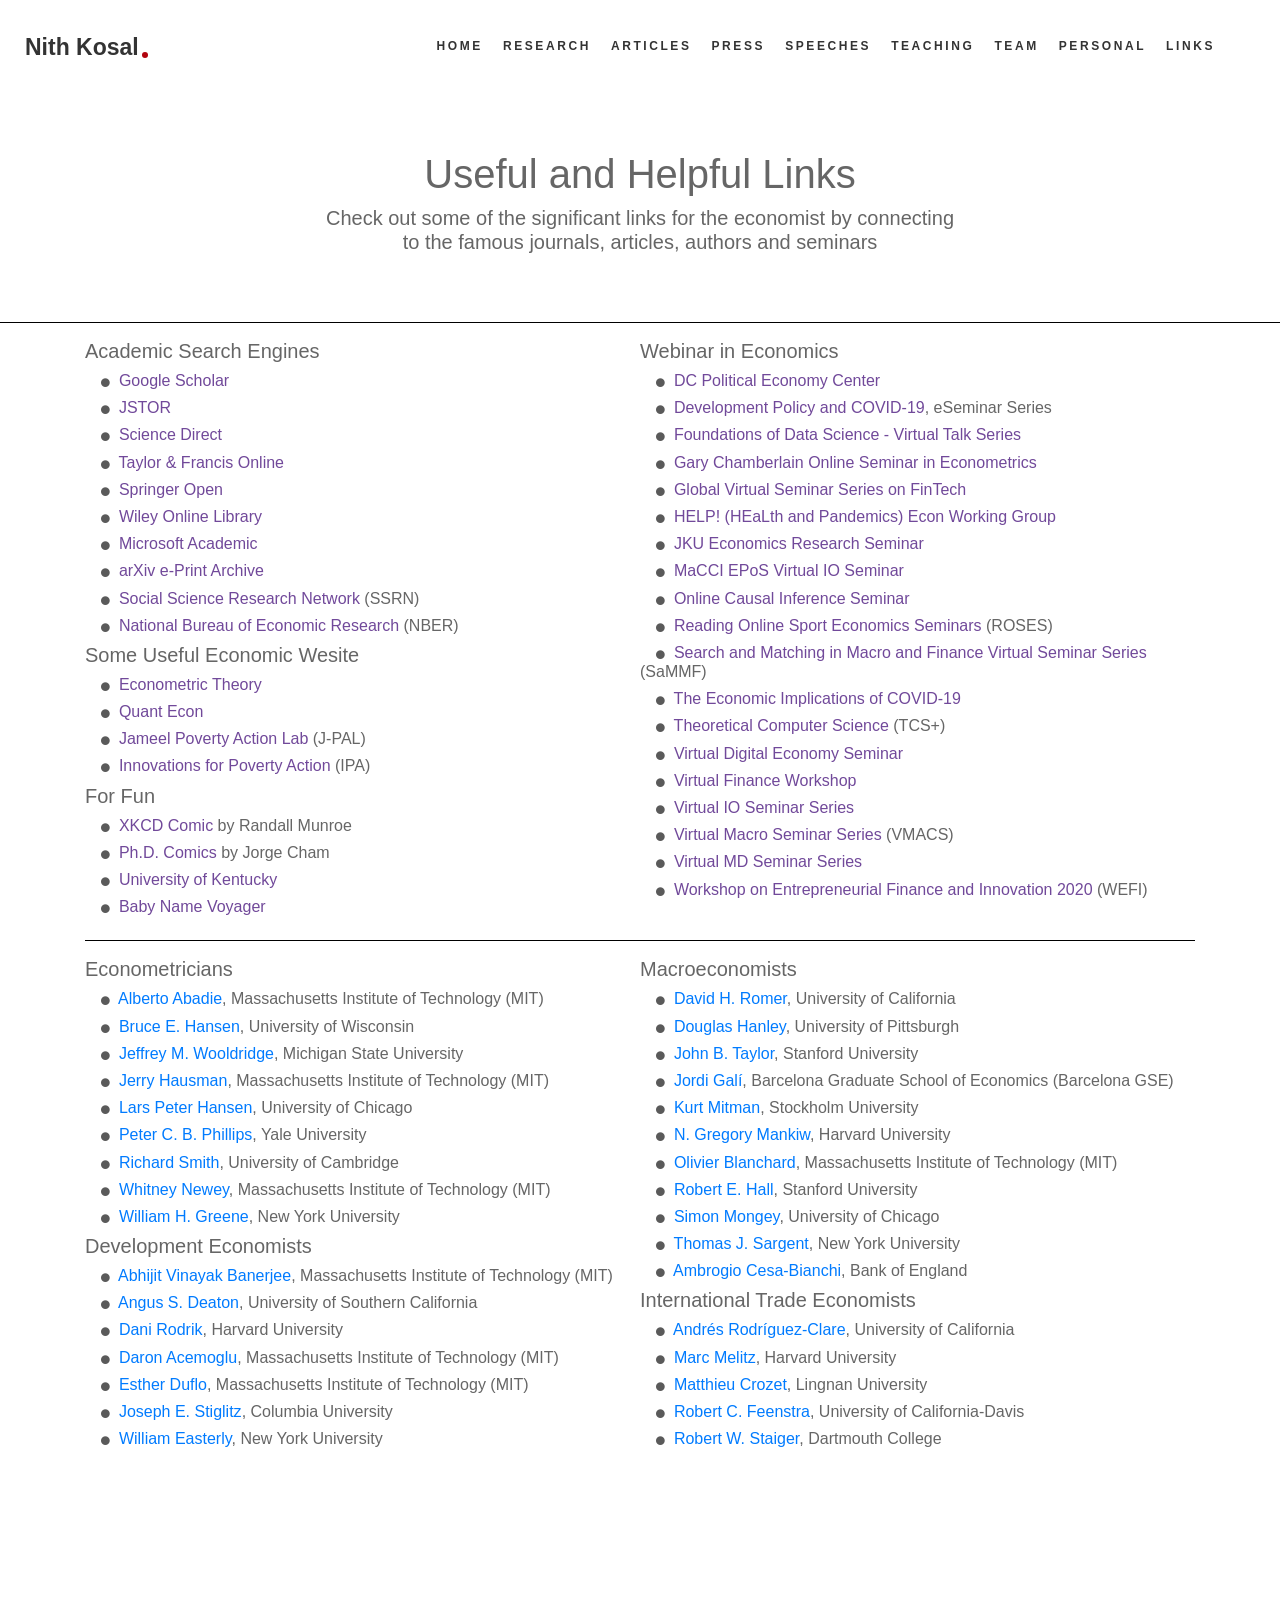
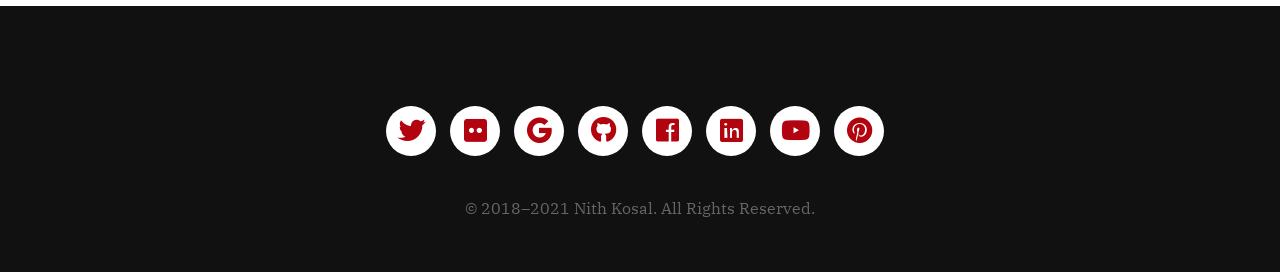
<file: links.html>
<!DOCTYPE html>
<html lang="en">

<head>

     <!-- Global Site Tag (gtag.js) - Google Analytics -->
<script async src="https://www.googletagmanager.com/gtag/js?id=G-FXRBQVKK80"></script>

<script>
  window.dataLayer = window.dataLayer || [];
  function gtag(){dataLayer.push(arguments);}
  gtag('js', new Date());
  gtag('config', 'G-FXRBQVKK80');
</script>

  
  <!-- ------------------------------------------------------------------------------------------------------------------------------------------------- -->
  
  <meta charset="utf-8">
  <meta http-equiv="X-UA-Compatible" content="IE=edge">
  <meta name="viewport" content="width=device-width, initial-scale=1, shrink-to-fit=no">

  
  <meta property="og:site_name" content="Nith Kosal" />
  <meta property="og:site" content="https://nithkosal.github.io/links" />
  <meta property="og:type" content="website" />
  <meta property="og:url" content="https://nithkosal.github.io/links" />
  <meta property="og:title" content="Nith Kosal | Links" />
  <meta property="og:image" content="https://nithkosal.github.io/static/img/personal/MacroDy2018L.jpg">

  <meta property="og:description" content="Webpage of Nith Kosal. He is an Young Research Fellow at Future Forum, an independent think tank generating new thinking for a new Cambodia." />
  <meta property="keywords" content="Economist, Economics, Macroeconomics, Development, Cambodia">

  <meta property="twitter:card" content="summary" />
  <meta property="twitter:url" content="https://nithkosal.github.io/links" />
  <meta property="twitter:title" content="Nith Kosal | Links" />
  <meta property="twitter:site" content="@kosalnith" />
  <meta property="twitter:image" content="https://nithkosal.github.io/static/img/personal/MacroDy2018L.jpg">

  <meta property="article:published_time" content="2020-11-22T12:09:25+02:00" />
  <meta property="article:modified_time" content="2020-12-07T17:44:15+02:00" />
  <meta property="og:updated_time" content="2020-12-07T17:44:15+02:00" />

  <meta name="author" content="Nith Kosal">

<!-- ------------------------------------------------------------------------------------------------------------------------------------------------- -->

  <!-- Page Title -->
  <title>Links | Nith Kosal</title>
  <!-- / -->

  <!---Font Icon-->
  <link href="static/plugin/font-awesome/css/fontawesome-all.min.css" rel="stylesheet">
  <link href="static/plugin/themify-icons/themify-icons.css" rel="stylesheet">
  <!-- / -->

  <!-- Plugin CSS -->
  <link href="static/plugin/bootstrap/css/bootstrap.min.css" rel="stylesheet">
  <link href="static/plugin/owl-carousel/css/owl.carousel.min.css" rel="stylesheet">
  <link href="static/plugin/magnific/magnific-popup.css" rel="stylesheet">
  <!-- / -->

  <!-- Theme Style -->
  <link href="static/css/styles.css" rel="stylesheet">
  <link href="static/css/color/color-7.css" rel="stylesheet" id="color_theme">
  <!-- / -->

  
  <!-- Favicon -->
    <link rel="shortcut icon" href="static/img/favion/econicon.png" type="image/vnd.microsoft.icon" />

  <!-- / -->
</head>

<!-- Body Start -->
<body data-spy="scroll" data-target="#navbarRyan" data-offset="98">

  <!-- Loading --
  <div id="loading">
    <div class="load-circle"><span class="one"></span></div>
  </div>
  <!-- / -->

  <!-- Header -->
  <header>
    <nav class="navbar header-nav header-nav-white fixed-top navbar-expand-lg">
      <div class="container-fluid">
        <!-- Brand -->
        <a class="navbar-brand font-alt"  href="https://nithkosal.github.io/">Nith Kosal<span class="theme-bg"></span></a>
        <!-- / -->

        <!-- Mobile Toggle -->
        <button class="navbar-toggler" type="button" data-toggle="collapse" data-target="#navbarRyan" aria-controls="navbarRyan" aria-expanded="false" aria-label="Toggle navigation">
            <span></span>
            <span></span>
            <span></span>
        </button>
        <!-- / -->

        <!-- Top Menu -->
        <div class="collapse navbar-collapse justify-content-end" id="navbarRyan">
          <ul class="navbar-nav">
            <li><a class="nav-link" href="https://nithkosal.github.io/">Home</a></li>
            <li><a class="nav-link" href="research.html">Research</a></li>
            <li><a class="nav-link" href="articles.html">Articles</a></li>
            <li><a class="nav-link" href="press.html">Press</a></li>
            <li><a class="nav-link" href="speeches.html">Speeches</a></li>
            <li><a class="nav-link" href="teaching.html">Teaching</a></li>
            <li><a class="nav-link" href="team.html">Team</a></li>
            <li><a class="nav-link" href="personal.html">Personal</a></li>
            <li><a class="nav-link active" href="links.html">Links</a></li>
            <li></li>
            <li></li>
          </ul>
        </div>
        <!-- / -->

      </div><!-- Container -->
    </nav> <!-- Navbar -->
  </header>
  <!-- Header End -->
<!-- ------------------------------------------------------------------------------------------------------------------------------------------------- -->
    
<!-- Media Start -->
<section id="articles" class="section white-bg">
    <div class="section white-bg">
    <div class="section white-bg">

       <div class="container">
         <div class="row justify-content-center m-60px-b md-m-30px-b">
           <div class="col-12 col-md-10 col-lg-7">
             <div class="section-title text-center">
               <h1 class="font-alt">Useful and Helpful Links</h1>
               <h5>Check out some of the significant links for the economist by connecting to the famous journals, articles, authors and seminars</h5>
             </div>
           </div>
         </div>
       </div>

       <hr size="8" width="100%" color="black">
             
    <div class="container">         
        
        <div class="links-row">
  
        <div class="links-column">
<!-- ------------------------------------------------------------------------------------------------------------------------------------------------- -->

    <h5>Academic Search Engines</h5>
        <div class="links-indent">
            
            <h6 class="post-meta"><i class="fa fa-circle" style="color:rgb(90, 90, 90); font-size: 9px;"></i>&nbsp <a href="https://scholar.google.com/" style="color:#71499a" target="_blank">Google Scholar</a></h6>

            <h6 class="post-meta"><i class="fa fa-circle" style="color:rgb(90, 90, 90); font-size: 9px;"></i>&nbsp <a href="https://www.jstor.org/" style="color:#71499a" target="_blank">JSTOR</a></h6> 

            <h6 class="post-meta"><i class="fa fa-circle" style="color:rgb(90, 90, 90); font-size: 9px;"></i>&nbsp <a href="https://www.sciencedirect.com/" style="color:#71499a" target="_blank">Science Direct</a></h6> 

            <h6 class="post-meta"><i class="fa fa-circle" style="color:rgb(90, 90, 90); font-size: 9px;"></i>&nbsp <a href="https://www.tandfonline.com/" style="color:#71499a" target="_blank">Taylor & Francis Online</a></h6> 

            <h6 class="post-meta"><i class="fa fa-circle" style="color:rgb(90, 90, 90); font-size: 9px;"></i>&nbsp <a href="https://www.springeropen.com/" style="color:#71499a" target="_blank">Springer Open</a></h6>

            <h6 class="post-meta"><i class="fa fa-circle" style="color:rgb(90, 90, 90); font-size: 9px;"></i>&nbsp <a href="https://onlinelibrary.wiley.com/" style="color:#71499a" target="_blank">Wiley Online Library</a></h6> 

            <h6 class="post-meta"><i class="fa fa-circle" style="color:rgb(90, 90, 90); font-size: 9px;"></i>&nbsp <a href="https://academic.microsoft.com/home" style="color:#71499a" target="_blank">Microsoft Academic</a></h6>

            <h6 class="post-meta"><i class="fa fa-circle" style="color:rgb(90, 90, 90); font-size: 9px;"></i>&nbsp <a href="https://arxiv.org/" style="color:#71499a" target="_blank">arXiv e-Print Archive</a></h6>

            <h6 class="post-meta"><i class="fa fa-circle" style="color:rgb(90, 90, 90); font-size: 9px;"></i>&nbsp <a href="https://www.ssrn.com/" style="color:#71499a" target="_blank">Social Science Research Network</a> (SSRN)</h6>
            
            <h6 class="post-meta"><i class="fa fa-circle" style="color:rgb(90, 90, 90); font-size: 9px;"></i>&nbsp <a href="https://www.nber.org/" style="color:#71499a" target="_blank">National Bureau of Economic Research</a> (NBER)</h6>

        </div>
<!-- ------------------------------------------------------------------------------------------------------------------------------------------------- -->

   <h5>Some Useful Economic Wesite</h5>
        <div class="links-indent">

            <h6 class="post-meta"><i class="fa fa-circle" style="color:rgb(90, 90, 90); font-size: 9px;"></i>&nbsp <a href="http://korora.econ.yale.edu/et/index.htm" style="color:#71499a" target="_blank">Econometric Theory</a></h6>

            <h6 class="post-meta"><i class="fa fa-circle" style="color:rgb(90, 90, 90); font-size: 9px;"></i>&nbsp <a href="https://quantecon.org/" style="color:#71499a" target="_blank">Quant Econ</a></h6>

            <h6 class="post-meta"><i class="fa fa-circle" style="color:rgb(90, 90, 90); font-size: 9px;"></i>&nbsp <a href="https://www.povertyactionlab.org/" style="color:#71499a" target="_blank">Jameel Poverty Action Lab</a> (J-PAL)</h6>
            
            <h6 class="post-meta"><i class="fa fa-circle" style="color:rgb(90, 90, 90); font-size: 9px;"></i>&nbsp <a href="http://www.poverty-action.org/" style="color:#71499a" target="_blank">Innovations for Poverty Action</a> (IPA)</h6>


        </div>
 <!-- ------------------------------------------------------------------------------------------------------------------------------------------------- --> 
            
    <h5>For Fun</h5>
        <div class="links-indent">

            <h6 class="post-meta"><i class="fa fa-circle" style="color:rgb(90, 90, 90); font-size: 9px;"></i>&nbsp <a href="https://xkcd.com/" style="color:#71499a" target="_blank">XKCD Comic</a> by Randall Munroe</h6>

            <h6 class="post-meta"><i class="fa fa-circle" style="color:rgb(90, 90, 90); font-size: 9px;"></i>&nbsp <a href="http://phdcomics.com/comics.php" style="color:#71499a" target="_blank">Ph.D. Comics</a> by Jorge Cham</h6>

            <h6 class="post-meta"><i class="fa fa-circle" style="color:rgb(90, 90, 90); font-size: 9px;"></i>&nbsp <a href="http://www.uky.edu/" style="color:#71499a" target="_blank">University of Kentucky</a></h6>

            <h6 class="post-meta"><i class="fa fa-circle" style="color:rgb(90, 90, 90); font-size: 9px;"></i>&nbsp <a href="https://www.babynamewizard.com/voyager#prefix=&sw=both&exact=false" style="color:#71499a" target="_blank">Baby Name Voyager</a></h6>

        </div>

        </div>
<!-- ------------------------------------------------------------------------------------------------------------------------------------------------- --> 
               
        <div class="links-column">
    
   <h5>Webinar in Economics</h5>
        <div class="links-indent">
            <h6 class="post-meta"><i class="fa fa-circle" style="color:rgb(90, 90, 90); font-size: 9px;"></i>&nbsp <a href="https://sites.google.com/view/dcpec/welcome?authuser=0" style="color:#71499a" target="_blank">DC Political Economy Center</a></h6>

            <h6 class="post-meta"><i class="fa fa-circle" style="color:rgb(90, 90, 90); font-size: 9px;"></i>&nbsp <a href="https://www.worldbank.org/en/research/brief/development-policy-covid-19-eseminar" style="color:#71499a" target="_blank">Development Policy and COVID-19</a>, eSeminar Series</h6>

            <h6 class="post-meta"><i class="fa fa-circle" style="color:rgb(90, 90, 90); font-size: 9px;"></i>&nbsp <a href="https://sites.google.com/view/dstheory/home" style="color:#71499a" target="_blank">Foundations of Data Science - Virtual Talk Series</a></h6>

            <h6 class="post-meta"><i class="fa fa-circle" style="color:rgb(90, 90, 90); font-size: 9px;"></i>&nbsp <a href="https://sites.google.com/view/chamberlainseminar/" style="color:#71499a" target="_blank">Gary Chamberlain Online Seminar in Econometrics</a></h6>

            <h6 class="post-meta"><i class="fa fa-circle" style="color:rgb(90, 90, 90); font-size: 9px;"></i>&nbsp <a href="https://finpolicy.georgetown.edu/news/global-virtual-seminar-series-on-fintech/" style="color:#71499a" target="_blank">Global Virtual Seminar Series on FinTech</a></h6> 

            <h6 class="post-meta"><i class="fa fa-circle" style="color:rgb(90, 90, 90); font-size: 9px;"></i>&nbsp <a href="https://sites.google.com/umn.edu/econhelp-workinggroup" style="color:#71499a" target="_blank">HELP! (HEaLth and Pandemics) Econ Working Group</a></h6>

            <h6 class="post-meta"><i class="fa fa-circle" style="color:rgb(90, 90, 90); font-size: 9px;"></i>&nbsp <a href="https://www.jku.at/en/department-of-economics/research/research-events/online-economics-research-seminar/" style="color:#71499a" target="_blank">JKU Economics Research Seminar</a></h6>

            <h6 class="post-meta"><i class="fa fa-circle" style="color:rgb(90, 90, 90); font-size: 9px;"></i>&nbsp <a href="https://sites.google.com/view/macci-epos-virtual-io-seminar" style="color:#71499a" target="_blank">MaCCI EPoS Virtual IO Seminar</a></h6>

            <h6 class="post-meta"><i class="fa fa-circle" style="color:rgb(90, 90, 90); font-size: 9px;"></i>&nbsp <a href="https://sites.google.com/view/ocis/" style="color:#71499a" target="_blank">Online Causal Inference Seminar</a></h6>

            <h6 class="post-meta"><i class="fa fa-circle" style="color:rgb(90, 90, 90); font-size: 9px;"></i>&nbsp <a href="https://research.reading.ac.uk/economics/reading-online-sport-economics-seminars-roses/" style="color:#71499a" target="_blank">Reading Online Sport Economics Seminars</a> (ROSES)</h6> 

            <h6 class="post-meta"><i class="fa fa-circle" style="color:rgb(90, 90, 90); font-size: 9px;"></i>&nbsp <a href="https://sammf.com/" style="color:#71499a" target="_blank">Search and Matching in Macro and Finance Virtual Seminar Series</a> (SaMMF)</h6>

            <h6 class="post-meta"><i class="fa fa-circle" style="color:rgb(90, 90, 90); font-size: 9px;"></i>&nbsp <a href="https://bcf.princeton.edu/event-directory/markusacademy/" style="color:#71499a" target="_blank">The Economic Implications of COVID-19</a></h6>

            <h6 class="post-meta"><i class="fa fa-circle" style="color:rgb(90, 90, 90); font-size: 9px;"></i>&nbsp <a href="https://sites.google.com/site/plustcs/" style="color:#71499a" target="_blank">Theoretical Computer Science</a> (TCS+)</h6>

            <h6 class="post-meta"><i class="fa fa-circle" style="color:rgb(90, 90, 90); font-size: 9px;"></i>&nbsp <a href="https://sites.google.com/view/videseminar/home" style="color:#71499a" target="_blank">Virtual Digital Economy Seminar</a></h6>

            <h6 class="post-meta"><i class="fa fa-circle" style="color:rgb(90, 90, 90); font-size: 9px;"></i>&nbsp <a href="https://www.virtualfinance.org/" style="color:#71499a" target="_blank">Virtual Finance Workshop</a></h6>

            <h6 class="post-meta"><i class="fa fa-circle" style="color:rgb(90, 90, 90); font-size: 9px;"></i>&nbsp <a href="https://sites.google.com/view/virtual-io-seminar/" style="color:#71499a" target="_blank">Virtual IO Seminar Series</a></h6>

            <h6 class="post-meta"><i class="fa fa-circle" style="color:rgb(90, 90, 90); font-size: 9px;"></i>&nbsp <a href="https://sites.google.com/view/virtualmacro/" style="color:#71499a" target="_blank">Virtual Macro Seminar Series</a> (VMACS)</h6>

            <h6 class="post-meta"><i class="fa fa-circle" style="color:rgb(90, 90, 90); font-size: 9px;"></i>&nbsp <a href="http://virtual-md-seminar.com/" style="color:#71499a" target="_blank">Virtual MD Seminar Series</a></h6>

            <h6 class="post-meta"><i class="fa fa-circle" style="color:rgb(90, 90, 90); font-size: 9px;"></i>&nbsp <a href="https://sites.google.com/view/wefi" style="color:#71499a" target="_blank">Workshop on Entrepreneurial Finance and Innovation 2020</a> (WEFI)</h6> 


            
        </div>

   
        </div>
<!-- ------------------------------------------------------------------------------------------------------------------------------------------------- -->                      
      </div>

    <hr size="8" width="100%" color="black">
    
        <div class="links-row">
  
        <div class="links-column">
<!-- ------------------------------------------------------------------------------------------------------------------------------------------------- -->

    <h5>Econometricians</h5>
        <div class="links-indent">

            <h6 class="post-meta"><i class="fa fa-circle" style="color:rgb(90, 90, 90); font-size: 9px;"></i>&nbsp <a href="http://economics.mit.edu/faculty/abadie" target="_blank">Alberto Abadie</a>, Massachusetts Institute of Technology (MIT)</h6>
    
            <h6 class="post-meta"><i class="fa fa-circle" style="color:rgb(90, 90, 90); font-size: 9px;"></i>&nbsp <a href="https://www.ssc.wisc.edu/~bhansen/" target="_blank">Bruce E. Hansen</a>, University of Wisconsin</h6>

            <h6 class="post-meta"><i class="fa fa-circle" style="color:rgb(90, 90, 90); font-size: 9px;"></i>&nbsp <a href="http://econ.msu.edu/faculty/wooldridge/index.php" target="_blank">Jeffrey M. Wooldridge</a>, Michigan State University</h6>

            <h6 class="post-meta"><i class="fa fa-circle" style="color:rgb(90, 90, 90); font-size: 9px;"></i>&nbsp <a href="http://economics.mit.edu/faculty/hausman" target="_blank">Jerry Hausman</a>, Massachusetts Institute of Technology (MIT)</h6>

            <h6 class="post-meta"><i class="fa fa-circle" style="color:rgb(90, 90, 90); font-size: 9px;"></i>&nbsp <a href="http://larspeterhansen.org/" target="_blank">Lars Peter Hansen</a>, University of Chicago</h6>

            <h6 class="post-meta"><i class="fa fa-circle" style="color:rgb(90, 90, 90); font-size: 9px;"></i>&nbsp <a href="http://korora.econ.yale.edu/" target="_blank">Peter C. B. Phillips</a>, Yale University</h6>

            <h6 class="post-meta"><i class="fa fa-circle" style="color:rgb(90, 90, 90); font-size: 9px;"></i>&nbsp <a href="http://www.econ.cam.ac.uk/people/emeritus/rjs27" target="_blank">Richard Smith</a>, University of Cambridge</h6>

            <h6 class="post-meta"><i class="fa fa-circle" style="color:rgb(90, 90, 90); font-size: 9px;"></i>&nbsp <a href="http://economics.mit.edu/faculty/wnewey" target="_blank">Whitney Newey</a>, Massachusetts Institute of Technology (MIT)</h6>

            <h6 class="post-meta"><i class="fa fa-circle" style="color:rgb(90, 90, 90); font-size: 9px;"></i>&nbsp <a href="http://people.stern.nyu.edu/wgreene/" target="_blank">William H. Greene</a>, New York University</h6>
        
        </div>
<!-- ------------------------------------------------------------------------------------------------------------------------------------------------- -->

   <h5>Development Economists</h5>
        <div class="links-indent">

            <h6 class="post-meta"><i class="fa fa-circle" style="color:rgb(90, 90, 90); font-size: 9px;"></i>&nbsp <a href="https://economics.mit.edu/faculty/banerjee" target="_blank">Abhijit Vinayak Banerjee</a>, Massachusetts Institute of Technology (MIT)</h6>
    
            <h6 class="post-meta"><i class="fa fa-circle" style="color:rgb(90, 90, 90); font-size: 9px;"></i>&nbsp <a href="https://scholar.princeton.edu/deaton" target="_blank">Angus S. Deaton</a>, University of Southern California</h6>

            <h6 class="post-meta"><i class="fa fa-circle" style="color:rgb(90, 90, 90); font-size: 9px;"></i>&nbsp <a href="https://drodrik.scholar.harvard.edu/" target="_blank">Dani Rodrik</a>, Harvard University</h6>

            <h6 class="post-meta"><i class="fa fa-circle" style="color:rgb(90, 90, 90); font-size: 9px;"></i>&nbsp <a href="https://economics.mit.edu/faculty/acemoglu" target="_blank">Daron Acemoglu</a>, Massachusetts Institute of Technology (MIT)</h6>

            <h6 class="post-meta"><i class="fa fa-circle" style="color:rgb(90, 90, 90); font-size: 9px;"></i>&nbsp <a href="http://economics.mit.edu/faculty/eduflo/" target="_blank">Esther Duflo</a>, Massachusetts Institute of Technology (MIT)</h6>

            <h6 class="post-meta"><i class="fa fa-circle" style="color:rgb(90, 90, 90); font-size: 9px;"></i>&nbsp <a href="https://www8.gsb.columbia.edu/faculty/jstiglitz/" target="_blank">Joseph E. Stiglitz</a>, Columbia University</h6>

            <h6 class="post-meta"><i class="fa fa-circle" style="color:rgb(90, 90, 90); font-size: 9px;"></i>&nbsp <a href="http://www.williameasterly.org/" target="_blank">William Easterly</a>, New York University</h6> 

        </div>

        </div>
<!-- ------------------------------------------------------------------------------------------------------------------------------------------------- --> 
               
        <div class="links-column">
    
   <h5>Macroeconomists</h5>
        <div class="links-indent">
            
            <h6 class="post-meta"><i class="fa fa-circle" style="color:rgb(90, 90, 90); font-size: 9px;"></i>&nbsp <a href="https://eml.berkeley.edu/~dromer/index.shtml" target="_blank">David H. Romer</a>, University of California</h6>

            <h6 class="post-meta"><i class="fa fa-circle" style="color:rgb(90, 90, 90); font-size: 9px;"></i>&nbsp <a href="https://doughanley.com/" target="_blank">Douglas Hanley</a>, University of Pittsburgh</h6>

            <h6 class="post-meta"><i class="fa fa-circle" style="color:rgb(90, 90, 90); font-size: 9px;"></i>&nbsp <a href="https://web.stanford.edu/~johntayl/" target="_blank">John B. Taylor</a>, Stanford University</h6>

            <h6 class="post-meta"><i class="fa fa-circle" style="color:rgb(90, 90, 90); font-size: 9px;"></i>&nbsp <a href="https://crei.cat/people/gali/" target="_blank">Jordi Galí</a>, Barcelona Graduate School of Economics (Barcelona GSE)</h6>

            <h6 class="post-meta"><i class="fa fa-circle" style="color:rgb(90, 90, 90); font-size: 9px;"></i>&nbsp <a href="http://www.kurtmitman.com/" target="_blank">Kurt Mitman</a>, Stockholm University</h6> 

            <h6 class="post-meta"><i class="fa fa-circle" style="color:rgb(90, 90, 90); font-size: 9px;"></i>&nbsp <a href="https://scholar.harvard.edu/mankiw" target="_blank">N. Gregory Mankiw</a>, Harvard University</h6>

            <h6 class="post-meta"><i class="fa fa-circle" style="color:rgb(90, 90, 90); font-size: 9px;"></i>&nbsp <a href="http://economics.mit.edu/faculty/blanchar/index.htm" target="_blank">Olivier Blanchard</a>, Massachusetts Institute of Technology (MIT)</h6>

            <h6 class="post-meta"><i class="fa fa-circle" style="color:rgb(90, 90, 90); font-size: 9px;"></i>&nbsp <a href="http://stanford.edu/~rehall/" target="_blank">Robert E. Hall</a>, Stanford University</h6>

            <h6 class="post-meta"><i class="fa fa-circle" style="color:rgb(90, 90, 90); font-size: 9px;"></i>&nbsp <a href="http://www.simonmongey.com/" target="_blank">Simon Mongey</a>, University of Chicago</h6>

            <h6 class="post-meta"><i class="fa fa-circle" style="color:rgb(90, 90, 90); font-size: 9px;"></i>&nbsp <a href="http://www.tomsargent.com/index.html" target="_blank">Thomas J. Sargent</a>, New York University</h6>

            <h6 class="post-meta"><i class="fa fa-circle" style="color:rgb(90, 90, 90); font-size: 9px;"></i>&nbsp <a href="https://sites.google.com/site/ambropo/" target="_blank">Ambrogio Cesa-Bianchi</a>, Bank of England</h6>
     
        </div>
<!-- ------------------------------------------------------------------------------------------------------------------------------------------------- -->

   <h5>International Trade Economists</h5>
        <div class="links-indent">
              
            <h6 class="post-meta"><i class="fa fa-circle" style="color:rgb(90, 90, 90); font-size: 9px;"></i>&nbsp <a href="https://andres.econ.berkeley.edu/" target="_blank">Andrés Rodríguez-Clare</a>, University of California</h6> 

            <h6 class="post-meta"><i class="fa fa-circle" style="color:rgb(90, 90, 90); font-size: 9px;"></i>&nbsp <a href="https://scholar.harvard.edu/melitz" target="_blank">Marc Melitz</a>, Harvard University</h6>

            <h6 class="post-meta"><i class="fa fa-circle" style="color:rgb(90, 90, 90); font-size: 9px;"></i>&nbsp <a href="https://matthieucrozet.weebly.com/" target="_blank">Matthieu Crozet</a>, Lingnan University</h6>

            <h6 class="post-meta"><i class="fa fa-circle" style="color:rgb(90, 90, 90); font-size: 9px;"></i>&nbsp <a href="https://www.robertcfeenstra.com/" target="_blank">Robert C. Feenstra</a>, University of California-Davis</h6>

            <h6 class="post-meta"><i class="fa fa-circle" style="color:rgb(90, 90, 90); font-size: 9px;"></i>&nbsp <a href="https://sites.dartmouth.edu/rstaiger/" target="_blank">Robert W. Staiger</a>, Dartmouth College</h6>

        </div>

        </div>
<!-- ------------------------------------------------------------------------------------------------------------------------------------------------- -->
              </div>
           </div>
        </div>
    </div>       

</section>    
<!-- ------------------------------------------------------------------------------------------------------------------------------------------------- -->
    
  <!-- Main End -->

  <!-- Footer-->
  <footer class="footer">
      <div class="container">
        <div class="row">
          <!-- <div class="col-md-6">
            <h3 style="font-family: Helvetica, Arial, sans-serif">Sections</h3>
            <ul class="navbar-nav">
                <li><a class="nav-link" href="#home-box">About</a></li>
                <li><a class="nav-link" href="#portfolio">Portfolio</a></li>
                <li><a class="nav-link" href="#projects">projects</a></li>
                <li><a class="nav-link" href="#team">Team</a></li>
                <li></li>
                <li></li>
              </ul>
          </div> -->
          <div class="col-12 text-center">
            <!-- <h3 style="font-family: Helvetica, Arial, sans-serif">Contact</h3>
            <ul class="navbar-nav">
              <li><a class="nav-link" href="tel:+16504451887">Phone: +1 (650) 445 1887</a></li>
              <li><a class="nav-link" href="mailto:sotero@stanford.edu">Email: sotero@stanford.edu</a></li>
              <li><a class="nav-link" href="https://goo.gl/maps/SFeaxLSbMrgRBBxYA">Office: Landau Economics Building, 579 Serra Mall, Stanford, CA, 94305</a></li>
            </ul> -->
            <ul class="social-icons">
              <li><a href="https://twitter.com/KosalNith" target="_blank"><i class="fab fa-twitter"></i></a></li>
              <li><a href="https://flickr.com/photos/nithkosal/" target="_blank"><i class="fab fa-flickr"></i></a></li>
              <li><a href="https://scholar.google.com/citations?user=LG2mrO4AAAAJ&hl=en" target="_blank"><i class="fab fa-google"></i></a></li>
              <li><a href="https://github.com/nithkosal" target="_blank"><i class="fab fa-github"></i></a></li>
              <li><a href="https://facebook.com/kosalnith/" target="_blank"><i class="fab fa-facebook"></i></a></li>
              <li><a href="https://linkedin.com/in/nithkosal/" target="_blank"><i class="fab fa-linkedin"></i></a></li>
              <li><a href="https://youtube.com/channel/UCpBu5pfxkbNXYrG7yGyvP4Q" target="_blank"><i class="fab fa-youtube"></i></a></li>
              <li><a href="https://pinterest.com/nithkosal/" target="_blank"><i class="fab fa-pinterest"></i></a></li> 
            </ul>
          </div>
        </div>
          <p class="copyright">© 2018–2021 Nith Kosal. All Rights Reserved.</p>
      </div>
  </footer>
  <!-- jQuery -->
  <script src="static/js/jquery-3.2.1.min.js"></script>
  <script src="static/js/jquery-migrate-3.0.0.min.js"></script>

  <!-- Plugins -->
  <script src="static/plugin/bootstrap/js/popper.min.js"></script>
  <script src="static/plugin/bootstrap/js/bootstrap.min.js"></script>
  <script src="static/plugin/owl-carousel/js/owl.carousel.min.js"></script>
  <script src="static/plugin/isotope/isotope.pkgd.min.js"></script>
  <script src="static/plugin/magnific/jquery.magnific-popup.min.js"></script>
  <!-- custom -->
  <script src="static/js/custom.js"></script>
  <script src="static/js/mail_send.js"></script>

</body>
<!-- Body End -->

</html>
</file>
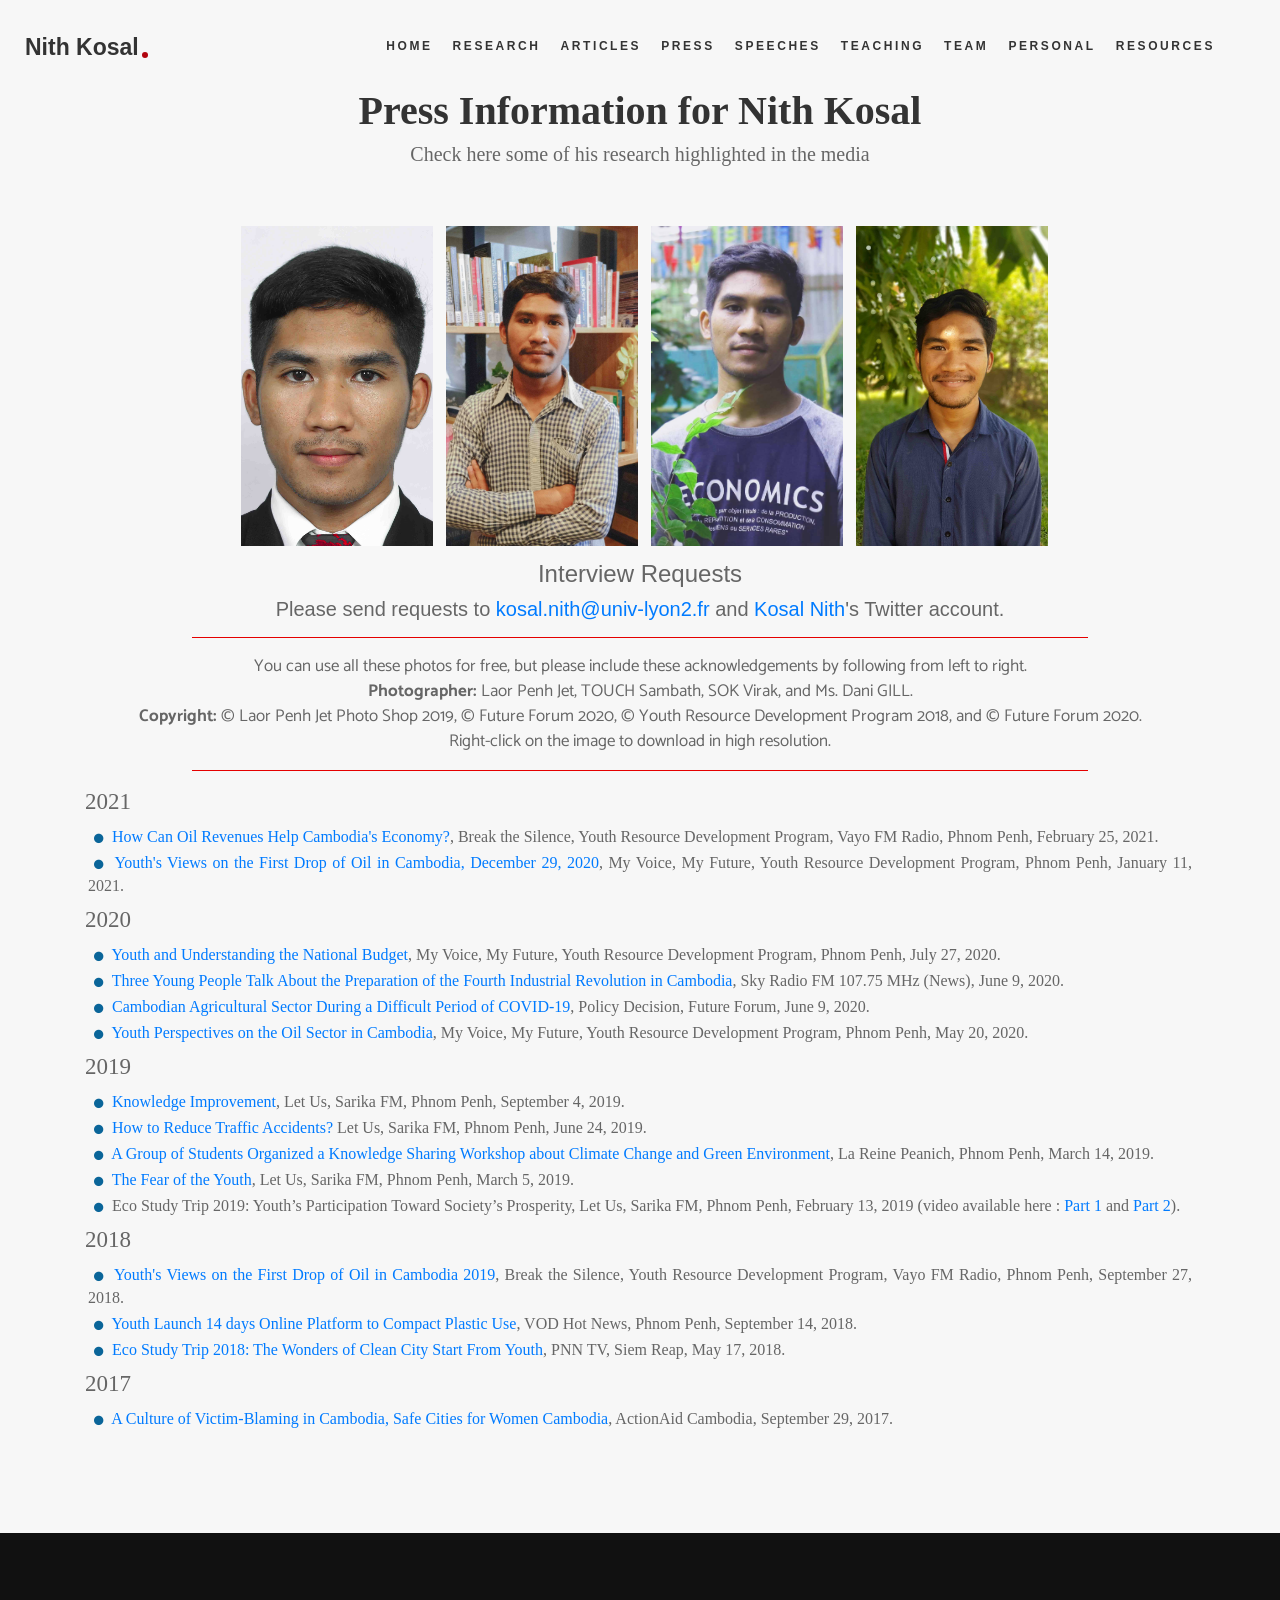
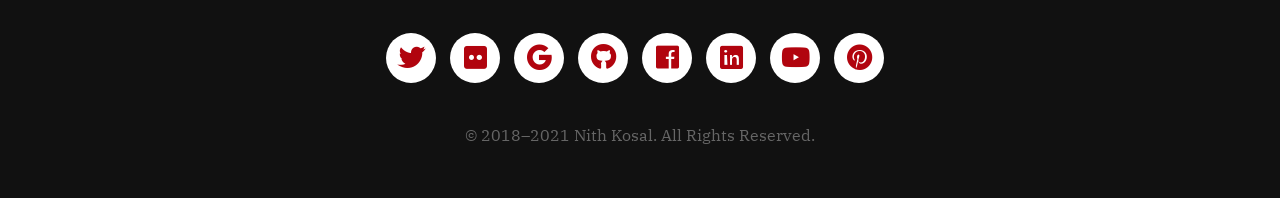
<file: press.html>
<!DOCTYPE html>
<html lang="en">

<head>

     <!-- Global Site Tag (gtag.js) - Google Analytics -->
<script async src="https://www.googletagmanager.com/gtag/js?id=G-FXRBQVKK80"></script>

<script>
  window.dataLayer = window.dataLayer || [];
  function gtag(){dataLayer.push(arguments);}
  gtag('js', new Date());
  gtag('config', 'G-FXRBQVKK80');
</script>

  
  <!-- ------------------------------------------------------------------------------------------------------------------------------------------------- -->
  
  <meta charset="utf-8">
  <meta http-equiv="X-UA-Compatible" content="IE=edge">
  <meta name="viewport" content="width=device-width, initial-scale=1, shrink-to-fit=no">

  
  <meta property="og:site_name" content="Nith Kosal" />
  <meta property="og:site" content="https://nithkosal.github.io/press" />
  <meta property="og:type" content="website" />
  <meta property="og:url" content="https://nithkosal.github.io/press" />
  <meta property="og:title" content="Nith Kosal | Press" />
  <meta property="og:image" content="https://nithkosal.github.io/static/img/personal/AgriDiscussion.jpg">

  <meta property="og:description" content="Webpage of Nith Kosal. He is an Young Research Fellow at Future Forum, an independent think tank generating new thinking for a new Cambodia." />
  <meta property="keywords" content="Economist, Economics, Macroeconomics, Development, Cambodia">

  <meta property="twitter:card" content="summary" />
  <meta property="twitter:url" content="https://nithkosal.github.io/press" />
  <meta property="twitter:title" content="Nith Kosal | Press" />
  <meta property="twitter:site" content="@kosalnith" />
  <meta property="twitter:image" content="https://nithkosal.github.io/static/img/personal/AgriDiscussion.jpg">

  <meta property="article:published_time" content="2020-11-22T12:09:25+02:00" />
  <meta property="article:modified_time" content="2020-12-07T17:44:15+02:00" />
  <meta property="og:updated_time" content="2020-12-07T17:44:15+02:00" />

  <meta name="author" content="Nith Kosal">

<!-- ------------------------------------------------------------------------------------------------------------------------------------------------- -->

  <!-- Page Title -->
  <title>Press | Nith Kosal</title>
  <!-- / -->

  <!---Font Icon-->
  <link href="static/plugin/font-awesome/css/fontawesome-all.min.css" rel="stylesheet">
  <link href="static/plugin/themify-icons/themify-icons.css" rel="stylesheet">
  <link href='https://fonts.googleapis.com/css?family=Catamaran' rel='stylesheet'>
  <link href='https://fonts.googleapis.com/css?family=Quattrocento Sans' rel='stylesheet'>


  <!-- / -->

  <!-- Plugin CSS -->
  <link href="static/plugin/bootstrap/css/bootstrap.min.css" rel="stylesheet">
  <link href="static/plugin/owl-carousel/css/owl.carousel.min.css" rel="stylesheet">
  <link href="static/plugin/magnific/magnific-popup.css" rel="stylesheet">
  <!-- / -->

  <!-- Theme Style -->
  <link href="static/css/styles.css" rel="stylesheet">
  <link href="static/css/color/color-7.css" rel="stylesheet" id="color_theme">
  <!-- / -->

  
  <!-- Favicon -->
    <link rel="shortcut icon" href="static/img/favion/econicon.png" type="image/vnd.microsoft.icon" />

  <!-- / -->
</head>

<!-- Body Start -->
<body data-spy="scroll" data-target="#navbarRyan" data-offset="98">

  <!-- Loading --
  <div id="loading">
    <div class="load-circle"><span class="one"></span></div>
  </div>
  <!-- / -->

  <!-- Header -->
  <header>
    <nav class="navbar header-nav header-nav-white fixed-top navbar-expand-lg">
      <div class="container-fluid">
        <!-- Brand -->
        <a class="navbar-brand font-alt"  href="https://nithkosal.github.io/">Nith Kosal <span class="theme-bg"></span></a>
        <!-- / -->

        <!-- Mobile Toggle -->
        <button class="navbar-toggler" type="button" data-toggle="collapse" data-target="#navbarRyan" aria-controls="navbarRyan" aria-expanded="false" aria-label="Toggle navigation">
            <span></span>
            <span></span>
            <span></span>
        </button>
        <!-- / -->

        <!-- Top Menu -->
        <div class="collapse navbar-collapse justify-content-end" id="navbarRyan">
          <ul class="navbar-nav">
            <li><a class="nav-link" href="https://nithkosal.github.io/">Home</a></li>
            <li><a class="nav-link" href="research.html">Research</a></li>
            <li><a class="nav-link" href="articles.html">Articles</a></li>
            <li><a class="nav-link active" href="press.html">Press</a></li>
            <li><a class="nav-link" href="speeches.html">Speeches</a></li>
            <li><a class="nav-link" href="teaching.html">Teaching</a></li>
            <li><a class="nav-link" href="team.html">Team</a></li>
            <li><a class="nav-link" href="personal.html">Personal</a></li>
            <li><a class="nav-link" href="resources.html">Resources</a></li>
            <li></li>
            <li></li>
          </ul>
        </div>
        <!-- / -->

      </div><!-- Container -->
    </nav> <!-- Navbar -->
  </header>
  <!-- Header End -->

    <!-- Media Start -->
<section id="press" class="section gray-bg">
    <div class="section gray-bg">

       <div class="container">
         <div class="row justify-content-center m-60px-b md-m-30px-b">
           <div class="col-12 col-md-10 col-lg-7">
             <div class="section-title text-center">
             <div class="quattrocento-text">
               <h2 class="font-alt">Press Information for Nith Kosal</h2>
               <p>Check here some of his research highlighted in the media</p>
             </div>
             </div>
           </div>
         </div>
       </div>
   
            

           
<!-- --------------------------------------------------------------------------------------------------------------------------------------------- -->     

<div class="press press-cover">
    
    <a href="static/img/kosal/IMG_Kosal.jpg" target="_blank"><img src="static/img/kosal/IMG_KosalL.jpg" onclick="openModal();currentSlide(1)" class="hover-shadow"></a>
                
    <a href="static/img/kosal/NithKosal.jpg" target="_blank"><img src="static/img/kosal/NithKosalL.jpg" onclick="openModal();currentSlide(2)" class="hover-shadow"></a>
         
    <a href="static/img/kosal/KosalNith.JPG" target="_blank"><img src="static/img/kosal/KosalNithL.jpg" onclick="openModal();currentSlide(3)" class="hover-shadow"></a>
         
    <a href="static/img/kosal/Mr_NITHKosal.jpg" target="_blank"><img src="static/img/kosal/Mr_NITHKosalL.jpg" onclick="openModal();currentSlide(4)" class="hover-shadow"></a>   

</div>
<!-- --------------------------------------------------------------------------------------------------------------------------------------------- -->     
        
<div class="section-title text-center">
    <h4>Interview Requests</h4>
       <h5>Please send requests to <a href="mailto:kosal.nith@univ-lyon2.fr">kosal.nith@univ-lyon2.fr</a> and <a href="https://twitter.com/KosalNith" target="_blank">Kosal Nith</a>'s Twitter account.</h5>

    <hr size="8" width="70%" color="red">  
    
<div class="catamaran-text">

    <p>You can use all these photos for free, but please include these acknowledgements by following from left to right. 
       <br> <b>Photographer:</b> Laor Penh Jet, TOUCH Sambath, SOK Virak, and Ms. Dani GILL.
       <br> <b>Copyright:</b> © Laor Penh Jet Photo Shop 2019, © Future Forum 2020, © Youth Resource Development Program 2018, and © Future Forum 2020.
       <br> Right-click on the image to download in high resolution.
    </p>
</div>

</div>

    <hr size="8" width="70%" color="red">  
  
<!-- ------------------------------------------------------------------------------------------------------------------------------------------------ -->   
    <div class="container">
    <div class="trebuchet-text">
        <h4>2021</h4>
          <div class="links-indentP">

            <h6 style="text-align:justify" class="post-meta"><i class="fa fa-circle" style="color:rgb(10, 101, 153); font-size: 9.7px;"></i>&nbsp <a href="https://www.facebook.com/yrdpcambodiapage/videos/128663862414486" target="_blank">How Can Oil Revenues Help Cambodia's Economy?</a>, Break the Silence, Youth Resource Development Program, Vayo FM Radio, Phnom Penh, February 25, 2021.</h6>
            
            <h6 style="text-align:justify" class="post-meta"><i class="fa fa-circle" style="color:rgb(10, 101, 153); font-size: 9.7px;"></i>&nbsp <a href="https://www.facebook.com/yrdpcambodiapage/videos/436980507352194" target="_blank">Youth's Views on the First Drop of Oil in Cambodia, December 29, 2020</a>, My Voice, My Future, Youth Resource Development Program, Phnom Penh, January 11, 2021.</h6>
               
          </div>
       
        <h4>2020</h4>
          <div class="links-indentP">

            <h6 style="text-align:justify" class="post-meta"><i class="fa fa-circle" style="color:rgb(10, 101, 153); font-size: 9.7px;"></i>&nbsp <a href="https://www.facebook.com/watch/live/?v=3137988382950681" target="_blank">Youth and Understanding the National Budget</a>, My Voice, My Future, Youth Resource Development Program, Phnom Penh, July 27, 2020.</h6>
               
            <h6 style="text-align:justify" class="post-meta"><i class="fa fa-circle" style="color:rgb(10, 101, 153); font-size: 9.6px;"></i>&nbsp <a href="https://www.skyradiokh.com/d/139214" target="_blank">Three Young People Talk About the Preparation of the Fourth Industrial Revolution in Cambodia</a>, Sky Radio FM 107.75 MHz (News), June 9, 2020.</h6>
            
            <h6 style="text-align:justify" class="post-meta"><i class="fa fa-circle" style="color:rgb(10, 101, 153); font-size: 9.6px;"></i>&nbsp <a href="https://www.facebook.com/watch/?v=836714263404226" target="_blank">Cambodian Agricultural Sector During a Difficult Period of COVID-19</a>, Policy Decision, Future Forum, June 9, 2020.</h6>
               
            <h6 style="text-align:justify" class="post-meta"><i class="fa fa-circle" style="color:rgb(10, 101, 153); font-size: 9.6px;"></i>&nbsp <a href="https://www.facebook.com/watch/live/?v=2875876895973356" target="_blank">Youth Perspectives on the Oil Sector in Cambodia</a>, My Voice, My Future, Youth Resource Development Program, Phnom Penh, May 20, 2020.</h6>
          
          </div>
               
        <h4>2019</h4>
          <div class="links-indentP">

            <h6 style="text-align:justify" class="post-meta"><i class="fa fa-circle" style="color:rgb(10, 101, 153); font-size: 9.7px;"></i>&nbsp <a href="https://www.facebook.com/watch/live/?v=681602885694436" target="_blank">Knowledge Improvement</a>, Let Us, Sarika FM, Phnom Penh, September 4, 2019.</h6>
               
            <h6 style="text-align:justify" class="post-meta"><i class="fa fa-circle" style="color:rgb(10, 101, 153); font-size: 9.6px;"></i>&nbsp <a href="https://www.facebook.com/watch/live/?v=352213152129788" target="_blank">How to Reduce Traffic Accidents?</a> Let Us, Sarika FM, Phnom Penh, June 24, 2019.</h6>
            
            <h6 style="text-align:justify" class="post-meta"><i class="fa fa-circle" style="color:rgb(10, 101, 153); font-size: 9.6px;"></i>&nbsp <a href="http://www.lareine.com.kh/news/pr/38371/" target="_blank">A Group of Students Organized a Knowledge Sharing Workshop about Climate Change and Green Environment</a>, La Reine Peanich, Phnom Penh, March 14, 2019.</h6>
        
            <h6 style="text-align:justify" class="post-meta"><i class="fa fa-circle" style="color:rgb(10, 101, 153); font-size: 9.6px;"></i>&nbsp <a href="https://www.facebook.com/watch/live/?v=577713829370931" target="_blank">The Fear of the Youth</a>, Let Us, Sarika FM, Phnom Penh, March 5, 2019.</h6>
            
            <h6 style="text-align:justify" class="post-meta"><i class="fa fa-circle" style="color:rgb(10, 101, 153); font-size: 9.6px;"></i>&nbsp Eco Study Trip 2019: Youth’s Participation Toward Society’s Prosperity, Let Us, Sarika FM, Phnom Penh, February 13, 2019 (video available here : <a href="https://www.facebook.com/watch/live/?v=370794163739835" target="_blank">Part 1</a> and <a href="https://www.facebook.com/watch/live/?v=251588595754580" target="_blank">Part 2</a>).</h6>
          </div>
        
        <h4>2018</h4>
           <div class="links-indentP">

            <h6 style="text-align:justify" class="post-meta"><i class="fa fa-circle" style="color:rgb(10, 101, 153); font-size: 9.7px;"></i>&nbsp <a href="https://www.facebook.com/watch/live/?v=2148807268711599" target="_blank">Youth's Views on the First Drop of Oil in Cambodia 2019</a>, Break the Silence, Youth Resource Development Program, Vayo FM Radio, Phnom Penh, September 27, 2018.</h6>
               
            <h6 style="text-align:justify" class="post-meta"><i class="fa fa-circle" style="color:rgb(10, 101, 153); font-size: 9.6px;"></i>&nbsp <a href="https://vodkhmer.news/2018/09/14/youth-luanch-14-days-online-platform-to-compat-plastic-use/" target="_blank">Youth Launch 14 days Online Platform to Compact Plastic Use</a>, VOD Hot News, Phnom Penh, September 14, 2018.</h6>
            
            <h6 style="text-align:justify" class="post-meta"><i class="fa fa-circle" style="color:rgb(10, 101, 153); font-size: 9.6px;"></i>&nbsp <a href="https://www.facebook.com/watch/?v=392561044487135" target="_blank">Eco Study Trip 2018: The Wonders of Clean City Start From Youth</a>, PNN TV, Siem Reap, May 17, 2018.</h6>
          </div>
        
        <h4>2017</h4>
           <div class="links-indentP">

            <h6 style="text-align:justify" class="post-meta"><i class="fa fa-circle" style="color:rgb(10, 101, 153); font-size: 9.7px;"></i>&nbsp <a href="https://www.facebook.com/watch/?v=1966282350316500" target="_blank">A Culture of Victim-Blaming in Cambodia, Safe Cities for Women Cambodia</a>, ActionAid Cambodia, September 29, 2017.</h6>
          </div>
                
    </div>
                   
    </div> 
    </div>

    </section>
    <!--  Media  End  -->
  <!-- Main End -->

<!-- ------------------------------------------------------------------------------------------------------------------------------------------------- -->
  
    
    
    
<!-- Footer-->
  <footer class="footer">
      <div class="container">
        <div class="row">
          <!-- <div class="col-md-6">
            <h3 style="font-family: Helvetica, Arial, sans-serif">Sections</h3>
            <ul class="navbar-nav">
                <li><a class="nav-link" href="#home-box">About</a></li>
                <li><a class="nav-link" href="#portfolio">Portfolio</a></li>
                <li><a class="nav-link" href="#projects">projects</a></li>
                <li><a class="nav-link" href="#team">Team</a></li>
                <li></li>
                <li></li>
              </ul>
          </div> -->
          <div class="col-12 text-center">
            <!-- <h3 style="font-family: Helvetica, Arial, sans-serif">Contact</h3>
            <ul class="navbar-nav">
              <li><a class="nav-link" href="tel:+16504451887">Phone: +1 (650) 445 1887</a></li>
              <li><a class="nav-link" href="mailto:sotero@stanford.edu">Email: sotero@stanford.edu</a></li>
              <li><a class="nav-link" href="https://goo.gl/maps/SFeaxLSbMrgRBBxYA">Office: Landau Economics Building, 579 Serra Mall, Stanford, CA, 94305</a></li>
            </ul> -->
            <ul class="social-icons">
              <li><a href="https://twitter.com/KosalNith" target="_blank"><i class="fab fa-twitter"></i></a></li>
              <li><a href="https://flickr.com/photos/nithkosal/" target="_blank"><i class="fab fa-flickr"></i></a></li>
              <li><a href="https://scholar.google.com/citations?user=LG2mrO4AAAAJ&hl=en" target="_blank"><i class="fab fa-google"></i></a></li>
              <li><a href="https://github.com/nithkosal" target="_blank"><i class="fab fa-github"></i></a></li>
              <li><a href="https://facebook.com/kosalnith/" target="_blank"><i class="fab fa-facebook"></i></a></li>
              <li><a href="https://linkedin.com/in/nithkosal/" target="_blank"><i class="fab fa-linkedin"></i></a></li>
              <li><a href="https://youtube.com/channel/UCpBu5pfxkbNXYrG7yGyvP4Q" target="_blank"><i class="fab fa-youtube"></i></a></li>
              <li><a href="https://pinterest.com/nithkosal/" target="_blank"><i class="fab fa-pinterest"></i></a></li> 
            </ul>
          </div>
        </div>
          <p class="copyright">© 2018–2021 Nith Kosal. All Rights Reserved.</p>
      </div>
  </footer>
  <!-- jQuery -->
  <script src="static/js/jquery-3.2.1.min.js"></script>
  <script src="static/js/jquery-migrate-3.0.0.min.js"></script>

  <!-- Plugins -->
  <script src="static/plugin/bootstrap/js/popper.min.js"></script>
  <script src="static/plugin/bootstrap/js/bootstrap.min.js"></script>
  <script src="static/plugin/owl-carousel/js/owl.carousel.min.js"></script>
  <script src="static/plugin/isotope/isotope.pkgd.min.js"></script>
  <script src="static/plugin/magnific/jquery.magnific-popup.min.js"></script>
  <!-- custom -->
  <script src="static/js/custom.js"></script>
  <script src="static/js/mail_send.js"></script>

</body>
<!-- Body End -->

</html>
</file>
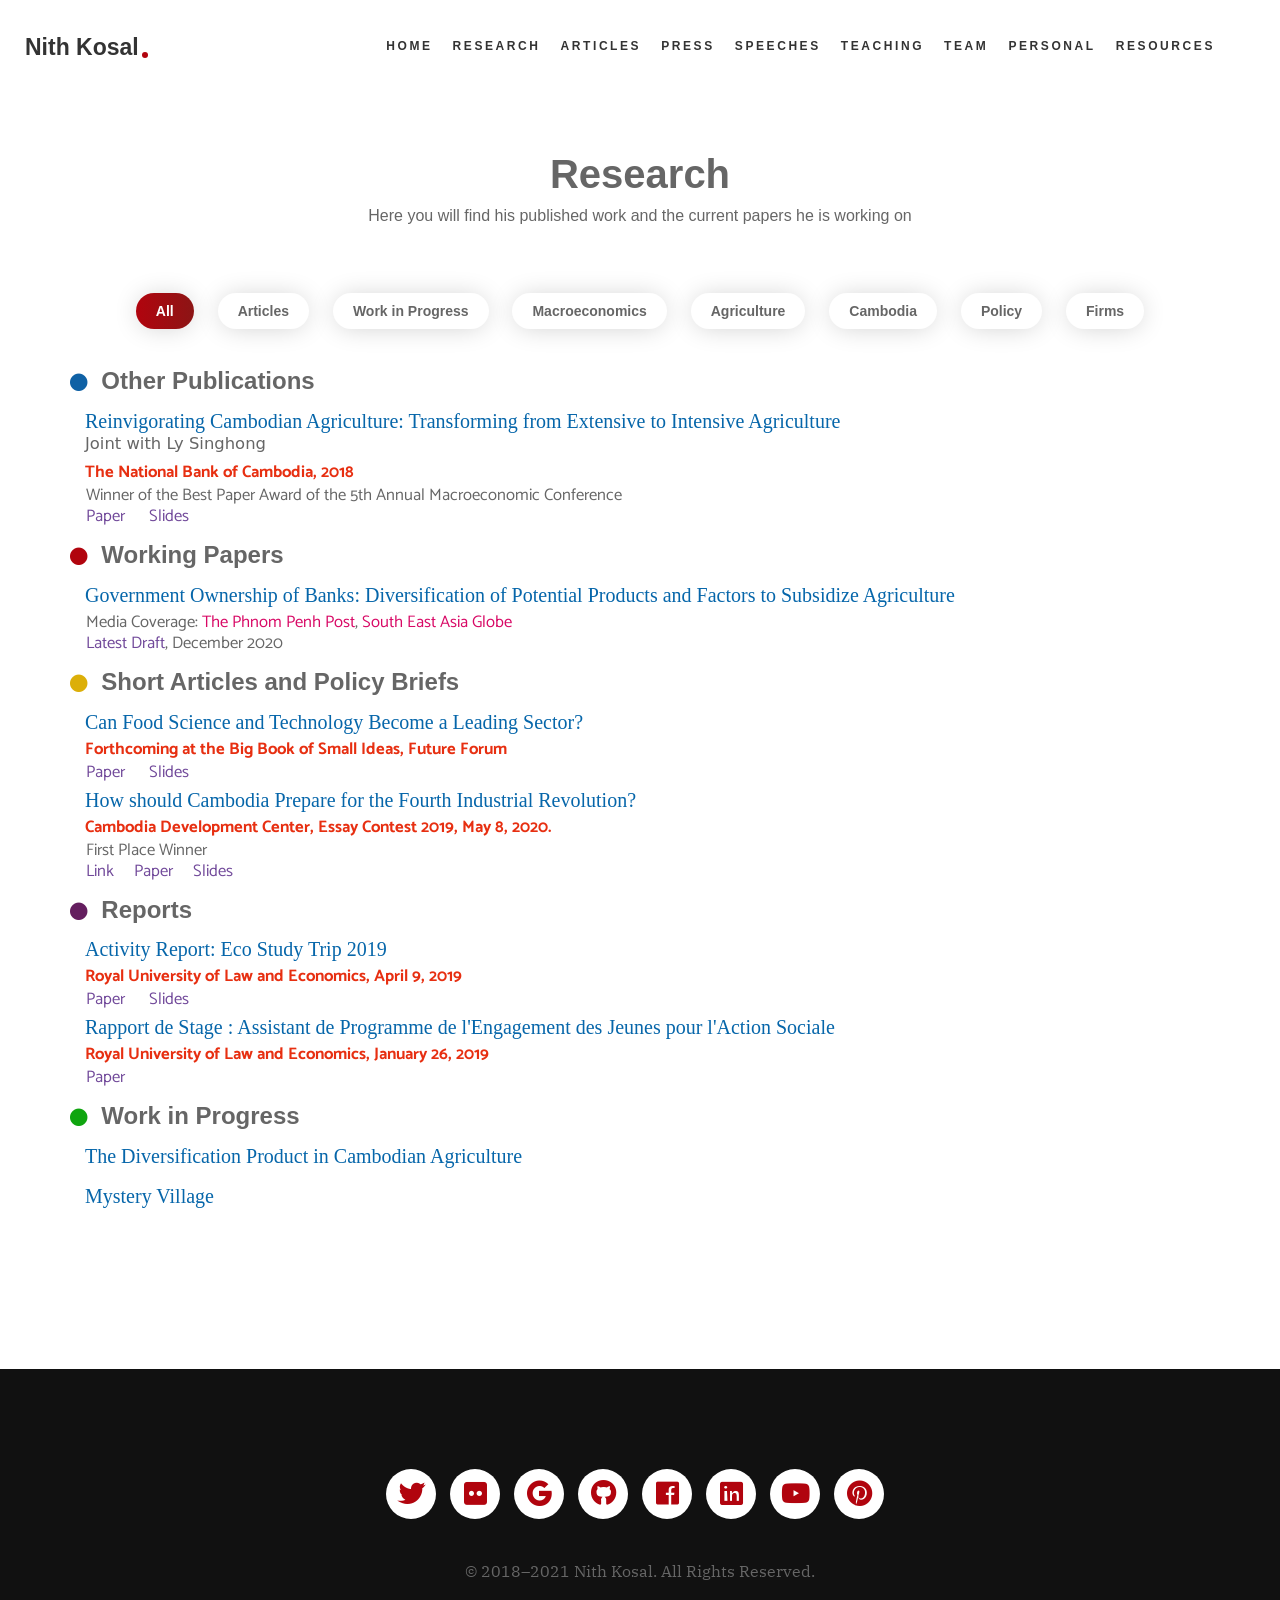
<file: research.html>
<!DOCTYPE html>
<html lang="en">

<head>

     <!-- Global Site Tag (gtag.js) - Google Analytics -->
<script async src="https://www.googletagmanager.com/gtag/js?id=G-FXRBQVKK80"></script>

<script>
  window.dataLayer = window.dataLayer || [];
  function gtag(){dataLayer.push(arguments);}
  gtag('js', new Date());
  gtag('config', 'G-FXRBQVKK80');
</script>

<!-- ------------------------------------------------------------------------------------------------------------------------------------------------- -->
  
  <meta charset="utf-8">
  <meta http-equiv="X-UA-Compatible" content="IE=edge">
  <meta name="viewport" content="width=device-width, initial-scale=1, shrink-to-fit=no">

  
  <meta property="og:site_name" content="Nith Kosal" />
  <meta property="og:site" content="https://nithkosal.github.io/research" />
  <meta property="og:type" content="website" />
  <meta property="og:url" content="https://nithkosal.github.io/research" />
  <meta property="og:title" content="Nith Kosal | Research" />
  <meta property="og:image" content="https://nithkosal.github.io/static/img/personal/FF_Presentation2020L.jpg">

  <meta property="og:description" content="Webpage of Nith Kosal. He is an Young Research Fellow at Future Forum, an independent think tank generating new thinking for a new Cambodia." />
  <meta property="keywords" content="Economist, Economics, Macroeconomics, Development, Cambodia">

  <meta property="twitter:card" content="summary" />
  <meta property="twitter:url" content="https://nithkosal.github.io/research" />
  <meta property="twitter:title" content="Nith Kosal | Research" />
  <meta property="twitter:site" content="@kosalnith" />
  <meta property="twitter:image" content="https://nithkosal.github.io/static/img/personal/FF_Presentation2020L.jpg">

  <meta property="article:published_time" content="2020-11-22T12:09:25+02:00" />
  <meta property="article:modified_time" content="2020-12-07T17:44:15+02:00" />
  <meta property="og:updated_time" content="2020-12-07T17:44:15+02:00" />

  <meta name="author" content="Nith Kosal">

<!-- ------------------------------------------------------------------------------------------------------------------------------------------------- -->



  <!-- Page Title -->
  <title>Research | Nith Kosal</title>
  <!-- / -->

  <!---Font Icon-->
  <link href="static/plugin/font-awesome/css/fontawesome-all.min.css" rel="stylesheet">
  <link href="static/plugin/themify-icons/themify-icons.css" rel="stylesheet">
  <link href='https://fonts.googleapis.com/css?family=Catamaran' rel='stylesheet'>
  <link href='https://fonts.googleapis.com/css?family=Quattrocento Sans' rel='stylesheet'>
  <link href='https://fonts.googleapis.com/css?family=Open Sans' rel='stylesheet'>


  <!-- / -->

  <!-- Plugin CSS -->
  <link href="static/plugin/bootstrap/css/bootstrap.min.css" rel="stylesheet">
  <link href="static/plugin/owl-carousel/css/owl.carousel.min.css" rel="stylesheet">
  <link href="static/plugin/magnific/magnific-popup.css" rel="stylesheet">
  <!-- / -->

  <!-- Theme Style -->
  <link href="static/css/styles.css" rel="stylesheet">
  <link href="static/css/color/color-7.css" rel="stylesheet" id="color_theme">
  <!-- / -->

  
  <!-- Favicon -->
    <link rel="shortcut icon" href="static/img/favion/econicon.png" type="image/vnd.microsoft.icon" />

  <!-- / -->
</head>

<!-- Body Start -->
<body data-spy="scroll" data-target="#navbarRyan" data-offset="98">

  <!-- Loading --
  <div id="loading">
    <div class="load-circle"><span class="one"></span></div>
  </div>
  <!-- / -->

  <!-- Header -->
  <header>
    <nav class="navbar header-nav header-nav-white fixed-top navbar-expand-lg">
      <div class="container-fluid">
        <!-- Brand -->
        <a class="navbar-brand font-alt"  href="https://nithkosal.github.io/">Nith Kosal <span class="theme-bg"></span></a>
        <!-- / -->

        <!-- Mobile Toggle -->
        <button class="navbar-toggler" type="button" data-toggle="collapse" data-target="#navbarRyan" aria-controls="navbarRyan" aria-expanded="false" aria-label="Toggle navigation">
            <span></span>
            <span></span>
            <span></span>
        </button>
        <!-- / -->

        <!-- Top Menu -->
        <div class="collapse navbar-collapse justify-content-end" id="navbarRyan">
          <ul class="navbar-nav">
            <li><a class="nav-link" href="https://nithkosal.github.io/">Home</a></li>
            <li><a class="nav-link active" href="research.html">Research</a></li>
            <li><a class="nav-link" href="articles.html">Articles</a></li>
            <li><a class="nav-link" href="press.html">Press</a></li>
            <li><a class="nav-link" href="speeches.html">Speeches</a></li>
            <li><a class="nav-link" href="teaching.html">Teaching</a></li>
            <li><a class="nav-link" href="team.html">Team</a></li>
            <li><a class="nav-link" href="personal.html">Personal</a></li>
            <li><a class="nav-link" href="resources.html">Resources</a></li>
            <li></li>
            <li></li>
          </ul>
        </div>
        <!-- / -->

      </div><!-- Container -->
    </nav> <!-- Navbar -->
  </header>
  <!-- Header End -->

<!-- ------------------------------------------------------------------------------------------------------------------------------------------------- -->

   <!-- Home Banner End -->

     <!-- Portfolio Start -->
     <section id="portfolio" class="section white-bg">
        <div class="section white-bg">
        <div class="section white-bg">

        <div class="container">
          <div class="row justify-content-center m-60px-b md-m-30px-b">
            <div class="col-12 col-md-10 col-lg-7">
              <div class="section-title text-center">
                <h1 class="font-alt"><b>Research</b></h1>
                <h6>Here you will find his published work and the current papers he is working on</h6>
              </div>
            </div>
          </div>
<!-- ------------------------------------------------------------------------------------------------------------------------------------------------- -->

           <div class="portfolio-filter m-30px-b">
            <ul class="filter text-center">
              <li class="active" data-filter="*">All</li>
              <li data-filter="articles">Articles</li>
              <li data-filter=".work-in-progress">Work in Progress</li>
              <li data-filter=".dominican-republic">Macroeconomics</li>
              <li data-filter=".agriculture">Agriculture</li>
              <li data-filter=".chile">Cambodia</li>
              <li data-filter=".education-policy">Policy</li>
              <li data-filter=".firms">Firms</li>
            </ul>
          </div>  
            
<!-- ------------------------------------------------------------------------------------------------------------------------------------------------- -->
            
<!-- Portfolio Filter -->

<div class="row md-m-30px-b md-m-10px-r md-m-10px-l">
  <h4 class="post-meta"><i class="fa fa-circle" style="color:rgb(15, 97, 165); font-size: 18px;"></i>&nbsp <b>Other Publications</b></h4>
<!-- ------------------------------------------------------------------------------------------------------------------------------------------------- -->

    <!-- PAPER 1 START -->
    <div class="col-12 m-5px-b md-m-30px-b">

        <div class="quattrocento2-text"> 

            <a href="" class="p-btn" data-toggle="modal" data-target=".paper-1-modal"><p style="text-align:justify">Reinvigorating Cambodian Agriculture: Transforming from Extensive to Intensive Agriculture</p></a>
            
        </div>
        <div class="segoe">
            <p>Joint with Ly Singhong</p>
        </div>

        <div class="catamaran2-text">             
            <h6>The National Bank of Cambodia, 2018</h6>
            
            <p>Winner of the Best Paper Award of the 5th Annual Macroeconomic Conference</p>


            <p><a href="research/papers/WP0001.pdf" style="color:#71499a" target="_blank">Paper </a>&nbsp; &nbsp;&nbsp; <a href="/uploads/6/7/3/5/6735245/firmuncertainty_baleyblanco_onlineappendix_aejmacro.pdf" style="color:#71499a" target="_blank">Slides</a></p>
                                               
        </div>
<!-- ------------------------------------------------------------------------------------------------------------------------------------------------- -->

              <!-- paper-1-modal start  -->
              <div class="modal fade paper-1-modal" tabindex="-1" role="dialog" aria-labelledby="myLargeModalLabel" aria-hidden="true">
                <div class="modal-dialog modal-lg modal-dialog-scrollable">
                  <div class="modal-content">
                    <div class="modal-header">
                      <button type="button" class="close" data-dismiss="modal" aria-label="Close">
                        <span aria-hidden="true">&times;</span>
                      </button>

                      <span class="post-meta"><i class="fa fa-circle" style="color: rgb(15, 97, 165); font-size: 11px;"></i>&nbsp Status: <b>Published Work</b></span>
                        
                      <h5 class="modal-title" id="exampleModalScrollableTitle">Reinvigorating Cambodian Agriculture: Transforming from Extensive to Intensive Agriculture</h5>

                    </div>
                    <div class="modal-body">
                      <h5>Abstract</h5>
                      <p>
                          In this paper we analysis to identify the factor constraining on Cambodian agriculture in transforming from extensive to intensive agriculture. The objective of this study was to examine the general situation of Cambodian agriculture by comparing with neighbouring countries in Southeast Asia from a period of 22 years (1996–2018) through cultivating areas, technical using, technologies using, fertilizer using, agricultural infrastructure system, agricultural production cost, agricultural output, agricultural market and climate change. The results show that the Cambodian agriculture sector is still at a level where there is a significant need to improve the capacity of farmers, the new technologies use and the prevention of climate change. However, the production cost is still high cost and agricultural output has been at low prices. It also causes farmers to lose confidence in farming and they will stop working in the sector. Moreover, we also have other policies to improve agriculture sector in Cambodia.
                        </p>
                      <!-- <p>
                          <img style="padding: 0 5px; float: right;" src="static/img/paper1_fig1d.png" alt="" width="370" height="260"> 
                      </p> -->

                      <br>
                        <div class="d-flex flex-row flex-wrap my-flex-container">
                          <div class="my-flex-item-photo">
                            <img src="./static/img/team/Ly_SinghongS.jpg" alt="Ly Singhong photo">
                          </div>
                          <div class="p-2 my-flex-item-photo-txt">
                            <b>Ly Singhong</b>
                          </div>
                          <div class="p-2 ml-auto my-flex-item-photo">
                          </div>
                        </div>
                      </div>
                    <div class="modal-footer d-flex justify-content-between">
                      <button type="button" class="btn" data-dismiss="modal">Close</button>
                      <div align="right">
                    <a href="https://ideas.repec.org/p/pra/mprapa/93086.html" target="_blank" class="m-btn">Link</a>  <a href="research/papers/WP0001.pdf"target="_blank" class="m-btn">PDF <i class="ti-download"></i></a>
                    </div>
                    </div>
                  </div>
                </div>
              </div>
              <!-- paper-1-modal end -->
            </div>
            <!-- PAPER 1 END -->
<!-- ------------------------------------------------------------------------------------------------------------------------------------------------- -->
    

  <h4 class="post-meta"><i class="fa fa-circle" style="color:rgb(177,4,14); font-size: 18px;"></i>&nbsp <b>Working Papers</b></h4>
<!-- ------------------------------------------------------------------------------------------------------------------------------------------------- -->

            <!-- PAPER 2 START -->
            <div class="col-12 m-5px-b md-m-30px-b ">
     <div class="quattrocento2-text">          

              <a href="" class="p-btn" data-toggle="modal" data-target=".paper-2-modal">
                <p>Government Ownership of Banks: Diversification of Potential Products and Factors to Subsidize Agriculture</p>
              </a>
                </div>
                
                
                
                <div class="catamaran2-text">             
           <!-- <h6>The National Bank of Cambodia, 2018</h6> -->
                    <p>Media Coverage: <a href="https://www.phnompenhpost.com/opinion/kingdoms-agro-processing-potential" style="color:#d80865" target="_blank">The Phnom Penh Post</a>,
                    <a href="https://southeastasiaglobe.com/cambodias-agricultural-sector-is-one-in-dire-need-of-revitalising" style="color:#d80865" target="_blank">South East Asia Globe</a></p>
                    
                    
                    <p><a href="research/papers/WP0002.pdf" style="color:#71499a" target="_blank">Latest Draft</a>, December 2020</p>
                                               
        </div>

              <!-- paper-2modal start -->
              <div class="modal fade paper-2-modal" tabindex="-1" role="dialog" aria-labelledby="myLargeModalLabel" aria-hidden="true">
                <div class="modal-dialog modal-lg modal-dialog-scrollable">
                  <div class="modal-content">
                    <div class="modal-header">
                      <button type="button" class="close" data-dismiss="modal" aria-label="Close">
                        <span aria-hidden="true">&times;</span>
                      </button>

                      <span class="post-meta"><i class="fa fa-circle" style="color:rgb(177,4,14); font-size: 11px;"></i>&nbsp Status: <b>Working Paper</b></span>
                      <h5 class="modal-title" id="exampleModalScrollableTitle">Government Ownership of Banks: Diversification of Potential Products and Factors to Subsidize Agriculture</h5>
                    </div>
                    <div class="modal-body">
                      <h5>Abstract</h5>
                      <p>
                        It has recently been shown that the government ownership of banks has a significant role in addressing market failures, improving social welfare and economic development. This study explores to identify the potential product and factor in agriculture that the public bank should subsidize. This paper investigates statistical properties of the two-step generalized method of moments (GMM) estimator to analyse the direct and indirect use of inputs in agricultural production at national-level data for 32 crop products and 14 livestock products from Cambodia during 1989--2018. 
                        <p>
                        <!-- <img style="padding: 0 5px; float: right;" src="static/img/04_q_log_norm_total.png" alt="" width="370" height="260"> -->
                            
                        Many specifications have statistically significant and negative effective production growth. These results suggest that the proposed subsidy should clearly define the types of specialty products by the local producer and the potential market in both the local and international market. However, it should adapt to long-term development policy. Future directions should consider studying micro-data with the specific type of each product.   
	
                        </p>
<!--
                      <br>
                        <div class="d-flex flex-row flex-wrap my-flex-container">
                          <div class="my-flex-item-photo">
                            <img src="./static/img/nano_barahona.png" alt="Nano Barahona photo">
                          </div>
                          <div class="p-2 my-flex-item-photo-txt">
                            <b>Nano Barahona</b>
                          </div>

                          <div class="my-flex-item-photo">
                            <img src="./static/img/cristobal_otero.jpeg" alt="Cristóbal Otero photo">
                          </div>
                          <div class="p-2 my-flex-item-photo-txt">
                            <b>Cristóbal Otero</b>
                          </div>

                          <div class="my-flex-item-photo">
                            <img src="./static/img/josh_kim.jpg" alt="Josh Kim photo">
                          </div>
                          <div class="p-2 my-flex-item-photo-txt">
                            <b>Joshua &nbsp; Kim</b>
                          </div>

                        </div>
-->
                      </div>
                    <div class="modal-footer d-flex justify-content-between">
                      <button type="button" class="btn" data-dismiss="modal">Close</button>
                      <div align="right">
                     <a href="research/papers/WP0002.pdf"target="_blank" class="m-btn">Draft <i class="ti-download"></i></a>
        <!--             <a href="https://hbaraho.github.io/papers/foodlabels_JMP_appendix.pdf"target="_blank" class="m-btn">Appendix <i class="ti-download"></i></a> -->
                    </div>
                    </div>
                  </div>
                </div>
              </div>
              <!-- paper-2modal end -->
            </div>
            <!-- PAPER 2 END -->
<!-- -------------------------------------------------------------------------------------------------------------------------------------------------- -->
<!-- -------------------------------------------------------------------------------------------------------------------------------------------------- -->
<h4 class="post-meta"><i class="fa fa-circle" style="color:rgb(220, 175, 9); font-size: 18px;"></i>&nbsp<b> Short Articles and Policy Briefs</b></h4>
<!-- -------------------------------------------------------------------------------------------------------------------------------------------------- -->
<!-- -------------------------------------------------------------------------------------------------------------------------------------------------- -->

<div class="col-12 m-5px-b md-m-30px-b ">     
       
       
       
       
       

     <div class="quattrocento2-text">          
         
        <a href="" class="p-btn" data-toggle="modal" data-target=".policy-2-modal"><p>Can Food Science and Technology Become a Leading Sector?</p></a>
     </div>
    
    <div class="catamaran2-text">    
        
        <h6>Forthcoming at the Big Book of Small Ideas, Future Forum</h6>

            <p><a href="research/policies/PolicyBrief-FST.pdf" style="color:#71499a" target="_blank">Paper </a>&nbsp; &nbsp;&nbsp; <a href="research/slides/Food_Science_and_Technology.pdf" style="color:#71499a" target="_blank">Slides</a></p>
                                               
        </div>

    <!-- paper-2modal start -->
    <div class="modal fade policy-2-modal" tabindex="-1" role="dialog" aria-labelledby="myLargeModalLabel" aria-hidden="true">
        <div class="modal-dialog modal-lg modal-dialog-scrollable">
          <div class="modal-content">
            <div class="modal-header">
              <button type="button" class="close" data-dismiss="modal" aria-label="Close">
                <span aria-hidden="true">&times;</span>
              </button>

                  <span class="post-meta"><i class="fa fa-circle" style="color:rgb(177,4,14); font-size: 11px;"></i>&nbsp Status: <b>Short Articles and Policy Briefs</b></span>
                      <h5 class="modal-title" id="exampleModalScrollableTitle">How Should Cambodia Prepare for the Fourth Industrial Revolution?</h5>
                    </div>
                    <div class="modal-body">
                      <h5>Abstract</h5>
                      <p>
                        In terms of long-term growth prospects, it cannot depend solely on foreign direct investment, the development of domestic firms can contribute to self-growth. The development of domestic firms faces many problems which are financial, technical, technological, low productivity, unable to fix costs. The development of the food industry to be a leading sector in the future as well as to take advantage of agriculture is something that decision-makers have to make up. This paper examines the positive impact of the agricultural sector on the development of food science and technology, the role of R&D in the promotion and development of the food sector, and possible policy responses.
                       </p>

                      </div>
                    <div class="modal-footer d-flex justify-content-between">
                      <button type="button" class="btn" data-dismiss="modal">Close</button>
                      <div align="right">
                     <a href="https://hbaraho.github.io/papers/foodlabels_JMP_body.pdf"target="_blank" class="m-btn">Draft <i class="ti-download"></i></a>
                     <a href="https://hbaraho.github.io/papers/foodlabels_JMP_appendix.pdf"target="_blank" class="m-btn">Appendix <i class="ti-download"></i></a>
                    </div>
                    </div>
                  </div>
                </div>
              </div>       
       
       
       
       
       
       
       
       
       
       
       
       
       
       
       
       
       
       
       
       
       
       
       
       


     <div class="quattrocento2-text">          
         
        <a href="" class="p-btn" data-toggle="modal" data-target=".policy-1-modal"><p>How should Cambodia Prepare for the Fourth Industrial Revolution?</p></a>
     </div>
       
       <div class="catamaran2-text">             
            <h6>Cambodia Development Center, Essay Contest 2019, May 8, 2020.</h6>
            <p>First Place Winner</p>
            <p><a href="https://cd-center.org/en/essay-contest-2019-first-place-winner/" style="color:#71499a" target="_blank">Link</a>&nbsp; &nbsp;&nbsp; <a href="research/policies/Cambodia_Industry4.0.pdf" style="color:#71499a" target="_blank">Paper</a>&nbsp; &nbsp;&nbsp; <a href="research/slides/Industry_4.0_CDC.pdf" style="color:#71499a" target="_blank">Slides</a></p>
                                               
        </div>


    <!-- paper-2modal start -->
    <div class="modal fade policy-1-modal" tabindex="-1" role="dialog" aria-labelledby="myLargeModalLabel" aria-hidden="true">
        <div class="modal-dialog modal-lg modal-dialog-scrollable">
          <div class="modal-content">
            <div class="modal-header">
              <button type="button" class="close" data-dismiss="modal" aria-label="Close">
                <span aria-hidden="true">&times;</span>
              </button>

                  <span class="post-meta"><i class="fa fa-circle" style="color:rgb(177,4,14); font-size: 11px;"></i>&nbsp Status: <b>Short Articles and Policy Briefs</b></span>
                      <h5 class="modal-title" id="exampleModalScrollableTitle">How should Cambodia Prepare for the Fourth Industrial Revolution?</h5>
                    </div>
                    <div class="modal-body">
                      <h5>សង្ខេប</h5>
                      <p>
                        បដិវត្តន៍ឧស្សាហកម្មទី៤ ជាដំណើរថ្មីនៃបដិវត្តន៍ឧស្សាហកម្ម ផ្តោតសំខាន់លើបច្ចេកវិទ្យាឌីជីថលវៃឆ្លាត ដែលអាចជំរុញផលិតភាព ភាពបត់បែន ភាពរហ័យរហួន និងប្រាក់ចំណេញក្នុងការធ្វើអាជីវកម្ម។ កម្ពុជាបានមើលឃើញអំពីកាលានុវត្តភាពក្នុងការជំរុញកំណើន និងអភិវឌ្ឍន៍សេដ្ឋកិច្ចយូរអង្វែងប្រកបដោយចីរភាពតាមរយៈការចាប់យកបដិវត្តន៍ឧស្សាហកម្មទី៤។ ក្នុងន័យនេះ រដ្ឋាភិបាលបានបន្តអនុវត្តគោលនយោបាយដែលមានស្រាប់ និងរៀបចំគោលនយោបាយថ្មីមួយចំនួនបន្ថែមទៀត។ យ៉ាងណាមិញ កត្តាមួយចំនួនរួមមាន ធនធានមនុស្សជំនាញផ្នែកឌីជីថល បទដ្ឋានគតិយុត្ត និងហេដ្ឋារចនាសម្ព័ន្ធឌីជីថល នៅតែជាបញ្ហាប្រឈមមួយសម្រាប់កម្ពុជាលើដំណើរផ្លូវមួយនេះ។ អត្ថបទនេះ បានសិក្សាពីជម្រើសគោលនយោបាយមួយចំនួន សម្រាប់កម្ពុជាក្នុងការត្រៀមខ្លួនទាញយកអត្ថប្រយោជន៍ជាអតិបរមាពីបដិវត្តន៍ឧស្សាហកម្មទី៤ ដូចជាជំរុញការវិនិយោគក្នុងវិស័យអប់រំ ការស្រាវជ្រាវ និងច្នៃប្រឌិត ការរៀបចំបទប្បញ្ញត្តិ ការគ្រប់គ្រងសុវត្ថិភាព និង សន្តិសុខឌីជីថល ការលើកកម្ពស់ការប្រើប្រាស់ ការធ្វើអាជីវកម្ម និងពាណិជ្ជកម្មអេឡិចត្រូនិច ការពង្រីងហេដ្ឋារចនាសម្ព័ន្ធឌីជីថល ក៏ដូចជាការពង្រីកសេវាកម្មរដ្ឋាភិបាលឌីជីថល។
                       </p>

                      </div>
                    <div class="modal-footer d-flex justify-content-between">
                      <button type="button" class="btn" data-dismiss="modal">Close</button>
                      <div align="right">
                     <a href="https://hbaraho.github.io/papers/foodlabels_JMP_body.pdf"target="_blank" class="m-btn">Draft <i class="ti-download"></i></a>
                     <a href="https://hbaraho.github.io/papers/foodlabels_JMP_appendix.pdf"target="_blank" class="m-btn">Appendix <i class="ti-download"></i></a>
                    </div>
                    </div>
                  </div>
                </div>
              </div>
              <!-- paper-2modal end -->
    </div>
    

            
            
            
<!-- -------------------------------------------------------------------------------------------------------------------------------------------------- -->
            
            
            
            
            

       
       
       
       
       
       
       
       
       
       
       
       
       
       
       
       
              <!-- paper-2modal end -->
            
            
            
            
            
            
            
            
            
            
            
            
            
            
            
            
            
            
            
            
            
            
            
            
            
            
            
            
<!-- -------------------------------------------------------------------------------------------------------------------------------------------------- -->
  <h4 class="post-meta"><i class="fa fa-circle" style="color:rgb(100, 30, 95); font-size: 18px;"></i>&nbsp <b>Reports</b></h4>
         <div class="col-12 m-5px-b md-m-30px-b ">
             
                     <div class="quattrocento2-text"> 

              <a href="" class="p-btn" data-toggle="modal" data-target=".report-2-modal">
                <p>Activity Report: Eco Study Trip 2019</p>
              </a>
             </div>
             
             
        <div class="catamaran2-text">             
            <h6>Royal University of Law and Economics, April 9, 2019</h6>
            
            <p><a href="research/reports/EcoStudy_2019.pdf" style="color:#71499a" target="_blank">Paper </a>&nbsp; &nbsp;&nbsp; <a href="research/BAProjects/S6_Experiences_Sharing.pdf" style="color:#71499a" target="_blank">Slides</a></p>
                                               
        </div>

              <!-- paper-3modal start -->
              <div class="modal fade report-2-modal" tabindex="-1" role="dialog" aria-labelledby="myLargeModalLabel" aria-hidden="true">
                <div class="modal-dialog modal-lg modal-dialog-scrollable">
                  <div class="modal-content">
                    <div class="modal-header">
                      <button type="button" class="close" data-dismiss="modal" aria-label="Close">
                        <span aria-hidden="true">&times;</span>
                      </button>

                      <span class="post-meta"><i class="fa fa-circle" style="color:rgb(100, 30, 95); font-size: 11px;"></i>&nbsp Status: <b>Reports</b></span>
                      <h5 class="modal-title" id="exampleModalScrollableTitle">Activity Report: Eco Study Trip 2019</h5>

                    </div>
                    <div class="modal-body">
                      <h5>Abstract</h5>
                      <p> This report presents the achievement of the Eco Study 2019, where the trip organized by the student from the French Department of Economics and Management of the Royal University of Law and Economics based in Phnom Penh, Cambodia. Eco Study is a social, environmental, and humanitarian journey to another place in Cambodia ever since the French cooperation founded in 2001, and it continues to be annually up to 18 years. For this year, the Eco Study Trip has the principal objective to offer students the opportunity to participate in social works through educational activities, environment, climate change, economics, culture, traditional customs, donations, and shared culture in Khmer society.</p>
                        
                      </div>  
                    <div class="modal-footer d-flex justify-content-between">
                      <button type="button" class="btn" data-dismiss="modal">Close</button>
                      <!-- <a href="" target="_blank" class="m-btn">Downlownd PDF <i class="ti-download"></i></a>  -->
                    </div>
                  </div>
                </div>
              </div>
              <!-- paper-3modal end -->
         
<!-- -------------------------------------------------------------------------------------------------------------------------------------------------- -->       
    
    
    
    
    
    
    
    
    
    
    
    
    
    
<!-- -------------------------------------------------------------------------------------------------------------------------------------------------- -->         
    
         <!-- PAPER 3 START -->
                
                                     <div class="quattrocento2-text"> 

              <a href="" class="p-btn" data-toggle="modal" data-target=".report-1-modal">
                <p>Rapport de Stage : Assistant de Programme de l'Engagement des Jeunes pour l'Action Sociale</p>
              </a>
                                         
                </div>

            <div class="catamaran2-text">             
            <h6>Royal University of Law and Economics, January 26, 2019</h6>
            
            <p><a href="research/reports/RapportduStage-Version2.pdf" style="color:#71499a" target="_blank">Paper </a></p>
                                               
        </div>

              <!-- paper-3modal start -->
              <div class="modal fade report-1-modal" tabindex="-1" role="dialog" aria-labelledby="myLargeModalLabel" aria-hidden="true">
                <div class="modal-dialog modal-lg modal-dialog-scrollable">
                  <div class="modal-content">
                    <div class="modal-header">
                      <button type="button" class="close" data-dismiss="modal" aria-label="Close">
                        <span aria-hidden="true">&times;</span>
                      </button>

                      <span class="post-meta"><i class="fa fa-circle" style="color:rgb(100, 30, 95); font-size: 11px;"></i>&nbsp Status: <b>Reports</b></span>
                      <h5 class="modal-title" id="exampleModalScrollableTitle">Rapport de Stage : Assistant de Programme de l'Engagement des Jeunes pour l'Action Sociale</h5>

                    </div>
                    <div class="modal-body">
                      <h5>Résumé</h5>
                      <p>
                          Le présent document décrit le YRDP ainsi que mon travail dans cette l’organisation. La présentation du rôle des bénévoles au programme de l'engagement des jeunes pour l'action sociale du YRDP. Ce rapport vise à fournir un aperçu de l’utilisation des matières étudiées à l’Université Royale de Droit et de Sciences Économiques pour la mise en oeuvre de travail dans l’organisation de YRDP. Lors de la préparation de ce rapport, nous avons essayé de révéler les informations du programme d’YES-ACT, du projet d’EI, du programme de PCP et l’analyse des performances de l’organisation. J'ai effectué une analyse pour comprendre certaines des conclusions importantes relatives aux mes travaux dans l’YES-ACT et l’PCP. Entre-temps, J'ai donné mes suggestions et recommandations afin d'éliminer les faiblesses à ce programme. Enfin, j'ai terminé mon rapport en incluant les références et les sources que j'ai utilisées pour rédiger ce rapport.</p>
                    
                      </div>
                    <div class="modal-footer d-flex justify-content-between">
                      <button type="button" class="btn" data-dismiss="modal">Close</button>
                      <!-- <a href="" target="_blank" class="m-btn">Downlownd PDF <i class="ti-download"></i></a>  -->
                    </div>
                  </div>
                </div>
              </div>
              <!-- paper-3modal end -->
            </div>
            <!-- PAPER 3 END -->

    
<!-- -------------------------------------------------------------------------------------------------------------------------------------------------- -->
<!-- -------------------------------------------------------------------------------------------------------------------------------------------------- -->

  <h4 class="post-meta"><i class="fa fa-circle" style="color:rgb(15, 165, 15); font-size: 18px;"></i>&nbsp <b>Work in Progress</b></h4>

<!-- -------------------------------------------------------------------------------------------------------------------------------------------------- -->
<!-- -------------------------------------------------------------------------------------------------------------------------------------------------- -->
<!-- PAPER 7 START -->
            <div id="paper-7" class="col-12 m-5px-b md-m-30px-b ">
        <div class="quattrocento2-text"> 

              <a href="" class="p-btn" data-toggle="modal" data-target=".paper-7-modal"><p>The Diversification Product in Cambodian Agriculture</p></a>
        </div>

              <!-- paper-2modal start -->
              <div class="modal fade paper-7-modal" tabindex="-1" role="dialog" aria-labelledby="myLargeModalLabel" aria-hidden="true">
                <div class="modal-dialog modal-lg modal-dialog-scrollable">
                  <div class="modal-content">
                    <div class="modal-header">
                      <button type="button" class="close" data-dismiss="modal" aria-label="Close">
                        <span aria-hidden="true">&times;</span>
                      </button>

                      <span class="post-meta"><i class="fa fa-circle" style="color:rgb(15, 165, 15); font-size: 11px;"></i>&nbsp Status: <b>Work in progress</b></span>
                      <h5 class="modal-title" id="exampleModalScrollableTitle">The Diversification Product in Cambodian Agriculture</h5>

                    </div>
                    <div class="modal-body">
                      <h5>Abstract</h5>
                      <p>
                          [TBC]
                      </p>
                      </div>
                    <div class="modal-footer d-flex justify-content-between">
                      <button type="button" class="btn" data-dismiss="modal">Close</button>
                      <!-- <a href="" target="_blank" class="m-btn">Downlownd PDF <i class="ti-download"></i></a>  -->
                    </div>
                  </div>
                </div>
              </div>
              <!-- paper-6modal end -->
            </div>
            <!-- PAPER 7 END -->


            <!-- PAPER 6 START -->
            <div id="paper-6" class="col-12 m-5px-b md-m-30px-b ">
        <div class="quattrocento2-text"> 

              <a href="" class="p-btn" data-toggle="modal" data-target=".paper-6-modal"><p>Mystery Village</p></a>
        </div>

              <!-- paper-2modal start -->
              <div class="modal fade paper-6-modal" tabindex="-1" role="dialog" aria-labelledby="myLargeModalLabel" aria-hidden="true">
                <div class="modal-dialog modal-lg modal-dialog-scrollable">
                  <div class="modal-content">
                    <div class="modal-header">
                      <button type="button" class="close" data-dismiss="modal" aria-label="Close">
                        <span aria-hidden="true">&times;</span>
                      </button>

                      <span class="post-meta"><i class="fa fa-circle" style="color:rgb(15, 165, 15); font-size: 11px;"></i>&nbsp Status: <b>Work in progress</b></span>
                      <h5 class="modal-title" id="exampleModalScrollableTitle">Mystery Village</h5>

                    </div>
                    <div class="modal-body">
                      <h5>Abstract</h5>
                      <p>
                          [TBC]
                      </p>
                      </div>
                    <div class="modal-footer d-flex justify-content-between">
                      <button type="button" class="btn" data-dismiss="modal">Close</button>
                      <!-- <a href="" target="_blank" class="m-btn">Downlownd PDF <i class="ti-download"></i></a>  -->
                    </div>
                  </div>
                </div>
              </div>
              <!-- paper-6modal end -->
            </div>
    
    
    
    
    




<!-- -------------------------------------------------------------------------------------------------------------------------------------------------- -->
    </div> <!-- portfolio row -->
<!-- -------------------------------------------------------------------------------------------------------------------------------------------------- -->

          </div> <!-- Container -->
    </div> <!-- White page -->
    </div> <!-- White page -->
    
</section>
     <!--  Portfolio End  -->
<!-- -------------------------------------------------------------------------------------------------------------------------------------------------- -->

  <!-- Footer-->
  <footer class="footer">
      <div class="container">
        <div class="row">
          <!-- <div class="col-md-6">
            <h3 style="font-family: Helvetica, Arial, sans-serif">Sections</h3>
            <ul class="navbar-nav">
                <li><a class="nav-link" href="#home-box">About</a></li>
                <li><a class="nav-link" href="#portfolio">Portfolio</a></li>
                <li><a class="nav-link" href="#projects">projects</a></li>
                <li><a class="nav-link" href="#team">Team</a></li>
                <li></li>
                <li></li>
              </ul>
          </div> -->
          <div class="col-12 text-center">
            <!-- <h3 style="font-family: Helvetica, Arial, sans-serif">Contact</h3>
            <ul class="navbar-nav">
              <li><a class="nav-link" href="tel:+16504451887">Phone: +1 (650) 445 1887</a></li>
              <li><a class="nav-link" href="mailto:sotero@stanford.edu">Email: sotero@stanford.edu</a></li>
              <li><a class="nav-link" href="https://goo.gl/maps/SFeaxLSbMrgRBBxYA">Office: Landau Economics Building, 579 Serra Mall, Stanford, CA, 94305</a></li>
            </ul> -->
            <ul class="social-icons">
              <li><a href="https://twitter.com/KosalNith" target="_blank"><i class="fab fa-twitter"></i></a></li>
              <li><a href="https://flickr.com/photos/nithkosal/" target="_blank"><i class="fab fa-flickr"></i></a></li>
              <li><a href="https://scholar.google.com/citations?user=LG2mrO4AAAAJ&hl=en" target="_blank"><i class="fab fa-google"></i></a></li>
              <li><a href="https://github.com/nithkosal" target="_blank"><i class="fab fa-github"></i></a></li>
              <li><a href="https://facebook.com/kosalnith/" target="_blank"><i class="fab fa-facebook"></i></a></li>
              <li><a href="https://linkedin.com/in/nithkosal/" target="_blank"><i class="fab fa-linkedin"></i></a></li>
              <li><a href="https://youtube.com/channel/UCpBu5pfxkbNXYrG7yGyvP4Q" target="_blank"><i class="fab fa-youtube"></i></a></li>
              <li><a href="https://pinterest.com/nithkosal/" target="_blank"><i class="fab fa-pinterest"></i></a></li> 
            </ul>
          </div>
        </div>
          <p class="copyright">© 2018–2021 Nith Kosal. All Rights Reserved.</p>
      </div>
  </footer>
  <!-- jQuery -->
  <script src="static/js/jquery-3.2.1.min.js"></script>
  <script src="static/js/jquery-migrate-3.0.0.min.js"></script>

  <!-- Plugins -->
  <script src="static/plugin/bootstrap/js/popper.min.js"></script>
  <script src="static/plugin/bootstrap/js/bootstrap.min.js"></script>
  <script src="static/plugin/owl-carousel/js/owl.carousel.min.js"></script>
  <script src="static/plugin/isotope/isotope.pkgd.min.js"></script>
  <script src="static/plugin/magnific/jquery.magnific-popup.min.js"></script>
  <!-- custom -->
  <script src="static/js/custom.js"></script>
  <script src="static/js/mail_send.js"></script>


</body>
<!-- Body End -->

</html>
</file>
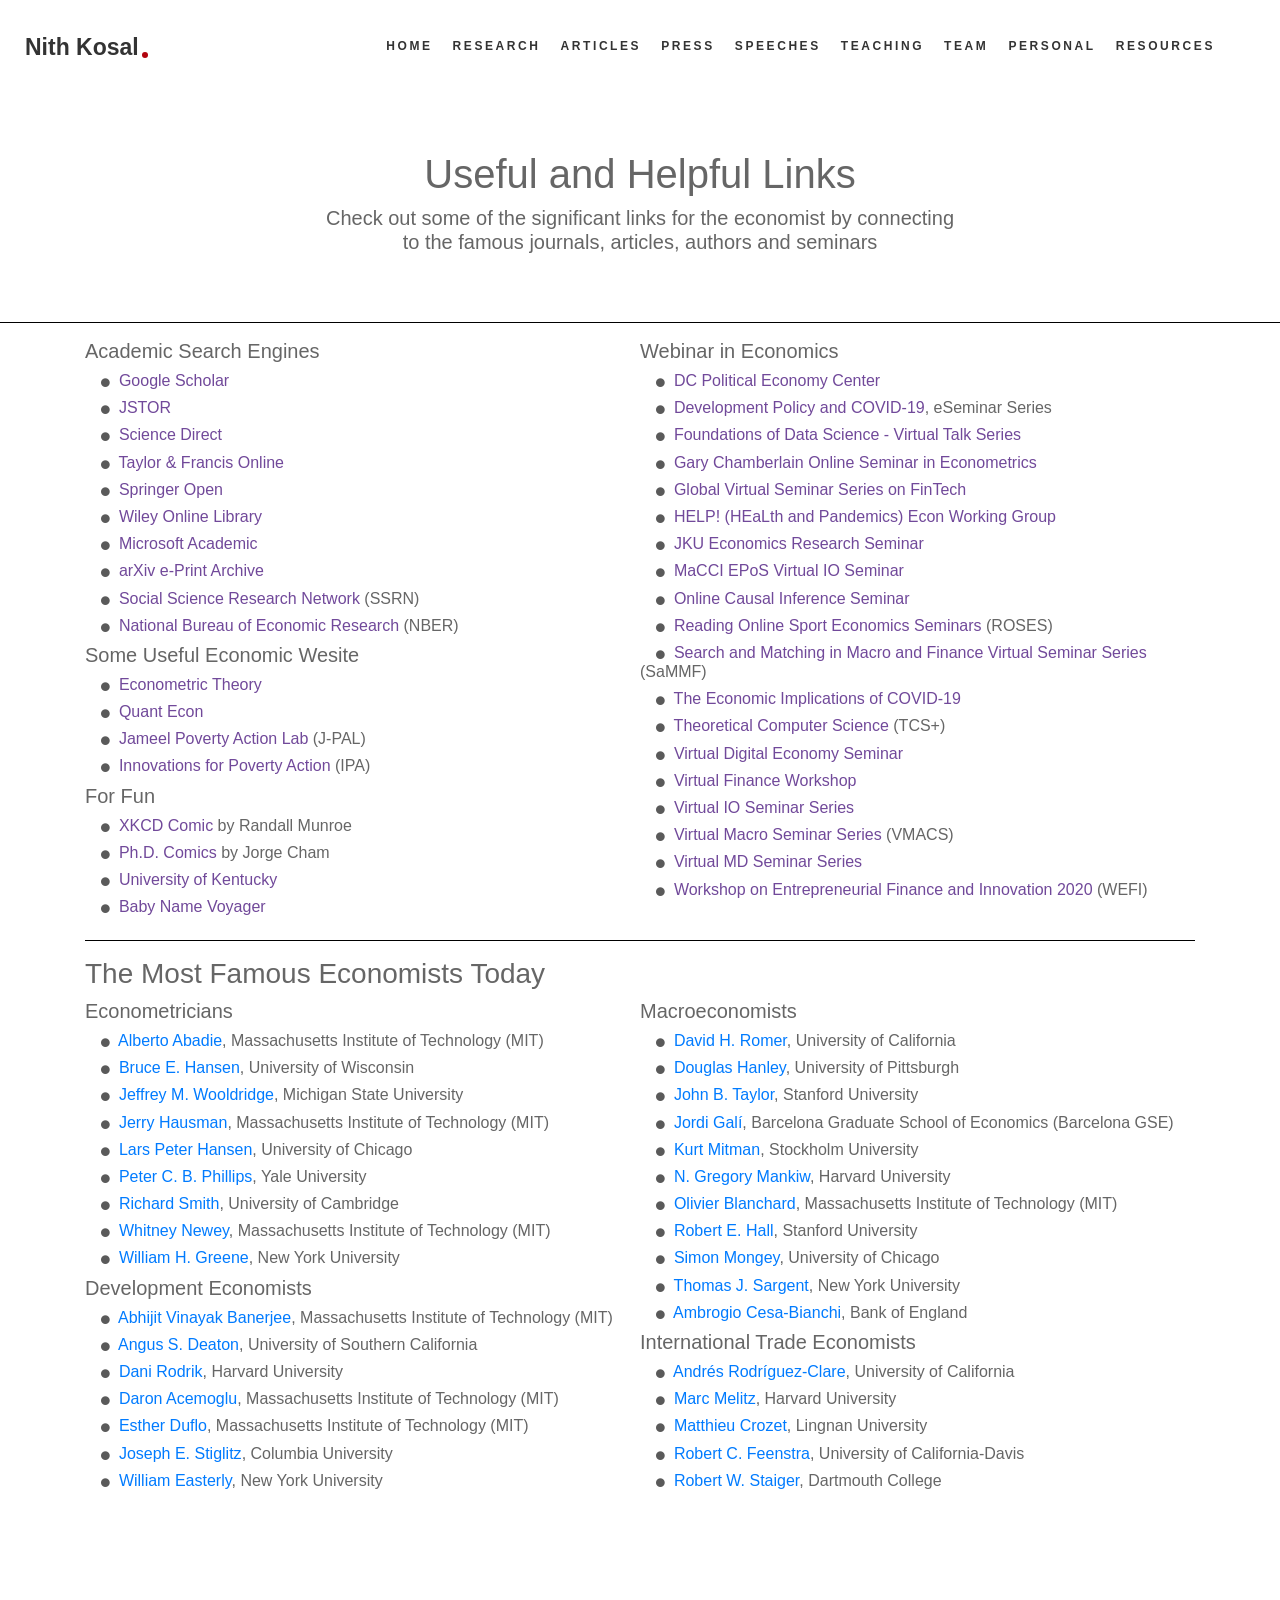
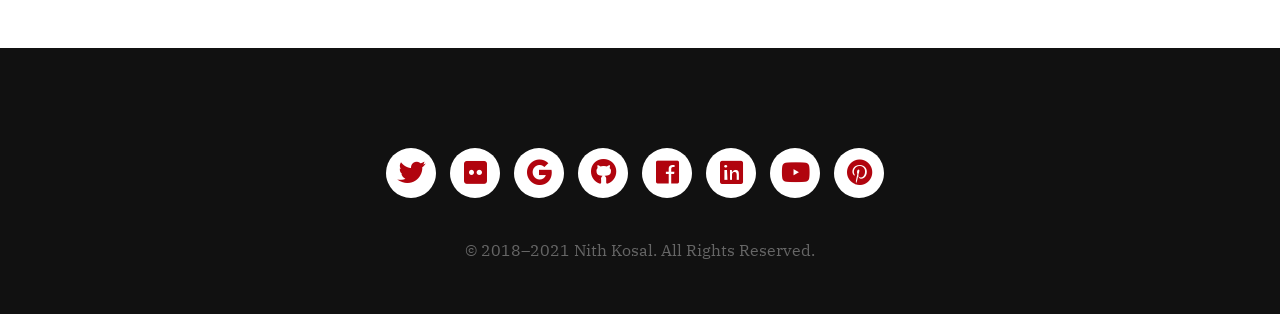
<file: resources.html>
<!DOCTYPE html>
<html lang="en">

<head>

     <!-- Global Site Tag (gtag.js) - Google Analytics -->
<script async src="https://www.googletagmanager.com/gtag/js?id=G-FXRBQVKK80"></script>

<script>
  window.dataLayer = window.dataLayer || [];
  function gtag(){dataLayer.push(arguments);}
  gtag('js', new Date());
  gtag('config', 'G-FXRBQVKK80');
</script>

  
  <!-- ------------------------------------------------------------------------------------------------------------------------------------------------- -->
  
  <meta charset="utf-8">
  <meta http-equiv="X-UA-Compatible" content="IE=edge">
  <meta name="viewport" content="width=device-width, initial-scale=1, shrink-to-fit=no">

  
  <meta property="og:site_name" content="Nith Kosal" />
  <meta property="og:site" content="https://nithkosal.github.io/resources" />
  <meta property="og:type" content="website" />
  <meta property="og:url" content="https://nithkosal.github.io/resources" />
  <meta property="og:title" content="Nith Kosal | Links" />
  <meta property="og:image" content="https://nithkosal.github.io/static/img/personal/MacroDy2018L.jpg">

  <meta property="og:description" content="Webpage of Nith Kosal. He is an Young Research Fellow at Future Forum, an independent think tank generating new thinking for a new Cambodia." />
  <meta property="keywords" content="Economist, Economics, Macroeconomics, Development, Cambodia">

  <meta property="twitter:card" content="summary" />
  <meta property="twitter:url" content="https://nithkosal.github.io/links" />
  <meta property="twitter:title" content="Nith Kosal | Resources" />
  <meta property="twitter:site" content="@kosalnith" />
  <meta property="twitter:image" content="https://nithkosal.github.io/static/img/personal/MacroDy2018L.jpg">

  <meta property="article:published_time" content="2020-11-22T12:09:25+02:00" />
  <meta property="article:modified_time" content="2020-12-07T17:44:15+02:00" />
  <meta property="og:updated_time" content="2020-12-07T17:44:15+02:00" />

  <meta name="author" content="Nith Kosal">

<!-- ------------------------------------------------------------------------------------------------------------------------------------------------- -->

  <!-- Page Title -->
  <title>Resources | Nith Kosal</title>
  <!-- / -->

  <!---Font Icon-->
  <link href="static/plugin/font-awesome/css/fontawesome-all.min.css" rel="stylesheet">
  <link href="static/plugin/themify-icons/themify-icons.css" rel="stylesheet">
  <!-- / -->

  <!-- Plugin CSS -->
  <link href="static/plugin/bootstrap/css/bootstrap.min.css" rel="stylesheet">
  <link href="static/plugin/owl-carousel/css/owl.carousel.min.css" rel="stylesheet">
  <link href="static/plugin/magnific/magnific-popup.css" rel="stylesheet">
  <!-- / -->

  <!-- Theme Style -->
  <link href="static/css/styles.css" rel="stylesheet">
  <link href="static/css/color/color-7.css" rel="stylesheet" id="color_theme">
  <!-- / -->

  
  <!-- Favicon -->
    <link rel="shortcut icon" href="static/img/favion/econicon.png" type="image/vnd.microsoft.icon" />

  <!-- / -->
</head>

<!-- Body Start -->
<body data-spy="scroll" data-target="#navbarRyan" data-offset="98">

  <!-- Loading --
  <div id="loading">
    <div class="load-circle"><span class="one"></span></div>
  </div>
  <!-- / -->

  <!-- Header -->
  <header>
    <nav class="navbar header-nav header-nav-white fixed-top navbar-expand-lg">
      <div class="container-fluid">
        <!-- Brand -->
        <a class="navbar-brand font-alt"  href="https://nithkosal.github.io/">Nith Kosal<span class="theme-bg"></span></a>
        <!-- / -->

        <!-- Mobile Toggle -->
        <button class="navbar-toggler" type="button" data-toggle="collapse" data-target="#navbarRyan" aria-controls="navbarRyan" aria-expanded="false" aria-label="Toggle navigation">
            <span></span>
            <span></span>
            <span></span>
        </button>
        <!-- / -->

        <!-- Top Menu -->
        <div class="collapse navbar-collapse justify-content-end" id="navbarRyan">
          <ul class="navbar-nav">
            <li><a class="nav-link" href="https://nithkosal.github.io/">Home</a></li>
            <li><a class="nav-link" href="research.html">Research</a></li>
            <li><a class="nav-link" href="articles.html">Articles</a></li>
            <li><a class="nav-link" href="press.html">Press</a></li>
            <li><a class="nav-link" href="speeches.html">Speeches</a></li>
            <li><a class="nav-link" href="teaching.html">Teaching</a></li>
            <li><a class="nav-link" href="team.html">Team</a></li>
            <li><a class="nav-link" href="personal.html">Personal</a></li>
            <li><a class="nav-link active" href="resources.html">Resources</a></li>
            <li></li>
            <li></li>
          </ul>
        </div>
        <!-- / -->

      </div><!-- Container -->
    </nav> <!-- Navbar -->
  </header>
  <!-- Header End -->
<!-- ------------------------------------------------------------------------------------------------------------------------------------------------- -->
    
<!-- Media Start -->
<section id="articles" class="section white-bg">
    <div class="section white-bg">
    <div class="section white-bg">

       <div class="container">
         <div class="row justify-content-center m-60px-b md-m-30px-b">
           <div class="col-12 col-md-10 col-lg-7">
             <div class="section-title text-center">
               <h1 class="font-alt">Useful and Helpful Links</h1>
               <h5>Check out some of the significant links for the economist by connecting to the famous journals, articles, authors and seminars</h5>
             </div>
           </div>
         </div>
       </div>

       <hr size="8" width="100%" color="black">
             
    <div class="container">         
        
        <div class="links-row">
  
        <div class="links-column">
<!-- ------------------------------------------------------------------------------------------------------------------------------------------------- -->

    <h5>Academic Search Engines</h5>
        <div class="links-indent">
            
            <h6 class="post-meta"><i class="fa fa-circle" style="color:rgb(90, 90, 90); font-size: 9px;"></i>&nbsp <a href="https://scholar.google.com/" style="color:#71499a" target="_blank">Google Scholar</a></h6>

            <h6 class="post-meta"><i class="fa fa-circle" style="color:rgb(90, 90, 90); font-size: 9px;"></i>&nbsp <a href="https://www.jstor.org/" style="color:#71499a" target="_blank">JSTOR</a></h6> 

            <h6 class="post-meta"><i class="fa fa-circle" style="color:rgb(90, 90, 90); font-size: 9px;"></i>&nbsp <a href="https://www.sciencedirect.com/" style="color:#71499a" target="_blank">Science Direct</a></h6> 

            <h6 class="post-meta"><i class="fa fa-circle" style="color:rgb(90, 90, 90); font-size: 9px;"></i>&nbsp <a href="https://www.tandfonline.com/" style="color:#71499a" target="_blank">Taylor & Francis Online</a></h6> 

            <h6 class="post-meta"><i class="fa fa-circle" style="color:rgb(90, 90, 90); font-size: 9px;"></i>&nbsp <a href="https://www.springeropen.com/" style="color:#71499a" target="_blank">Springer Open</a></h6>

            <h6 class="post-meta"><i class="fa fa-circle" style="color:rgb(90, 90, 90); font-size: 9px;"></i>&nbsp <a href="https://onlinelibrary.wiley.com/" style="color:#71499a" target="_blank">Wiley Online Library</a></h6> 

            <h6 class="post-meta"><i class="fa fa-circle" style="color:rgb(90, 90, 90); font-size: 9px;"></i>&nbsp <a href="https://academic.microsoft.com/home" style="color:#71499a" target="_blank">Microsoft Academic</a></h6>

            <h6 class="post-meta"><i class="fa fa-circle" style="color:rgb(90, 90, 90); font-size: 9px;"></i>&nbsp <a href="https://arxiv.org/" style="color:#71499a" target="_blank">arXiv e-Print Archive</a></h6>

            <h6 class="post-meta"><i class="fa fa-circle" style="color:rgb(90, 90, 90); font-size: 9px;"></i>&nbsp <a href="https://www.ssrn.com/" style="color:#71499a" target="_blank">Social Science Research Network</a> (SSRN)</h6>
            
            <h6 class="post-meta"><i class="fa fa-circle" style="color:rgb(90, 90, 90); font-size: 9px;"></i>&nbsp <a href="https://www.nber.org/" style="color:#71499a" target="_blank">National Bureau of Economic Research</a> (NBER)</h6>

        </div>
<!-- ------------------------------------------------------------------------------------------------------------------------------------------------- -->

   <h5>Some Useful Economic Wesite</h5>
        <div class="links-indent">

            <h6 class="post-meta"><i class="fa fa-circle" style="color:rgb(90, 90, 90); font-size: 9px;"></i>&nbsp <a href="http://korora.econ.yale.edu/et/index.htm" style="color:#71499a" target="_blank">Econometric Theory</a></h6>

            <h6 class="post-meta"><i class="fa fa-circle" style="color:rgb(90, 90, 90); font-size: 9px;"></i>&nbsp <a href="https://quantecon.org/" style="color:#71499a" target="_blank">Quant Econ</a></h6>

            <h6 class="post-meta"><i class="fa fa-circle" style="color:rgb(90, 90, 90); font-size: 9px;"></i>&nbsp <a href="https://www.povertyactionlab.org/" style="color:#71499a" target="_blank">Jameel Poverty Action Lab</a> (J-PAL)</h6>
            
            <h6 class="post-meta"><i class="fa fa-circle" style="color:rgb(90, 90, 90); font-size: 9px;"></i>&nbsp <a href="http://www.poverty-action.org/" style="color:#71499a" target="_blank">Innovations for Poverty Action</a> (IPA)</h6>


        </div>
 <!-- ------------------------------------------------------------------------------------------------------------------------------------------------- --> 
            
    <h5>For Fun</h5>
        <div class="links-indent">

            <h6 class="post-meta"><i class="fa fa-circle" style="color:rgb(90, 90, 90); font-size: 9px;"></i>&nbsp <a href="https://xkcd.com/" style="color:#71499a" target="_blank">XKCD Comic</a> by Randall Munroe</h6>

            <h6 class="post-meta"><i class="fa fa-circle" style="color:rgb(90, 90, 90); font-size: 9px;"></i>&nbsp <a href="http://phdcomics.com/comics.php" style="color:#71499a" target="_blank">Ph.D. Comics</a> by Jorge Cham</h6>

            <h6 class="post-meta"><i class="fa fa-circle" style="color:rgb(90, 90, 90); font-size: 9px;"></i>&nbsp <a href="http://www.uky.edu/" style="color:#71499a" target="_blank">University of Kentucky</a></h6>

            <h6 class="post-meta"><i class="fa fa-circle" style="color:rgb(90, 90, 90); font-size: 9px;"></i>&nbsp <a href="https://www.babynamewizard.com/voyager#prefix=&sw=both&exact=false" style="color:#71499a" target="_blank">Baby Name Voyager</a></h6>

        </div>

        </div>
<!-- ------------------------------------------------------------------------------------------------------------------------------------------------- --> 
               
        <div class="links-column">
    
   <h5>Webinar in Economics</h5>
        <div class="links-indent">
            <h6 class="post-meta"><i class="fa fa-circle" style="color:rgb(90, 90, 90); font-size: 9px;"></i>&nbsp <a href="https://sites.google.com/view/dcpec/welcome?authuser=0" style="color:#71499a" target="_blank">DC Political Economy Center</a></h6>

            <h6 class="post-meta"><i class="fa fa-circle" style="color:rgb(90, 90, 90); font-size: 9px;"></i>&nbsp <a href="https://www.worldbank.org/en/research/brief/development-policy-covid-19-eseminar" style="color:#71499a" target="_blank">Development Policy and COVID-19</a>, eSeminar Series</h6>

            <h6 class="post-meta"><i class="fa fa-circle" style="color:rgb(90, 90, 90); font-size: 9px;"></i>&nbsp <a href="https://sites.google.com/view/dstheory/home" style="color:#71499a" target="_blank">Foundations of Data Science - Virtual Talk Series</a></h6>

            <h6 class="post-meta"><i class="fa fa-circle" style="color:rgb(90, 90, 90); font-size: 9px;"></i>&nbsp <a href="https://sites.google.com/view/chamberlainseminar/" style="color:#71499a" target="_blank">Gary Chamberlain Online Seminar in Econometrics</a></h6>

            <h6 class="post-meta"><i class="fa fa-circle" style="color:rgb(90, 90, 90); font-size: 9px;"></i>&nbsp <a href="https://finpolicy.georgetown.edu/news/global-virtual-seminar-series-on-fintech/" style="color:#71499a" target="_blank">Global Virtual Seminar Series on FinTech</a></h6> 

            <h6 class="post-meta"><i class="fa fa-circle" style="color:rgb(90, 90, 90); font-size: 9px;"></i>&nbsp <a href="https://sites.google.com/umn.edu/econhelp-workinggroup" style="color:#71499a" target="_blank">HELP! (HEaLth and Pandemics) Econ Working Group</a></h6>

            <h6 class="post-meta"><i class="fa fa-circle" style="color:rgb(90, 90, 90); font-size: 9px;"></i>&nbsp <a href="https://www.jku.at/en/department-of-economics/research/research-events/online-economics-research-seminar/" style="color:#71499a" target="_blank">JKU Economics Research Seminar</a></h6>

            <h6 class="post-meta"><i class="fa fa-circle" style="color:rgb(90, 90, 90); font-size: 9px;"></i>&nbsp <a href="https://sites.google.com/view/macci-epos-virtual-io-seminar" style="color:#71499a" target="_blank">MaCCI EPoS Virtual IO Seminar</a></h6>

            <h6 class="post-meta"><i class="fa fa-circle" style="color:rgb(90, 90, 90); font-size: 9px;"></i>&nbsp <a href="https://sites.google.com/view/ocis/" style="color:#71499a" target="_blank">Online Causal Inference Seminar</a></h6>

            <h6 class="post-meta"><i class="fa fa-circle" style="color:rgb(90, 90, 90); font-size: 9px;"></i>&nbsp <a href="https://research.reading.ac.uk/economics/reading-online-sport-economics-seminars-roses/" style="color:#71499a" target="_blank">Reading Online Sport Economics Seminars</a> (ROSES)</h6> 

            <h6 class="post-meta"><i class="fa fa-circle" style="color:rgb(90, 90, 90); font-size: 9px;"></i>&nbsp <a href="https://sammf.com/" style="color:#71499a" target="_blank">Search and Matching in Macro and Finance Virtual Seminar Series</a> (SaMMF)</h6>

            <h6 class="post-meta"><i class="fa fa-circle" style="color:rgb(90, 90, 90); font-size: 9px;"></i>&nbsp <a href="https://bcf.princeton.edu/event-directory/markusacademy/" style="color:#71499a" target="_blank">The Economic Implications of COVID-19</a></h6>

            <h6 class="post-meta"><i class="fa fa-circle" style="color:rgb(90, 90, 90); font-size: 9px;"></i>&nbsp <a href="https://sites.google.com/site/plustcs/" style="color:#71499a" target="_blank">Theoretical Computer Science</a> (TCS+)</h6>

            <h6 class="post-meta"><i class="fa fa-circle" style="color:rgb(90, 90, 90); font-size: 9px;"></i>&nbsp <a href="https://sites.google.com/view/videseminar/home" style="color:#71499a" target="_blank">Virtual Digital Economy Seminar</a></h6>

            <h6 class="post-meta"><i class="fa fa-circle" style="color:rgb(90, 90, 90); font-size: 9px;"></i>&nbsp <a href="https://www.virtualfinance.org/" style="color:#71499a" target="_blank">Virtual Finance Workshop</a></h6>

            <h6 class="post-meta"><i class="fa fa-circle" style="color:rgb(90, 90, 90); font-size: 9px;"></i>&nbsp <a href="https://sites.google.com/view/virtual-io-seminar/" style="color:#71499a" target="_blank">Virtual IO Seminar Series</a></h6>

            <h6 class="post-meta"><i class="fa fa-circle" style="color:rgb(90, 90, 90); font-size: 9px;"></i>&nbsp <a href="https://sites.google.com/view/virtualmacro/" style="color:#71499a" target="_blank">Virtual Macro Seminar Series</a> (VMACS)</h6>

            <h6 class="post-meta"><i class="fa fa-circle" style="color:rgb(90, 90, 90); font-size: 9px;"></i>&nbsp <a href="http://virtual-md-seminar.com/" style="color:#71499a" target="_blank">Virtual MD Seminar Series</a></h6>

            <h6 class="post-meta"><i class="fa fa-circle" style="color:rgb(90, 90, 90); font-size: 9px;"></i>&nbsp <a href="https://sites.google.com/view/wefi" style="color:#71499a" target="_blank">Workshop on Entrepreneurial Finance and Innovation 2020</a> (WEFI)</h6> 


            
        </div>

   
        </div>
<!-- ------------------------------------------------------------------------------------------------------------------------------------------------- -->                      
      </div>

    <hr size="8" width="100%" color="black">

                 <!--<div class="row justify-content-center m-60px-b md-m-30px-b"> -->

    <h3>The Most Famous Economists Today</h3>
        <!--/div>-->
                
                
        <div class="links-row">
  
        <div class="links-column">
<!-- ------------------------------------------------------------------------------------------------------------------------------------------------- -->

    <h5>Econometricians</h5>
        <div class="links-indent">

            <h6 class="post-meta"><i class="fa fa-circle" style="color:rgb(90, 90, 90); font-size: 9px;"></i>&nbsp <a href="http://economics.mit.edu/faculty/abadie" target="_blank">Alberto Abadie</a>, Massachusetts Institute of Technology (MIT)</h6>
    
            <h6 class="post-meta"><i class="fa fa-circle" style="color:rgb(90, 90, 90); font-size: 9px;"></i>&nbsp <a href="https://www.ssc.wisc.edu/~bhansen/" target="_blank">Bruce E. Hansen</a>, University of Wisconsin</h6>

            <h6 class="post-meta"><i class="fa fa-circle" style="color:rgb(90, 90, 90); font-size: 9px;"></i>&nbsp <a href="http://econ.msu.edu/faculty/wooldridge/index.php" target="_blank">Jeffrey M. Wooldridge</a>, Michigan State University</h6>

            <h6 class="post-meta"><i class="fa fa-circle" style="color:rgb(90, 90, 90); font-size: 9px;"></i>&nbsp <a href="http://economics.mit.edu/faculty/hausman" target="_blank">Jerry Hausman</a>, Massachusetts Institute of Technology (MIT)</h6>

            <h6 class="post-meta"><i class="fa fa-circle" style="color:rgb(90, 90, 90); font-size: 9px;"></i>&nbsp <a href="http://larspeterhansen.org/" target="_blank">Lars Peter Hansen</a>, University of Chicago</h6>

            <h6 class="post-meta"><i class="fa fa-circle" style="color:rgb(90, 90, 90); font-size: 9px;"></i>&nbsp <a href="http://korora.econ.yale.edu/" target="_blank">Peter C. B. Phillips</a>, Yale University</h6>

            <h6 class="post-meta"><i class="fa fa-circle" style="color:rgb(90, 90, 90); font-size: 9px;"></i>&nbsp <a href="http://www.econ.cam.ac.uk/people/emeritus/rjs27" target="_blank">Richard Smith</a>, University of Cambridge</h6>

            <h6 class="post-meta"><i class="fa fa-circle" style="color:rgb(90, 90, 90); font-size: 9px;"></i>&nbsp <a href="http://economics.mit.edu/faculty/wnewey" target="_blank">Whitney Newey</a>, Massachusetts Institute of Technology (MIT)</h6>

            <h6 class="post-meta"><i class="fa fa-circle" style="color:rgb(90, 90, 90); font-size: 9px;"></i>&nbsp <a href="http://people.stern.nyu.edu/wgreene/" target="_blank">William H. Greene</a>, New York University</h6>
        
        </div>
<!-- ------------------------------------------------------------------------------------------------------------------------------------------------- -->

   <h5>Development Economists</h5>
        <div class="links-indent">

            <h6 class="post-meta"><i class="fa fa-circle" style="color:rgb(90, 90, 90); font-size: 9px;"></i>&nbsp <a href="https://economics.mit.edu/faculty/banerjee" target="_blank">Abhijit Vinayak Banerjee</a>, Massachusetts Institute of Technology (MIT)</h6>
    
            <h6 class="post-meta"><i class="fa fa-circle" style="color:rgb(90, 90, 90); font-size: 9px;"></i>&nbsp <a href="https://scholar.princeton.edu/deaton" target="_blank">Angus S. Deaton</a>, University of Southern California</h6>

            <h6 class="post-meta"><i class="fa fa-circle" style="color:rgb(90, 90, 90); font-size: 9px;"></i>&nbsp <a href="https://drodrik.scholar.harvard.edu/" target="_blank">Dani Rodrik</a>, Harvard University</h6>

            <h6 class="post-meta"><i class="fa fa-circle" style="color:rgb(90, 90, 90); font-size: 9px;"></i>&nbsp <a href="https://economics.mit.edu/faculty/acemoglu" target="_blank">Daron Acemoglu</a>, Massachusetts Institute of Technology (MIT)</h6>

            <h6 class="post-meta"><i class="fa fa-circle" style="color:rgb(90, 90, 90); font-size: 9px;"></i>&nbsp <a href="http://economics.mit.edu/faculty/eduflo/" target="_blank">Esther Duflo</a>, Massachusetts Institute of Technology (MIT)</h6>

            <h6 class="post-meta"><i class="fa fa-circle" style="color:rgb(90, 90, 90); font-size: 9px;"></i>&nbsp <a href="https://www8.gsb.columbia.edu/faculty/jstiglitz/" target="_blank">Joseph E. Stiglitz</a>, Columbia University</h6>

            <h6 class="post-meta"><i class="fa fa-circle" style="color:rgb(90, 90, 90); font-size: 9px;"></i>&nbsp <a href="http://www.williameasterly.org/" target="_blank">William Easterly</a>, New York University</h6> 

        </div>

        </div>
<!-- ------------------------------------------------------------------------------------------------------------------------------------------------- --> 
               
        <div class="links-column">
    
   <h5>Macroeconomists</h5>
        <div class="links-indent">
            
            <h6 class="post-meta"><i class="fa fa-circle" style="color:rgb(90, 90, 90); font-size: 9px;"></i>&nbsp <a href="https://eml.berkeley.edu/~dromer/index.shtml" target="_blank">David H. Romer</a>, University of California</h6>

            <h6 class="post-meta"><i class="fa fa-circle" style="color:rgb(90, 90, 90); font-size: 9px;"></i>&nbsp <a href="https://doughanley.com/" target="_blank">Douglas Hanley</a>, University of Pittsburgh</h6>

            <h6 class="post-meta"><i class="fa fa-circle" style="color:rgb(90, 90, 90); font-size: 9px;"></i>&nbsp <a href="https://web.stanford.edu/~johntayl/" target="_blank">John B. Taylor</a>, Stanford University</h6>

            <h6 class="post-meta"><i class="fa fa-circle" style="color:rgb(90, 90, 90); font-size: 9px;"></i>&nbsp <a href="https://crei.cat/people/gali/" target="_blank">Jordi Galí</a>, Barcelona Graduate School of Economics (Barcelona GSE)</h6>

            <h6 class="post-meta"><i class="fa fa-circle" style="color:rgb(90, 90, 90); font-size: 9px;"></i>&nbsp <a href="http://www.kurtmitman.com/" target="_blank">Kurt Mitman</a>, Stockholm University</h6> 

            <h6 class="post-meta"><i class="fa fa-circle" style="color:rgb(90, 90, 90); font-size: 9px;"></i>&nbsp <a href="https://scholar.harvard.edu/mankiw" target="_blank">N. Gregory Mankiw</a>, Harvard University</h6>

            <h6 class="post-meta"><i class="fa fa-circle" style="color:rgb(90, 90, 90); font-size: 9px;"></i>&nbsp <a href="http://economics.mit.edu/faculty/blanchar/index.htm" target="_blank">Olivier Blanchard</a>, Massachusetts Institute of Technology (MIT)</h6>

            <h6 class="post-meta"><i class="fa fa-circle" style="color:rgb(90, 90, 90); font-size: 9px;"></i>&nbsp <a href="http://stanford.edu/~rehall/" target="_blank">Robert E. Hall</a>, Stanford University</h6>

            <h6 class="post-meta"><i class="fa fa-circle" style="color:rgb(90, 90, 90); font-size: 9px;"></i>&nbsp <a href="http://www.simonmongey.com/" target="_blank">Simon Mongey</a>, University of Chicago</h6>

            <h6 class="post-meta"><i class="fa fa-circle" style="color:rgb(90, 90, 90); font-size: 9px;"></i>&nbsp <a href="http://www.tomsargent.com/index.html" target="_blank">Thomas J. Sargent</a>, New York University</h6>

            <h6 class="post-meta"><i class="fa fa-circle" style="color:rgb(90, 90, 90); font-size: 9px;"></i>&nbsp <a href="https://sites.google.com/site/ambropo/" target="_blank">Ambrogio Cesa-Bianchi</a>, Bank of England</h6>
     
        </div>
<!-- ------------------------------------------------------------------------------------------------------------------------------------------------- -->

   <h5>International Trade Economists</h5>
        <div class="links-indent">
              
            <h6 class="post-meta"><i class="fa fa-circle" style="color:rgb(90, 90, 90); font-size: 9px;"></i>&nbsp <a href="https://andres.econ.berkeley.edu/" target="_blank">Andrés Rodríguez-Clare</a>, University of California</h6> 

            <h6 class="post-meta"><i class="fa fa-circle" style="color:rgb(90, 90, 90); font-size: 9px;"></i>&nbsp <a href="https://scholar.harvard.edu/melitz" target="_blank">Marc Melitz</a>, Harvard University</h6>

            <h6 class="post-meta"><i class="fa fa-circle" style="color:rgb(90, 90, 90); font-size: 9px;"></i>&nbsp <a href="https://matthieucrozet.weebly.com/" target="_blank">Matthieu Crozet</a>, Lingnan University</h6>

            <h6 class="post-meta"><i class="fa fa-circle" style="color:rgb(90, 90, 90); font-size: 9px;"></i>&nbsp <a href="https://www.robertcfeenstra.com/" target="_blank">Robert C. Feenstra</a>, University of California-Davis</h6>

            <h6 class="post-meta"><i class="fa fa-circle" style="color:rgb(90, 90, 90); font-size: 9px;"></i>&nbsp <a href="https://sites.dartmouth.edu/rstaiger/" target="_blank">Robert W. Staiger</a>, Dartmouth College</h6>

        </div>

        </div>
<!-- ------------------------------------------------------------------------------------------------------------------------------------------------- -->
              </div>
           </div>
        </div>
    </div>       

</section>    
<!-- ------------------------------------------------------------------------------------------------------------------------------------------------- -->
    
  <!-- Main End -->

  <!-- Footer-->
  <footer class="footer">
      <div class="container">
        <div class="row">
          <!-- <div class="col-md-6">
            <h3 style="font-family: Helvetica, Arial, sans-serif">Sections</h3>
            <ul class="navbar-nav">
                <li><a class="nav-link" href="#home-box">About</a></li>
                <li><a class="nav-link" href="#portfolio">Portfolio</a></li>
                <li><a class="nav-link" href="#projects">projects</a></li>
                <li><a class="nav-link" href="#team">Team</a></li>
                <li></li>
                <li></li>
              </ul>
          </div> -->
          <div class="col-12 text-center">
            <!-- <h3 style="font-family: Helvetica, Arial, sans-serif">Contact</h3>
            <ul class="navbar-nav">
              <li><a class="nav-link" href="tel:+16504451887">Phone: +1 (650) 445 1887</a></li>
              <li><a class="nav-link" href="mailto:sotero@stanford.edu">Email: sotero@stanford.edu</a></li>
              <li><a class="nav-link" href="https://goo.gl/maps/SFeaxLSbMrgRBBxYA">Office: Landau Economics Building, 579 Serra Mall, Stanford, CA, 94305</a></li>
            </ul> -->
            <ul class="social-icons">
              <li><a href="https://twitter.com/KosalNith" target="_blank"><i class="fab fa-twitter"></i></a></li>
              <li><a href="https://flickr.com/photos/nithkosal/" target="_blank"><i class="fab fa-flickr"></i></a></li>
              <li><a href="https://scholar.google.com/citations?user=LG2mrO4AAAAJ&hl=en" target="_blank"><i class="fab fa-google"></i></a></li>
              <li><a href="https://github.com/nithkosal" target="_blank"><i class="fab fa-github"></i></a></li>
              <li><a href="https://facebook.com/kosalnith/" target="_blank"><i class="fab fa-facebook"></i></a></li>
              <li><a href="https://linkedin.com/in/nithkosal/" target="_blank"><i class="fab fa-linkedin"></i></a></li>
              <li><a href="https://youtube.com/channel/UCpBu5pfxkbNXYrG7yGyvP4Q" target="_blank"><i class="fab fa-youtube"></i></a></li>
              <li><a href="https://pinterest.com/nithkosal/" target="_blank"><i class="fab fa-pinterest"></i></a></li> 
            </ul>
          </div>
        </div>
          <p class="copyright">© 2018–2021 Nith Kosal. All Rights Reserved.</p>
      </div>
  </footer>
  <!-- jQuery -->
  <script src="static/js/jquery-3.2.1.min.js"></script>
  <script src="static/js/jquery-migrate-3.0.0.min.js"></script>

  <!-- Plugins -->
  <script src="static/plugin/bootstrap/js/popper.min.js"></script>
  <script src="static/plugin/bootstrap/js/bootstrap.min.js"></script>
  <script src="static/plugin/owl-carousel/js/owl.carousel.min.js"></script>
  <script src="static/plugin/isotope/isotope.pkgd.min.js"></script>
  <script src="static/plugin/magnific/jquery.magnific-popup.min.js"></script>
  <!-- custom -->
  <script src="static/js/custom.js"></script>
  <script src="static/js/mail_send.js"></script>

</body>
<!-- Body End -->

</html>
</file>
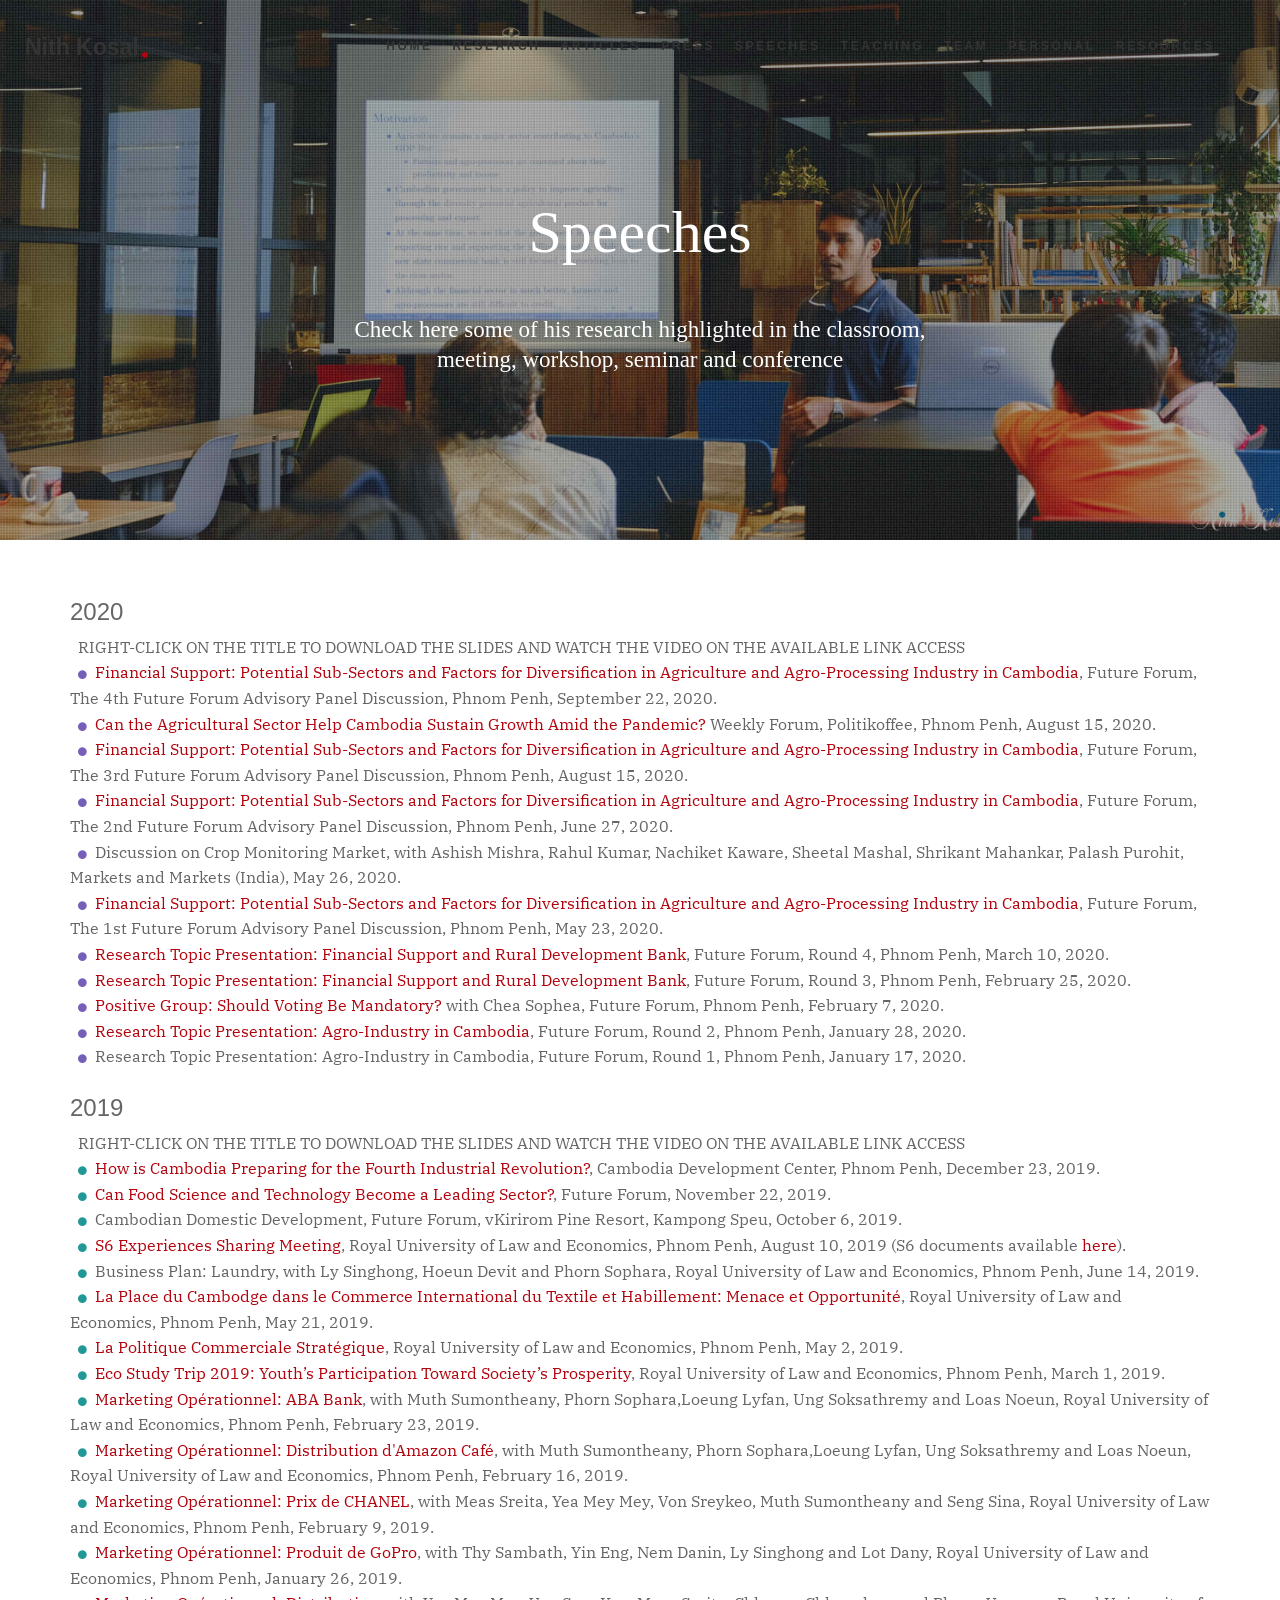
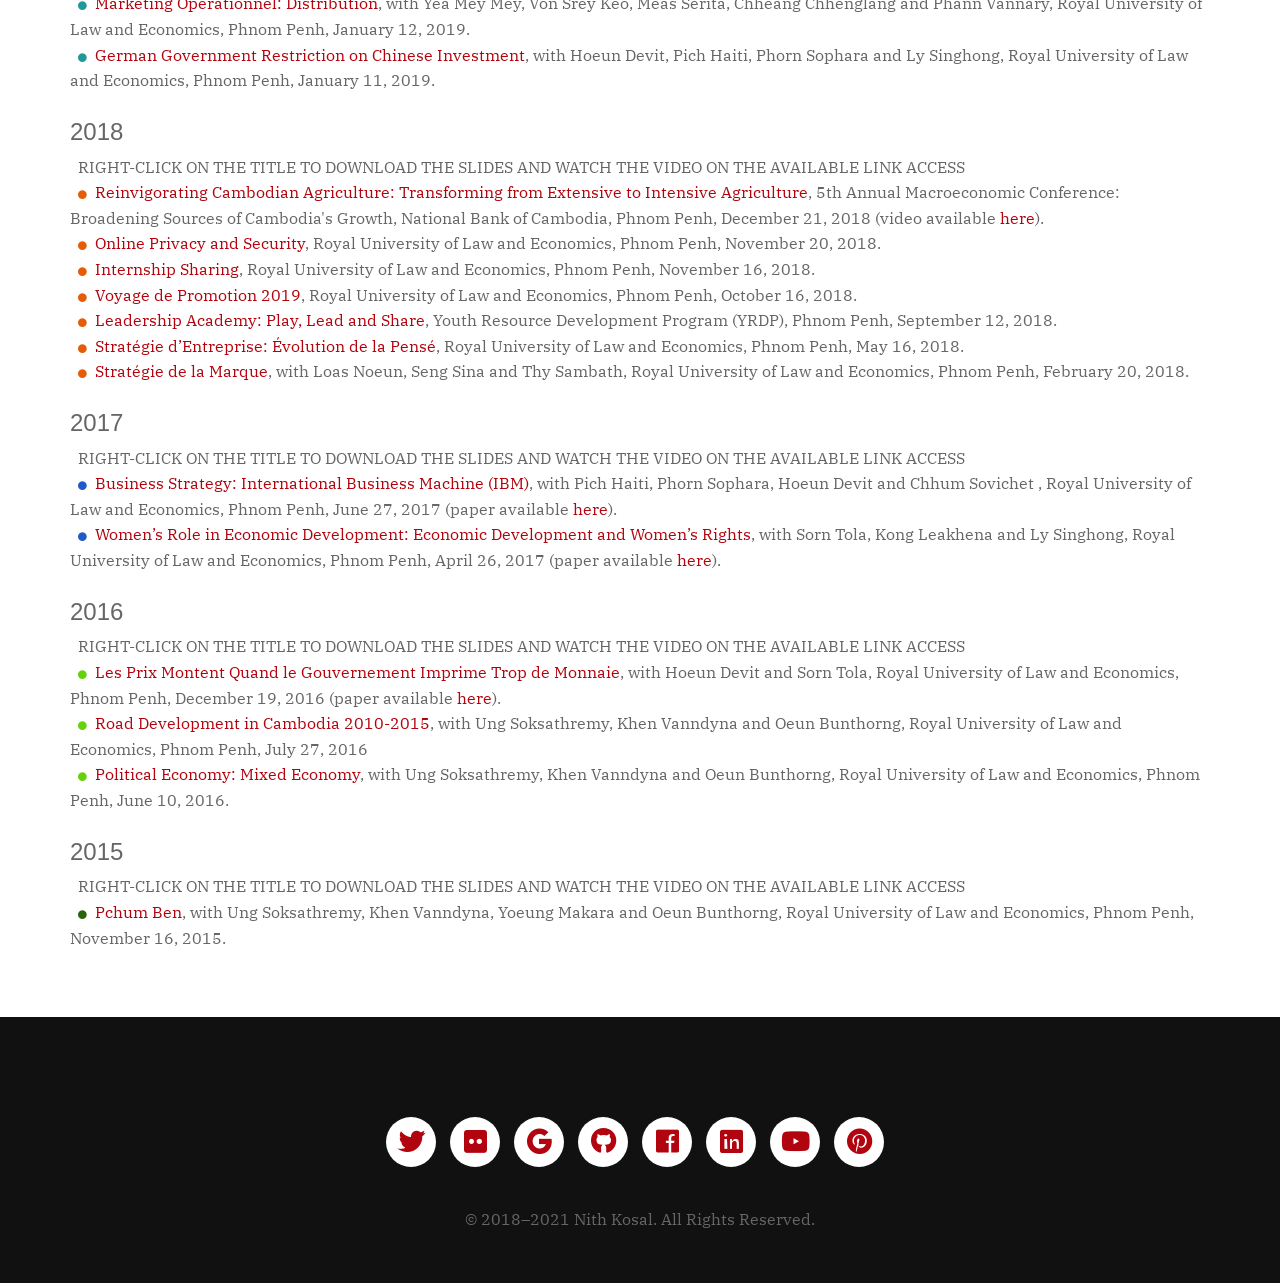
<file: speeches.html>
<!DOCTYPE html>
<html lang="en">

<head>

     <!-- Global Site Tag (gtag.js) - Google Analytics -->
<script async src="https://www.googletagmanager.com/gtag/js?id=G-FXRBQVKK80"></script>

<script>
  window.dataLayer = window.dataLayer || [];
  function gtag(){dataLayer.push(arguments);}
  gtag('js', new Date());
  gtag('config', 'G-FXRBQVKK80');
</script>

<!-- ------------------------------------------------------------------------------------------------------------------------------------------------- -->
  
  <meta charset="utf-8">
  <meta http-equiv="X-UA-Compatible" content="IE=edge">
  <meta name="viewport" content="width=device-width, initial-scale=1, shrink-to-fit=no">

  
  <meta property="og:site_name" content="Nith Kosal" />
  <meta property="og:site" content="https://nithkosal.github.io/speeches" />
  <meta property="og:type" content="website" />
  <meta property="og:url" content="https://nithkosal.github.io/speeches" />
  <meta property="og:title" content="Nith Kosal | Speeches" />
  <meta property="og:image" content="https://nithkosal.github.io/static/img/personal/DSCF6300SL.jpg">

  <meta property="og:description" content="Webpage of Nith Kosal. He is an Young Research Fellow at Future Forum, an independent think tank generating new thinking for a new Cambodia." />
  <meta property="keywords" content="Economist, Economics, Macroeconomics, Development, Cambodia">

  <meta property="twitter:card" content="summary" />
  <meta property="twitter:url" content="https://nithkosal.github.io/speeches" />
  <meta property="twitter:title" content="Nith Kosal | Speeches" />
  <meta property="twitter:site" content="@kosalnith" />
  <meta property="twitter:image" content="https://nithkosal.github.io/static/img/personal/DSCF6300SL.jpg">

  <meta property="article:published_time" content="2020-11-22T12:09:25+02:00" />
  <meta property="article:modified_time" content="2020-12-07T17:44:15+02:00" />
  <meta property="og:updated_time" content="2020-12-07T17:44:15+02:00" />

  <meta name="author" content="Nith Kosal">

<!-- ------------------------------------------------------------------------------------------------------------------------------------------------- -->

  <!-- Page Title -->
  <title>Speeches | Nith Kosal</title>
  <!-- / -->

  <!---Font Icon-->
  <link href="static/plugin/font-awesome/css/fontawesome-all.min.css" rel="stylesheet">
  <link href="static/plugin/themify-icons/themify-icons.css" rel="stylesheet">
  <!-- / -->

  <!-- Plugin CSS -->
  <link href="static/plugin/bootstrap/css/bootstrap.min.css" rel="stylesheet">
  <link href="static/plugin/owl-carousel/css/owl.carousel.min.css" rel="stylesheet">
  <link href="static/plugin/magnific/magnific-popup.css" rel="stylesheet">
  <!-- / -->

  <!-- Theme Style -->
  <link href="static/css/styles.css" rel="stylesheet">
  <link href="static/css/color/color-7.css" rel="stylesheet" id="color_theme">
  <!-- / -->

  <!-- Favicon -->
    <link rel="shortcut icon" href="static/img/favion/econicon.png" type="image/vnd.microsoft.icon" />

  <!-- / -->
</head>

<!-- Body Start -->
<body data-spy="scroll" data-target="#navbarRyan" data-offset="98">

  <!-- Loading --
  <div id="loading">
    <div class="load-circle"><span class="one"></span></div>
  </div>
  <!-- / -->

  <!-- Header -->
  <header>
    <nav class="navbar header-nav header-nav-white fixed-top navbar-expand-lg">
      <div class="container-fluid">
        <!-- Brand -->
        <a class="navbar-brand font-alt"  href="https://nithkosal.github.io/">Nith Kosal <span class="theme-bg"></span></a>
        <!-- / -->

        <!-- Mobile Toggle -->
        <button class="navbar-toggler" type="button" data-toggle="collapse" data-target="#navbarRyan" aria-controls="navbarRyan" aria-expanded="false" aria-label="Toggle navigation">
            <span></span>
            <span></span>
            <span></span>
        </button>
        <!-- / -->

        <!-- Top Menu -->
        <div class="collapse navbar-collapse justify-content-end" id="navbarRyan">
          <ul class="navbar-nav">
            <li><a class="nav-link" href="https://nithkosal.github.io/">Home</a></li>
            <li><a class="nav-link" href="research.html">Research</a></li>
            <li><a class="nav-link" href="articles.html">Articles</a></li>
            <li><a class="nav-link" href="press.html">Press</a></li>
            <li><a class="nav-link active" href="speeches.html">Speeches</a></li>
            <li><a class="nav-link" href="teaching.html">Teaching</a></li>
            <li><a class="nav-link" href="team.html">Team</a></li>
            <li><a class="nav-link" href="personal.html">Personal</a></li>
            <li><a class="nav-link" href="resources.html">Resources</a></li>
            <li></li>
            <li></li>
          </ul>
        </div>
        <!-- / -->

      </div><!-- Container -->
    </nav> <!-- Navbar -->
  </header>
  <!-- Header End -->
    
   <div class="hero-image">

  <div class="hero-text">
    <h1>Speeches</h1>
    <h4>Check here some of his research highlighted in the classroom, meeting, workshop, seminar and conference</h4>
    
  </div>
</div>


    
    <!-- <img src="static/img/personal/DSCF6300.jpg" alt="Research Process Presentation at Future Forum"> -->
    
    
    <!-- Media Start -->
               
<section id="speeches" class="section white-bg">    
           
    <div class="container">

        <div class="row md-m-30px-b md-m-10px-r md-m-10px-l">
    
            <h4>2020</h4>
           <div class="links-indent">
               <p>RIGHT-CLICK ON THE TITLE TO DOWNLOAD THE SLIDES AND WATCH THE VIDEO ON THE AVAILABLE LINK ACCESS   
                   
               <br style="text-align:justify" class="post-meta"><i class="fa fa-circle" style="color:rgb(118, 95, 185); font-size: 9px;"></i>&nbsp <a href="research/slides/4th_Round_Proposal_Presentation.pdf" target="_blank">Financial Support: Potential Sub-Sectors and Factors for Diversification in Agriculture and Agro-Processing Industry in Cambodia</a>, Future Forum, The 4th Future Forum Advisory Panel Discussion, Phnom Penh, September 22, 2020.

               <br style="text-align:justify" class="post-meta"><i class="fa fa-circle" style="color:rgb(118, 95, 185); font-size: 9px;"></i>&nbsp <a href="research/slides/Kosal_Slide_For_Politikcoffee.pdf" target="_blank">Can the Agricultural Sector Help Cambodia Sustain Growth Amid the Pandemic?</a> Weekly Forum, Politikoffee, Phnom Penh, August 15, 2020.
            
               <br style="text-align:justify" class="post-meta"><i class="fa fa-circle" style="color:rgb(118, 95, 185); font-size: 9px;"></i>&nbsp <a href="research/slides/3rd_Round_Proposal_Presentation.pdf" target="_blank">Financial Support: Potential Sub-Sectors and Factors for Diversification in Agriculture and Agro-Processing Industry in Cambodia</a>, Future Forum, The 3rd Future Forum Advisory Panel Discussion, Phnom Penh, August 15, 2020.
               
               <br style="text-align:justify" class="post-meta"><i class="fa fa-circle" style="color:rgb(118, 95, 185); font-size: 9px;"></i>&nbsp <a href="research/slides/2nd_Round_Proposal_Presentation.pdf" target="_blank">Financial Support: Potential Sub-Sectors and Factors for Diversification in Agriculture and Agro-Processing Industry in Cambodia</a>, Future Forum, The 2nd Future Forum Advisory Panel Discussion, Phnom Penh, June 27, 2020.
               
               <br style="text-align:justify" class="post-meta"><i class="fa fa-circle" style="color:rgb(118, 95, 185); font-size: 9px;"></i>&nbsp Discussion on Crop Monitoring Market, with Ashish Mishra, Rahul Kumar, Nachiket Kaware, Sheetal Mashal, Shrikant Mahankar, Palash Purohit, Markets and Markets (India), May 26, 2020.
               
               <br style="text-align:justify" class="post-meta"><i class="fa fa-circle" style="color:rgb(118, 95, 185); font-size: 9px;"></i>&nbsp <a href="research/slides/1st_Round_Proposal_Presentation.pdf" target="_blank">Financial Support: Potential Sub-Sectors and Factors for Diversification in Agriculture and Agro-Processing Industry in Cambodia</a>, Future Forum, The 1st Future Forum Advisory Panel Discussion, Phnom Penh, May 23, 2020.
                   
               <br style="text-align:justify" class="post-meta"><i class="fa fa-circle" style="color:rgb(118, 95, 185); font-size: 9px;"></i>&nbsp <a href="research/slides/RDB_Project_Round4.pptx" target="_blank">Research Topic Presentation: Financial Support and Rural Development Bank</a>, Future Forum, Round 4, Phnom Penh, March 10, 2020.
                   
               <br style="text-align:justify" class="post-meta"><i class="fa fa-circle" style="color:rgb(118, 95, 185); font-size: 9px;"></i>&nbsp <a href="research/slides/RDB_Project_Round3.pdf" target="_blank">Research Topic Presentation: Financial Support and Rural Development Bank</a>, Future Forum, Round 3, Phnom Penh, February 25, 2020.

               <br style="text-align:justify" class="post-meta"><i class="fa fa-circle" style="color:rgb(118, 95, 185); font-size: 9px;"></i>&nbsp <a href="research/slides/Should_Voting_Be_Mandatory.docx" target="_blank">Positive Group: Should Voting Be Mandatory?</a> with Chea Sophea, Future Forum, Phnom Penh, February 7, 2020.

               <br style="text-align:justify" class="post-meta"><i class="fa fa-circle" style="color:rgb(118, 95, 185); font-size: 9px;"></i>&nbsp <a href="research/slides/RDB_Project_Round2.pptx" target="_blank">Research Topic Presentation: Agro-Industry in Cambodia</a>, Future Forum, Round 2, Phnom Penh, January 28, 2020.

               <br style="text-align:justify" class="post-meta"><i class="fa fa-circle" style="color:rgb(118, 95, 185); font-size: 9px;"></i>&nbsp Research Topic Presentation: Agro-Industry in Cambodia, Future Forum, Round 1, Phnom Penh, January 17, 2020.
               
               </p>
        
        </div>
<!-- -------------------------------------------------------------------------------------------------------------------------------------------------- -->
                   
            <h4>2019</h4>
            <div class="links-indent">
               
               <p> RIGHT-CLICK ON THE TITLE TO DOWNLOAD THE SLIDES AND WATCH THE VIDEO ON THE AVAILABLE LINK ACCESS   
                  
               <br style="text-align:justify" class="post-meta"><i class="fa fa-circle" style="color:rgb(34, 151, 151); font-size: 9px;"></i>&nbsp <a href="research/slides/Industry_4.0_CDC.pdf" target="_blank">How is Cambodia Preparing for the Fourth Industrial Revolution?</a>, Cambodia Development Center, Phnom Penh, December 23, 2019.

               <br style="text-align:justify" class="post-meta"><i class="fa fa-circle" style="color:rgb(34, 151, 151); font-size: 9px;"></i>&nbsp <a href="research/slides/Food_Science_and_Technology.pdf" target="_blank">Can Food Science and Technology Become a Leading Sector?</a>, Future Forum, November 22, 2019.
            
               <br style="text-align:justify" class="post-meta"><i class="fa fa-circle" style="color:rgb(34, 151, 151); font-size: 9px;"></i>&nbsp Cambodian Domestic Development, Future Forum, vKirirom Pine Resort, Kampong Speu, October 6, 2019.

               <br style="text-align:justify" class="post-meta"><i class="fa fa-circle" style="color:rgb(34, 151, 151); font-size: 9px;"></i>&nbsp <a href="research/BAProjects/S6_Experiences_Sharing.pdf" target="_blank">S6 Experiences Sharing Meeting</a>, Royal University of Law and Economics, Phnom Penh, August 10, 2019 (S6 documents available <a href="https://1drv.ms/f/s!AlSVW0hM8hBIjDBqNeYNCGw3u1PM" target="_blank">here</a>).
               
               <br style="text-align:justify" class="post-meta"><i class="fa fa-circle" style="color:rgb(34, 151, 151); font-size: 9px;"></i>&nbsp Business Plan: Laundry, with Ly Singhong, Hoeun Devit and Phorn Sophara, Royal University of Law and Economics, Phnom Penh, June 14, 2019.
               
               <br style="text-align:justify" class="post-meta"><i class="fa fa-circle" style="color:rgb(34, 151, 151); font-size: 9px;"></i>&nbsp <a href="research/BAProjects/Textile_et_Habillement.pdf" target="_blank">La Place du Cambodge dans le Commerce International du Textile et Habillement: Menace et Opportunité</a>, Royal University of Law and Economics, Phnom Penh, May 21, 2019.
                   
               <br style="text-align:justify" class="post-meta"><i class="fa fa-circle" style="color:rgb(34, 151, 151); font-size: 9px;"></i>&nbsp <a href="research/BAProjects/PCS.pdf" target="_blank">La Politique Commerciale Stratégique</a>, Royal University of Law and Economics, Phnom Penh, May 2, 2019.
                   
               <br style="text-align:justify" class="post-meta"><i class="fa fa-circle" style="color:rgb(34, 151, 151); font-size: 9px;"></i>&nbsp <a href="research/BAProjects/Eco_Study_Trip_2019.pdf" target="_blank">Eco Study Trip 2019: Youth’s Participation Toward Society’s Prosperity</a>, Royal University of Law and Economics, Phnom Penh, March 1, 2019.

               <br style="text-align:justify" class="post-meta"><i class="fa fa-circle" style="color:rgb(34, 151, 151); font-size: 9px;"></i>&nbsp <a href="research/BAProjects/ABA_Bank.pdf" target="_blank">Marketing Opérationnel: ABA Bank</a>, with Muth Sumontheany, Phorn Sophara,Loeung Lyfan, Ung Soksathremy and Loas Noeun, Royal University of Law and Economics, Phnom Penh, February 23, 2019.

               <br style="text-align:justify" class="post-meta"><i class="fa fa-circle" style="color:rgb(34, 151, 151); font-size: 9px;"></i>&nbsp <a href="research/BAProjects/AmazonCaf%C3%A9.pptx" target="_blank">Marketing Opérationnel: Distribution d'Amazon Café</a>, with Muth Sumontheany, Phorn Sophara,Loeung Lyfan, Ung Soksathremy and Loas Noeun, Royal University of Law and Economics, Phnom Penh, February 16, 2019.

               <br style="text-align:justify" class="post-meta"><i class="fa fa-circle" style="color:rgb(34, 151, 151); font-size: 9px;"></i>&nbsp <a href="research/BAProjects/Chanel_Prices.pptx" target="_blank">Marketing Opérationnel: Prix de CHANEL</a>, with Meas Sreita, Yea Mey Mey, Von Sreykeo, Muth Sumontheany and Seng Sina, Royal University of Law and Economics, Phnom Penh, February 9, 2019.

               <br style="text-align:justify" class="post-meta"><i class="fa fa-circle" style="color:rgb(34, 151, 151); font-size: 9px;"></i>&nbsp <a href="research/BAProjects/GoPro.pptx" target="_blank">Marketing Opérationnel: Produit de GoPro</a>, with Thy Sambath, Yin Eng, Nem Danin, Ly Singhong and Lot Dany, Royal University of Law and Economics, Phnom Penh, January 26, 2019.

               <br style="text-align:justify" class="post-meta"><i class="fa fa-circle" style="color:rgb(34, 151, 151); font-size: 9px;"></i>&nbsp <a href="research/BAProjects/Distribution.pdf" target="_blank">Marketing Opérationnel: Distribution</a>, with Yea Mey Mey, Von Srey Keo, Meas Serita, Chheang Chhenglang and Phann Vannary, Royal University of Law and Economics, Phnom Penh, January 12, 2019.

               <br style="text-align:justify" class="post-meta"><i class="fa fa-circle" style="color:rgb(34, 151, 151); font-size: 9px;"></i>&nbsp <a href="research/BAProjects/German_Restriction_on_Chinese_Investment.pdf" target="_blank">German Government Restriction on Chinese Investment</a>, with Hoeun Devit, Pich Haiti, Phorn Sophara and Ly Singhong, Royal University of Law and Economics, Phnom Penh, January 11, 2019.
               </p>
        
        </div>
<!-- -------------------------------------------------------------------------------------------------------------------------------------------------- -->
            
            <h4>2018</h4>
           <div class="links-indent">
               
               <p> RIGHT-CLICK ON THE TITLE TO DOWNLOAD THE SLIDES AND WATCH THE VIDEO ON THE AVAILABLE LINK ACCESS   

               <br style="text-align:justify" class="post-meta"><i class="fa fa-circle" style="color:rgb(229, 91, 7); font-size: 9px;"></i>&nbsp <a href="research/slides/SWP0001.pdf" target="_blank">Reinvigorating Cambodian Agriculture: Transforming from Extensive to Intensive Agriculture</a>, 5th Annual Macroeconomic Conference: Broadening Sources of Cambodia's Growth, National Bank of Cambodia, Phnom Penh, December 21, 2018 (video available <a href="https://www.facebook.com/ly.chenfeng/videos/vb.100003148044668/1966012263513689" target="_blank">here</a>).

               <br style="text-align:justify" class="post-meta"><i class="fa fa-circle" style="color:rgb(229, 91, 7); font-size: 9px;"></i>&nbsp <a href="research/BAProjects/Online_Privacy_and_Security.pdf" target="_blank">Online Privacy and Security</a>, Royal University of Law and Economics, Phnom Penh, November 20, 2018.
                   
               <br style="text-align:justify" class="post-meta"><i class="fa fa-circle" style="color:rgb(229, 91, 7); font-size: 9px;"></i>&nbsp <a href="research/BAProjects/Internship_Sharing.pdf" target="_blank">Internship Sharing</a>, Royal University of Law and Economics, Phnom Penh, November 16, 2018.
               
               <br style="text-align:justify" class="post-meta"><i class="fa fa-circle" style="color:rgb(229, 91, 7); font-size: 9px;"></i>&nbsp <a href="research/BAProjects/Voyage_de_Promotion_2019.pdf" target="_blank">Voyage de Promotion 2019</a>, Royal University of Law and Economics, Phnom Penh, October 16, 2018.
               
               <br style="text-align:justify" class="post-meta"><i class="fa fa-circle" style="color:rgb(229, 91, 7); font-size: 9px;"></i>&nbsp <a href="research/BAProjects/Leadership_Academy.pdf" target="_blank">Leadership Academy: Play, Lead and Share</a>, Youth Resource Development Program (YRDP), Phnom Penh, September 12, 2018.
               
               <br style="text-align:justify" class="post-meta"><i class="fa fa-circle" style="color:rgb(229, 91, 7); font-size: 9px;"></i>&nbsp <a href="research/BAProjects/SEEP.pdf" target="_blank">Stratégie d’Entreprise: Évolution de la Pensé</a>, Royal University of Law and Economics, Phnom Penh, May 16, 2018.
                   
               <br style="text-align:justify" class="post-meta"><i class="fa fa-circle" style="color:rgb(229, 91, 7); font-size: 9px;"></i>&nbsp <a href="research/BAProjects/Marque.pdf" target="_blank">Stratégie de la Marque</a>, with Loas Noeun, Seng Sina and Thy Sambath, Royal University of Law and Economics, Phnom Penh, February 20, 2018.
               </p>
            
            </div>
<!-- -------------------------------------------------------------------------------------------------------------------------------------------------- -->
            
            <h4>2017</h4>
            <div class="links-indent">
               <p> RIGHT-CLICK ON THE TITLE TO DOWNLOAD THE SLIDES AND WATCH THE VIDEO ON THE AVAILABLE LINK ACCESS   

               <br style="text-align:justify" class="post-meta"><i class="fa fa-circle" style="color:rgb(30, 90, 200); font-size: 9px;"></i>&nbsp <a href="research/BAProjects/IBMSlide.pdf" target="_blank">Business Strategy: International Business Machine (IBM)</a>, with Pich Haiti, Phorn Sophara, Hoeun Devit and Chhum Sovichet , Royal University of Law and Economics, Phnom Penh, June 27, 2017 (paper available <a href="research/BAProjects/Dossier-IBM-Officiel.pdf" target="_blank">here</a>).

               <br style="text-align:justify" class="post-meta"><i class="fa fa-circle" style="color:rgb(30, 90, 200); font-size: 9px;"></i>&nbsp <a href="research/BAProjects/Women%E2%80%99s_Role_in_Econ_Development.pdf" target="_blank">Women’s Role in Economic Development: Economic Development and Women’s Rights</a>, with Sorn Tola, Kong Leakhena and Ly Singhong, Royal University of Law and Economics, Phnom Penh, April 26, 2017 (paper available <a href="research/BAProjects/Womens-Role-in-Economic-Development.pdf" target="_blank">here</a>).
               </p>
                
            </div>
<!-- -------------------------------------------------------------------------------------------------------------------------------------------------- -->
       
            <h4>2016</h4>
            <div class="links-indent">
               <p> RIGHT-CLICK ON THE TITLE TO DOWNLOAD THE SLIDES AND WATCH THE VIDEO ON THE AVAILABLE LINK ACCESS   

               <br style="text-align:justify" class="post-meta"><i class="fa fa-circle" style="color:rgb(100, 210, 10); font-size: 9px;"></i>&nbsp <a href="research/BAProjects/Gouvernement_Imprime_de_la_Monnaie.pdf" target="_blank">Les Prix Montent Quand le Gouvernement Imprime Trop de Monnaie</a>, with Hoeun Devit and Sorn Tola, Royal University of Law and Economics, Phnom Penh, December 19, 2016 (paper available <a href="research/BAProjects/Les_10_Principes_de_l%E2%80%99%C3%A9conomie.pdf" target="_blank">here</a>).
                   
               <br style="text-align:justify" class="post-meta"><i class="fa fa-circle" style="color:rgb(100, 210, 10); font-size: 9px;"></i>&nbsp <a href="research/BAProjects/TheDevelopmentofTransportation.pdf" target="_blank">Road Development in Cambodia 2010-2015</a>, with Ung Soksathremy, Khen Vanndyna and Oeun Bunthorng, Royal University of Law and Economics, Phnom Penh, July 27, 2016
            
               <br style="text-align:justify" class="post-meta"><i class="fa fa-circle" style="color:rgb(100, 210, 10); font-size: 9px;"></i>&nbsp <a href="research/BAProjects/MixedEcon.pdf" target="_blank">Political Economy: Mixed Economy</a>, with Ung Soksathremy, Khen Vanndyna and Oeun Bunthorng, Royal University of Law and Economics, Phnom Penh, June 10, 2016.   
               </p>
            
            </div>
<!-- -------------------------------------------------------------------------------------------------------------------------------------------------- -->
            
            <h4>2015</h4>
            <div class="links-indent">
               <p> RIGHT-CLICK ON THE TITLE TO DOWNLOAD THE SLIDES AND WATCH THE VIDEO ON THE AVAILABLE LINK ACCESS   

               <br style="text-align:justify" class="post-meta"><i class="fa fa-circle" style="color:rgb(40, 100, 10); font-size: 9px;"></i>&nbsp <a href="research/BAProjects/PchumBen.pdf" target="_blank">Pchum Ben</a>, with Ung Soksathremy, Khen Vanndyna, Yoeung Makara and Oeun Bunthorng, Royal University of Law and Economics, Phnom Penh, November 16, 2015.
               </p>
            
            </div>
<!-- -------------------------------------------------------------------------------------------------------------------------------------------------- -->
                                       
         </div> 
        </div><!-- portfolio content -->


        </section>


           
  <!-- Footer-->
  <footer class="footer">
      <div class="container">
        <div class="row">
          <!-- <div class="col-md-6">
            <h3 style="font-family: Helvetica, Arial, sans-serif">Sections</h3>
            <ul class="navbar-nav">
                <li><a class="nav-link" href="#home-box">About</a></li>
                <li><a class="nav-link" href="#portfolio">Portfolio</a></li>
                <li><a class="nav-link" href="#projects">projects</a></li>
                <li><a class="nav-link" href="#team">Team</a></li>
                <li></li>
                <li></li>
              </ul>
          </div> -->
          <div class="col-12 text-center">
            <!-- <h3 style="font-family: Helvetica, Arial, sans-serif">Contact</h3>
            <ul class="navbar-nav">
              <li><a class="nav-link" href="tel:+16504451887">Phone: +1 (650) 445 1887</a></li>
              <li><a class="nav-link" href="mailto:sotero@stanford.edu">Email: sotero@stanford.edu</a></li>
              <li><a class="nav-link" href="https://goo.gl/maps/SFeaxLSbMrgRBBxYA">Office: Landau Economics Building, 579 Serra Mall, Stanford, CA, 94305</a></li>
            </ul> -->
            <ul class="social-icons">
              <li><a href="https://twitter.com/KosalNith" target="_blank"><i class="fab fa-twitter"></i></a></li>
              <li><a href="https://flickr.com/photos/nithkosal/" target="_blank"><i class="fab fa-flickr"></i></a></li>
              <li><a href="https://scholar.google.com/citations?user=LG2mrO4AAAAJ&hl=en" target="_blank"><i class="fab fa-google"></i></a></li>
              <li><a href="https://github.com/nithkosal" target="_blank"><i class="fab fa-github"></i></a></li>
              <li><a href="https://facebook.com/kosalnith/" target="_blank"><i class="fab fa-facebook"></i></a></li>
              <li><a href="https://linkedin.com/in/nithkosal/" target="_blank"><i class="fab fa-linkedin"></i></a></li>
              <li><a href="https://youtube.com/channel/UCpBu5pfxkbNXYrG7yGyvP4Q" target="_blank"><i class="fab fa-youtube"></i></a></li>
              <li><a href="https://pinterest.com/nithkosal/" target="_blank"><i class="fab fa-pinterest"></i></a></li> 
            </ul>
          </div>
        </div>
          <p class="copyright">© 2018–2021 Nith Kosal. All Rights Reserved.</p>
      </div>
  </footer>
  <!-- jQuery -->
  <script src="static/js/jquery-3.2.1.min.js"></script>
  <script src="static/js/jquery-migrate-3.0.0.min.js"></script>

  <!-- Plugins -->
  <script src="static/plugin/bootstrap/js/popper.min.js"></script>
  <script src="static/plugin/bootstrap/js/bootstrap.min.js"></script>
  <script src="static/plugin/owl-carousel/js/owl.carousel.min.js"></script>
  <script src="static/plugin/isotope/isotope.pkgd.min.js"></script>
  <script src="static/plugin/magnific/jquery.magnific-popup.min.js"></script>
  <!-- custom -->
  <script src="static/js/custom.js"></script>
  <script src="static/js/mail_send.js"></script>

</body>
<!-- Body End -->

</html>
</file>
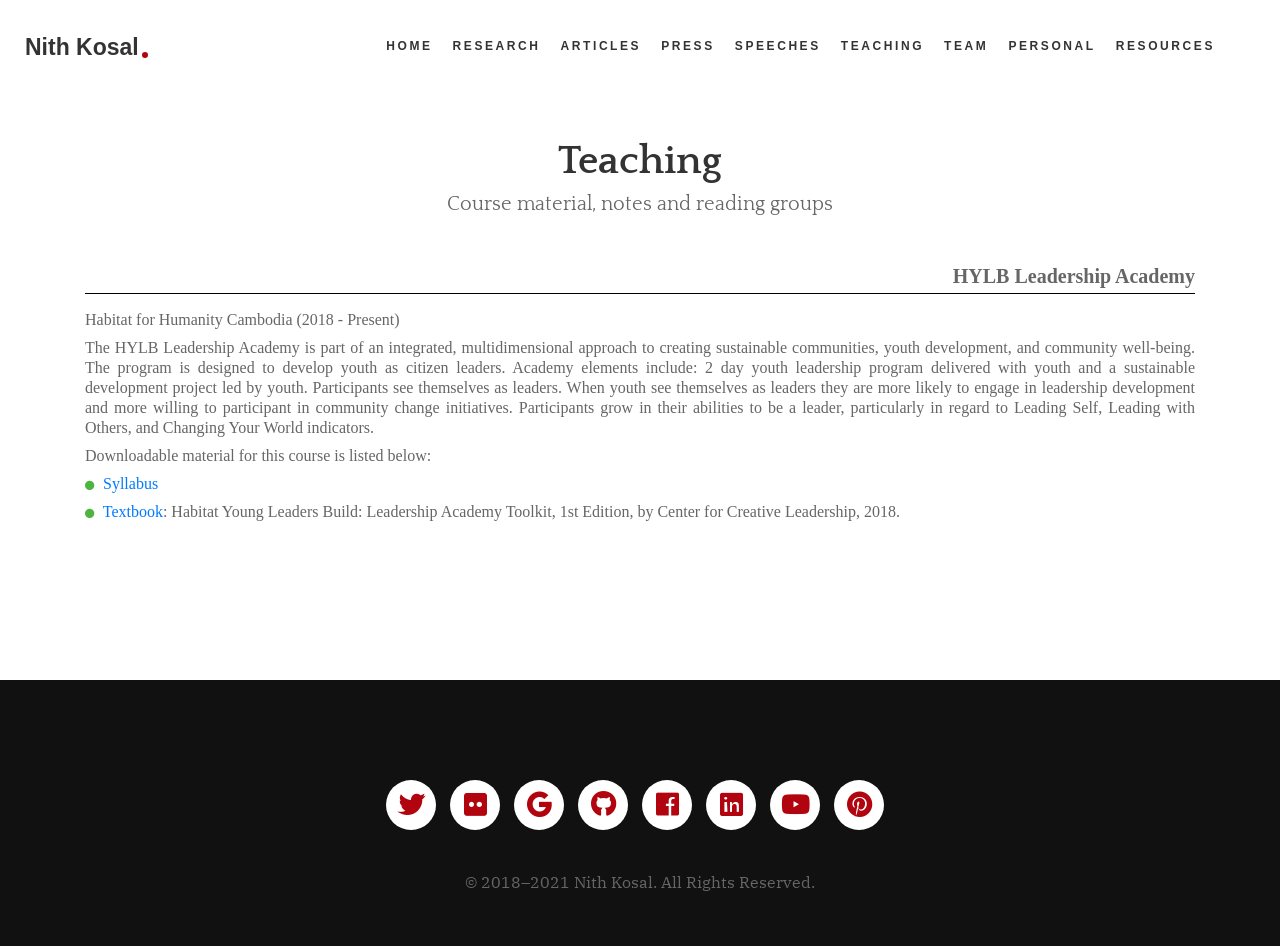
<file: teaching.html>
<!DOCTYPE html>
<html lang="en">

<head>

     <!-- Global Site Tag (gtag.js) - Google Analytics -->
<script async src="https://www.googletagmanager.com/gtag/js?id=G-FXRBQVKK80"></script>

<script>
  window.dataLayer = window.dataLayer || [];
  function gtag(){dataLayer.push(arguments);}
  gtag('js', new Date());
  gtag('config', 'G-FXRBQVKK80');
</script>

  
  <!-- ------------------------------------------------------------------------------------------------------------------------------------------------- -->
  
  <meta charset="utf-8">
  <meta http-equiv="X-UA-Compatible" content="IE=edge">
  <meta name="viewport" content="width=device-width, initial-scale=1, shrink-to-fit=no">

  
  <meta property="og:site_name" content="Nith Kosal" />
  <meta property="og:site" content="https://nithkosal.github.io/teaching" />
  <meta property="og:type" content="website" />
  <meta property="og:url" content="https://nithkosal.github.io/teaching" />
  <meta property="og:title" content="Nith Kosal | Teaching" />
  <meta property="og:image" content="https://nithkosal.github.io/static/img/personal/Teaching_in_KandalL.jpg">

  <meta property="og:description" content="Webpage of Nith Kosal. He is an Young Research Fellow at Future Forum, an independent think tank generating new thinking for a new Cambodia." />
  <meta property="keywords" content="Economist, Economics, Macroeconomics, Development, Cambodia">

  <meta property="twitter:card" content="summary" />
  <meta property="twitter:url" content="https://nithkosal.github.io/teaching" />
  <meta property="twitter:title" content="Nith Kosal | Teaching" />
  <meta property="twitter:site" content="@kosalnith" />
  <meta property="twitter:image" content="https://nithkosal.github.io/static/img/personal/Teaching_in_KandalL.jpg">

  <meta property="article:published_time" content="2020-11-22T12:09:25+02:00" />
  <meta property="article:modified_time" content="2020-12-07T17:44:15+02:00" />
  <meta property="og:updated_time" content="2020-12-07T17:44:15+02:00" />

  <meta name="author" content="Nith Kosal">

<!-- ------------------------------------------------------------------------------------------------------------------------------------------------- -->

  <!-- Page Title -->
  <title>Teaching | Nith Kosal</title>
  <!-- / -->

  <!---Font Icon-->
  <link href="static/plugin/font-awesome/css/fontawesome-all.min.css" rel="stylesheet">
  <link href="static/plugin/themify-icons/themify-icons.css" rel="stylesheet">
  <link href='https://fonts.googleapis.com/css?family=Quattrocento' rel='stylesheet'>
  <link href='https://fonts.googleapis.com/css?family=Open Sans' rel='stylesheet'>
  <link href='https://fonts.googleapis.com/css?family=Catamaran' rel='stylesheet'>

  <!-- / -->

  <!-- Plugin CSS -->
  <link href="static/plugin/bootstrap/css/bootstrap.min.css" rel="stylesheet">
  <link href="static/plugin/owl-carousel/css/owl.carousel.min.css" rel="stylesheet">
  <link href="static/plugin/magnific/magnific-popup.css" rel="stylesheet">
  <!-- / -->

  <!-- Theme Style -->
  <link href="static/css/styles.css" rel="stylesheet">
  <link href="static/css/color/color-7.css" rel="stylesheet" id="color_theme">
  <!-- / -->

  
  <!-- Favicon -->
    <link rel="shortcut icon" href="static/img/favion/econicon.png" type="image/vnd.microsoft.icon" />

  <!-- / -->
</head>

<!-- Body Start -->
<body data-spy="scroll" data-target="#navbarRyan" data-offset="98">

  <!-- Loading --
  <div id="loading">
    <div class="load-circle"><span class="one"></span></div>
  </div>
  <!-- / -->

  <!-- Header -->
  <header>
    <nav class="navbar header-nav header-nav-white fixed-top navbar-expand-lg">
      <div class="container-fluid">
        <!-- Brand -->
        <a class="navbar-brand font-alt"  href="https://nithkosal.github.io/">Nith Kosal <span class="theme-bg"></span></a>
        <!-- / -->

        <!-- Mobile Toggle -->
        <button class="navbar-toggler" type="button" data-toggle="collapse" data-target="#navbarRyan" aria-controls="navbarRyan" aria-expanded="false" aria-label="Toggle navigation">
            <span></span>
            <span></span>
            <span></span>
        </button>
        <!-- / -->

        <!-- Top Menu -->
        <div class="collapse navbar-collapse justify-content-end" id="navbarRyan">
          <ul class="navbar-nav">
            <li><a class="nav-link" href="https://nithkosal.github.io/">Home</a></li>
            <li><a class="nav-link" href="research.html">Research</a></li>
            <li><a class="nav-link" href="articles.html">Articles</a></li>
            <li><a class="nav-link" href="press.html">Press</a></li>
            <li><a class="nav-link" href="speeches.html">Speeches</a></li>
            <li><a class="nav-link active" href="teaching.html">Teaching</a></li>
            <li><a class="nav-link" href="team.html">Team</a></li>
            <li><a class="nav-link" href="personal.html">Personal</a></li>
            <li><a class="nav-link" href="resources.html">Resources</a></li>
            <li></li>
            <li></li>
          </ul>
        </div>
        <!-- / -->

      </div><!-- Container -->
    </nav> <!-- Navbar -->
  </header>
  <!-- Header End -->

    <!-- Media Start -->
<!--  --------------------------------------------------------------------------------------------------------------------------------------------- -->   
    
<section id="teaching" class="section white-bg">
    <div class="section white-bg">
    <div class="section white-bg">

       <div class="container">
         <div class="row justify-content-center m-60px-b md-m-30px-b">
           <div class="col-12 col-md-10 col-lg-7">
             <div class="section-title text-center">
               <div class="quattrocento-text">
               <h2 class="font-alt">Teaching</h2>
               <p>Course material, notes and reading groups</p>
               </div>
             </div>
           </div>
         </div>
       </div>

    
<!--  --------------------------------------------------------------------------------------------------------------------------------------------- -->   
    

<div class="container">
    <div class="trebuchet1-text">
    <div style="text-align: right">
        <h5><b>HYLB Leadership Academy</b></h5>
    </div>

    <hr size="8" width="100%" color="black">
        
        <h6>Habitat for Humanity Cambodia (2018 - Present)</h6>
        
        <h6 style="text-align: justify"> The HYLB Leadership Academy is part of an integrated, multidimensional approach to creating sustainable communities, youth development, and community well-being. The program is designed to develop youth as citizen leaders. Academy elements include: 2 day youth leadership program delivered with youth and a sustainable development project led by youth. Participants see themselves as leaders. When youth see themselves as leaders they are more likely to engage in leadership development and more willing to participant in community change initiatives. Participants grow in their abilities to be a leader, particularly in regard to Leading Self, Leading with Others, and Changing Your World indicators.</h6>
            
        <h6>Downloadable material for this course is listed below:</h6>

        <h6 style="text-align:justify" class="post-meta"><i class="fa fa-circle" style="color:rgb(77, 180, 63); font-size: 9.6px;"></i>&nbsp <a href="research/teaching/Leadership_Syllabus.pdf" target="_blank">Syllabus</a></h6>
        
        <h6 style="text-align:justify" class="post-meta"><i class="fa fa-circle" style="color:rgb(77, 180, 63); font-size: 9.6px;"></i>&nbsp <a href="research/teaching/HYLB-Workbook-Singapore-Feb-2018_V1_English.pdf" target="_blank">Textbook</a>: Habitat Young Leaders Build: Leadership Academy Toolkit, 1st Edition, by Center for Creative Leadership, 2018.</h6>

            
        </div>
</div>
        

    </div>
    </div>

</section>

        
        
        
<!-- --------------------------------------------------------------------------------------------------------------------------------------------- -->     
    <!--  Media  End  -->
  </main>
  <!-- Main End -->

  <!-- Footer-->
  <footer class="footer">
      <div class="container">
        <div class="row">
          <!-- <div class="col-md-6">
            <h3 style="font-family: Helvetica, Arial, sans-serif">Sections</h3>
            <ul class="navbar-nav">
                <li><a class="nav-link" href="#home-box">About</a></li>
                <li><a class="nav-link" href="#portfolio">Portfolio</a></li>
                <li><a class="nav-link" href="#projects">projects</a></li>
                <li><a class="nav-link" href="#team">Team</a></li>
                <li></li>
                <li></li>
              </ul>
          </div> -->
          <div class="col-12 text-center">
            <!-- <h3 style="font-family: Helvetica, Arial, sans-serif">Contact</h3>
            <ul class="navbar-nav">
              <li><a class="nav-link" href="tel:+16504451887">Phone: +1 (650) 445 1887</a></li>
              <li><a class="nav-link" href="mailto:sotero@stanford.edu">Email: sotero@stanford.edu</a></li>
              <li><a class="nav-link" href="https://goo.gl/maps/SFeaxLSbMrgRBBxYA">Office: Landau Economics Building, 579 Serra Mall, Stanford, CA, 94305</a></li>
            </ul> -->
            <ul class="social-icons">
              <li><a href="https://twitter.com/KosalNith" target="_blank"><i class="fab fa-twitter"></i></a></li>
              <li><a href="https://flickr.com/photos/nithkosal/" target="_blank"><i class="fab fa-flickr"></i></a></li>
              <li><a href="https://scholar.google.com/citations?user=LG2mrO4AAAAJ&hl=en" target="_blank"><i class="fab fa-google"></i></a></li>
              <li><a href="https://github.com/nithkosal" target="_blank"><i class="fab fa-github"></i></a></li>
              <li><a href="https://facebook.com/kosalnith/" target="_blank"><i class="fab fa-facebook"></i></a></li>
              <li><a href="https://linkedin.com/in/nithkosal/" target="_blank"><i class="fab fa-linkedin"></i></a></li>
              <li><a href="https://youtube.com/channel/UCpBu5pfxkbNXYrG7yGyvP4Q" target="_blank"><i class="fab fa-youtube"></i></a></li>
              <li><a href="https://pinterest.com/nithkosal/" target="_blank"><i class="fab fa-pinterest"></i></a></li> 
            </ul>
          </div>
        </div>
          <p class="copyright">© 2018–2021 Nith Kosal. All Rights Reserved.</p>
      </div>
  </footer>
  <!-- jQuery -->
  <script src="static/js/jquery-3.2.1.min.js"></script>
  <script src="static/js/jquery-migrate-3.0.0.min.js"></script>

  <!-- Plugins -->
  <script src="static/plugin/bootstrap/js/popper.min.js"></script>
  <script src="static/plugin/bootstrap/js/bootstrap.min.js"></script>
  <script src="static/plugin/owl-carousel/js/owl.carousel.min.js"></script>
  <script src="static/plugin/isotope/isotope.pkgd.min.js"></script>
  <script src="static/plugin/magnific/jquery.magnific-popup.min.js"></script>
  <!-- custom -->
  <script src="static/js/custom.js"></script>
  <script src="static/js/mail_send.js"></script>

</body>
<!-- Body End -->

</html>
</file>
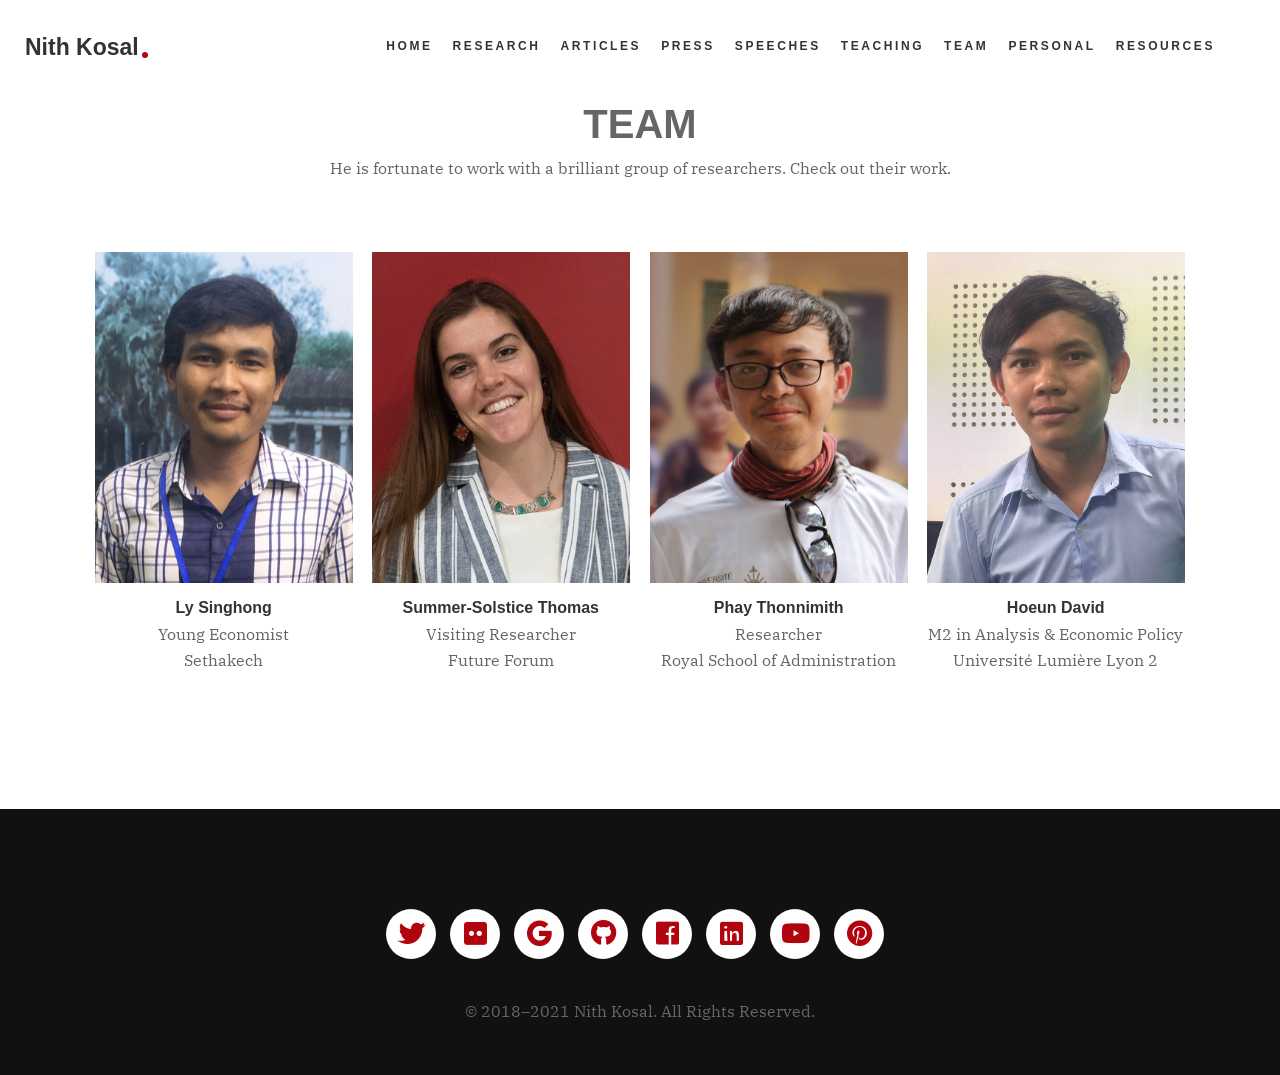
<file: team.html>
<!DOCTYPE html>
<html lang="en">

<head>

     <!-- Global Site Tag (gtag.js) - Google Analytics -->
<script async src="https://www.googletagmanager.com/gtag/js?id=G-FXRBQVKK80"></script>

<script>
  window.dataLayer = window.dataLayer || [];
  function gtag(){dataLayer.push(arguments);}
  gtag('js', new Date());
  gtag('config', 'G-FXRBQVKK80');
</script>

  
  <!-- ------------------------------------------------------------------------------------------------------------------------------------------------- -->
  
  <meta charset="utf-8">
  <meta http-equiv="X-UA-Compatible" content="IE=edge">
  <meta name="viewport" content="width=device-width, initial-scale=1, shrink-to-fit=no">

  
  <meta property="og:site_name" content="Nith Kosal" />
  <meta property="og:site" content="https://nithkosal.github.io/team" />
  <meta property="og:type" content="website" />
  <meta property="og:url" content="https://nithkosal.github.io/team" />
  <meta property="og:title" content="Nith Kosal | Team" />
  <meta property="og:image" content="https://nithkosal.github.io/static/img/personal/Teaching_MeanChey.JPG">

  <meta property="og:description" content="Webpage of Nith Kosal. He is an Young Research Fellow at Future Forum, an independent think tank generating new thinking for a new Cambodia." />
  <meta property="keywords" content="Economist, Economics, Macroeconomics, Development, Cambodia">

  <meta property="twitter:card" content="summary" />
  <meta property="twitter:url" content="https://nithkosal.github.io/team" />
  <meta property="twitter:title" content="Nith Kosal | Team" />
  <meta property="twitter:site" content="@kosalnith" />
  <meta property="twitter:image" content="https://nithkosal.github.io/static/img/personal/Teaching_MeanChey.JPG">

  <meta property="article:published_time" content="2020-11-22T12:09:25+02:00" />
  <meta property="article:modified_time" content="2020-12-07T17:44:15+02:00" />
  <meta property="og:updated_time" content="2020-12-07T17:44:15+02:00" />

  <meta name="author" content="Nith Kosal">

<!-- ------------------------------------------------------------------------------------------------------------------------------------------------- -->


    
    
    
    
    
    
    
    
    
    
    
    
    
    
    
    
    
    
    
    
    
    
    
    
    
    
    
    
    
    
    
    
    
    
    
<!-- ------------------------------------------------------------------------------------------------------------------------------------------------- -->
    
  <!-- Page Title -->
  <title>Team | Nith Kosal</title>
  <!-- / -->

  <!---Font Icon-->
  <link href="static/plugin/font-awesome/css/fontawesome-all.min.css" rel="stylesheet">
  <link href="static/plugin/themify-icons/themify-icons.css" rel="stylesheet">
  <!-- / -->

  <!-- Plugin CSS -->
  <link href="static/plugin/bootstrap/css/bootstrap.min.css" rel="stylesheet">
  <link href="static/plugin/owl-carousel/css/owl.carousel.min.css" rel="stylesheet">
  <link href="static/plugin/magnific/magnific-popup.css" rel="stylesheet">
  <!-- / -->

  <!-- Theme Style -->
  <link href="static/css/styles.css" rel="stylesheet">
  <link href="static/css/color/color-7.css" rel="stylesheet" id="color_theme">
  <!-- / -->

  
  <!-- Favicon -->
    <link rel="shortcut icon" href="static/img/favion/econicon.png" type="image/vnd.microsoft.icon" />

  <!-- / -->
</head>

<!-- Body Start -->
<body data-spy="scroll" data-target="#navbarRyan" data-offset="98">

  <!-- Loading --
  <div id="loading">
    <div class="load-circle"><span class="one"></span></div>
  </div>
  <!-- / -->

  <!-- Header -->
  <header>
    <nav class="navbar header-nav header-nav-white fixed-top navbar-expand-lg">
      <div class="container-fluid">
        <!-- Brand -->
        <a class="navbar-brand font-alt"  href="https://nithkosal.github.io/">Nith Kosal <span class="theme-bg"></span></a>
        <!-- / -->

        <!-- Mobile Toggle -->
        <button class="navbar-toggler" type="button" data-toggle="collapse" data-target="#navbarRyan" aria-controls="navbarRyan" aria-expanded="false" aria-label="Toggle navigation">
            <span></span>
            <span></span>
            <span></span>
        </button>
        <!-- / -->

        <!-- Top Menu -->
        <div class="collapse navbar-collapse justify-content-end" id="navbarRyan">
          <ul class="navbar-nav">
            <li><a class="nav-link" href="https://nithkosal.github.io/">Home</a></li>
            <li><a class="nav-link" href="research.html">Research</a></li>
            <li><a class="nav-link" href="articles.html">Articles</a></li>
            <li><a class="nav-link" href="press.html">Press</a></li>
            <li><a class="nav-link" href="speeches.html">Speeches</a></li>
            <li><a class="nav-link" href="teaching.html">Teaching</a></li>
            <li><a class="nav-link active" href="team.html">Team</a></li>
            <li><a class="nav-link" href="personal.html">Personal</a></li>
            <li><a class="nav-link" href="resources.html">Resources</a></li>
            <li></li>
            <li></li>
          </ul>
        </div>
        <!-- / -->

      </div><!-- Container -->
    </nav> <!-- Navbar -->
  </header>
  <!-- Header End -->

<!-- -------------------------------------------------------------------------------------------------------------------------------------------------- -->     

<!-- Team Start -->
     <section id="team" class="section white-bg">
         
             <div class="section white-bg">

        <div class="container">
          <div class="row justify-content-center m-60px-b md-m-30px-b">
            <div class="col-12 col-md-10 col-lg-7">
              <div class="section-title text-center">
                  <h1><b class="font-alt">TEAM</b></h1>
                <p>He is fortunate to work with a brilliant group of researchers. Check out their work.</p>
              </div>
            </div>
          </div>

<!-- -------------------------------------------------------------------------------------------------------------------------------------------------- -->     
        
          <div class="portfolio-content">
            <ul class="portfolio-cols portfolio-cols-3">


             <!-- <li class="portfolio-item apps">
                <div class="portfolio-col portfolio-hover-01">
                  <div class="portfolio-img">
                    <a href="https://hbaraho.github.io/" target="_blank">
                      <img src="static/img/nano_barahona.png" title="" alt="">
                    </a>
                    <div class="hover">
                        <div class="action-btn">
                          <!-- <a href="http://www.youtube.com/watch?v=0O2aH4XLbto" class="popup-video theme-color"><i class="fa fa-play"></i></a> -->
                          <!-- <a class="lightbox-gallery theme-color" href="static/img/550x500.jpg" title="Lightbox gallery image title...">
                            <i class="fas fa-expand"></i>
                          </a> 
                          <a href="https://hbaraho.github.io/" target="_blank" class="theme-color">
                            <i class="fa fa-link"></i>
                          </a>
                        </div> <!-- Video Btn 
                    </div> <!-- Hover 
                  </div>

                  <div class="portfolio-info">
                    <h5>Nano Barahona</h5>
                    <p>PhD Candidate in Economics
                    <br> Stanford University</p>
                  </div>
                </div> <!-- Portfolio 
              </li> <!-- col 

             

              <li class="portfolio-item apps">
                    <div class="portfolio-col portfolio-hover-01">
                      <div class="portfolio-img">
                        <a href="https://sites.google.com/site/michaeldinerstein/" target="_blank">
                          <img src="static/img/michael_dinerstein.png" title="" alt="">
                        </a>
                        <div class="hover">
                            <div class="action-btn">
                              <!-- <a href="http://www.youtube.com/watch?v=0O2aH4XLbto" class="popup-video theme-color"><i class="fa fa-play"></i></a> -->
                              <!-- <a class="lightbox-gallery theme-color" href="static/img/550x500.jpg" title="Lightbox gallery image title...">
                                <i class="fas fa-expand"></i>
                              </a> 
                              <a href="https://sites.google.com/site/michaeldinerstein/" target="_blank" class="theme-color">
                                <i class="fa fa-link"></i>
                              </a>
                            </div> <!-- Video Btn 
                        </div> <!-- Hover 
                      </div>

                      <div class="portfolio-info">
                        <h5>Michael Dinerstein</h5>
                        <p>Assistant Professor of Economics
                        <br>University of Chicago</p>
                      </div>
                    </div> <!-- Portfolio 
              </li> <!-- col 

              <li class="portfolio-item apps">
                  <div class="portfolio-col portfolio-hover-01">
                    <div class="portfolio-img">
                      <a href="https://christopherneilson.github.io/" target="_blank">
                        <img src="static/img/christopher_neilson.png" title="" alt="">
                      </a>
                      <div class="hover">
                          <div class="action-btn">
                            <!-- <a href="http://www.youtube.com/watch?v=0O2aH4XLbto" class="popup-video theme-color"><i class="fa fa-play"></i></a> -->
                            <!-- <a class="lightbox-gallery theme-color" href="static/img/550x500.jpg" title="Lightbox gallery image title...">
                              <i class="fas fa-expand"></i>
                            </a> 
                            <a href="https://christopherneilson.github.io/" target="_blank" class="theme-color">
                              <i class="fa fa-link"></i>
                            </a>
                          </div> <!-- Video Btn 
                      </div> <!-- Hover 
                    </div>

                    <div class="portfolio-info">
                      <h5>Christopher Neilson</h5>
                      <p>Assistant Professor of Economics
                      <br>Princeton University</p>
                    </div>
                  </div> <!-- Portfolio 
              </li> <!-- col 

              <li class="portfolio-item apps">
                <div class="portfolio-col portfolio-hover-01">
                  <div class="portfolio-img">
                    <a href="https://sites.google.com/view/cristobalotero" target="_blank">
                      <img src="static/img/cristobal_otero.png" title="" alt="">
                    </a>
                    <div class="hover">
                        <div class="action-btn">
                          <!-- <a href="http://www.youtube.com/watch?v=0O2aH4XLbto" class="popup-video theme-color"><i class="fa fa-play"></i></a> -->
                          <!-- <a class="lightbox-gallery theme-color" href="static/img/550x500.jpg" title="Lightbox gallery image title...">
                            <i class="fas fa-expand"></i>
                          </a> 
                          <a href="https://sites.google.com/view/cristobalotero" target="_blank" class="theme-color">
                            <i class="fa fa-link"></i>
                          </a>
                        </div> <!-- Video Btn 
                    </div> <!-- Hover 
                  </div>

                  <div class="portfolio-info">
                    <h5>Cristóbal Otero</h5>
                    <p>PhD Candidate in Economics
                    <br>University of California, Berkeley</p>
                  </div>
                </div> <!-- Portfolio  
              </li> <!-- col  -->
        

              <li class="portfolio-item apps">
                <div class="portfolio-col portfolio-hover-01">
                  <div class="portfolio-img">
                    <a href="https://www.linkedin.com/in/singhong-ly-79b2341bb/" target="_blank">
                      <img src="static/img/team/Ly_Singhong.jpg" title="" alt="">
                    </a>
                    <div class="hover">
                        <div class="action-btn">
                            
                           <a class="lightbox-gallery theme-color" href="static/img/team/Ly_Singhong.jpg" title="">
                            <i class="fas fa-expand"></i>
                           </a>
                    
                           <a href="https://www.linkedin.com/in/singhong-ly-79b2341bb/" target="_blank" class="theme-color"><i class="fab fa-linkedin"></i>
                           </a>
                            
                            <a href="https://www.facebook.com/ly.chenfeng" target="_blank" class="theme-color"><i class="fab fa-facebook"></i>
                           </a>
                            
                        </div> <!-- Video Btn --> 
                    </div> <!-- Hover -->
                  </div>

                  <div class="portfolio-info">
                    <h5>Ly Singhong</h5>
                    <p>Young Economist
                    <br>Sethakech</p>
                  </div>
                </div> <!-- Portfolio -->
              </li> <!-- col -->
                
<!----------------------------------------------------------------------------------------------------------------------------------------------------- -->
            <li class="portfolio-item apps">
                  <div class="portfolio-col portfolio-hover-01">
                    <div class="portfolio-img">
                      <a href="https://www.linkedin.com/in/summer-solstice-thomas-59654b193" target="_blank">
                        <img src="static/img/team/Summer-Solstice_Thomas.jpg" title="" alt="">
                      </a>
                      <div class="hover">
                          <div class="action-btn">
                              <a class="lightbox-gallery theme-color" href="static/img/team/Summer-Solstice_Thomas.jpg" title="">
                            <i class="fas fa-expand"></i>
                           </a>
                                                  
                            <a href="https://www.linkedin.com/in/summer-solstice-thomas-59654b193" target="_blank" class="theme-color"><i class="fab fa-linkedin"></i>
                           </a>

                            <a href="https://www.facebook.com/summer.thomas.5095" target="_blank" class="theme-color"><i class="fab fa-facebook"></i>
                           </a>
 
                          </div> <!-- Video Btn -->
                      </div> <!-- Hover -->
                    </div>

                    <div class="portfolio-info">
                      <h5>Summer-Solstice Thomas</h5>
                      <p>Visiting Researcher
                      <br>Future Forum</p>
                    </div>
                  </div> <!-- Portfolio -->
              </li> <!-- col --> 

<!-- -------------------------------------------------------------------------------------------------------------------------------------------------- -->     
               
<!----------------------------------------------------------------------------------------------------------------------------------------------------- -->
            <li class="portfolio-item apps">
                  <div class="portfolio-col portfolio-hover-01">
                    <div class="portfolio-img">
                      <a href="https://www.researchgate.net/profile/Thonnimith_Phay" target="_blank">
                        <img src="static/img/team/Phay_Thonnimith.jpg" title="" alt="">
                      </a>
                      <div class="hover">
                          <div class="action-btn">
                              <a class="lightbox-gallery theme-color" href="static/img/team/Phay_Thonnimith.jpg" title="">
                            <i class="fas fa-expand"></i>
                           </a>
                                                  
                            <a href="https://www.linkedin.com/in/thonnimith-phay-8b1238146/" target="_blank" class="theme-color"><i class="fab fa-linkedin"></i>
                           </a>

                            <a href="https://m.facebook.com/nimithphay" target="_blank" class="theme-color"><i class="fab fa-facebook"></i>
                           </a>
 
                          </div> <!-- Video Btn -->
                      </div> <!-- Hover -->
                    </div>

                    <div class="portfolio-info">
                      <h5>Phay Thonnimith</h5>
                      <p>Researcher
                      <br>Royal School of Administration</p>
                    </div>
                  </div> <!-- Portfolio -->
              </li> <!-- col --> 

<!-- -------------------------------------------------------------------------------------------------------------------------------------------------- --> <!----------------------------------------------------------------------------------------------------------------------------------------------------- -->
            <li class="portfolio-item apps">
                  <div class="portfolio-col portfolio-hover-01">
                    <div class="portfolio-img">
                      <a href="" target="_blank">
                        <img src="static/img/team/Hoeun_David.jpg" title="" alt="">
                      </a>
                      <div class="hover">
                          <div class="action-btn">
                              <a class="lightbox-gallery theme-color" href="static/img/team/Hoeun_David.jpg" title="">
                            <i class="fas fa-expand"></i>
                           </a>
                                                  
                            <a href="" target="_blank" class="theme-color"><i class="fab fa-linkedin"></i>
                           </a>

                            <a href="https://www.facebook.com/david.preyveng/" target="_blank" class="theme-color"><i class="fab fa-facebook"></i>
                           </a>
 
                          </div> <!-- Video Btn -->
                      </div> <!-- Hover -->
                    </div>

                    <div class="portfolio-info">
                      <h5>Hoeun David</h5>
                      <p>M2 in Analysis & Economic Policy 

                      <br>Université Lumière Lyon 2</p>
                    </div>
                  </div> <!-- Portfolio -->
              </li> <!-- col --> 

<!-- -------------------------------------------------------------------------------------------------------------------------------------------------- -->      

</ul> <!-- row -->
          </div> <!-- portfolio content -->
        </div> <!-- Container -->
         </div>
    </section>
         
<!-- -------------------------------------------------------------------------------------------------------------------------------------------------- -->     
    
    
    
    
    
    
  <!-- Footer-->
  <footer class="footer">
      <div class="container">
        <div class="row">
          <!-- <div class="col-md-6">
            <h3 style="font-family: Helvetica, Arial, sans-serif">Sections</h3>
            <ul class="navbar-nav">
                <li><a class="nav-link" href="#home-box">About</a></li>
                <li><a class="nav-link" href="#portfolio">Portfolio</a></li>
                <li><a class="nav-link" href="#projects">projects</a></li>
                <li><a class="nav-link" href="#team">Team</a></li>
                <li></li>
                <li></li>
              </ul>
          </div> -->
          <div class="col-12 text-center">
            <!-- <h3 style="font-family: Helvetica, Arial, sans-serif">Contact</h3>
            <ul class="navbar-nav">
              <li><a class="nav-link" href="tel:+16504451887">Phone: +1 (650) 445 1887</a></li>
              <li><a class="nav-link" href="mailto:sotero@stanford.edu">Email: sotero@stanford.edu</a></li>
              <li><a class="nav-link" href="https://goo.gl/maps/SFeaxLSbMrgRBBxYA">Office: Landau Economics Building, 579 Serra Mall, Stanford, CA, 94305</a></li>
            </ul> -->
            <ul class="social-icons">
              <li><a href="https://twitter.com/KosalNith" target="_blank"><i class="fab fa-twitter"></i></a></li>
              <li><a href="https://flickr.com/photos/nithkosal/" target="_blank"><i class="fab fa-flickr"></i></a></li>
              <li><a href="https://scholar.google.com/citations?user=LG2mrO4AAAAJ&hl=en" target="_blank"><i class="fab fa-google"></i></a></li>
              <li><a href="https://github.com/nithkosal" target="_blank"><i class="fab fa-github"></i></a></li>
              <li><a href="https://facebook.com/kosalnith/" target="_blank"><i class="fab fa-facebook"></i></a></li>
              <li><a href="https://linkedin.com/in/nithkosal/" target="_blank"><i class="fab fa-linkedin"></i></a></li>
              <li><a href="https://youtube.com/channel/UCpBu5pfxkbNXYrG7yGyvP4Q" target="_blank"><i class="fab fa-youtube"></i></a></li>
              <li><a href="https://pinterest.com/nithkosal/" target="_blank"><i class="fab fa-pinterest"></i></a></li> 
            </ul>
          </div>
        </div>
          <p class="copyright">© 2018–2021 Nith Kosal. All Rights Reserved.</p>
      </div>
  </footer>
  <!-- jQuery -->
  <script src="static/js/jquery-3.2.1.min.js"></script>
  <script src="static/js/jquery-migrate-3.0.0.min.js"></script>

  <!-- Plugins -->
  <script src="static/plugin/bootstrap/js/popper.min.js"></script>
  <script src="static/plugin/bootstrap/js/bootstrap.min.js"></script>
  <script src="static/plugin/owl-carousel/js/owl.carousel.min.js"></script>
  <script src="static/plugin/isotope/isotope.pkgd.min.js"></script>
  <script src="static/plugin/magnific/jquery.magnific-popup.min.js"></script>
  <!-- custom -->
  <script src="static/js/custom.js"></script>
  <script src="static/js/mail_send.js"></script>

</body>
<!-- Body End -->

</html>
</file>
<file: static/plugin/themify-icons/themify-icons.css>
@font-face {
	font-family: 'themify';
	src:url('fonts/themify.eot?-fvbane');
	src:url('fonts/themify.eot?#iefix-fvbane') format('embedded-opentype'),
		url('fonts/themify.woff?-fvbane') format('woff'),
		url('fonts/themify.ttf?-fvbane') format('truetype'),
		url('fonts/themify.svg?-fvbane#themify') format('svg');
	font-weight: normal;
	font-style: normal;
}

[class^="ti-"], [class*=" ti-"] {
	font-family: 'themify';
	speak: none;
	font-style: normal;
	font-weight: normal;
	font-variant: normal;
	text-transform: none;
	line-height: 1;

	/* Better Font Rendering =========== */
	-webkit-font-smoothing: antialiased;
	-moz-osx-font-smoothing: grayscale;
}

.ti-wand:before {
	content: "\e600";
}
.ti-volume:before {
	content: "\e601";
}
.ti-user:before {
	content: "\e602";
}
.ti-unlock:before {
	content: "\e603";
}
.ti-unlink:before {
	content: "\e604";
}
.ti-trash:before {
	content: "\e605";
}
.ti-thought:before {
	content: "\e606";
}
.ti-target:before {
	content: "\e607";
}
.ti-tag:before {
	content: "\e608";
}
.ti-tablet:before {
	content: "\e609";
}
.ti-star:before {
	content: "\e60a";
}
.ti-spray:before {
	content: "\e60b";
}
.ti-signal:before {
	content: "\e60c";
}
.ti-shopping-cart:before {
	content: "\e60d";
}
.ti-shopping-cart-full:before {
	content: "\e60e";
}
.ti-settings:before {
	content: "\e60f";
}
.ti-search:before {
	content: "\e610";
}
.ti-zoom-in:before {
	content: "\e611";
}
.ti-zoom-out:before {
	content: "\e612";
}
.ti-cut:before {
	content: "\e613";
}
.ti-ruler:before {
	content: "\e614";
}
.ti-ruler-pencil:before {
	content: "\e615";
}
.ti-ruler-alt:before {
	content: "\e616";
}
.ti-bookmark:before {
	content: "\e617";
}
.ti-bookmark-alt:before {
	content: "\e618";
}
.ti-reload:before {
	content: "\e619";
}
.ti-plus:before {
	content: "\e61a";
}
.ti-pin:before {
	content: "\e61b";
}
.ti-pencil:before {
	content: "\e61c";
}
.ti-pencil-alt:before {
	content: "\e61d";
}
.ti-paint-roller:before {
	content: "\e61e";
}
.ti-paint-bucket:before {
	content: "\e61f";
}
.ti-na:before {
	content: "\e620";
}
.ti-mobile:before {
	content: "\e621";
}
.ti-minus:before {
	content: "\e622";
}
.ti-medall:before {
	content: "\e623";
}
.ti-medall-alt:before {
	content: "\e624";
}
.ti-marker:before {
	content: "\e625";
}
.ti-marker-alt:before {
	content: "\e626";
}
.ti-arrow-up:before {
	content: "\e627";
}
.ti-arrow-right:before {
	content: "\e628";
}
.ti-arrow-left:before {
	content: "\e629";
}
.ti-arrow-down:before {
	content: "\e62a";
}
.ti-lock:before {
	content: "\e62b";
}
.ti-location-arrow:before {
	content: "\e62c";
}
.ti-link:before {
	content: "\e62d";
}
.ti-layout:before {
	content: "\e62e";
}
.ti-layers:before {
	content: "\e62f";
}
.ti-layers-alt:before {
	content: "\e630";
}
.ti-key:before {
	content: "\e631";
}
.ti-import:before {
	content: "\e632";
}
.ti-image:before {
	content: "\e633";
}
.ti-heart:before {
	content: "\e634";
}
.ti-heart-broken:before {
	content: "\e635";
}
.ti-hand-stop:before {
	content: "\e636";
}
.ti-hand-open:before {
	content: "\e637";
}
.ti-hand-drag:before {
	content: "\e638";
}
.ti-folder:before {
	content: "\e639";
}
.ti-flag:before {
	content: "\e63a";
}
.ti-flag-alt:before {
	content: "\e63b";
}
.ti-flag-alt-2:before {
	content: "\e63c";
}
.ti-eye:before {
	content: "\e63d";
}
.ti-export:before {
	content: "\e63e";
}
.ti-exchange-vertical:before {
	content: "\e63f";
}
.ti-desktop:before {
	content: "\e640";
}
.ti-cup:before {
	content: "\e641";
}
.ti-crown:before {
	content: "\e642";
}
.ti-comments:before {
	content: "\e643";
}
.ti-comment:before {
	content: "\e644";
}
.ti-comment-alt:before {
	content: "\e645";
}
.ti-close:before {
	content: "\e646";
}
.ti-clip:before {
	content: "\e647";
}
.ti-angle-up:before {
	content: "\e648";
}
.ti-angle-right:before {
	content: "\e649";
}
.ti-angle-left:before {
	content: "\e64a";
}
.ti-angle-down:before {
	content: "\e64b";
}
.ti-check:before {
	content: "\e64c";
}
.ti-check-box:before {
	content: "\e64d";
}
.ti-camera:before {
	content: "\e64e";
}
.ti-announcement:before {
	content: "\e64f";
}
.ti-brush:before {
	content: "\e650";
}
.ti-briefcase:before {
	content: "\e651";
}
.ti-bolt:before {
	content: "\e652";
}
.ti-bolt-alt:before {
	content: "\e653";
}
.ti-blackboard:before {
	content: "\e654";
}
.ti-bag:before {
	content: "\e655";
}
.ti-move:before {
	content: "\e656";
}
.ti-arrows-vertical:before {
	content: "\e657";
}
.ti-arrows-horizontal:before {
	content: "\e658";
}
.ti-fullscreen:before {
	content: "\e659";
}
.ti-arrow-top-right:before {
	content: "\e65a";
}
.ti-arrow-top-left:before {
	content: "\e65b";
}
.ti-arrow-circle-up:before {
	content: "\e65c";
}
.ti-arrow-circle-right:before {
	content: "\e65d";
}
.ti-arrow-circle-left:before {
	content: "\e65e";
}
.ti-arrow-circle-down:before {
	content: "\e65f";
}
.ti-angle-double-up:before {
	content: "\e660";
}
.ti-angle-double-right:before {
	content: "\e661";
}
.ti-angle-double-left:before {
	content: "\e662";
}
.ti-angle-double-down:before {
	content: "\e663";
}
.ti-zip:before {
	content: "\e664";
}
.ti-world:before {
	content: "\e665";
}
.ti-wheelchair:before {
	content: "\e666";
}
.ti-view-list:before {
	content: "\e667";
}
.ti-view-list-alt:before {
	content: "\e668";
}
.ti-view-grid:before {
	content: "\e669";
}
.ti-uppercase:before {
	content: "\e66a";
}
.ti-upload:before {
	content: "\e66b";
}
.ti-underline:before {
	content: "\e66c";
}
.ti-truck:before {
	content: "\e66d";
}
.ti-timer:before {
	content: "\e66e";
}
.ti-ticket:before {
	content: "\e66f";
}
.ti-thumb-up:before {
	content: "\e670";
}
.ti-thumb-down:before {
	content: "\e671";
}
.ti-text:before {
	content: "\e672";
}
.ti-stats-up:before {
	content: "\e673";
}
.ti-stats-down:before {
	content: "\e674";
}
.ti-split-v:before {
	content: "\e675";
}
.ti-split-h:before {
	content: "\e676";
}
.ti-smallcap:before {
	content: "\e677";
}
.ti-shine:before {
	content: "\e678";
}
.ti-shift-right:before {
	content: "\e679";
}
.ti-shift-left:before {
	content: "\e67a";
}
.ti-shield:before {
	content: "\e67b";
}
.ti-notepad:before {
	content: "\e67c";
}
.ti-server:before {
	content: "\e67d";
}
.ti-quote-right:before {
	content: "\e67e";
}
.ti-quote-left:before {
	content: "\e67f";
}
.ti-pulse:before {
	content: "\e680";
}
.ti-printer:before {
	content: "\e681";
}
.ti-power-off:before {
	content: "\e682";
}
.ti-plug:before {
	content: "\e683";
}
.ti-pie-chart:before {
	content: "\e684";
}
.ti-paragraph:before {
	content: "\e685";
}
.ti-panel:before {
	content: "\e686";
}
.ti-package:before {
	content: "\e687";
}
.ti-music:before {
	content: "\e688";
}
.ti-music-alt:before {
	content: "\e689";
}
.ti-mouse:before {
	content: "\e68a";
}
.ti-mouse-alt:before {
	content: "\e68b";
}
.ti-money:before {
	content: "\e68c";
}
.ti-microphone:before {
	content: "\e68d";
}
.ti-menu:before {
	content: "\e68e";
}
.ti-menu-alt:before {
	content: "\e68f";
}
.ti-map:before {
	content: "\e690";
}
.ti-map-alt:before {
	content: "\e691";
}
.ti-loop:before {
	content: "\e692";
}
.ti-location-pin:before {
	content: "\e693";
}
.ti-list:before {
	content: "\e694";
}
.ti-light-bulb:before {
	content: "\e695";
}
.ti-Italic:before {
	content: "\e696";
}
.ti-info:before {
	content: "\e697";
}
.ti-infinite:before {
	content: "\e698";
}
.ti-id-badge:before {
	content: "\e699";
}
.ti-hummer:before {
	content: "\e69a";
}
.ti-home:before {
	content: "\e69b";
}
.ti-help:before {
	content: "\e69c";
}
.ti-headphone:before {
	content: "\e69d";
}
.ti-harddrives:before {
	content: "\e69e";
}
.ti-harddrive:before {
	content: "\e69f";
}
.ti-gift:before {
	content: "\e6a0";
}
.ti-game:before {
	content: "\e6a1";
}
.ti-filter:before {
	content: "\e6a2";
}
.ti-files:before {
	content: "\e6a3";
}
.ti-file:before {
	content: "\e6a4";
}
.ti-eraser:before {
	content: "\e6a5";
}
.ti-envelope:before {
	content: "\e6a6";
}
.ti-download:before {
	content: "\e6a7";
}
.ti-direction:before {
	content: "\e6a8";
}
.ti-direction-alt:before {
	content: "\e6a9";
}
.ti-dashboard:before {
	content: "\e6aa";
}
.ti-control-stop:before {
	content: "\e6ab";
}
.ti-control-shuffle:before {
	content: "\e6ac";
}
.ti-control-play:before {
	content: "\e6ad";
}
.ti-control-pause:before {
	content: "\e6ae";
}
.ti-control-forward:before {
	content: "\e6af";
}
.ti-control-backward:before {
	content: "\e6b0";
}
.ti-cloud:before {
	content: "\e6b1";
}
.ti-cloud-up:before {
	content: "\e6b2";
}
.ti-cloud-down:before {
	content: "\e6b3";
}
.ti-clipboard:before {
	content: "\e6b4";
}
.ti-car:before {
	content: "\e6b5";
}
.ti-calendar:before {
	content: "\e6b6";
}
.ti-book:before {
	content: "\e6b7";
}
.ti-bell:before {
	content: "\e6b8";
}
.ti-basketball:before {
	content: "\e6b9";
}
.ti-bar-chart:before {
	content: "\e6ba";
}
.ti-bar-chart-alt:before {
	content: "\e6bb";
}
.ti-back-right:before {
	content: "\e6bc";
}
.ti-back-left:before {
	content: "\e6bd";
}
.ti-arrows-corner:before {
	content: "\e6be";
}
.ti-archive:before {
	content: "\e6bf";
}
.ti-anchor:before {
	content: "\e6c0";
}
.ti-align-right:before {
	content: "\e6c1";
}
.ti-align-left:before {
	content: "\e6c2";
}
.ti-align-justify:before {
	content: "\e6c3";
}
.ti-align-center:before {
	content: "\e6c4";
}
.ti-alert:before {
	content: "\e6c5";
}
.ti-alarm-clock:before {
	content: "\e6c6";
}
.ti-agenda:before {
	content: "\e6c7";
}
.ti-write:before {
	content: "\e6c8";
}
.ti-window:before {
	content: "\e6c9";
}
.ti-widgetized:before {
	content: "\e6ca";
}
.ti-widget:before {
	content: "\e6cb";
}
.ti-widget-alt:before {
	content: "\e6cc";
}
.ti-wallet:before {
	content: "\e6cd";
}
.ti-video-clapper:before {
	content: "\e6ce";
}
.ti-video-camera:before {
	content: "\e6cf";
}
.ti-vector:before {
	content: "\e6d0";
}
.ti-themify-logo:before {
	content: "\e6d1";
}
.ti-themify-favicon:before {
	content: "\e6d2";
}
.ti-themify-favicon-alt:before {
	content: "\e6d3";
}
.ti-support:before {
	content: "\e6d4";
}
.ti-stamp:before {
	content: "\e6d5";
}
.ti-split-v-alt:before {
	content: "\e6d6";
}
.ti-slice:before {
	content: "\e6d7";
}
.ti-shortcode:before {
	content: "\e6d8";
}
.ti-shift-right-alt:before {
	content: "\e6d9";
}
.ti-shift-left-alt:before {
	content: "\e6da";
}
.ti-ruler-alt-2:before {
	content: "\e6db";
}
.ti-receipt:before {
	content: "\e6dc";
}
.ti-pin2:before {
	content: "\e6dd";
}
.ti-pin-alt:before {
	content: "\e6de";
}
.ti-pencil-alt2:before {
	content: "\e6df";
}
.ti-palette:before {
	content: "\e6e0";
}
.ti-more:before {
	content: "\e6e1";
}
.ti-more-alt:before {
	content: "\e6e2";
}
.ti-microphone-alt:before {
	content: "\e6e3";
}
.ti-magnet:before {
	content: "\e6e4";
}
.ti-line-double:before {
	content: "\e6e5";
}
.ti-line-dotted:before {
	content: "\e6e6";
}
.ti-line-dashed:before {
	content: "\e6e7";
}
.ti-layout-width-full:before {
	content: "\e6e8";
}
.ti-layout-width-default:before {
	content: "\e6e9";
}
.ti-layout-width-default-alt:before {
	content: "\e6ea";
}
.ti-layout-tab:before {
	content: "\e6eb";
}
.ti-layout-tab-window:before {
	content: "\e6ec";
}
.ti-layout-tab-v:before {
	content: "\e6ed";
}
.ti-layout-tab-min:before {
	content: "\e6ee";
}
.ti-layout-slider:before {
	content: "\e6ef";
}
.ti-layout-slider-alt:before {
	content: "\e6f0";
}
.ti-layout-sidebar-right:before {
	content: "\e6f1";
}
.ti-layout-sidebar-none:before {
	content: "\e6f2";
}
.ti-layout-sidebar-left:before {
	content: "\e6f3";
}
.ti-layout-placeholder:before {
	content: "\e6f4";
}
.ti-layout-menu:before {
	content: "\e6f5";
}
.ti-layout-menu-v:before {
	content: "\e6f6";
}
.ti-layout-menu-separated:before {
	content: "\e6f7";
}
.ti-layout-menu-full:before {
	content: "\e6f8";
}
.ti-layout-media-right-alt:before {
	content: "\e6f9";
}
.ti-layout-media-right:before {
	content: "\e6fa";
}
.ti-layout-media-overlay:before {
	content: "\e6fb";
}
.ti-layout-media-overlay-alt:before {
	content: "\e6fc";
}
.ti-layout-media-overlay-alt-2:before {
	content: "\e6fd";
}
.ti-layout-media-left-alt:before {
	content: "\e6fe";
}
.ti-layout-media-left:before {
	content: "\e6ff";
}
.ti-layout-media-center-alt:before {
	content: "\e700";
}
.ti-layout-media-center:before {
	content: "\e701";
}
.ti-layout-list-thumb:before {
	content: "\e702";
}
.ti-layout-list-thumb-alt:before {
	content: "\e703";
}
.ti-layout-list-post:before {
	content: "\e704";
}
.ti-layout-list-large-image:before {
	content: "\e705";
}
.ti-layout-line-solid:before {
	content: "\e706";
}
.ti-layout-grid4:before {
	content: "\e707";
}
.ti-layout-grid3:before {
	content: "\e708";
}
.ti-layout-grid2:before {
	content: "\e709";
}
.ti-layout-grid2-thumb:before {
	content: "\e70a";
}
.ti-layout-cta-right:before {
	content: "\e70b";
}
.ti-layout-cta-left:before {
	content: "\e70c";
}
.ti-layout-cta-center:before {
	content: "\e70d";
}
.ti-layout-cta-btn-right:before {
	content: "\e70e";
}
.ti-layout-cta-btn-left:before {
	content: "\e70f";
}
.ti-layout-column4:before {
	content: "\e710";
}
.ti-layout-column3:before {
	content: "\e711";
}
.ti-layout-column2:before {
	content: "\e712";
}
.ti-layout-accordion-separated:before {
	content: "\e713";
}
.ti-layout-accordion-merged:before {
	content: "\e714";
}
.ti-layout-accordion-list:before {
	content: "\e715";
}
.ti-ink-pen:before {
	content: "\e716";
}
.ti-info-alt:before {
	content: "\e717";
}
.ti-help-alt:before {
	content: "\e718";
}
.ti-headphone-alt:before {
	content: "\e719";
}
.ti-hand-point-up:before {
	content: "\e71a";
}
.ti-hand-point-right:before {
	content: "\e71b";
}
.ti-hand-point-left:before {
	content: "\e71c";
}
.ti-hand-point-down:before {
	content: "\e71d";
}
.ti-gallery:before {
	content: "\e71e";
}
.ti-face-smile:before {
	content: "\e71f";
}
.ti-face-sad:before {
	content: "\e720";
}
.ti-credit-card:before {
	content: "\e721";
}
.ti-control-skip-forward:before {
	content: "\e722";
}
.ti-control-skip-backward:before {
	content: "\e723";
}
.ti-control-record:before {
	content: "\e724";
}
.ti-control-eject:before {
	content: "\e725";
}
.ti-comments-smiley:before {
	content: "\e726";
}
.ti-brush-alt:before {
	content: "\e727";
}
.ti-youtube:before {
	content: "\e728";
}
.ti-vimeo:before {
	content: "\e729";
}
.ti-twitter:before {
	content: "\e72a";
}
.ti-time:before {
	content: "\e72b";
}
.ti-tumblr:before {
	content: "\e72c";
}
.ti-skype:before {
	content: "\e72d";
}
.ti-share:before {
	content: "\e72e";
}
.ti-share-alt:before {
	content: "\e72f";
}
.ti-rocket:before {
	content: "\e730";
}
.ti-pinterest:before {
	content: "\e731";
}
.ti-new-window:before {
	content: "\e732";
}
.ti-microsoft:before {
	content: "\e733";
}
.ti-list-ol:before {
	content: "\e734";
}
.ti-linkedin:before {
	content: "\e735";
}
.ti-layout-sidebar-2:before {
	content: "\e736";
}
.ti-layout-grid4-alt:before {
	content: "\e737";
}
.ti-layout-grid3-alt:before {
	content: "\e738";
}
.ti-layout-grid2-alt:before {
	content: "\e739";
}
.ti-layout-column4-alt:before {
	content: "\e73a";
}
.ti-layout-column3-alt:before {
	content: "\e73b";
}
.ti-layout-column2-alt:before {
	content: "\e73c";
}
.ti-instagram:before {
	content: "\e73d";
}
.ti-google:before {
	content: "\e73e";
}
.ti-github:before {
	content: "\e73f";
}
.ti-flickr:before {
	content: "\e740";
}
.ti-facebook:before {
	content: "\e741";
}
.ti-dropbox:before {
	content: "\e742";
}
.ti-dribbble:before {
	content: "\e743";
}
.ti-apple:before {
	content: "\e744";
}
.ti-android:before {
	content: "\e745";
}
.ti-save:before {
	content: "\e746";
}
.ti-save-alt:before {
	content: "\e747";
}
.ti-yahoo:before {
	content: "\e748";
}
.ti-wordpress:before {
	content: "\e749";
}
.ti-vimeo-alt:before {
	content: "\e74a";
}
.ti-twitter-alt:before {
	content: "\e74b";
}
.ti-tumblr-alt:before {
	content: "\e74c";
}
.ti-trello:before {
	content: "\e74d";
}
.ti-stack-overflow:before {
	content: "\e74e";
}
.ti-soundcloud:before {
	content: "\e74f";
}
.ti-sharethis:before {
	content: "\e750";
}
.ti-sharethis-alt:before {
	content: "\e751";
}
.ti-reddit:before {
	content: "\e752";
}
.ti-pinterest-alt:before {
	content: "\e753";
}
.ti-microsoft-alt:before {
	content: "\e754";
}
.ti-linux:before {
	content: "\e755";
}
.ti-jsfiddle:before {
	content: "\e756";
}
.ti-joomla:before {
	content: "\e757";
}
.ti-html5:before {
	content: "\e758";
}
.ti-flickr-alt:before {
	content: "\e759";
}
.ti-email:before {
	content: "\e75a";
}
.ti-drupal:before {
	content: "\e75b";
}
.ti-dropbox-alt:before {
	content: "\e75c";
}
.ti-css3:before {
	content: "\e75d";
}
.ti-rss:before {
	content: "\e75e";
}
.ti-rss-alt:before {
	content: "\e75f";
}
</file>
<file: static/css/styles.css>
/*========================================================================
EXCLUSIVE ON themeforest.net
~~~~~~~~~~~~~~~~~~~~~~~~~~~~~~~~~~~~~~~~~~~~~~~~~~~~~~~~~~~~~~~~~~~~~~~~
Template Name   : Ryan
Author          : mital_04
~~~~~~~~~~~~~~~~~~~~~~~~~~~~~~~~~~~~~~~~~~~~~~~~~~~~~~~~~~~~~~~~~~~~~~~~
Copyright (c) 2018 - mital_04
========================================================================*/

/*----------------------------------
Table of contents
01. Loading
02. Common
03. Section title
04. Buttons
05. Header
06. Home Banner
07. About us
08. Video Section
09. Feature Box
10. Count
11. Portfolio
12. Our Team
13. Testimonial
14. Our Blog
15. Contact Us
16. Social Icons
17. footer
18. Magin
19. padding
----------------------------------*/

/* @import url('https://fonts.googleapis.com/css?family=Sunflower:300,500,700'); */
/* @import url('https://fonts.googleapis.com/css?family=Open+Sans:300,300i,400,400i,600,600i,700,700i,800,800i'); */
/* @import url('https://fonts.googleapis.com/css?family=Belgrano|Source+Serif+Pro&display=swap'); */
@import url('https://fonts.googleapis.com/css?family=Noto+Sans+SC&display=swap');
/* @import url('https://fonts.googleapis.com/css?family=Asap&display=swap'); */
@import url('https://fonts.googleapis.com/css?family=Asap|IBM+Plex+Serif&display=swap');


/*---------------------------------
* 01. Loading
-----------------------------------*/

.rrss-nav.affix {
  top: 80px;
  position: fixed !important;
}


.icon-bar {
  position: fixed;
  top: 50%;
  -webkit-transform: translateY(-50%);
  -ms-transform: translateY(-50%);
  transform: translateY(-50%);
}

.icon-bar a {
  display: block;
  text-align: center;
  padding: 16px;
  transition: all 0.3s ease;
  color: white;
  font-size: 20px;
}

.icon-bar a:hover {
  background-color: #000;
}

.facebook {
  background: #3B5998;
  color: white;
}

.twitter {
  background: #55ACEE;
  color: white;
}

.google {
  background: #dd4b39;
  color: white;
}

.linkedin {
  background: #007bb5;
  color: white;
}

.youtube {
  background: #bb0000;
  color: white;
}

.content {
  margin-left: 75px;
  font-size: 30px;
}


#loading {
  position: fixed;
  top: 0;
  left: 0;
  bottom: 0;
  right: 0;
  background: #fff;
  z-index: 999999;
}

.load-circle:after,
.load-circle:before{
  content: '';
  background: #fff;
  height: 50%;
  width: 100%;
  position: absolute;
  left: 0;
  transition: all 1s;
}

.load-circle:after{
  top: 0;
}

.load-circle:before{
  bottom: 0;
}

.load-circle {
  width: 50px;
  height: 50px;
  border-radius: 50%;
  border: 10px solid #e8e8e8;
  border-top: 10px solid #000;
  -webkit-animation: rotate 1.2s infinite linear;
  animation: rotate 1.2s infinite linear;
  overflow: hidden;
  position: absolute;
  top: 0;
  left: 0;
  right: 0;
  bottom: 0;
  margin: auto;
}

@-webkit-keyframes rotate {
  0%{
    transform: rotate(0deg);
  }
  100%{
    transform: rotate(360deg);
  }
}

@keyframes rotate {
  0%{
    transform: rotate(0deg);
  }
  100%{
    transform: rotate(360deg);
  }
}



.mouse-icon {
  position: absolute;
  left: 0;
  right: 0;
  bottom: 30px;
  height: 42px;
  width: 30px;
  margin: auto;
  z-index: 2;
  border-radius: 15px;
  border: 3px solid #fff;
  background: #000;
}
.mouse-icon .wheel {
    display: block;
    position: relative;
    border-radius: 10px;
    background: #fff;
    width: 3px;
    height: 8px;
    top: 4px;
    margin-left: auto;
    margin-right: auto;
    -webkit-animation-name: down;
            animation-name: down;
    -webkit-animation-duration: 1s;
            animation-duration: 1s;
    -webkit-animation-timing-function: linear;
            animation-timing-function: linear;
    -webkit-animation-delay: 0s;
            animation-delay: 0s;
    -webkit-animation-iteration-count: infinite;
            animation-iteration-count: infinite;
    -webkit-animation-play-state: running;
            animation-play-state: running;
}

@-webkit-keyframes down {
    0%   { top:5px; opacity: 0; }
    30%  { top:15px; opacity: 1; }
    60%  { top:15px; opacity: 0.60; }
    100% { top:25px; opacity: 0; }
}

@keyframes down {
    0%   { top:5px; opacity: 0; }
    30%  { top:15px; opacity: 1; }
    100% { top:25px; opacity: 0; }
}


/*---------------------------------
* 02. Common
-----------------------------------*/
body {
  -webkit-font-smoothing: antialiased;
  font-family: -apple-system,BlinkMacSystemFont,"Segoe UI",Roboto,"Helvetica Neue",Arial,sans-serif,"Apple Color Emoji","Segoe UI Emoji","Segoe UI Symbol";
	font-size: 14px;
	line-height: 1.5;
  color: #666666;
}

img {
  max-width: 100%;
}

.section {
	padding: 50px 0;
}
@media (max-width: 991px){
 .section {
    padding: 60px 0;
  } 
}
@media (max-width: 767px){
 .section {
    padding: 40px 0;
  } 
}


h1, h2, h3, h4, h5, h6 {
  /* font-family: "Noto Sans SC", sans-serif; */
}


h4 {
  margin-top: .5rem;
}


p {
  font-family: 'IBM Plex Serif', serif;
  font-size: 16px;
  line-height: 1.6;
}

.p-counter {
  font-size: 18px;
  font-weight: 700;
  color: #333;
}

.p-btn {
  /* font-family: 'IBM Plex Serif', serif; */
  font-size: 18px;
  line-height: 1.6;
}



a > h4  {
  /* color: #B1040E;
  color: green; */
  text-decoration: none;
  color: #333;
}

a > h4:hover  {
  /* color: #B1040E;
  color: green; */
  text-decoration: none;
  color: #B1040E;
}

p > a {
  /* color: #B1040E;
  color: green; */
  text-decoration: none;
  color: #B1040E;
}

a:hover {
  text-decoration: none;
  color: #B1040E !important;
}

.font-alt {
  /* font-family: Helvetica, Arial, sans-serif; */
  /* font-family: 'Asap', sans-serif; */
}

.gray-bg {
	background: #f7f7f7;
}
.white-bg {
  background: #fff;
}

.social-icons {
  margin: 0;
  padding: 0;
}
.social-icons li {
  display: inline-block;
  vertical-align: top;
  list-style: none;
  padding-right: 10px;
}
.social-icons li a {
  display: block;
  width: 30px;
  height: 30px;
  text-align: center;
  line-height: 30px;
  color: #333;
  border-radius: 50%;
  -webkit-transition: ease all 0.3s;
     -moz-transition: ease all 0.3s;
       -o-transition: ease all 0.3s;
          transition: ease all 0.3s;
}
.social-icons li a:hover {
  background: #333;
  color: #fff;
}

/*---------------------------------
* 03. Section title
-----------------------------------*/
.section-title h2 {
	margin: 0;
  padding: 0 0 20px;
  font-weight: 600;
  font-size: 35px;
  display: inline-block;
  z-index: 1;
  color: #333;
}
.section-title p {
  margin: 0;
  font-size: 16px;
  line-height: 1.6;
}

@media (max-width: 767px){
  .section-title h2 {
    font-size: 25px;
  }
}

/*-----------------------------------------
* 04. Buttons
-----------------------------------------*/
.m-btn {
  height: 45px;
  border-radius: 30px;
  font-weight: 600;
  line-height: 45px;
  padding: 0 30px;
  font-size: 14px;
  font-weight: 600;
  border: none;
  border-radius: 45px;
  box-shadow: 0px 8px 15px rgba(0, 0, 0, 0.1);
  transition: all 0.3s ease 0s;
  cursor: pointer;
  outline: none;
  display: inline-block;
  text-decoration: none !important;
  font-family: -apple-system,BlinkMacSystemFont,"Segoe UI",Roboto,"Helvetica Neue",Arial,sans-serif,"Apple Color Emoji","Segoe UI Emoji","Segoe UI Symbol";
}

a.m-btn {
  background-color: white;
}

.m-btn:hover {
  background: linear-gradient(to top, #2e6ea0, #7f45f7) !important;
  box-shadow: 0px 8px 15px rgba(177, 4, 13, 0.616);
  color: #fff;
  transition: all 0.3s ease 0s;
  cursor: pointer;
  outline: none;
  display: inline-block;
  text-decoration: none !important;
}



.m-btn-white {
  color: #333;
  background-color: #fff;
}

.m-btn-white:hover {
  color: #fff;
  /*-webkit-transform: translateY(-7px);
     -moz-transform: translateY(-7px);
       -o-transform: translateY(-7px);
          transform: translateY(-7px);*/
}

.m-btn-theme {
  color: #fff;
}

.m-btn-theme:hover {
  color: #fff;
  background: #333;
}


.more-btn {
  color: #B1040E;
  position: relative;
  /* padding: 3px; */
  display: inline-block;
  /* line-height: 18px; */
  /* font-size: 13px; */
  /* text-transform: uppercase; */
  text-decoration: none !important;
  -webkit-transition: ease all 0.4s;
     -moz-transition: ease all 0.4s;
       -o-transition: ease all 0.4s;
          transition: ease all 0.4s;
}
.more-btn i {
  position: absolute;
  right: 0;
  top: 5px;
  opacity: 0;
  -webkit-transition: ease all 0.4s;
     -moz-transition: ease all 0.4s;
       -o-transition: ease all 0.4s;
          transition: ease all 0.4s;
}
.more-btn:hover {
  color: #B1040E;
  font-weight: bold;
}
.more-btn:hover i {
  right: -20px;
  opacity: 1;
}

.m-btn-link {
  color: #444 !important;
  text-transform: uppercase;
  letter-spacing: 2px;
  font-size: 18px;
  font-weight: 200;
  position: relative;
  display: inline-block;
  text-decoration: none !important;
  -webkit-transition: ease all 0.3s;
     -moz-transition: ease all 0.3s;
       -o-transition: ease all 0.3s;
          transition: ease all 0.3s;
}
.m-btn-link:after {
  content: "";
  width: 100%;
  height: 40%;
  position: absolute;
  left: 0;
  bottom: 0;
  opacity: 0.5;
  -webkit-transition: ease all 0.3s;
     -moz-transition: ease all 0.3s;
       -o-transition: ease all 0.3s;
          transition: ease all 0.3s;
}
.m-btn-link:before {
  content: "";
  width: 0;
  height: 1px;
  position: absolute;
  right: 0;
  bottom: 0;
  opacity: 0.5;
  background: #444;
  -webkit-transition: ease all 0.3s;
     -moz-transition: ease all 0.3s;
       -o-transition: ease all 0.3s;
          transition: ease all 0.3s; 
}
/* .m-btn-link:hover {
  letter-spacing: 3px;
} */
.m-btn-link:hover:after {
  width: 10px;
  left: -15px;
}

.m-btn-link:hover:before {
  width: 100%;
  transition-delay: 0.4s
}

.m-btn-link-white {
  color: #fff !important;
}
.m-btn-link-white:before {
  background: #fff;
}

/*---------------------------------
* sec-round
-----------------------------------*/
.sec-round {
  position: absolute;
  top: 0;
  left: 0;
  right: 0;
  bottom: 0;
}

.sec-round .full-height {
  height: 100%;
}
.sec-round .round-item:first-child {
  border-left: 1px solid rgba(153, 153, 153, 0.11);
}
.sec-round .round-item {
  float: left;
  width: 20%;
  height: 100%;
  box-sizing: border-box;
  border-right: 1px solid rgba(153, 153, 153, 0.11);
  height: 100%;
  position: relative;
}

/*---------------------------------
* 05. Header
-----------------------------------*/
.header-nav {
  top: 10px;
	padding: 15px 10px;
	-webkit-transition: all 0.2s ease;
	   -moz-transition: all 0.5s ease;
	   	 -o-transition: all 0.2s ease;
			    transition: all 0.2s ease;
}
.header-nav .navbar-toggler span {
  background: #fff;
}

.header-nav .navbar-brand {
	color: #fff;
	font-weight: 800;
	position: relative;
  font-size: 23px;
}
.header-nav .navbar-brand span {
	 width: 6px;
    height: 6px;
    border-radius: 50%;
    position: absolute;
    bottom: 12px;
    right: -9px;
    float: left;
}
.header-nav .navbar-nav > li {
	margin: 0 0 0 20px;
}
.header-nav .navbar-nav .nav-link {
  position: relative;
  padding: 0;
  display: inline-block;
  font-size: 12px;
  vertical-align: top;
  color: #ececec;
  font-weight: 300;
  text-transform: uppercase;
  letter-spacing: 0.215em;
}
.header-nav .navbar-nav .nav-link:after {
	content: '';
	position: absolute;
	z-index: 10;
	width: 0;
  left: 0;
  right: 0;
  bottom: -5px;
  margin: auto;
	height: 1px;
	background: #fff;
	-webkit-transition: ease all 0.2s;
	   -moz-transition: ease all 0.2s;
		 -o-transition: ease all 0.2s;
			transition: ease all 0.2s;
	
}
.header-nav .navbar-nav .nav-link:hover:after,
.header-nav .navbar-nav .nav-link.active:after {
	width: 75%;
}

/*Navbar Toogle*/
.navbar-toggler {
  border: none;
  padding: 10px 6px;
  outline: none !important;
}
.navbar-toggler span {
  display: block;
  width: 22px;
  height: 2px;
  border-radius: 1px;
  background: #fff;
}
.navbar-toggler span + span {
  margin-top: 4px;
  width: 18px;
}
.navbar-toggler span + span + span {
  width: 10px;
}
/**/


.header-nav.fixed-header {
  top: 0;
  margin-top: 0;
  padding: 12px 10px;
  background: #111;
  box-shadow: 0px 1px 27px -3px rgba(0, 0, 0, 0.2);
}


@media (max-width: 991px){

  .header-nav {
    top: 0;
    padding:10px 15px;
  }
  .header-nav.fixed-header {
    padding:10px 15px;
  }
  .navbar-nav {
    padding-top: 5px;
  }
  .header-nav .navbar-nav > li {
    margin: 8px 0;
  }
  .header-nav .navbar-nav .nav-link {
    padding: 0;
  }
}

/*---------------------------------
* 06. Header option 2
-----------------------------------*/


.header-nav-white .navbar-nav .nav-link {
  color: #333;
  font-weight: 600;
}
.header-nav-white .navbar-nav .nav-link:after {
  background: #B1040E;
}
.header-nav-white .navbar-brand {
  color: #333;
}

.header-nav-white.fixed-header {
  background: #fff;
  opacity: 0.97;
}

.header-nav-white .navbar-toggler span {
  background: #333;
}


/*---------------------------------
* 06. Home Banner
-----------------------------------*/
.full-screen {
  min-height: 100vh;
}

.home-banner {
  position: relative;
  background-repeat: no-repeat;
  background-attachment: fixed;
  background-position: right center;
  -webkit-background-size: cover;
     -moz-background-size: cover;
       -o-background-size: cover;
          background-size: cover;
}

.home-banner .particles-js-canvas-el {
  position: absolute;
  top: 0;
  left: 0;
  opacity: 0.4
}

.home-banner .home-text-center {
  position: relative;
  padding-left: 45px;
  z-index: 1;
}
.home-banner .home-text-center:after {
  width: 5px;
  left: 1px;
  top: 5px;
  bottom: 0;
  content: "";
  position: absolute;
}

.home-banner h4 {
  font-size: 20px;
  color: #fff;
  margin: 0 0 5px;
}
.home-banner h5 {
  font-size: 65px;
  font-weight: 700;
  color: #fff;
  margin:0 0 15px;
}
.home-banner p {
  width: 600px;
  max-width: 100%;
  font-weight: 400;
  font-size: 18px;
  padding: 0 0 35px;
  color: #fff;
  margin: 0;
}

.home-banner .m-btn { min-width: 140px; margin-right: 10px; text-align: center; }

@media (max-width: 991px){

}
@media (max-width: 767px){
  .home-banner .home-text-center {
    padding-left: 25px;
  }
  .home-banner .home-text-center:after {
    width: 3px;
  }
  .home-banner h4 {
    font-size: 16px;
    color: #fff;
    margin: 0 0 5px;
  }
  .home-banner h5 {
    font-size: 36px;
    margin: 0 0 10px;
  }
  .home-banner p {
    font-size: 14px;
    padding: 0 0 20px;
  }
  .home-banner .m-btn-link {
    font-size: 13px;
  }
}

/*-----------------------------------------
*  Home Banner
-----------------------------------------*/
.home-banner-01 {
  background-repeat: no-repeat;
  background-attachment: fixed;
  background-position: center;
  -webkit-background-size: cover;
     -moz-background-size: cover;
       -o-background-size: cover;
          background-size: cover;
}

.home-banner-01 h4 {
  font-size: 25px;
  color: #333;
  margin: 0 0 10px;
}
.home-banner-01 h5 {
  font-size: 65px;
  font-weight: 700;
  color: #333;
  margin:0 0 20px;
}
.home-banner-01 p {
  width: 600px;
  max-width: 100%;
  font-weight: 400;
  font-size: 18px;
  padding: 0 0 35px;
  color: #333;
  margin: 0;
}

.home-banner-01 .m-btn {
  min-width: 160px;
  margin: 8px;
}

@media (max-width: 767px){
  .home-banner-01 .home-text-center:after {
    width: 3px;
  }
  .home-banner-01 h4 {
    font-size: 16px;
    margin: 0 0 5px;
  }
  .home-banner-01 h5 {
    font-size: 36px;
    margin: 0 0 10px;
  }
  .home-banner-01 p {
    font-size: 14px;
    padding: 0 0 20px;
  }
  .home-banner-01 .m-btn-link {
    font-size: 13px;
  }
}

/*-----------------------------------------
*  Home Banner
-----------------------------------------*/
.home-banner-02 {
  background-repeat: no-repeat;
  background-attachment: fixed;
  background-position: bottom center;
  -webkit-background-size: 100% auto;
     -moz-background-size: 100% auto;
       -o-background-size: 100% auto;
          background-size: 100% auto;
}

.home-banner-02 h4 {
  font-size: 25px;
  color: #333;
  margin: 0 0 10px;
}
.home-banner-02 h5 {
  font-size: 65px;
  font-weight: 700;
  color: #333;
  margin:0 0 20px;
}
.home-banner-02 p {
  width: 600px;
  max-width: 100%;
  font-weight: 400;
  font-size: 18px;
  padding: 0 0 35px;
  color: #333;
  margin: 0;
}

.home-banner-02 .m-btn {
  min-width: 160px;
  margin: 8px;
}

@media (max-width: 767px){
  .home-banner-02 .home-text-center:after {
    width: 3px;
  }
  .home-banner-02 h4 {
    font-size: 16px;
    margin: 0 0 5px;
  }
  .home-banner-02 h5 {
    font-size: 36px;
    margin: 0 0 10px;
  }
  .home-banner-02 p {
    font-size: 14px;
    padding: 0 0 20px;
  }
  .home-banner-02 .m-btn-link {
    font-size: 13px;
  }
}

/*-----------------------------------------
*  Home Banner
-----------------------------------------*/
.home-banner-03 h4 {
  font-size: 25px;
  color: #fff;
  margin: 0 0 10px;
}
.home-banner-03 h5 {
  font-size: 65px;
  font-weight: 700;
  color: #fff;
  margin:0 0 20px;
}
.home-banner-03 p {
  width: 600px;
  max-width: 100%;
  font-weight: 400;
  font-size: 18px;
  padding: 0 0 35px;
  color: #fff;
  margin: 0;
}

.home-banner-03 .m-btn {
  min-width: 160px;
  margin: 8px;
}

@media (max-width: 767px){
  .home-banner-03 .home-text-center:after {
    width: 3px;
  }
  .home-banner-03 h4 {
    font-size: 16px;
    margin: 0 0 5px;
  }
  .home-banner-03 h5 {
    font-size: 36px;
    margin: 0 0 10px;
  }
  .home-banner-03 p {
    font-size: 14px;
    padding: 0 0 20px;
  }
  .home-banner-03 .m-btn-link {
    font-size: 13px;
  }
}

/*-----------------------------------------
*  Home Banner
-----------------------------------------*/

.home-banner-04 .my-photo {
  background-repeat: no-repeat;
  background-position: top center;
  -webkit-background-size: cover;
     -moz-background-size: cover;
       -o-background-size: cover;
          background-size: cover;
}

.home-banner-04 .home-text-center {
  padding: 5%;
  /*margin-left: -60px;
  background: #fff;
  display: inline-block;
  box-shadow: 0px 1px 27px -3px rgba(0, 0, 0, 0.2);*/
}

.home-banner-04 h4 {
  font-size: 25px;
  color: #333;
  margin: 0 0 10px;
}
.home-banner-04 h5 {
  font-size: 65px;
  font-weight: 700;
  color: #333;
  margin:0 0 20px;
}
.home-banner-04 p {
  width: 600px;
  max-width: 100%;
  font-weight: 400;
  font-size: 22px;
  padding: 0 0 35px;
  color: #333;
  margin: 0;
}

.home-banner-04 .m-btn {
  min-width: 160px;
  color: #B1040E;
  /* margin: 8px; */
}

@media (max-width: 767px){
  .home-banner-04 .home-text-center:after {
    width: 3px;
  }
  .home-banner-04 h4 {
    font-size: 16px;
    margin: 0 0 5px;
  }
  .home-banner-04 h5 {
    font-size: 36px;
    margin: 0 0 10px;
  }
  .home-banner-04 p {
    font-size: 14px;
    padding: 0 0 20px;
  }
  .home-banner-04 .m-btn-link {
    font-size: 13px;
  }
}


/*-----------------------------------------
*  About Left
-----------------------------------------*/
.about-left h2 {
  font-size: 32px;
  font-weight: 700;
  color: #333;
  margin: 0 0 15px;
}
.about-left h3 {
    font-size: 18px;
    /* font-weight: 600; */
    color: #333;
    margin: 0 0 25px;
}

.about-left p {
    /* width: 470px; */
    max-width: 100%;
    font-size: 16px;
    line-height: 1.6;
    color:#777;
}

.about-left .m-btn-link {
  font-size: 14px;
  font-weight: 600;
}

/* .about-left .m-btn {
  margin-top: 20px;
} */

/*-----------------------------------------
*  Skill Left
-----------------------------------------*/
.skill-left h3 {
  color: #333;
  font-weight: 600;
  margin: 0 0 20px;
  font-size: 22px;
}

@media (max-width: 767px){ 
  .skill-left h3{
    margin: 0 0 20px;  
    font-size: 22px;
    line-height: 34px;
  }
  
}


.progress-lt {
  margin-top: 25px;
  position: relative;
}
.progress-lt:first-child {
  margin-top: 0;
}
.progress-lt h6 {
  display: inline-block;
  width: 47%;
  margin-right: 1.5%;
  color: #333;
  margin: 0;
  padding: 0 0 6px;
  font-size: 12px;
  font-weight: 500;
  text-transform: uppercase;
}
.progress-lt span {
  position: absolute;
  top: 0;
  right: 1.5%;
  font-size: 12px;
}
.progress-lt .progress {
  margin-bottom: 0;
  height: 6px;
  border-radius: 50px;
}
.progress-lt .progress-bar {
  width: 0%;
  -webkit-transition: width 1.2s ease;
     -moz-transition: width 1.2s ease;  
       -o-transition: width 1.2s ease;  
          transition: width 1.2s ease;
}


/*------------------------------
* Services
-------------------------------*/
.feature-box-02 {
  padding: 35px 8%;
  text-align: center;
  position: relative;
  z-index: 1;
  background: #fff;
  margin: 15px 0;
  border-radius: 5px;
  box-shadow: 0px 1px 27px -3px rgba(0, 0, 0, 0.2);
}

.feature-box-02 .icon {
  width: 100px;
  height: 100px;
  display: inline-block;
  vertical-align: top;
  border-radius: 50%;
  line-height: 100px;
  font-size: 40px;
  color: #fff;
  margin-bottom: 30px;
  -webkit-transition: ease all 0.3s;
     -moz-transition: ease all 0.3s;
       -o-transition: ease all 0.3s;
          transition: ease all 0.3s;
}
.feature-box-02:hover .icon {
  background: #333;
}

.feature-box-02 h5 {
  font-size: 16px;
  color: #333;
  margin-bottom: 15px;
  font-weight: 700;
}

.feature-box-02 p {
  margin: 0 0 25px;
}

@media (max-width: 991px){
  .services-section {
    padding-top: 140px;
  }
  .feature-box-02 {
    margin:15px 0;
  }
}
@media (max-width: 767px){
  .services-section{
    padding-top: 130px; 
  }
}

/*-----------------------------------------
*  Counter Box
-----------------------------------------*/
.counter-section .counter-row {
  background: rgba(255, 255, 255, 0.9);
  padding: 25px 0;
  border-radius: 5px;
  box-shadow: 0px 1px 27px -3px rgba(0, 0, 0, 0.2);
  position: relative;
}
.counter-col {
  position: relative;
  text-align: center;
}

.counter-col .count {
  font-size: 18px;
  font-weight: 700;
  color: #333;
}
.counter-col h6 {
  margin: 0;
  padding: 15px 0 0;
  font-size: 14px;
  text-transform: uppercase;
  color: #777;
  font-weight: 600;
}

@media (max-width: 767px){ 
  .counter-section .counter-row {
    padding: 20px 0;
  }
  .counter-col {
    margin: 15px 0;
  }
  .counter-col:before,
  .counter-col:after {
    display: none;
  }
  .counter-col h6 {
    font-size: 12px;
  }
}



/*-----------------------------------------
* 11. Portfolio
-----------------------------------------*/
section#portfolio {
  background-clip: blue;
}

.portfolio-filter ul {
  margin: 0;
  padding: 0;
  list-style-type: none;
}
.portfolio-filter li {
  display: inline-block;
  font-size: 14px;
  margin: 0 10px;
  position: relative;
  cursor: pointer;
  line-height: normal;
  padding: 10px 20px;
  background: #fff;
  border-radius: 30px;
  font-weight: 600;
  box-shadow: 0px 1px 27px -3px rgba(0, 0, 0, 0.2);
}
.portfolio-filter li:hover,
.portfolio-filter li.active {
  color: #fff;
}

.portfolio-content {
  margin: 0 00px;
}

.portfolio-cols-3 { margin: 0; padding: 0; }
.portfolio-cols-3 .portfolio-item { 
  padding: 0px; 
  width: 25%; 
  list-style-type: none; 
}

.portfolio-col {
  padding: 10px;
  background: #fff;
  /* box-shadow: 0px 1px 27px -3px rgba(0, 0, 0, 0.2); */
  border-radius: 5px;
}
.portfolio-col .portfolio-img {
  position: relative;
}
.portfolio-col .portfolio-info {
    text-align: center;
    padding: 15px 0 10px;
}
.portfolio-col .portfolio-info h5 {
  margin: 0;
  padding: 0 0 5px;
  color: #333;
  font-weight: 700;
  font-size: 16px;
}
.portfolio-col .portfolio-info span {
  font-size: 14px;
  color: #777;
  font-weight: 600; 
}

/*Portfolio Hover 01*/
.portfolio-hover-01 {
  position: relative;
}
.portfolio-hover-01 img {
  display: block;
}

.portfolio-hover-01 .hover {
  background: rgba(255, 255, 255, 0.62);
  position: absolute;
  bottom: 0;
  visibility: hidden;
  opacity: 0;
  left: 0;
  text-align: center;
  padding: 10px;
  top: 0;
  width: 70px;
  -webkit-transition: ease all 0.35s;
       -o-transition: ease all 0.35s;
      -ms-transition: ease all 0.35s;
     -moz-transition: ease all 0.35s;
          transition: ease all 0.35s;
}

.portfolio-hover-01 .action-btn a {
  display: inline-block;
  vertical-align: top;
  width: 40px;
  height: 40px;
  line-height: 40px;
  background: #272727;
  border-radius: 50%;
  outline: none;
  margin: 8px 0;
  color: #fff;
  -webkit-transition: ease all 0.35s;
       -o-transition: ease all 0.35s;
      -ms-transition: ease all 0.35s;
     -moz-transition: ease all 0.35s;
          transition: ease all 0.35s;
  -webkit-transform: translateX(-17px);
     -moz-transform: translateX(-17px);
       -o-transform: translateX(-17px);
          transform: translateX(-17px);
}

.portfolio-hover-01 .action-btn a i.fa-play:before {
  margin-left: 4px;
}

.portfolio-hover-01:hover .hover {
  visibility: visible;
  opacity: 1;
}

.portfolio-hover-01:hover .action-btn a {
  -webkit-transform: translateX(0px);
     -moz-transform: translateX(0px);
       -o-transform: translateX(0px);
          transform: translateX(0px);
}

@media (max-width: 991px){
  .portfolio-cols-3 .portfolio-item {
    width: 50%; 
  }
}
@media (max-width: 767px){
  .portfolio-filter li {
    font-size: 11px;
    margin: 10px 3px 0;
    padding: 10px 15px;
  }
  .portfolio-filter li.active:after {
    width: 100%;
  }
}
@media (max-width: 640px){
  .portfolio-cols-3 .portfolio-item {
    width: 100%; 
  }
}

.owl-dots {
  text-align: center;
}
.owl-dots .owl-dot {
  width: 15px;
  height: 15px;
  display: inline-block;
  vertical-align: top;
  border-radius: 50%;
  background: transparent;
  margin: 0 3px;
  border: 2px solid #484848;
  box-shadow: 0px 1px 27px -3px rgba(0, 0, 0, 0.2);
}
.owl-dots .owl-dot.active {
  background: #484848;
}

/*-----------------------------------------
*  Testimonial
-----------------------------------------*/
.testimonial-col { 
  padding: 60px 30px 30px;
  background: #fff;
  position: relative;
  margin: 50px 20px 20px 20px;
  box-shadow: 0px 1px 27px -3px rgba(0, 0, 0, 0.2);
  border-radius: 5px;
  text-align: center;
}
.testimonial-col .img {
  position: absolute;
  width: 80px;
  height: 80px;
  border-radius: 50%;
  top: -40px;
  left: 0;
  overflow: hidden;
  border: 5px solid #fff;
  box-shadow: -1px -4px 16px -3px rgba(0, 0, 0, 0.43);
  right: 0;
  margin: auto;
}

.testimonial-col h6 {
  color: #333;
  font-size: 16px;
  font-weight: 600;
  margin-bottom: 10px;
}
.testimonial-col p {
  margin: 0;
}

/*-----------------------------------------
*  Blog
-----------------------------------------*/
.my-flex-container {
  height: 70px;
}

#portfolio > div > div.portfolio-content > ul > li:nth-child(1) > div > div > div.d-flex.flex-row.flex-wrap.my-flex-container {
  position: absolute;
  bottom: 20px;
}

#portfolio > div > div.portfolio-content > ul > li:nth-child(2) > div > div > div.d-flex.flex-row.flex-wrap.my-flex-container {
  position: absolute;
  bottom: 20px;
}

#portfolio > div > div.portfolio-content > ul > li:nth-child(3) > div > div > div.d-flex.flex-row.flex-wrap.my-flex-container {
  position: absolute;
  bottom: 80px;
}

#portfolio > div > div.portfolio-content > ul > li:nth-child(4) > div > div > div.d-flex.flex-row.flex-wrap.my-flex-container {
  position: absolute;
  bottom: 80px;
}

#portfolio > div > div.portfolio-content > ul > li:nth-child(5) > div > div > div.d-flex.flex-row.flex-wrap.my-flex-container {
  position: absolute;
  bottom: 20px;
}

#portfolio > div > div.portfolio-content > ul > li:nth-child(6) > div > div > div.d-flex.flex-row.flex-wrap.my-flex-container {
  position: absolute;
  bottom: 20px;
}

#portfolio > div > div.portfolio-content > ul > li:nth-child(7) > div > div > div.d-flex.flex-row.flex-wrap.my-flex-container {
  position: absolute;
  bottom: 20px;
}


.my-flex-item-photo {
  height: 60px;
  width: 60px;
  background-color: transparent;
}

.my-flex-item-photo img {
  height: 60px;
  width: 60px;
  border-radius: 30px;
}

.my-flex-item-photo-txt {
  height: 60px;
  width: 100px;
  background-color: transparent;
  padding-left: 10px;
  padding-top: 0 !important;
}

.my-flex-item-label {
  height: 50px;
  width: 300px;
  background-color: blue;
}



.blog-item {
  background: #fff;
  box-shadow: 0px 1px 27px -3px rgba(0, 0, 0, 0.2);
  border-radius: 5px;
  overflow: hidden;
  height: 480px;
  position: relative;

}


#portfolio div.portfolio-content div.modal-body > p {
  font-size: 17px;
  line-height: 1.8;
  color: #292929;
}

.blog-item .blog-content {
  padding: 25px;
  height: 100%;
  position: relative;
}

.blog-item .blog-content .modal-title {
  padding: 10px 20% 0 0;
  font-size: 26px;
  margin-bottom: 0;
}

.blog-item .blog-content .post-meta {
  margin-bottom: 10px;
  font-size: 14px;
  color: #777;
  /* font-weight: 700; */
  font-family: "Noto Sans SC", sans-serif;
}
/* .blog-item .blog-content div.card-title{
  color: #333;
  font-size: 18px;
  margin: 0 0 20px;
  position: absolute;
  top: 25px;
  line-height: 1.8;
} */

.blog-item .blog-content {
  padding: 25px;
}

.blog-item .blog-content h4 {
  color: #333;
  font-size: 20px;
  font-weight: bold;
  line-height: 1.7;
  margin-bottom: 15px;
}
/* .blog-item .blog-content h4:after {
  background: #B1040E;
  height: 1px;
  width: 5px;
} */

.blog-item .blog-content p {
  color: #333;
  font-size: 16px;
  line-height: 1.6;
}

@media (max-width: 991px){
  .blog-item .blog-content {
    padding: 15px;
  }
}

/*---------------------------------
* 14. Blog Lising 
-----------------------------------*/
section.section.blog-lising {
  padding-top: 0;
}

section.section.blog-lising div p {
  font-size: 18px;
  line-height: 1.8;
  color: #292929;
}

/* section.section.blog-lising div p:first-child:first-letter {
  color: #903;
  float: left;
  font-family: Georgia;
  font-size: 75px;
  line-height: 60px;
  padding-top: 4px;
  padding-right: 8px;
  padding-left: 3px;
} */

.firstcharacter {
  color: #903;
  float: left;
  font-family: Georgia;
  font-size: 75px;
  line-height: 60px;
  padding-top: 4px;
  padding-right: 8px;
  padding-left: 3px;
}

.blog-lising .blog-item {
  margin-bottom: 30px;
}


.bottom-pagination {
  margin-top: 30px;
}

.sidebar-widget {
  margin-bottom: 30px;
}

.sidebar-widget p {
  font-size: 15px;
  line-height: normal;
}
.sidebar-widget p:last-child {
  margin: 0;
}

.sidebar-widget .widget-title {
  font-size: 17px;
  font-weight: 700;
  color: #000;
  margin-bottom: 25px;
  letter-spacing: 1px;
  border-bottom: 1px solid #ddd;
  padding-bottom: 8px;
  position: relative;
}
.sidebar-widget .widget-title:after {
    width: 50px;
    height: 2px;
    background: #666;
    content: "";
    position: absolute;
    bottom: -1px;
    left: 0;
}

.widget-search form {
  position: relative;
}
.widget-search .form-control {
  padding-right: 60px;
  border-radius: 0;
  box-shadow: none;
  height: 45px;
}
.widget-search .m-btn-theme {
  padding: 0;
  border-radius: 0;
  width: 50px;
  position: absolute;
  top: 0;
  right: 0;
  box-shadow: none;
  -webkit-transform: translateY(0px);
     -moz-transform: translateY(0px);
       -o-transform: translateY(0px);
          transform: translateY(0px);
}

.widget-about .avtar {
  margin-bottom: 15px;
}

.widget-newsletter form {
  position: relative;
}
.widget-newsletter .form-control {
  padding-right: 60px;
  border-radius: 0;
  box-shadow: none;
  height: 45px;
}
.widget-newsletter .m-btn-theme {
  padding: 0;
  border-radius: 0;
  width: 50px;
  position: absolute;
  top: 0;
  right: 0;
  box-shadow: none;
  -webkit-transform: translateY(0px);
     -moz-transform: translateY(0px);
       -o-transform: translateY(0px);
          transform: translateY(0px);
}

.blog-tag-nav {
  margin: 30px 0;
  padding: 30px 0;
  border-top: 1px solid #ddd;
  border-bottom: 1px solid #ddd;
}

.blog-tag-nav .social-icons {
  margin: 0;
  padding: 0;
}
.blog-tag-nav .social-icons li {
  display: inline-block;
  vertical-align: middle;
  margin-left: 8px;
}

.blog-tag-nav .social-icons li a {
  display: block;
  padding: 0;
  color: #666;
  width: 30px;
  height: 30px;
  border:1px solid rgba(0,0,0,0.8);
  text-align: center;
  line-height: 30px;
  border-radius: 50%;
  background: transparent;
  -webkit-transition: ease all 0.3s;
     -moz-transition: ease all 0.3s;
       -o-transition: ease all 0.3s;
          transition: ease all 0.3s;
}
.blog-tag-nav .social-icons li a:hover {
  background: rgba(0,0,0,0.8);
  color: #fff;
}



.pagination { margin:0px; }
.pagination li a { font-size: 15px; font-weight: 500; margin: 0 5px; color: #626262; border-radius: 3px; }
.pagination > li:first-child > a, 
.pagination > li:first-child >span { border-radius: 3px; }
.pagination > li:last-child > a, 
.pagination > li:last-child >span { border-radius: 3px; }

.pagination > .active > a, 
.pagination > .active > a:hover { color: #626262; }
.pagination > li > a, 
.pagination > li > span {   background: #f6f7f8; border:0px; text-align: center; }

.pagination li a:focus, 
.pagination li a:hover, 
.pagination li span:focus, 
.pagination li span:hover,
.pagination > .active > a, 
.pagination > .active > a:focus, 
.pagination > .active > a:hover, 
.pagination > .active > span, 
.pagination > .active > span:focus, 
.pagination > .active > span:hover { color: #ffffff; box-shadow: 0px 3px 10px rgba(0, 0, 0, 0.1); background: #111; }
.page-item.active .page-link { background: #111; }

.title-style-1 { font-size: 22px; font-weight: 700; color: #000; margin-bottom: 25px; padding-bottom: 8px; position: relative;}
.title-style-1:after { width: 50px; height: 2px; background: #666; content: ""; position: absolute; bottom: -1px; left: 0; }

.blog-comment {list-style: none; margin: 0; padding: 0;}
.blog-comment li {padding: 30px 0; border-bottom: 1px solid #ededed; position: relative}
.blog-comment li .btn-reply {float: right; border: 1px solid #ededed; padding: 0 8px; font-size: 10px; font-weight: 600; position: relative;}
.blog-comment > li:first-child {padding-top: 0}
.blog-comment li:last-child {border-bottom: none; padding-bottom: 0}
.blog-comment li ul.child-comment {margin-left: 40px; list-style: none ; padding: 0;}
.blog-comment li ul.child-comment li {border: none; padding-bottom: 0; border-top: 1px solid #ededed; margin-top: 30px}
.blog-comment li .person { font-weight: 600; color: #333 }
.blog-comment li .date { color: #555; font-style: italic; display: block; font-size: 12px;line-height: normal;}
.blog-comment li .reply { position: absolute; top: 0; right: 0; font-size: 10px; border: 1px solid #000; line-height: normal; color: #000; padding: 2px 8px; border-radius: 2px; }
.blog-comment li p { margin: 15px 0 0;}

.blog-comment-form { margin: 60px 0 0 }
.blog-comment-form .form-group label { font-weight: 600; font-size: 14px; line-height: normal; }

.blog-comment-form .form-group .form-control { border-radius: 0; box-shadow: none; font-size: 14px; }

blockquote.blockquote-left { background: #f7f7f7; padding: 20px; border-left: 5px solid #ababab; font-size: 17px; margin: 30px 0 50px;}
blockquote.blockquote-left .parson { font-weight: 600; }

.latest-post { margin: 0; padding: 0; }
.latest-post li { width: 100%; display: inline-block; vertical-align: top; margin-bottom: 15px; }
.latest-post li:last-child { margin-bottom: 0; }
.latest-post .lp-img { width: 60px; float: left; }
.latest-post .lp-text { overflow: hidden; line-height: 14px; padding-left: 10px; }
.latest-post .lp-text h6 { display: inline-block; max-width: 100%; overflow: hidden; text-overflow: ellipsis; white-space: nowrap; margin:0 0 3px}
.latest-post .lp-text a { font-size: 14px; color: #000; }
.latest-post .date { font-size: 13px; }

.list-style-tag { margin: 0; padding: 0; }
.list-style-tag li { display: inline-block; vertical-align: top; margin:0 3px 5px 0; }
.list-style-tag li a { color: #fff; padding: 5px 10px; display: block; font-size: 13px; background: #111; }
.list-style-tag li a:hover { background: #333;  box-shadow: 0 0 12px rgba(0,0,0,.1); text-decoration: none; }

.list-style-1 {list-style: none; margin: 0; padding: 0;}
.list-style-1 li {position: relative; padding: 0 0 8px 0; margin: 0 0 8px 0; border-bottom: 1px solid rgba(0, 0, 0, 0.1);}
.list-style-1 li span { position: absolute; top: 3px; right: 0;}
.list-style-1 li:last-child {border-bottom: none; margin-bottom: 0; padding-bottom: 0;}
.list-style-1 a {color: #000; font-size: 14px; text-decoration: none;}

/*---------------------------------
* 14. Page Title
-----------------------------------*/
.page-title {
  padding: 180px 0 80px;
  text-align: center;
}

.page-title h1 {
  color: #fff;
}

/*-----------------------------------------
*  Contact us
-----------------------------------------*/
.contact-info-box {
  padding: 8%;
}
.contact-info-box h2{
  text-transform: capitalize;
  margin: 0;
  padding: 0 0 15px;
  font-size: 20px;
  font-weight: 600;
  color: #333;
}
.contact-info-box .desc {
  width: 350px;
  max-width: 100%;
  margin-bottom: 40px;
}

.contact-info-box .contact-info {
  position: relative;
  padding-left: 50px;
  padding-bottom: 20px;
}
.contact-info-box .contact-info .icon {
  width: 35px;
  height: 35px;
  border-radius: 50%;
  color: #fff;
  text-align: center;
  position: absolute;
  top: 0;
  line-height: 35px;
  left: 0;
  font-size: 17px;
}

.contact-info-box .contact-info p {
  margin: 0;
  font-size: 14px;
}

.contact-info-box .social-icons {
  margin: 0;
  padding: 0 0px 0 40px;
}
.contact-info-box .social-icons li {
  display: inline-block;
  vertical-align: top;
  list-style: none;
}
.contact-info-box .social-icons li a {
  display: block;
  width: 30px;
  height: 30px;
  text-align: center;
  line-height: 30px;
  color: #333;
  border-radius: 50%;
}
.contact-info-box .social-icons li a:hover {
  background: #333;
  color: #fff;
}

.contact-form {
    border-left: 1px solid #ddd;
    padding: 8%;
}
.contact-form h2{
  text-transform: capitalize;
  margin: 0;
  padding: 0 0 20px;
  font-size: 20px;
  font-weight: 600;
  color: #333;
}
.contact-form .form-control {
  border-radius: 0;
  font-size: 14px; 
  height: 45px;
}
.contact-form .form-control.invalid {
  border-color: #ff0000;
}
.contact-form textarea.form-control  {
  height: 100px;
}

.contact-us-box {
    margin: 0 5%;
    position: relative;
    background: #fff;
    box-shadow: 0px 1px 27px -3px rgba(0, 0, 0, 0.2);
    border-radius: 10px;
}

@media (max-width: 991px){
  .contact-us-box {
    margin: 0;
  }
}

@media (max-width: 767px){
  .contact-us-box {
    margin: 0;
  }
  .contact-form {
    border-top: 1px solid #ddd;
    border-left: none;
  }
}


/*-----------------------------------------
*  Footer
-----------------------------------------*/

.footer {
  background: #111;

  padding: 100px 0 50px;
  text-align: center;
}
.footer-blog {
	margin-top: 0;
    padding: 50px 0;
}

.footer h3 {
  text-align: left;
  font-weight: bold;
  color: whitesmoke;
}

.footer p {
  margin: 0;
  text-align: center;
}


.footer ul {
  font-size: 14px;
  font-weight: 600;
  text-align: center;
  padding-bottom: 50px;
}

.footer ul li a {
  color: white;
}

.footer ul li a:hover {
  color: #eaab00;
}

.footer .footer-logo {
  font-size: 30px;
  font-weight: 700;
  color: #fff;
}
.footer .footer-logo span {
  position: relative;
  display: inline-block;
  vertical-align: top;
}
.footer .footer-logo span span {
  width: 7px;
  height: 7px;
  border-radius: 50%;
  position: absolute;
  bottom: 11px;
  right: -8px;
  float: left;
  background: #fff;
}
.footer .social-icons {
  padding: 0 0 40px 0;
}
.footer .social-icons li a {
  width: 50px;
  font-size: 25px;
  height: 50px;
  text-align: center;
  line-height: 50px !important;
  color: #B1040E;
  background-color: white;
}






/*-----------------------------------------
*  Background Properties
-----------------------------------------*/
.bg-no-repeat { background-repeat: no-repeat; }
.bg-repeat-x { background-repeat: repeat-x; }
.bg-repeat-y { background-repeat: repeat-y; }
.bg-cover { -webkit-background-size: cover; -moz-background-size: cover; -ms-background-size: cover; -o-background-size: cover; background-size: cover; }
.bg-center-center { background-position: center center; }
.bg-center-right { background-position: center right; }
.bg-center-left { background-position: center left; }
.bg-fixed { background-attachment: fixed;  }

/*==============================
  Margins
================================*/

/*Margin All*/
.m-auto-all { margin: auto;}
.m-0px { margin: 0;}
.m-5px {margin:5px}
.m-10px {margin:10px}
.m-15px {margin:15px}
.m-20px {margin:20px}
.m-25px {margin:25px}
.m-30px {margin:30px}
.m-35px {margin:35px}
.m-40px {margin:40px}
.m-45px {margin:45px}
.m-50px {margin:50px}
.m-55px {margin:55px}
.m-60px {margin:60px}
.m-65px {margin:65px}
.m-70px {margin:70px}
.m-75px {margin:75px}
.m-80px {margin:80px}
.m-85px {margin:85px}
.m-90px {margin:90px}
.m-95px {margin:95px}
.m-100px {margin:100px}

/*Margin top buttom*/
.m-0px-tb  {margin-top:0px;  margin-bottom:0px;}
.m-5px-tb  {margin-top:5px;  margin-bottom:5px;}
.m-10px-tb {margin-top:10px; margin-bottom:10px;}
.m-15px-tb {margin-top:15px; margin-bottom:15px;}
.m-20px-tb {margin-top:20px; margin-bottom:20px;}
.m-25px-tb {margin-top:25px; margin-bottom:25px;}
.m-30px-tb {margin-top:30px; margin-bottom:30px;}
.m-35px-tb {margin-top:35px; margin-bottom:35px;}
.m-40px-tb {margin-top:40px; margin-bottom:40px;}
.m-45px-tb {margin-top:45px; margin-bottom:45px;}
.m-50px-tb {margin-top:50px; margin-bottom:50px;}
.m-55px-tb {margin-top:55px; margin-bottom:55px;}
.m-60px-tb {margin-top:60px; margin-bottom:60px;}
.m-65px-tb {margin-top:65px; margin-bottom:65px;}
.m-70px-tb {margin-top:70px; margin-bottom:70px;}
.m-75px-tb {margin-top:75px; margin-bottom:75px;}
.m-80px-tb {margin-top:80px; margin-bottom:80px;}
.m-85px-tb {margin-top:85px; margin-bottom:85px;}
.m-90px-tb {margin-top:90px; margin-bottom:90px;}
.m-95px-tb {margin-top:95px; margin-bottom:95px;}
.m-100px-tb {margin-top:100px; margin-bottom: 100px;}

/*Margin left right*/
.m-0px-lr  {margin-left:0px; margin-right:0px}
.m-5px-lr  {margin-left:5px; margin-right:5px}
.m-10px-lr {margin-left:10px; margin-right:10px}
.m-15px-lr {margin-left:15px; margin-right:15px}
.m-20px-lr {margin-left:20px; margin-right:20px}
.m-25px-lr {margin-left:25px; margin-right:25px}
.m-30px-lr {margin-left:30px; margin-right:30px}
.m-35px-lr {margin-left:35px; margin-right:35px}
.m-40px-lr {margin-left:40px; margin-right:40px}
.m-45px-lr {margin-left:45px; margin-right:45px}
.m-50px-lr {margin-left:50px; margin-right:50px}
.m-55px-lr {margin-left:55px; margin-right:55px}
.m-60px-lr {margin-left:60px; margin-right:60px}
.m-65px-lr {margin-left:65px; margin-right:65px}
.m-70px-lr {margin-left:70px; margin-right:70px}
.m-75px-lr {margin-left:75px; margin-right:75px}
.m-80px-lr {margin-left:80px; margin-right:80px}
.m-85px-lr {margin-left:85px; margin-right:85px}
.m-90px-lr {margin-left:90px; margin-right:90px}
.m-95px-lr {margin-left:95px; margin-right:95px}
.m-100px-lr {margin-left:100px; margin-right:100px}


/*Margin top*/
.m-0px-t  {margin-top:0px}
.m-5px-t  {margin-top:5px}
.m-10px-t {margin-top:10px}
.m-15px-t {margin-top:15px}
.m-20px-t {margin-top:20px}
.m-25px-t {margin-top:25px}
.m-30px-t {margin-top:30px}
.m-35px-t {margin-top:35px}
.m-40px-t {margin-top:40px}
.m-45px-t {margin-top:45px}
.m-50px-t {margin-top:50px}
.m-55px-t {margin-top:55px}
.m-60px-t {margin-top:60px}
.m-65px-t {margin-top:65px}
.m-70px-t {margin-top:70px}
.m-75px-t {margin-top:75px}
.m-80px-t {margin-top:80px}
.m-85px-t {margin-top:85px}
.m-90px-t {margin-top:90px}
.m-95px-t {margin-top:95px}
.m-100px-t {margin-top:100px}

/*Margin Bottom*/
.m-0px-b {margin-bottom:0px}
.m-5px-b {margin-bottom:5px}
.m-10px-b {margin-bottom:10px}
.m-15px-b {margin-bottom:15px}
.m-20px-b {margin-bottom:20px}
.m-25px-b {margin-bottom:25px}
.m-30px-b {margin-bottom:30px}
.m-35px-b {margin-bottom:35px}
.m-40px-b {margin-bottom:40px}
.m-45px-b {margin-bottom:45px}
.m-50px-b {margin-bottom:50px}
.m-55px-b {margin-bottom:55px}
.m-60px-b {margin-bottom:60px}
.m-65px-b {margin-bottom:65px}
.m-70px-b {margin-bottom:70px}
.m-75px-b {margin-bottom:75px}
.m-80px-b {margin-bottom:80px}
.m-85px-b {margin-bottom:85px}
.m-90px-b {margin-bottom:90px}
.m-95px-b {margin-bottom:95px}
.m-100px-b {margin-bottom:100px}

/*Margin Left*/
.m-0px-l  {margin-left:0px}
.m-5px-l  {margin-left:5px}
.m-10px-l {margin-left:10px}
.m-15px-l {margin-left:15px}
.m-20px-l {margin-left:20px}
.m-25px-l {margin-left:25px}
.m-30px-l {margin-left:30px}
.m-35px-l {margin-left:35px}
.m-40px-l {margin-left:40px}
.m-45px-l {margin-left:45px}
.m-50px-l {margin-left:50px}
.m-55px-l {margin-left:55px}
.m-60px-l {margin-left:60px}
.m-65px-l {margin-left:65px}
.m-70px-l {margin-left:70px}
.m-75px-l {margin-left:75px}
.m-80px-l {margin-left:80px}
.m-85px-l {margin-left:85px}
.m-90px-l {margin-left:90px}
.m-95px-l {margin-left:95px}
.m-100px-l {margin-left:100px}

/*Margin right*/
.m-0px-r  {margin-right:0px}
.m-5px-r  {margin-right:5px}
.m-10px-r {margin-right:10px}
.m-15px-r {margin-right:15px}
.m-20px-r {margin-right:20px}
.m-25px-r {margin-right:25px}
.m-30px-r {margin-right:30px}
.m-35px-r {margin-right:35px}
.m-40px-r {margin-right:40px}
.m-45px-r {margin-right:45px}
.m-50px-r {margin-right:50px}
.m-55px-r {margin-right:55px}
.m-60px-r {margin-right:60px}
.m-65px-r {margin-right:65px}
.m-70px-r {margin-right:70px}
.m-75px-r {margin-right:75px}
.m-80px-r {margin-right:80px}
.m-85px-r {margin-right:85px}
.m-90px-r {margin-right:90px}
.m-95px-r {margin-right:95px}
.m-100px-r {margin-right:100px}


@media (max-width: 1200px){
  /*Margin All*/
  .lg-m-0px { margin: 0;}
  .lg-m-5px {margin:5px}
  .lg-m-10px {margin:10px}
  .lg-m-15px {margin:15px}
  .lg-m-20px {margin:20px}
  .lg-m-25px {margin:25px}
  .lg-m-30px {margin:30px}
  .lg-m-35px {margin:35px}
  .lg-m-40px {margin:40px}
  .lg-m-45px {margin:45px}
  .lg-m-50px {margin:50px}
  .lg-m-55px {margin:55px}
  .lg-m-60px {margin:60px}
  .lg-m-65px {margin:65px}
  .lg-m-70px {margin:70px}
  .lg-m-75px {margin:75px}
  .lg-m-80px {margin:80px}
  .lg-m-85px {margin:85px}
  .lg-m-90px {margin:90px}
  .lg-m-95px {margin:95px}
  .lg-m-100px {margin:100px}

  /*Margin top buttom*/
  .lg-m-0px-tb  {margin-top:0px;  margin-bottom:0px;}
  .lg-m-5px-tb  {margin-top:5px;  margin-bottom:5px;}
  .lg-m-10px-tb {margin-top:10px; margin-bottom:10px;}
  .lg-m-15px-tb {margin-top:15px; margin-bottom:15px;}
  .lg-m-20px-tb {margin-top:20px; margin-bottom:20px;}
  .lg-m-25px-tb {margin-top:25px; margin-bottom:25px;}
  .lg-m-30px-tb {margin-top:30px; margin-bottom:30px;}
  .lg-m-35px-tb {margin-top:35px; margin-bottom:35px;}
  .lg-m-40px-tb {margin-top:40px; margin-bottom:40px;}
  .lg-m-45px-tb {margin-top:45px; margin-bottom:45px;}
  .lg-m-50px-tb {margin-top:50px; margin-bottom:50px;}
  .lg-m-55px-tb {margin-top:55px; margin-bottom:55px;}
  .lg-m-60px-tb {margin-top:60px; margin-bottom:60px;}
  .lg-m-65px-tb {margin-top:65px; margin-bottom:65px;}
  .lg-m-70px-tb {margin-top:70px; margin-bottom:70px;}
  .lg-m-75px-tb {margin-top:75px; margin-bottom:75px;}
  .lg-m-80px-tb {margin-top:80px; margin-bottom:80px;}
  .lg-m-85px-tb {margin-top:85px; margin-bottom:85px;}
  .lg-m-90px-tb {margin-top:90px; margin-bottom:90px;}
  .lg-m-95px-tb {margin-top:95px; margin-bottom:95px;}
  .lg-m-100px-tb {margin-top:100px; margin-bottom: 100px;}

  /*Margin left right*/
  .lg-m-0px-lr  {margin-left:0px; margin-right:0px}
  .lg-m-5px-lr  {margin-left:5px; margin-right:5px}
  .lg-m-10px-lr {margin-left:10px; margin-right:10px}
  .lg-m-15px-lr {margin-left:15px; margin-right:15px}
  .lg-m-20px-lr {margin-left:20px; margin-right:20px}
  .lg-m-25px-lr {margin-left:25px; margin-right:25px}
  .lg-m-30px-lr {margin-left:30px; margin-right:30px}
  .lg-m-35px-lr {margin-left:35px; margin-right:35px}
  .lg-m-40px-lr {margin-left:40px; margin-right:40px}
  .lg-m-45px-lr {margin-left:45px; margin-right:45px}
  .lg-m-50px-lr {margin-left:50px; margin-right:50px}
  .lg-m-55px-lr {margin-left:55px; margin-right:55px}
  .lg-m-60px-lr {margin-left:60px; margin-right:60px}
  .lg-m-65px-lr {margin-left:65px; margin-right:65px}
  .lg-m-70px-lr {margin-left:70px; margin-right:70px}
  .lg-m-75px-lr {margin-left:75px; margin-right:75px}
  .lg-m-80px-lr {margin-left:80px; margin-right:80px}
  .lg-m-85px-lr {margin-left:85px; margin-right:85px}
  .lg-m-90px-lr {margin-left:90px; margin-right:90px}
  .lg-m-95px-lr {margin-left:95px; margin-right:95px}
  .lg-m-100px-lr {margin-left:100px; margin-right:100px}


  /*Margin top*/
  .lg-m-0px-t  {margin-top:0px}
  .lg-m-5px-t  {margin-top:5px}
  .lg-m-10px-t {margin-top:10px}
  .lg-m-15px-t {margin-top:15px}
  .lg-m-20px-t {margin-top:20px}
  .lg-m-25px-t {margin-top:25px}
  .lg-m-30px-t {margin-top:30px}
  .lg-m-35px-t {margin-top:35px}
  .lg-m-40px-t {margin-top:40px}
  .lg-m-45px-t {margin-top:45px}
  .lg-m-50px-t {margin-top:50px}
  .lg-m-55px-t {margin-top:55px}
  .lg-m-60px-t {margin-top:60px}
  .lg-m-65px-t {margin-top:65px}
  .lg-m-70px-t {margin-top:70px}
  .lg-m-75px-t {margin-top:75px}
  .lg-m-80px-t {margin-top:80px}
  .lg-m-85px-t {margin-top:85px}
  .lg-m-90px-t {margin-top:90px}
  .lg-m-95px-t {margin-top:95px}
  .lg-m-100px-t {margin-top:100px}

  /*Margin Bottom*/
  .lg-m-0px-b {margin-bottom:0px}
  .lg-m-5px-b {margin-bottom:5px}
  .lg-m-10px-b {margin-bottom:10px}
  .lg-m-15px-b {margin-bottom:15px}
  .lg-m-20px-b {margin-bottom:20px}
  .lg-m-25px-b {margin-bottom:25px}
  .lg-m-30px-b {margin-bottom:30px}
  .lg-m-35px-b {margin-bottom:35px}
  .lg-m-40px-b {margin-bottom:40px}
  .lg-m-45px-b {margin-bottom:45px}
  .lg-m-50px-b {margin-bottom:50px}
  .lg-m-55px-b {margin-bottom:55px}
  .lg-m-60px-b {margin-bottom:60px}
  .lg-m-65px-b {margin-bottom:65px}
  .lg-m-70px-b {margin-bottom:70px}
  .lg-m-75px-b {margin-bottom:75px}
  .lg-m-80px-b {margin-bottom:80px}
  .lg-m-85px-b {margin-bottom:85px}
  .lg-m-90px-b {margin-bottom:90px}
  .lg-m-95px-b {margin-bottom:95px}
  .lg-m-100px-b {margin-bottom:100px}

  /*Margin Left*/
  .lg-m-0px-l  {margin-left:0px}
  .lg-m-5px-l  {margin-left:5px}
  .lg-m-10px-l {margin-left:10px}
  .lg-m-15px-l {margin-left:15px}
  .lg-m-20px-l {margin-left:20px}
  .lg-m-25px-l {margin-left:25px}
  .lg-m-30px-l {margin-left:30px}
  .lg-m-35px-l {margin-left:35px}
  .lg-m-40px-l {margin-left:40px}
  .lg-m-45px-l {margin-left:45px}
  .lg-m-50px-l {margin-left:50px}
  .lg-m-55px-l {margin-left:55px}
  .lg-m-60px-l {margin-left:60px}
  .lg-m-65px-l {margin-left:65px}
  .lg-m-70px-l {margin-left:70px}
  .lg-m-75px-l {margin-left:75px}
  .lg-m-80px-l {margin-left:80px}
  .lg-m-85px-l {margin-left:85px}
  .lg-m-90px-l {margin-left:90px}
  .lg-m-95px-l {margin-left:95px}
  .lg-m-100px-l {margin-left:100px}

  /*Margin right*/
  .lg-m-0px-r  {margin-right:0px}
  .lg-m-5px-r  {margin-right:5px}
  .lg-m-10px-r {margin-right:10px}
  .lg-m-15px-r {margin-right:15px}
  .lg-m-20px-r {margin-right:20px}
  .lg-m-25px-r {margin-right:25px}
  .lg-m-30px-r {margin-right:30px}
  .lg-m-35px-r {margin-right:35px}
  .lg-m-40px-r {margin-right:40px}
  .lg-m-45px-r {margin-right:45px}
  .lg-m-50px-r {margin-right:50px}
  .lg-m-55px-r {margin-right:55px}
  .lg-m-60px-r {margin-right:60px}
  .lg-m-65px-r {margin-right:65px}
  .lg-m-70px-r {margin-right:70px}
  .lg-m-75px-r {margin-right:75px}
  .lg-m-80px-r {margin-right:80px}
  .lg-m-85px-r {margin-right:85px}
  .lg-m-90px-r {margin-right:90px}
  .lg-m-95px-r {margin-right:95px}
  .lg-m-100px-r {margin-right:100px}
}

@media (max-width: 991px){
  /*Margin All*/
  .md-m-0px { margin: 0;}
  .md-m-5px {margin:5px}
  .md-m-10px {margin:10px}
  .md-m-15px {margin:15px}
  .md-m-20px {margin:20px}
  .md-m-25px {margin:25px}
  .md-m-30px {margin:30px}
  .md-m-35px {margin:35px}
  .md-m-40px {margin:40px}
  .md-m-45px {margin:45px}
  .md-m-50px {margin:50px}
  .md-m-55px {margin:55px}
  .md-m-60px {margin:60px}
  .md-m-65px {margin:65px}
  .md-m-70px {margin:70px}
  .md-m-75px {margin:75px}
  .md-m-80px {margin:80px}
  .md-m-85px {margin:85px}
  .md-m-90px {margin:90px}
  .md-m-95px {margin:95px}
  .md-m-100px {margin:100px}

  /*Margin top buttom*/
  .md-m-0px-tb  {margin-top:0px;  margin-bottom:0px;}
  .md-m-5px-tb  {margin-top:5px;  margin-bottom:5px;}
  .md-m-10px-tb {margin-top:10px; margin-bottom:10px;}
  .md-m-15px-tb {margin-top:15px; margin-bottom:15px;}
  .md-m-20px-tb {margin-top:20px; margin-bottom:20px;}
  .md-m-25px-tb {margin-top:25px; margin-bottom:25px;}
  .md-m-30px-tb {margin-top:30px; margin-bottom:30px;}
  .md-m-35px-tb {margin-top:35px; margin-bottom:35px;}
  .md-m-40px-tb {margin-top:40px; margin-bottom:40px;}
  .md-m-45px-tb {margin-top:45px; margin-bottom:45px;}
  .md-m-50px-tb {margin-top:50px; margin-bottom:50px;}
  .md-m-55px-tb {margin-top:55px; margin-bottom:55px;}
  .md-m-60px-tb {margin-top:60px; margin-bottom:60px;}
  .md-m-65px-tb {margin-top:65px; margin-bottom:65px;}
  .md-m-70px-tb {margin-top:70px; margin-bottom:70px;}
  .md-m-75px-tb {margin-top:75px; margin-bottom:75px;}
  .md-m-80px-tb {margin-top:80px; margin-bottom:80px;}
  .md-m-85px-tb {margin-top:85px; margin-bottom:85px;}
  .md-m-90px-tb {margin-top:90px; margin-bottom:90px;}
  .md-m-95px-tb {margin-top:95px; margin-bottom:95px;}
  .md-m-100px-tb {margin-top:100px; margin-bottom: 100px;}

  /*Margin left right*/
  .md-m-0px-lr  {margin-left:0px; margin-right:0px}
  .md-m-5px-lr  {margin-left:5px; margin-right:5px}
  .md-m-10px-lr {margin-left:10px; margin-right:10px}
  .md-m-15px-lr {margin-left:15px; margin-right:15px}
  .md-m-20px-lr {margin-left:20px; margin-right:20px}
  .md-m-25px-lr {margin-left:25px; margin-right:25px}
  .md-m-30px-lr {margin-left:30px; margin-right:30px}
  .md-m-35px-lr {margin-left:35px; margin-right:35px}
  .md-m-40px-lr {margin-left:40px; margin-right:40px}
  .md-m-45px-lr {margin-left:45px; margin-right:45px}
  .md-m-50px-lr {margin-left:50px; margin-right:50px}
  .md-m-55px-lr {margin-left:55px; margin-right:55px}
  .md-m-60px-lr {margin-left:60px; margin-right:60px}
  .md-m-65px-lr {margin-left:65px; margin-right:65px}
  .md-m-70px-lr {margin-left:70px; margin-right:70px}
  .md-m-75px-lr {margin-left:75px; margin-right:75px}
  .md-m-80px-lr {margin-left:80px; margin-right:80px}
  .md-m-85px-lr {margin-left:85px; margin-right:85px}
  .md-m-90px-lr {margin-left:90px; margin-right:90px}
  .md-m-95px-lr {margin-left:95px; margin-right:95px}
  .md-m-100px-lr {margin-left:100px; margin-right:100px}


  /*Margin top*/
  .md-m-0px-t  {margin-top:0px}
  .md-m-5px-t  {margin-top:5px}
  .md-m-10px-t {margin-top:10px}
  .md-m-15px-t {margin-top:15px}
  .md-m-20px-t {margin-top:20px}
  .md-m-25px-t {margin-top:25px}
  .md-m-30px-t {margin-top:30px}
  .md-m-35px-t {margin-top:35px}
  .md-m-40px-t {margin-top:40px}
  .md-m-45px-t {margin-top:45px}
  .md-m-50px-t {margin-top:50px}
  .md-m-55px-t {margin-top:55px}
  .md-m-60px-t {margin-top:60px}
  .md-m-65px-t {margin-top:65px}
  .md-m-70px-t {margin-top:70px}
  .md-m-75px-t {margin-top:75px}
  .md-m-80px-t {margin-top:80px}
  .md-m-85px-t {margin-top:85px}
  .md-m-90px-t {margin-top:90px}
  .md-m-95px-t {margin-top:95px}
  .md-m-100px-t {margin-top:100px}

  /*Margin Bottom*/
  .md-m-0px-b {margin-bottom:0px}
  .md-m-5px-b {margin-bottom:5px}
  .md-m-10px-b {margin-bottom:10px}
  .md-m-15px-b {margin-bottom:15px}
  .md-m-20px-b {margin-bottom:20px}
  .md-m-25px-b {margin-bottom:25px}
  .md-m-30px-b {margin-bottom:30px}
  .md-m-35px-b {margin-bottom:35px}
  .md-m-40px-b {margin-bottom:40px}
  .md-m-45px-b {margin-bottom:45px}
  .md-m-50px-b {margin-bottom:50px}
  .md-m-55px-b {margin-bottom:55px}
  .md-m-60px-b {margin-bottom:60px}
  .md-m-65px-b {margin-bottom:65px}
  .md-m-70px-b {margin-bottom:70px}
  .md-m-75px-b {margin-bottom:75px}
  .md-m-80px-b {margin-bottom:80px}
  .md-m-85px-b {margin-bottom:85px}
  .md-m-90px-b {margin-bottom:90px}
  .md-m-95px-b {margin-bottom:95px}
  .md-m-100px-b {margin-bottom:100px}

  /*Margin Left*/
  .md-m-0px-l  {margin-left:0px}
  .md-m-5px-l  {margin-left:5px}
  .md-m-10px-l {margin-left:10px}
  .md-m-15px-l {margin-left:15px}
  .md-m-20px-l {margin-left:20px}
  .md-m-25px-l {margin-left:25px}
  .md-m-30px-l {margin-left:30px}
  .md-m-35px-l {margin-left:35px}
  .md-m-40px-l {margin-left:40px}
  .md-m-45px-l {margin-left:45px}
  .md-m-50px-l {margin-left:50px}
  .md-m-55px-l {margin-left:55px}
  .md-m-60px-l {margin-left:60px}
  .md-m-65px-l {margin-left:65px}
  .md-m-70px-l {margin-left:70px}
  .md-m-75px-l {margin-left:75px}
  .md-m-80px-l {margin-left:80px}
  .md-m-85px-l {margin-left:85px}
  .md-m-90px-l {margin-left:90px}
  .md-m-95px-l {margin-left:95px}
  .md-m-100px-l {margin-left:100px}

  /*Margin right*/
  .md-m-0px-r  {margin-right:0px}
  .md-m-5px-r  {margin-right:5px}
  .md-m-10px-r {margin-right:10px}
  .md-m-15px-r {margin-right:15px}
  .md-m-20px-r {margin-right:20px}
  .md-m-25px-r {margin-right:25px}
  .md-m-30px-r {margin-right:30px}
  .md-m-35px-r {margin-right:35px}
  .md-m-40px-r {margin-right:40px}
  .md-m-45px-r {margin-right:45px}
  .md-m-50px-r {margin-right:50px}
  .md-m-55px-r {margin-right:55px}
  .md-m-60px-r {margin-right:60px}
  .md-m-65px-r {margin-right:65px}
  .md-m-70px-r {margin-right:70px}
  .md-m-75px-r {margin-right:75px}
  .md-m-80px-r {margin-right:80px}
  .md-m-85px-r {margin-right:85px}
  .md-m-90px-r {margin-right:90px}
  .md-m-95px-r {margin-right:95px}
  .md-m-100px-r {margin-right:100px}
}


@media (max-width: 767px){
  /*Margin All*/
  .sm-m-0px { margin: 0; }
  .sm-m-5px {margin:5px}
  .sm-m-10px {margin:10px}
  .sm-m-15px {margin:15px}
  .sm-m-20px {margin:20px}
  .sm-m-25px {margin:25px}
  .sm-m-30px {margin:30px}
  .sm-m-35px {margin:35px}
  .sm-m-40px {margin:40px}
  .sm-m-45px {margin:45px}
  .sm-m-50px {margin:50px}
  .sm-m-55px {margin:55px}
  .sm-m-60px {margin:60px}
  .sm-m-65px {margin:65px}
  .sm-m-70px {margin:70px}
  .sm-m-75px {margin:75px}
  .sm-m-80px {margin:80px}
  .sm-m-85px {margin:85px}
  .sm-m-90px {margin:90px}
  .sm-m-95px {margin:95px}
  .sm-m-100px {margin:100px}

  /*Margin top buttom*/
  .sm-m-0px-tb  {margin-top:0px;  margin-bottom:0px;}
  .sm-m-5px-tb  {margin-top:5px;  margin-bottom:5px;}
  .sm-m-10px-tb {margin-top:10px; margin-bottom:10px;}
  .sm-m-15px-tb {margin-top:15px; margin-bottom:15px;}
  .sm-m-20px-tb {margin-top:20px; margin-bottom:20px;}
  .sm-m-25px-tb {margin-top:25px; margin-bottom:25px;}
  .sm-m-30px-tb {margin-top:30px; margin-bottom:30px;}
  .sm-m-35px-tb {margin-top:35px; margin-bottom:35px;}
  .sm-m-40px-tb {margin-top:40px; margin-bottom:40px;}
  .sm-m-45px-tb {margin-top:45px; margin-bottom:45px;}
  .sm-m-50px-tb {margin-top:50px; margin-bottom:50px;}
  .sm-m-55px-tb {margin-top:55px; margin-bottom:55px;}
  .sm-m-60px-tb {margin-top:60px; margin-bottom:60px;}
  .sm-m-65px-tb {margin-top:65px; margin-bottom:65px;}
  .sm-m-70px-tb {margin-top:70px; margin-bottom:70px;}
  .sm-m-75px-tb {margin-top:75px; margin-bottom:75px;}
  .sm-m-80px-tb {margin-top:80px; margin-bottom:80px;}
  .sm-m-85px-tb {margin-top:85px; margin-bottom:85px;}
  .sm-m-90px-tb {margin-top:90px; margin-bottom:90px;}
  .sm-m-95px-tb {margin-top:95px; margin-bottom:95px;}
  .sm-m-100px-tb {margin-top:100px; margin-bottom: 100px;}

  /*Margin left right*/
  .sm-m-0px-lr  {margin-left:0px; margin-right:0px}
  .sm-m-5px-lr  {margin-left:5px; margin-right:5px}
  .sm-m-10px-lr {margin-left:10px; margin-right:10px}
  .sm-m-15px-lr {margin-left:15px; margin-right:15px}
  .sm-m-20px-lr {margin-left:20px; margin-right:20px}
  .sm-m-25px-lr {margin-left:25px; margin-right:25px}
  .sm-m-30px-lr {margin-left:30px; margin-right:30px}
  .sm-m-35px-lr {margin-left:35px; margin-right:35px}
  .sm-m-40px-lr {margin-left:40px; margin-right:40px}
  .sm-m-45px-lr {margin-left:45px; margin-right:45px}
  .sm-m-50px-lr {margin-left:50px; margin-right:50px}
  .sm-m-55px-lr {margin-left:55px; margin-right:55px}
  .sm-m-60px-lr {margin-left:60px; margin-right:60px}
  .sm-m-65px-lr {margin-left:65px; margin-right:65px}
  .sm-m-70px-lr {margin-left:70px; margin-right:70px}
  .sm-m-75px-lr {margin-left:75px; margin-right:75px}
  .sm-m-80px-lr {margin-left:80px; margin-right:80px}
  .sm-m-85px-lr {margin-left:85px; margin-right:85px}
  .sm-m-90px-lr {margin-left:90px; margin-right:90px}
  .sm-m-95px-lr {margin-left:95px; margin-right:95px}
  .sm-m-100px-lr {margin-left:100px; margin-right:100px}

  /*Margin top*/
  .sm-m-0px-t  {margin-top:0px}
  .sm-m-5px-t  {margin-top:5px}
  .sm-m-10px-t {margin-top:10px}
  .sm-m-15px-t {margin-top:15px}
  .sm-m-20px-t {margin-top:20px}
  .sm-m-25px-t {margin-top:25px}
  .sm-m-30px-t {margin-top:30px}
  .sm-m-35px-t {margin-top:35px}
  .sm-m-40px-t {margin-top:40px}
  .sm-m-45px-t {margin-top:45px}
  .sm-m-50px-t {margin-top:50px}
  .sm-m-55px-t {margin-top:55px}
  .sm-m-60px-t {margin-top:60px}
  .sm-m-65px-t {margin-top:65px}
  .sm-m-70px-t {margin-top:70px}
  .sm-m-75px-t {margin-top:75px}
  .sm-m-80px-t {margin-top:80px}
  .sm-m-85px-t {margin-top:85px}
  .sm-m-90px-t {margin-top:90px}
  .sm-m-95px-t {margin-top:95px}
  .sm-m-100px-t {margin-top:100px}

  /*Margin Bottom*/
  .sm-m-0px-b {margin-bottom:0px}
  .sm-m-5px-b {margin-bottom:5px}
  .sm-m-10px-b {margin-bottom:10px}
  .sm-m-15px-b {margin-bottom:15px}
  .sm-m-20px-b {margin-bottom:20px}
  .sm-m-25px-b {margin-bottom:25px}
  .sm-m-30px-b {margin-bottom:30px}
  .sm-m-35px-b {margin-bottom:35px}
  .sm-m-40px-b {margin-bottom:40px}
  .sm-m-45px-b {margin-bottom:45px}
  .sm-m-50px-b {margin-bottom:50px}
  .sm-m-55px-b {margin-bottom:55px}
  .sm-m-60px-b {margin-bottom:60px}
  .sm-m-65px-b {margin-bottom:65px}
  .sm-m-70px-b {margin-bottom:70px}
  .sm-m-75px-b {margin-bottom:75px}
  .sm-m-80px-b {margin-bottom:80px}
  .sm-m-85px-b {margin-bottom:85px}
  .sm-m-90px-b {margin-bottom:90px}
  .sm-m-95px-b {margin-bottom:95px}
  .sm-m-100px-b {margin-bottom:100px}

  /*Margin Left*/
  .sm-m-0px-l  {margin-left:0px}
  .sm-m-5px-l  {margin-left:5px}
  .sm-m-10px-l {margin-left:10px}
  .sm-m-15px-l {margin-left:15px}
  .sm-m-20px-l {margin-left:20px}
  .sm-m-25px-l {margin-left:25px}
  .sm-m-30px-l {margin-left:30px}
  .sm-m-35px-l {margin-left:35px}
  .sm-m-40px-l {margin-left:40px}
  .sm-m-45px-l {margin-left:45px}
  .sm-m-50px-l {margin-left:50px}
  .sm-m-55px-l {margin-left:55px}
  .sm-m-60px-l {margin-left:60px}
  .sm-m-65px-l {margin-left:65px}
  .sm-m-70px-l {margin-left:70px}
  .sm-m-75px-l {margin-left:75px}
  .sm-m-80px-l {margin-left:80px}
  .sm-m-85px-l {margin-left:85px}
  .sm-m-90px-l {margin-left:90px}
  .sm-m-95px-l {margin-left:95px}
  .sm-m-100px-l {margin-left:100px}

  /*Margin right*/
  .sm-m-0px-r  {margin-right:0px}
  .sm-m-5px-r  {margin-right:5px}
  .sm-m-10px-r {margin-right:10px}
  .sm-m-15px-r {margin-right:15px}
  .sm-m-20px-r {margin-right:20px}
  .sm-m-25px-r {margin-right:25px}
  .sm-m-30px-r {margin-right:30px}
  .sm-m-35px-r {margin-right:35px}
  .sm-m-40px-r {margin-right:40px}
  .sm-m-45px-r {margin-right:45px}
  .sm-m-50px-r {margin-right:50px}
  .sm-m-55px-r {margin-right:55px}
  .sm-m-60px-r {margin-right:60px}
  .sm-m-65px-r {margin-right:65px}
  .sm-m-70px-r {margin-right:70px}
  .sm-m-75px-r {margin-right:75px}
  .sm-m-80px-r {margin-right:80px}
  .sm-m-85px-r {margin-right:85px}
  .sm-m-90px-r {margin-right:90px}
  .sm-m-95px-r {margin-right:95px}
  .sm-m-100px-r {margin-right:100px}
}

/*==============================
  Padding
================================*/

/*Padding All*/
.p-0px { padding: 0; }
.p-5px {padding: 5px}
.p-10px {padding:10px}
.p-15px {padding:15px}
.p-20px {padding:20px}
.p-25px {padding:25px}
.p-30px {padding:30px}
.p-35px {padding:35px}
.p-40px {padding:40px}
.p-45px {padding:45px}
.p-50px {padding:50px}
.p-55px {padding:55px}
.p-60px {padding:60px}
.p-65px {padding:65px}
.p-70px {padding:70px}
.p-75px {padding:75px}
.p-80px {padding:80px}
.p-85px {padding:85px}
.p-90px {padding:90px}
.p-95px {padding:95px}
.p-100px {padding:100px}

/*Padding Left Right*/
.p-0px-lr { padding-left: 0; ; padding-right: 0;  }
.p-5px-lr { padding-left: 5px; padding-right: 5px }
.p-10px-lr {padding-left:10px; padding-right:10px }
.p-15px-lr {padding-left:15px; padding-right:15px }
.p-20px-lr {padding-left:20px; padding-right:20px }
.p-25px-lr {padding-left:25px; padding-right:25px }
.p-30px-lr {padding-left:30px; padding-right:30px }
.p-35px-lr {padding-left:35px; padding-right:35px }
.p-40px-lr {padding-left:40px; padding-right:40px }
.p-45px-lr {padding-left:45px; padding-right:45px }
.p-50px-lr {padding-left:50px; padding-right:50px }
.p-55px-lr {padding-left:55px; padding-right:55px }
.p-60px-lr {padding-left:60px; padding-right:60px }
.p-65px-lr {padding-left:65px; padding-right:65px }
.p-70px-lr {padding-left:70px; padding-right:70px }
.p-75px-lr {padding-left:75px; padding-right:75px }
.p-80px-lr {padding-left:80px; padding-right:80px }
.p-85px-lr {padding-left:85px; padding-right:85px }
.p-90px-lr {padding-left:90px; padding-right:90px }
.p-95px-lr {padding-left:95px; padding-right:95px }
.p-100px-lr {padding-left:100px; padding-right:100px }

/*Padding Top Bottm*/
.p-0px-tb {padding-top:  0;   padding-bottom:  0;  }
.p-5px-tb {padding-top:  5px; padding-bottom:  5px }
.p-10px-tb {padding-top: 10px; padding-bottom: 10px }
.p-15px-tb {padding-top: 15px; padding-bottom: 15px }
.p-20px-tb {padding-top: 20px; padding-bottom: 20px }
.p-25px-tb {padding-top: 25px; padding-bottom: 25px }
.p-30px-tb {padding-top: 30px; padding-bottom: 30px }
.p-35px-tb {padding-top: 35px; padding-bottom: 35px }
.p-40px-tb {padding-top: 40px; padding-bottom: 40px }
.p-45px-tb {padding-top: 45px; padding-bottom: 45px }
.p-50px-tb {padding-top: 50px; padding-bottom: 50px }
.p-55px-tb {padding-top: 55px; padding-bottom: 55px }
.p-60px-tb {padding-top: 60px; padding-bottom: 60px }
.p-65px-tb {padding-top: 65px; padding-bottom: 65px }
.p-70px-tb {padding-top: 70px; padding-bottom: 70px }
.p-75px-tb {padding-top: 75px; padding-bottom: 75px }
.p-80px-tb {padding-top: 80px; padding-bottom: 80px }
.p-85px-tb {padding-top: 85px; padding-bottom: 85px }
.p-90px-tb {padding-top: 90px; padding-bottom: 90px }
.p-95px-tb {padding-top: 95px; padding-bottom: 95px }
.p-100px-tb {padding-top: 100px; padding-bottom: 100px }


/*Padding top*/
.p-0px-t  {padding-top:0px}
.p-5px-t  {padding-top:5px}
.p-10px-t {padding-top:10px}
.p-15px-t {padding-top:15px}
.p-20px-t {padding-top:20px}
.p-25px-t {padding-top:25px}
.p-30px-t {padding-top:30px}
.p-35px-t {padding-top:35px}
.p-40px-t {padding-top:40px}
.p-45px-t {padding-top:45px}
.p-50px-t {padding-top:50px}
.p-55px-t {padding-top:55px}
.p-60px-t {padding-top:60px}
.p-65px-t {padding-top:65px}
.p-70px-t {padding-top:70px}
.p-75px-t {padding-top:75px}
.p-80px-t {padding-top:80px}
.p-85px-t {padding-top:85px}
.p-90px-t {padding-top:90px}
.p-95px-t {padding-top:95px}
.p-100px-t {padding-top:100px}

/*Padding Bottom*/
.p-0px-b {padding-bottom:0px}
.p-5px-b {padding-bottom:5px}
.p-10px-b {padding-bottom:10px}
.p-15px-b {padding-bottom:15px}
.p-20px-b {padding-bottom:20px}
.p-25px-b {padding-bottom:25px}
.p-30px-b {padding-bottom:30px}
.p-35px-b {padding-bottom:35px}
.p-40px-b {padding-bottom:40px}
.p-45px-b {padding-bottom:45px}
.p-50px-b {padding-bottom:50px}
.p-55px-b {padding-bottom:55px}
.p-60px-b {padding-bottom:60px}
.p-65px-b {padding-bottom:65px}
.p-70px-b {padding-bottom:70px}
.p-75px-b {padding-bottom:75px}
.p-80px-b {padding-bottom:80px}
.p-85px-b {padding-bottom:85px}
.p-90px-b {padding-bottom:90px}
.p-95px-b {padding-bottom:95px}
.p-100px-b {padding-bottom:100px}

/*Padding Left*/
.p-0px-l  {padding-left:0px}
.p-5px-l  {padding-left:5px}
.p-10px-l {padding-left:10px}
.p-15px-l {padding-left:15px}
.p-20px-l {padding-left:20px}
.p-25px-l {padding-left:25px}
.p-30px-l {padding-left:30px}
.p-35px-l {padding-left:35px}
.p-40px-l {padding-left:40px}
.p-45px-l {padding-left:45px}
.p-50px-l {padding-left:50px}
.p-55px-l {padding-left:55px}
.p-60px-l {padding-left:60px}
.p-65px-l {padding-left:65px}
.p-70px-l {padding-left:70px}
.p-75px-l {padding-left:75px}
.p-80px-l {padding-left:80px}
.p-85px-l {padding-left:85px}
.p-90px-l {padding-left:90px}
.p-95px-l {padding-left:95px}
.p-100px-l {padding-left:100px}

/*Padding right*/
.p-0px-r  {padding-right:0px}
.p-5px-r  {padding-right:5px}
.p-10px-r {padding-right:10px}
.p-15px-r {padding-right:15px}
.p-20px-r {padding-right:20px}
.p-25px-r {padding-right:25px}
.p-30px-r {padding-right:30px}
.p-35px-r {padding-right:35px}
.p-40px-r {padding-right:40px}
.p-45px-r {padding-right:45px}
.p-50px-r {padding-right:50px}
.p-55px-r {padding-right:55px}
.p-60px-r {padding-right:60px}
.p-65px-r {padding-right:65px}
.p-70px-r {padding-right:70px}
.p-75px-r {padding-right:75px}
.p-80px-r {padding-right:80px}
.p-85px-r {padding-right:85px}
.p-90px-r {padding-right:90px}
.p-95px-r {padding-right:95px}
.p-100px-r {padding-right:100px}


/*Padding All %*/
.p-1 {padding:1%;}
.p-1-half {padding:1.5%;}
.p-2 {padding:2%;}
.p-2-half {padding:2.5%;}
.p-3 {padding:3%;}
.p-3-half {padding:3.5%;}
.p-4 {padding:4%;}
.p-4-half {padding:4.5%;}
.p-5 {padding:5%;}
.p-5-half {padding:5.5%;}
.p-6 {padding:6%;}
.p-6-half {padding:6.5%;}
.p-7 {padding:7%;}
.p-7-half {padding:7.5%;}
.p-8 {padding:8%;}
.p-8-half {padding:8.5%;}
.p-9 {padding:9%;}
.p-9-half {padding:9.5%;}
.p-10 {padding:10%;}
.p-10-half {padding:10.5%;}
.p-11 {padding:11%;}
.p-11-half {padding:11.5%;}
.p-12 {padding:12%;}
.p-12-half {padding:12.5%;}
.p-13 {padding:13%;}
.p-13-half {padding:13.5%;}
.p-14 {padding:14%;}
.p-14-half {padding:14.5%;}
.p-15 {padding:15%;}
.p-15-half {padding:15.5%;}
.p-16 {padding:16%;}
.p-16-half {padding:16.5%;}
.p-17 {padding:17%;}
.p-17-half {padding:17.5%;}
.p-18 {padding:18%;}
.p-18-half {padding:18.5%;}
.p-19 {padding:19%;}
.p-19-half {padding:19.5%;}
.p-20 {padding:20%;}
.p-20-half {padding:20.5%;}
.p-21 {padding:21%;}
.p-21-half {padding:21.5%;}
.p-22 {padding:22%;}
.p-22-half {padding:22.5%;}
.p-23 {padding:23%;}
.p-23-half {padding:23.5%;}
.p-24 {padding:24%;}
.p-24-half {padding:24.5%;}
.p-25 {padding:25%;}
.p-25-half {padding:25.5%;}

.p-1-l {padding-left:1%;}
.p-1-half-l {padding-left:1.5%;}
.p-2-l {padding-left:2%;}
.p-2-half-l {padding-left:2.5%;}
.p-3-l {padding-left:3%;}
.p-3-half-l {padding-left:3.5%;}
.p-4-l {padding-left:4%;}
.p-4-half-l {padding-left:4.5%;}
.p-5-l {padding-left:5%;}
.p-5-half-l {padding-left:5.5%;}
.p-6-l {padding-left:6%;}
.p-6-half-l {padding-left:6.5%;}
.p-7-l {padding-left:7%;}
.p-7-half-l {padding-left:7.5%;}
.p-8-l {padding-left:8%;}
.p-8-half-l {padding-left:8.5%;}
.p-9-l {padding-left:9%;}
.p-9-half-l {padding-left:9.5%;}
.p-10-l {padding-left:10%;}
.p-10-half-l {padding-left:10.5%;}
.p-11-l {padding-left:11%;}
.p-11-half-l {padding-left:11.5%;}
.p-12-l {padding-left:12%;}
.p-12-half-l {padding-left:12.5%;}
.p-13-l {padding-left:13%;}
.p-13-half-l {padding-left:13.5%;}
.p-14-l {padding-left:14%;}
.p-14-half-l {padding-left:14.5%;}
.p-15-l {padding-left:15%;}
.p-15-half-l {padding-left:15.5%;}
.p-16-l {padding-left:16%;}
.p-16-half-l {padding-left:16.5%;}
.p-17-l {padding-left:17%;}
.p-17-half-l {padding-left:17.5%;}
.p-18-l {padding-left:18%;}
.p-18-half-l {padding-left:18.5%;}
.p-19-l {padding-left:19%;}
.p-19-half-l {padding-left:19.5%;}
.p-20-l {padding-left:20%;}
.p-20-half-l {padding-left:20.5%;}
.p-21-l {padding-left:21%;}
.p-21-half-l {padding-left:21.5%;}
.p-22-l {padding-left:22%;}
.p-22-half-l {padding-left:22.5%;}
.p-23-l {padding-left:23%;}
.p-23-half-l {padding-left:23.5%;}
.p-24-l {padding-left:24%;}
.p-24-half-l {padding-left:24.5%;}
.p-25-l {padding-left:25%;}
.p-25-half-l {padding-left:25.5%;}


.p-1-r {padding-right: 1%;}
.p-1-half-r {padding-right: 1.5%;}
.p-2-r {padding-right: 2%;}
.p-2-half-r {padding-right: 2.5%;}
.p-3-r {padding-right: 3%;}
.p-3-half-r {padding-right: 3.5%;}
.p-4-r {padding-right: 4%;}
.p-4-half-r {padding-right: 4.5%;}
.p-5-r {padding-right: 5%;}
.p-5-half-r {padding-right: 5.5%;}
.p-6-r {padding-right: 6%;}
.p-6-half-r {padding-right: 6.5%;}
.p-7-r {padding-right: 7%;}
.p-7-half-r {padding-right: 7.5%;}
.p-8-r {padding-right: 8%;}
.p-8-half-r {padding-right: 8.5%;}
.p-9-r {padding-right: 9%;}
.p-9-half-r {padding-right: 9.5%;}
.p-10-r {padding-right: 10%;}
.p-10-half-r {padding-right: 10.5%;}
.p-11-r {padding-right: 11%;}
.p-11-half-r {padding-right: 11.5%;}
.p-12-r {padding-right: 12%;}
.p-12-half-r {padding-right: 12.5%;}
.p-13-r {padding-right: 13%;}
.p-13-half-r {padding-right: 13.5%;}
.p-14-r {padding-right: 14%;}
.p-14-half-r {padding-right: 14.5%;}
.p-15-r {padding-right: 15%;}
.p-15-half-r {padding-right: 15.5%;}
.p-16-r {padding-right: 16%;}
.p-16-half-r {padding-right: 16.5%;}
.p-17-r {padding-right: 17%;}
.p-17-half-r {padding-right: 17.5%;}
.p-18-r {padding-right: 18%;}
.p-18-half-r {padding-right: 18.5%;}
.p-19-r {padding-right: 19%;}
.p-19-half-r {padding-right: 19.5%;}
.p-20-r {padding-right: 20%;}
.p-20-half-r {padding-right: 20.5%;}
.p-21-r {padding-right: 21%;}
.p-21-half-r {padding-right: 21.5%;}
.p-22-r {padding-right: 22%;}
.p-22-half-r {padding-right: 22.5%;}
.p-23-r {padding-right: 23%;}
.p-23-half-r {padding-right: 23.5%;}
.p-24-r {padding-right: 24%;}
.p-24-half-r {padding-right: 24.5%;}
.p-25-r {padding-right: 25%;}
.p-25-half-r {padding-right: 25.5%;}

.p-1-t {padding-top: 1%;}
.p-1-half-t {padding-top: 1.5%;}
.p-2-t {padding-top: 2%;}
.p-2-half-t {padding-top: 2.5%;}
.p-3-t {padding-top: 3%;}
.p-3-half-t {padding-top: 3.5%;}
.p-4-t {padding-top: 4%;}
.p-4-half-t {padding-top: 4.5%;}
.p-5-t {padding-top: 5%;}
.p-5-half-t {padding-top: 5.5%;}
.p-6-t {padding-top: 6%;}
.p-6-half-t {padding-top: 6.5%;}
.p-7-t {padding-top: 7%;}
.p-7-half-t {padding-top: 7.5%;}
.p-8-t {padding-top: 8%;}
.p-8-half-t {padding-top: 8.5%;}
.p-9-t {padding-top: 9%;}
.p-9-half-t {padding-top: 9.5%;}
.p-10-t {padding-top: 10%;}
.p-10-half-t {padding-top: 10.5%;}
.p-11-t {padding-top: 11%;}
.p-11-half-t {padding-top: 11.5%;}
.p-12-t {padding-top: 12%;}
.p-12-half-t {padding-top: 12.5%;}
.p-13-t {padding-top: 13%;}
.p-13-half-t {padding-top: 13.5%;}
.p-14-t {padding-top: 14%;}
.p-14-half-t {padding-top: 14.5%;}
.p-15-t {padding-top: 15%;}
.p-15-half-t {padding-top: 15.5%;}
.p-16-t {padding-top: 16%;}
.p-16-half-t {padding-top: 16.5%;}
.p-17-t {padding-top: 17%;}
.p-17-half-t {padding-top: 17.5%;}
.p-18-t {padding-top: 18%;}
.p-18-half-t {padding-top: 18.5%;}
.p-19-t {padding-top: 19%;}
.p-19-half-t {padding-top: 19.5%;}
.p-20-t {padding-top: 20%;}
.p-20-half-t {padding-top: 20.5%;}
.p-21-t {padding-top: 21%;}
.p-21-half-t {padding-top: 21.5%;}
.p-22-t {padding-top: 22%;}
.p-22-half-t {padding-top: 22.5%;}
.p-23-t {padding-top: 23%;}
.p-23-half-t {padding-top: 23.5%;}
.p-24-t {padding-top: 24%;}
.p-24-half-t {padding-top: 24.5%;}
.p-25-t {padding-top: 25%;}
.p-25-half-t {padding-top: 25.5%;}

.p-1-b {padding-bottom: 1%;}
.p-1-half-b {padding-bottom: 1.5%;}
.p-2-b {padding-bottom: 2%;}
.p-2-half-b {padding-bottom: 2.5%;}
.p-3-b {padding-bottom: 3%;}
.p-3-half-b {padding-bottom: 3.5%;}
.p-4-b {padding-bottom: 4%;}
.p-4-half-b {padding-bottom: 4.5%;}
.p-5-b {padding-bottom: 5%;}
.p-5-half-b {padding-bottom: 5.5%;}
.p-6-b {padding-bottom: 6%;}
.p-6-half-b {padding-bottom: 6.5%;}
.p-7-b {padding-bottom: 7%;}
.p-7-half-b {padding-bottom: 7.5%;}
.p-8-b {padding-bottom: 8%;}
.p-8-half-b {padding-bottom: 8.5%;}
.p-9-b {padding-bottom: 9%;}
.p-9-half-b {padding-bottom: 9.5%;}
.p-10-b {padding-bottom: 10%;}
.p-10-half-b {padding-bottom: 10.5%;}
.p-11-b {padding-bottom: 11%;}
.p-11-half-b {padding-bottom: 11.5%;}
.p-12-b {padding-bottom: 12%;}
.p-12-half-b {padding-bottom: 12.5%;}
.p-13-b {padding-bottom: 13%;}
.p-13-half-b {padding-bottom: 13.5%;}
.p-14-b {padding-bottom: 14%;}
.p-14-half-b {padding-bottom: 14.5%;}
.p-15-b {padding-bottom: 15%;}
.p-15-half-b {padding-bottom: 15.5%;}
.p-16-b {padding-bottom: 16%;}
.p-16-half-b {padding-bottom: 16.5%;}
.p-17-b {padding-bottom: 17%;}
.p-17-half-b {padding-bottom: 17.5%;}
.p-18-b {padding-bottom: 18%;}
.p-18-half-b {padding-bottom: 18.5%;}
.p-19-b {padding-bottom: 19%;}
.p-19-half-b {padding-bottom: 19.5%;}
.p-20-b {padding-bottom: 20%;}
.p-20-half-b {padding-bottom: 20.5%;}
.p-21-b {padding-bottom: 21%;}
.p-21-half-b {padding-bottom: 21.5%;}
.p-22-b {padding-bottom: 22%;}
.p-22-half-b {padding-bottom: 22.5%;}
.p-23-b {padding-bottom: 23%;}
.p-23-half-b {padding-bottom: 23.5%;}
.p-24-b {padding-bottom: 24%;}
.p-24-half-b {padding-bottom: 24.5%;}
.p-25-b {padding-bottom: 25%;}
.p-25-half-b {padding-bottom: 25.5%;}

@media (max-width: 1200px){
  .lg-p-0px { padding: 0; }
  .lg-p-5px {padding: 5px}
  .lg-p-10px {padding:10px}
  .lg-p-15px {padding:15px}
  .lg-p-20px {padding:20px}
  .lg-p-25px {padding:25px}
  .lg-p-30px {padding:30px}
  .lg-p-35px {padding:35px}
  .lg-p-40px {padding:40px}
  .lg-p-45px {padding:45px}
  .lg-p-50px {padding:50px}
  .lg-p-55px {padding:55px}
  .lg-p-60px {padding:60px}
  .lg-p-65px {padding:65px}
  .lg-p-70px {padding:70px}
  .lg-p-75px {padding:75px}
  .lg-p-80px {padding:80px}
  .lg-p-85px {padding:85px}
  .lg-p-90px {padding:90px}
  .lg-p-95px {padding:95px}
  .lg-p-100px {padding:100px}

  /*Padding Left Right*/
  .lg-p-0px-lr { padding-left: 0; ; padding-right: 0;  }
  .lg-p-5px-lr { padding-left: 5px; padding-right: 5px }
  .lg-p-10px-lr {padding-left:10px; padding-right:10px }
  .lg-p-15px-lr {padding-left:15px; padding-right:15px }
  .lg-p-20px-lr {padding-left:20px; padding-right:20px }
  .lg-p-25px-lr {padding-left:25px; padding-right:25px }
  .lg-p-30px-lr {padding-left:30px; padding-right:30px }
  .lg-p-35px-lr {padding-left:35px; padding-right:35px }
  .lg-p-40px-lr {padding-left:40px; padding-right:40px }
  .lg-p-45px-lr {padding-left:45px; padding-right:45px }
  .lg-p-50px-lr {padding-left:50px; padding-right:50px }
  .lg-p-55px-lr {padding-left:55px; padding-right:55px }
  .lg-p-60px-lr {padding-left:60px; padding-right:60px }
  .lg-p-65px-lr {padding-left:65px; padding-right:65px }
  .lg-p-70px-lr {padding-left:70px; padding-right:70px }
  .lg-p-75px-lr {padding-left:75px; padding-right:75px }
  .lg-p-80px-lr {padding-left:80px; padding-right:80px }
  .lg-p-85px-lr {padding-left:85px; padding-right:85px }
  .lg-p-90px-lr {padding-left:90px; padding-right:90px }
  .lg-p-95px-lr {padding-left:95px; padding-right:95px }
  .lg-p-100px-lr {padding-left:100px; padding-right:100px }

  /*Padding Top Bottm*/
  .lg-p-0px-tb {padding-top:  0;   padding-bottom:  0;  }
  .lg-p-5px-tb {padding-top:  5px; padding-bottom:  5px }
  .lg-p-10px-tb {padding-top: 10px; padding-bottom: 10px }
  .lg-p-15px-tb {padding-top: 15px; padding-bottom: 15px }
  .lg-p-20px-tb {padding-top: 20px; padding-bottom: 20px }
  .lg-p-25px-tb {padding-top: 25px; padding-bottom: 25px }
  .lg-p-30px-tb {padding-top: 30px; padding-bottom: 30px }
  .lg-p-35px-tb {padding-top: 35px; padding-bottom: 35px }
  .lg-p-40px-tb {padding-top: 40px; padding-bottom: 40px }
  .lg-p-45px-tb {padding-top: 45px; padding-bottom: 45px }
  .lg-p-50px-tb {padding-top: 50px; padding-bottom: 50px }
  .lg-p-55px-tb {padding-top: 55px; padding-bottom: 55px }
  .lg-p-60px-tb {padding-top: 60px; padding-bottom: 60px }
  .lg-p-65px-tb {padding-top: 65px; padding-bottom: 65px }
  .lg-p-70px-tb {padding-top: 70px; padding-bottom: 70px }
  .lg-p-75px-tb {padding-top: 75px; padding-bottom: 75px }
  .lg-p-80px-tb {padding-top: 80px; padding-bottom: 80px }
  .lg-p-85px-tb {padding-top: 85px; padding-bottom: 85px }
  .lg-p-90px-tb {padding-top: 90px; padding-bottom: 90px }
  .lg-p-95px-tb {padding-top: 95px; padding-bottom: 95px }
  .lg-p-100px-tb {padding-top: 100px; padding-bottom: 100px }

/*Padding top*/
  .lg-p-5px-0  {padding-top:0px}
  .lg-p-5px-t  {padding-top:5px}
  .lg-p-10px-t {padding-top:10px}
  .lg-p-15px-t {padding-top:15px}
  .lg-p-20px-t {padding-top:20px}
  .lg-p-25px-t {padding-top:25px}
  .lg-p-30px-t {padding-top:30px}
  .lg-p-35px-t {padding-top:35px}
  .lg-p-40px-t {padding-top:40px}
  .lg-p-45px-t {padding-top:45px}
  .lg-p-50px-t {padding-top:50px}
  .lg-p-55px-t {padding-top:55px}
  .lg-p-60px-t {padding-top:60px}
  .lg-p-65px-t {padding-top:65px}
  .lg-p-70px-t {padding-top:70px}
  .lg-p-75px-t {padding-top:75px}
  .lg-p-80px-t {padding-top:80px}
  .lg-p-85px-t {padding-top:85px}
  .lg-p-90px-t {padding-top:90px}
  .lg-p-95px-t {padding-top:95px}
  .lg-p-100px-t {padding-top:100px}

/*Padding Bottom*/
  .lg-p-0px-b {padding-bottom:0px}
  .lg-p-5px-b {padding-bottom:5px}
  .lg-p-10px-b {padding-bottom:10px}
  .lg-p-15px-b {padding-bottom:15px}
  .lg-p-20px-b {padding-bottom:20px}
  .lg-p-25px-b {padding-bottom:25px}
  .lg-p-30px-b {padding-bottom:30px}
  .lg-p-35px-b {padding-bottom:35px}
  .lg-p-40px-b {padding-bottom:40px}
  .lg-p-45px-b {padding-bottom:45px}
  .lg-p-50px-b {padding-bottom:50px}
  .lg-p-55px-b {padding-bottom:55px}
  .lg-p-60px-b {padding-bottom:60px}
  .lg-p-65px-b {padding-bottom:65px}
  .lg-p-70px-b {padding-bottom:70px}
  .lg-p-75px-b {padding-bottom:75px}
  .lg-p-80px-b {padding-bottom:80px}
  .lg-p-85px-b {padding-bottom:85px}
  .lg-p-90px-b {padding-bottom:90px}
  .lg-p-95px-b {padding-bottom:95px}
  .lg-p-100px-b {padding-bottom:100px}

/*Padding Left*/
  .lg-p-0px-l  {padding-left:0px}
  .lg-p-5px-l  {padding-left:5px}
  .lg-p-10px-l {padding-left:10px}
  .lg-p-15px-l {padding-left:15px}
  .lg-p-20px-l {padding-left:20px}
  .lg-p-25px-l {padding-left:25px}
  .lg-p-30px-l {padding-left:30px}
  .lg-p-35px-l {padding-left:35px}
  .lg-p-40px-l {padding-left:40px}
  .lg-p-45px-l {padding-left:45px}
  .lg-p-50px-l {padding-left:50px}
  .lg-p-55px-l {padding-left:55px}
  .lg-p-60px-l {padding-left:60px}
  .lg-p-65px-l {padding-left:65px}
  .lg-p-70px-l {padding-left:70px}
  .lg-p-75px-l {padding-left:75px}
  .lg-p-80px-l {padding-left:80px}
  .lg-p-85px-l {padding-left:85px}
  .lg-p-90px-l {padding-left:90px}
  .lg-p-95px-l {padding-left:95px}
  .lg-p-100px-l {padding-left:100px}

/*Padding right*/
  .lg-p-0px-r  {padding-left:0px}
  .lg-p-5px-r  {padding-left:5px}
  .lg-p-10px-r {padding-left:10px}
  .lg-p-15px-r {padding-left:15px}
  .lg-p-20px-r {padding-left:20px}
  .lg-p-25px-r {padding-left:25px}
  .lg-p-30px-r {padding-left:30px}
  .lg-p-35px-r {padding-left:35px}
  .lg-p-40px-r {padding-left:40px}
  .lg-p-45px-r {padding-left:45px}
  .lg-p-50px-r {padding-left:50px}
  .lg-p-55px-r {padding-left:55px}
  .lg-p-60px-r {padding-left:60px}
  .lg-p-65px-r {padding-left:65px}
  .lg-p-70px-r {padding-left:70px}
  .lg-p-75px-r {padding-left:75px}
  .lg-p-80px-r {padding-left:80px}
  .lg-p-85px-r {padding-left:85px}
  .lg-p-90px-r {padding-left:90px}
  .lg-p-95px-r {padding-left:95px}
  .lg-p-100px-r {padding-left:100px}

  /*Padding All %*/
  .lg-p-1 {padding:1%;}
  .lg-p-1-half {padding:1.5%;}
  .lg-p-2 {padding:2%;}
  .lg-p-2-half {padding:2.5%;}
  .lg-p-3 {padding:3%;}
  .lg-p-3-half {padding:3.5%;}
  .lg-p-4 {padding:4%;}
  .lg-p-4-half {padding:4.5%;}
  .lg-p-5 {padding:5%;}
  .lg-p-5-half {padding:5.5%;}
  .lg-p-6 {padding:6%;}
  .lg-p-6-half {padding:6.5%;}
  .lg-p-7 {padding:7%;}
  .lg-p-7-half {padding:7.5%;}
  .lg-p-8 {padding:8%;}
  .lg-p-8-half {padding:8.5%;}
  .lg-p-9 {padding:9%;}
  .lg-p-9-half {padding:9.5%;}
  .lg-p-10 {padding:10%;}
  .lg-p-10-half {padding:10.5%;}
  .lg-p-11 {padding:11%;}
  .lg-p-11-half {padding:11.5%;}
  .lg-p-12 {padding:12%;}
  .lg-p-12-half {padding:12.5%;}
  .lg-p-13 {padding:13%;}
  .lg-p-13-half {padding:13.5%;}
  .lg-p-14 {padding:14%;}
  .lg-p-14-half {padding:14.5%;}
  .lg-p-15 {padding:15%;}
  .lg-p-15-half {padding:15.5%;}
  .lg-p-16 {padding:16%;}
  .lg-p-16-half {padding:16.5%;}
  .lg-p-17 {padding:17%;}
  .lg-p-17-half {padding:17.5%;}
  .lg-p-18 {padding:18%;}
  .lg-p-18-half {padding:18.5%;}
  .lg-p-19 {padding:19%;}
  .lg-p-19-half {padding:19.5%;}
  .lg-p-20 {padding:20%;}
  .lg-p-20-half {padding:20.5%;}
  .lg-p-21 {padding:21%;}
  .lg-p-21-half {padding:21.5%;}
  .lg-p-22 {padding:22%;}
  .lg-p-22-half {padding:22.5%;}
  .lg-p-23 {padding:23%;}
  .lg-p-23-half {padding:23.5%;}
  .lg-p-24 {padding:24%;}
  .lg-p-24-half {padding:24.5%;}
  .lg-p-25 {padding:25%;}
  .lg-p-25-half {padding:25.5%;}

  .lg-p-1-l {padding-left:1%;}
  .lg-p-1-half-l {padding-left:1.5%;}
  .lg-p-2-l {padding-left:2%;}
  .lg-p-2-half-l {padding-left:2.5%;}
  .lg-p-3-l {padding-left:3%;}
  .lg-p-3-half-l {padding-left:3.5%;}
  .lg-p-4-l {padding-left:4%;}
  .lg-p-4-half-l {padding-left:4.5%;}
  .lg-p-5-l {padding-left:5%;}
  .lg-p-5-half-l {padding-left:5.5%;}
  .lg-p-6-l {padding-left:6%;}
  .lg-p-6-half-l {padding-left:6.5%;}
  .lg-p-7-l {padding-left:7%;}
  .lg-p-7-half-l {padding-left:7.5%;}
  .lg-p-8-l {padding-left:8%;}
  .lg-p-8-half-l {padding-left:8.5%;}
  .lg-p-9-l {padding-left:9%;}
  .lg-p-9-half-l {padding-left:9.5%;}
  .lg-p-10-l {padding-left:10%;}
  .lg-p-10-half-l {padding-left:10.5%;}
  .lg-p-11-l {padding-left:11%;}
  .lg-p-11-half-l {padding-left:11.5%;}
  .lg-p-12-l {padding-left:12%;}
  .lg-p-12-half-l {padding-left:12.5%;}
  .lg-p-13-l {padding-left:13%;}
  .lg-p-13-half-l {padding-left:13.5%;}
  .lg-p-14-l {padding-left:14%;}
  .lg-p-14-half-l {padding-left:14.5%;}
  .lg-p-15-l {padding-left:15%;}
  .lg-p-15-half-l {padding-left:15.5%;}
  .lg-p-16-l {padding-left:16%;}
  .lg-p-16-half-l {padding-left:16.5%;}
  .lg-p-17-l {padding-left:17%;}
  .lg-p-17-half-l {padding-left:17.5%;}
  .lg-p-18-l {padding-left:18%;}
  .lg-p-18-half-l {padding-left:18.5%;}
  .lg-p-19-l {padding-left:19%;}
  .lg-p-19-half-l {padding-left:19.5%;}
  .lg-p-20-l {padding-left:20%;}
  .lg-p-20-half-l {padding-left:20.5%;}
  .lg-p-21-l {padding-left:21%;}
  .lg-p-21-half-l {padding-left:21.5%;}
  .lg-p-22-l {padding-left:22%;}
  .lg-p-22-half-l {padding-left:22.5%;}
  .lg-p-23-l {padding-left:23%;}
  .lg-p-23-half-l {padding-left:23.5%;}
  .lg-p-24-l {padding-left:24%;}
  .lg-p-24-half-l {padding-left:24.5%;}
  .lg-p-25-l {padding-left:25%;}
  .lg-p-25-half-l {padding-left:25.5%;}


  .lg-p-1-r {padding-right: 1%;}
  .lg-p-1-half-r {padding-right: 1.5%;}
  .lg-p-2-r {padding-right: 2%;}
  .lg-p-2-half-r {padding-right: 2.5%;}
  .lg-p-3-r {padding-right: 3%;}
  .lg-p-3-half-r {padding-right: 3.5%;}
  .lg-p-4-r {padding-right: 4%;}
  .lg-p-4-half-r {padding-right: 4.5%;}
  .lg-p-5-r {padding-right: 5%;}
  .lg-p-5-half-r {padding-right: 5.5%;}
  .lg-p-6-r {padding-right: 6%;}
  .lg-p-6-half-r {padding-right: 6.5%;}
  .lg-p-7-r {padding-right: 7%;}
  .lg-p-7-half-r {padding-right: 7.5%;}
  .lg-p-8-r {padding-right: 8%;}
  .lg-p-8-half-r {padding-right: 8.5%;}
  .lg-p-9-r {padding-right: 9%;}
  .lg-p-9-half-r {padding-right: 9.5%;}
  .lg-p-10-r {padding-right: 10%;}
  .lg-p-10-half-r {padding-right: 10.5%;}
  .lg-p-11-r {padding-right: 11%;}
  .lg-p-11-half-r {padding-right: 11.5%;}
  .lg-p-12-r {padding-right: 12%;}
  .lg-p-12-half-r {padding-right: 12.5%;}
  .lg-p-13-r {padding-right: 13%;}
  .lg-p-13-half-r {padding-right: 13.5%;}
  .lg-p-14-r {padding-right: 14%;}
  .lg-p-14-half-r {padding-right: 14.5%;}
  .lg-p-15-r {padding-right: 15%;}
  .lg-p-15-half-r {padding-right: 15.5%;}
  .lg-p-16-r {padding-right: 16%;}
  .lg-p-16-half-r {padding-right: 16.5%;}
  .lg-p-17-r {padding-right: 17%;}
  .lg-p-17-half-r {padding-right: 17.5%;}
  .lg-p-18-r {padding-right: 18%;}
  .lg-p-18-half-r {padding-right: 18.5%;}
  .lg-p-19-r {padding-right: 19%;}
  .lg-p-19-half-r {padding-right: 19.5%;}
  .lg-p-20-r {padding-right: 20%;}
  .lg-p-20-half-r {padding-right: 20.5%;}
  .lg-p-21-r {padding-right: 21%;}
  .lg-p-21-half-r {padding-right: 21.5%;}
  .lg-p-22-r {padding-right: 22%;}
  .lg-p-22-half-r {padding-right: 22.5%;}
  .lg-p-23-r {padding-right: 23%;}
  .lg-p-23-half-r {padding-right: 23.5%;}
  .lg-p-24-r {padding-right: 24%;}
  .lg-p-24-half-r {padding-right: 24.5%;}
  .lg-p-25-r {padding-right: 25%;}
  .lg-p-25-half-r {padding-right: 25.5%;}

  .lg-p-1-t {padding-top: 1%;}
  .lg-p-1-half-t {padding-top: 1.5%;}
  .lg-p-2-t {padding-top: 2%;}
  .lg-p-2-half-t {padding-top: 2.5%;}
  .lg-p-3-t {padding-top: 3%;}
  .lg-p-3-half-t {padding-top: 3.5%;}
  .lg-p-4-t {padding-top: 4%;}
  .lg-p-4-half-t {padding-top: 4.5%;}
  .lg-p-5-t {padding-top: 5%;}
  .lg-p-5-half-t {padding-top: 5.5%;}
  .lg-p-6-t {padding-top: 6%;}
  .lg-p-6-half-t {padding-top: 6.5%;}
  .lg-p-7-t {padding-top: 7%;}
  .lg-p-7-half-t {padding-top: 7.5%;}
  .lg-p-8-t {padding-top: 8%;}
  .lg-p-8-half-t {padding-top: 8.5%;}
  .lg-p-9-t {padding-top: 9%;}
  .lg-p-9-half-t {padding-top: 9.5%;}
  .lg-p-10-t {padding-top: 10%;}
  .lg-p-10-half-t {padding-top: 10.5%;}
  .lg-p-11-t {padding-top: 11%;}
  .lg-p-11-half-t {padding-top: 11.5%;}
  .lg-p-12-t {padding-top: 12%;}
  .lg-p-12-half-t {padding-top: 12.5%;}
  .lg-p-13-t {padding-top: 13%;}
  .lg-p-13-half-t {padding-top: 13.5%;}
  .lg-p-14-t {padding-top: 14%;}
  .lg-p-14-half-t {padding-top: 14.5%;}
  .lg-p-15-t {padding-top: 15%;}
  .lg-p-15-half-t {padding-top: 15.5%;}
  .lg-p-16-t {padding-top: 16%;}
  .lg-p-16-half-t {padding-top: 16.5%;}
  .lg-p-17-t {padding-top: 17%;}
  .lg-p-17-half-t {padding-top: 17.5%;}
  .lg-p-18-t {padding-top: 18%;}
  .lg-p-18-half-t {padding-top: 18.5%;}
  .lg-p-19-t {padding-top: 19%;}
  .lg-p-19-half-t {padding-top: 19.5%;}
  .lg-p-20-t {padding-top: 20%;}
  .lg-p-20-half-t {padding-top: 20.5%;}
  .lg-p-21-t {padding-top: 21%;}
  .lg-p-21-half-t {padding-top: 21.5%;}
  .lg-p-22-t {padding-top: 22%;}
  .lg-p-22-half-t {padding-top: 22.5%;}
  .lg-p-23-t {padding-top: 23%;}
  .lg-p-23-half-t {padding-top: 23.5%;}
  .lg-p-24-t {padding-top: 24%;}
  .lg-p-24-half-t {padding-top: 24.5%;}
  .lg-p-25-t {padding-top: 25%;}
  .lg-p-25-half-t {padding-top: 25.5%;}

  .lg-p-1-b {padding-bottom: 1%;}
  .lg-p-1-half-b {padding-bottom: 1.5%;}
  .lg-p-2-b {padding-bottom: 2%;}
  .lg-p-2-half-b {padding-bottom: 2.5%;}
  .lg-p-3-b {padding-bottom: 3%;}
  .lg-p-3-half-b {padding-bottom: 3.5%;}
  .lg-p-4-b {padding-bottom: 4%;}
  .lg-p-4-half-b {padding-bottom: 4.5%;}
  .lg-p-5-b {padding-bottom: 5%;}
  .lg-p-5-half-b {padding-bottom: 5.5%;}
  .lg-p-6-b {padding-bottom: 6%;}
  .lg-p-6-half-b {padding-bottom: 6.5%;}
  .lg-p-7-b {padding-bottom: 7%;}
  .lg-p-7-half-b {padding-bottom: 7.5%;}
  .lg-p-8-b {padding-bottom: 8%;}
  .lg-p-8-half-b {padding-bottom: 8.5%;}
  .lg-p-9-b {padding-bottom: 9%;}
  .lg-p-9-half-b {padding-bottom: 9.5%;}
  .lg-p-10-b {padding-bottom: 10%;}
  .lg-p-10-half-b {padding-bottom: 10.5%;}
  .lg-p-11-b {padding-bottom: 11%;}
  .lg-p-11-half-b {padding-bottom: 11.5%;}
  .lg-p-12-b {padding-bottom: 12%;}
  .lg-p-12-half-b {padding-bottom: 12.5%;}
  .lg-p-13-b {padding-bottom: 13%;}
  .lg-p-13-half-b {padding-bottom: 13.5%;}
  .lg-p-14-b {padding-bottom: 14%;}
  .lg-p-14-half-b {padding-bottom: 14.5%;}
  .lg-p-15-b {padding-bottom: 15%;}
  .lg-p-15-half-b {padding-bottom: 15.5%;}
  .lg-p-16-b {padding-bottom: 16%;}
  .lg-p-16-half-b {padding-bottom: 16.5%;}
  .lg-p-17-b {padding-bottom: 17%;}
  .lg-p-17-half-b {padding-bottom: 17.5%;}
  .lg-p-18-b {padding-bottom: 18%;}
  .lg-p-18-half-b {padding-bottom: 18.5%;}
  .lg-p-19-b {padding-bottom: 19%;}
  .lg-p-19-half-b {padding-bottom: 19.5%;}
  .lg-p-20-b {padding-bottom: 20%;}
  .lg-p-20-half-b {padding-bottom: 20.5%;}
  .lg-p-21-b {padding-bottom: 21%;}
  .lg-p-21-half-b {padding-bottom: 21.5%;}
  .lg-p-22-b {padding-bottom: 22%;}
  .lg-p-22-half-b {padding-bottom: 22.5%;}
  .lg-p-23-b {padding-bottom: 23%;}
  .lg-p-23-half-b {padding-bottom: 23.5%;}
  .lg-p-24-b {padding-bottom: 24%;}
  .lg-p-24-half-b {padding-bottom: 24.5%;}
  .lg-p-25-b {padding-bottom: 25%;}
  .lg-p-25-half-b {padding-bottom: 25.5%;}
}


@media (max-width: 991px){
  .md-p-0px { padding: 0; }
  .md-p-5px {padding: 5px}
  .md-p-10px {padding:10px}
  .md-p-15px {padding:15px}
  .md-p-20px {padding:20px}
  .md-p-25px {padding:25px}
  .md-p-30px {padding:30px}
  .md-p-35px {padding:35px}
  .md-p-40px {padding:40px}
  .md-p-45px {padding:45px}
  .md-p-50px {padding:50px}
  .md-p-55px {padding:55px}
  .md-p-60px {padding:60px}
  .md-p-65px {padding:65px}
  .md-p-70px {padding:70px}
  .md-p-75px {padding:75px}
  .md-p-80px {padding:80px}
  .md-p-85px {padding:85px}
  .md-p-90px {padding:90px}
  .md-p-95px {padding:95px}
  .md-p-100px {padding:100px}

  /*Padding Left Right*/
  .md-p-0px-lr { padding-left: 0; ; padding-right: 0;  }
  .md-p-5px-lr { padding-left: 5px; padding-right: 5px }
  .md-p-10px-lr {padding-left:10px; padding-right:10px }
  .md-p-15px-lr {padding-left:15px; padding-right:15px }
  .md-p-20px-lr {padding-left:20px; padding-right:20px }
  .md-p-25px-lr {padding-left:25px; padding-right:25px }
  .md-p-30px-lr {padding-left:30px; padding-right:30px }
  .md-p-35px-lr {padding-left:35px; padding-right:35px }
  .md-p-40px-lr {padding-left:40px; padding-right:40px }
  .md-p-45px-lr {padding-left:45px; padding-right:45px }
  .md-p-50px-lr {padding-left:50px; padding-right:50px }
  .md-p-55px-lr {padding-left:55px; padding-right:55px }
  .md-p-60px-lr {padding-left:60px; padding-right:60px }
  .md-p-65px-lr {padding-left:65px; padding-right:65px }
  .md-p-70px-lr {padding-left:70px; padding-right:70px }
  .md-p-75px-lr {padding-left:75px; padding-right:75px }
  .md-p-80px-lr {padding-left:80px; padding-right:80px }
  .md-p-85px-lr {padding-left:85px; padding-right:85px }
  .md-p-90px-lr {padding-left:90px; padding-right:90px }
  .md-p-95px-lr {padding-left:95px; padding-right:95px }
  .md-p-100px-lr {padding-left:100px; padding-right:100px }

  /*Padding Top Bottm*/
  .md-p-0px-tb {padding-top:  0;   padding-bottom:  0;  }
  .md-p-5px-tb {padding-top:  5px; padding-bottom:  5px }
  .md-p-10px-tb {padding-top: 10px; padding-bottom: 10px }
  .md-p-15px-tb {padding-top: 15px; padding-bottom: 15px }
  .md-p-20px-tb {padding-top: 20px; padding-bottom: 20px }
  .md-p-25px-tb {padding-top: 25px; padding-bottom: 25px }
  .md-p-30px-tb {padding-top: 30px; padding-bottom: 30px }
  .md-p-35px-tb {padding-top: 35px; padding-bottom: 35px }
  .md-p-40px-tb {padding-top: 40px; padding-bottom: 40px }
  .md-p-45px-tb {padding-top: 45px; padding-bottom: 45px }
  .md-p-50px-tb {padding-top: 50px; padding-bottom: 50px }
  .md-p-55px-tb {padding-top: 55px; padding-bottom: 55px }
  .md-p-60px-tb {padding-top: 60px; padding-bottom: 60px }
  .md-p-65px-tb {padding-top: 65px; padding-bottom: 65px }
  .md-p-70px-tb {padding-top: 70px; padding-bottom: 70px }
  .md-p-75px-tb {padding-top: 75px; padding-bottom: 75px }
  .md-p-80px-tb {padding-top: 80px; padding-bottom: 80px }
  .md-p-85px-tb {padding-top: 85px; padding-bottom: 85px }
  .md-p-90px-tb {padding-top: 90px; padding-bottom: 90px }
  .md-p-95px-tb {padding-top: 95px; padding-bottom: 95px }
  .md-p-100px-tb {padding-top: 100px; padding-bottom: 100px }


/*Padding top*/
  .md-p-0px-t  {padding-top:0px}
  .md-p-5px-t  {padding-top:5px}
  .md-p-10px-t {padding-top:10px}
  .md-p-15px-t {padding-top:15px}
  .md-p-20px-t {padding-top:20px}
  .md-p-25px-t {padding-top:25px}
  .md-p-30px-t {padding-top:30px}
  .md-p-35px-t {padding-top:35px}
  .md-p-40px-t {padding-top:40px}
  .md-p-45px-t {padding-top:45px}
  .md-p-50px-t {padding-top:50px}
  .md-p-55px-t {padding-top:55px}
  .md-p-60px-t {padding-top:60px}
  .md-p-65px-t {padding-top:65px}
  .md-p-70px-t {padding-top:70px}
  .md-p-75px-t {padding-top:75px}
  .md-p-80px-t {padding-top:80px}
  .md-p-85px-t {padding-top:85px}
  .md-p-90px-t {padding-top:90px}
  .md-p-95px-t {padding-top:95px}
  .md-p-100px-t {padding-top:100px}

/*Padding Bottom*/
  .md-p-0px-b {padding-bottom:0px}
  .md-p-5px-b {padding-bottom:5px}
  .md-p-10px-b {padding-bottom:10px}
  .md-p-15px-b {padding-bottom:15px}
  .md-p-20px-b {padding-bottom:20px}
  .md-p-25px-b {padding-bottom:25px}
  .md-p-30px-b {padding-bottom:30px}
  .md-p-35px-b {padding-bottom:35px}
  .md-p-40px-b {padding-bottom:40px}
  .md-p-45px-b {padding-bottom:45px}
  .md-p-50px-b {padding-bottom:50px}
  .md-p-55px-b {padding-bottom:55px}
  .md-p-60px-b {padding-bottom:60px}
  .md-p-65px-b {padding-bottom:65px}
  .md-p-70px-b {padding-bottom:70px}
  .md-p-75px-b {padding-bottom:75px}
  .md-p-80px-b {padding-bottom:80px}
  .md-p-85px-b {padding-bottom:85px}
  .md-p-90px-b {padding-bottom:90px}
  .md-p-95px-b {padding-bottom:95px}
  .md-p-100px-b {padding-bottom:100px}

/*Padding Left*/
  .md-p-0px-l  {padding-left:0px}
  .md-p-5px-l  {padding-left:5px}
  .md-p-10px-l {padding-left:10px}
  .md-p-15px-l {padding-left:15px}
  .md-p-20px-l {padding-left:20px}
  .md-p-25px-l {padding-left:25px}
  .md-p-30px-l {padding-left:30px}
  .md-p-35px-l {padding-left:35px}
  .md-p-40px-l {padding-left:40px}
  .md-p-45px-l {padding-left:45px}
  .md-p-50px-l {padding-left:50px}
  .md-p-55px-l {padding-left:55px}
  .md-p-60px-l {padding-left:60px}
  .md-p-65px-l {padding-left:65px}
  .md-p-70px-l {padding-left:70px}
  .md-p-75px-l {padding-left:75px}
  .md-p-80px-l {padding-left:80px}
  .md-p-85px-l {padding-left:85px}
  .md-p-90px-l {padding-left:90px}
  .md-p-95px-l {padding-left:95px}
  .md-p-100px-l {padding-left:100px}

/*Padding right*/
  .md-p-0px-r  {padding-right:0px}
  .md-p-5px-r  {padding-right:5px}
  .md-p-10px-r {padding-right:10px}
  .md-p-15px-r {padding-right:15px}
  .md-p-20px-r {padding-right:20px}
  .md-p-25px-r {padding-right:25px}
  .md-p-30px-r {padding-right:30px}
  .md-p-35px-r {padding-right:35px}
  .md-p-40px-r {padding-right:40px}
  .md-p-45px-r {padding-right:45px}
  .md-p-50px-r {padding-right:50px}
  .md-p-55px-r {padding-right:55px}
  .md-p-60px-r {padding-right:60px}
  .md-p-65px-r {padding-right:65px}
  .md-p-70px-r {padding-right:70px}
  .md-p-75px-r {padding-right:75px}
  .md-p-80px-r {padding-right:80px}
  .md-p-85px-r {padding-right:85px}
  .md-p-90px-r {padding-right:90px}
  .md-p-95px-r {padding-right:95px}
  .md-p-100px-r {padding-right:100px}

  /*Padding All %*/
  .md-p-1 {padding:1%;}
  .md-p-1-half {padding:1.5%;}
  .md-p-2 {padding:2%;}
  .md-p-2-half {padding:2.5%;}
  .md-p-3 {padding:3%;}
  .md-p-3-half {padding:3.5%;}
  .md-p-4 {padding:4%;}
  .md-p-4-half {padding:4.5%;}
  .md-p-5 {padding:5%;}
  .md-p-5-half {padding:5.5%;}
  .md-p-6 {padding:6%;}
  .md-p-6-half {padding:6.5%;}
  .md-p-7 {padding:7%;}
  .md-p-7-half {padding:7.5%;}
  .md-p-8 {padding:8%;}
  .md-p-8-half {padding:8.5%;}
  .md-p-9 {padding:9%;}
  .md-p-9-half {padding:9.5%;}
  .md-p-10 {padding:10%;}
  .md-p-10-half {padding:10.5%;}
  .md-p-11 {padding:11%;}
  .md-p-11-half {padding:11.5%;}
  .md-p-12 {padding:12%;}
  .md-p-12-half {padding:12.5%;}
  .md-p-13 {padding:13%;}
  .md-p-13-half {padding:13.5%;}
  .md-p-14 {padding:14%;}
  .md-p-14-half {padding:14.5%;}
  .md-p-15 {padding:15%;}
  .md-p-15-half {padding:15.5%;}
  .md-p-16 {padding:16%;}
  .md-p-16-half {padding:16.5%;}
  .md-p-17 {padding:17%;}
  .md-p-17-half {padding:17.5%;}
  .md-p-18 {padding:18%;}
  .md-p-18-half {padding:18.5%;}
  .md-p-19 {padding:19%;}
  .md-p-19-half {padding:19.5%;}
  .md-p-20 {padding:20%;}
  .md-p-20-half {padding:20.5%;}
  .md-p-21 {padding:21%;}
  .md-p-21-half {padding:21.5%;}
  .md-p-22 {padding:22%;}
  .md-p-22-half {padding:22.5%;}
  .md-p-23 {padding:23%;}
  .md-p-23-half {padding:23.5%;}
  .md-p-24 {padding:24%;}
  .md-p-24-half {padding:24.5%;}
  .md-p-25 {padding:25%;}
  .md-p-25-half {padding:25.5%;}

  .md-p-1-l {padding-left:1%;}
  .md-p-1-half-l {padding-left:1.5%;}
  .md-p-2-l {padding-left:2%;}
  .md-p-2-half-l {padding-left:2.5%;}
  .md-p-3-l {padding-left:3%;}
  .md-p-3-half-l {padding-left:3.5%;}
  .md-p-4-l {padding-left:4%;}
  .md-p-4-half-l {padding-left:4.5%;}
  .md-p-5-l {padding-left:5%;}
  .md-p-5-half-l {padding-left:5.5%;}
  .md-p-6-l {padding-left:6%;}
  .md-p-6-half-l {padding-left:6.5%;}
  .md-p-7-l {padding-left:7%;}
  .md-p-7-half-l {padding-left:7.5%;}
  .md-p-8-l {padding-left:8%;}
  .md-p-8-half-l {padding-left:8.5%;}
  .md-p-9-l {padding-left:9%;}
  .md-p-9-half-l {padding-left:9.5%;}
  .md-p-10-l {padding-left:10%;}
  .md-p-10-half-l {padding-left:10.5%;}
  .md-p-11-l {padding-left:11%;}
  .md-p-11-half-l {padding-left:11.5%;}
  .md-p-12-l {padding-left:12%;}
  .md-p-12-half-l {padding-left:12.5%;}
  .md-p-13-l {padding-left:13%;}
  .md-p-13-half-l {padding-left:13.5%;}
  .md-p-14-l {padding-left:14%;}
  .md-p-14-half-l {padding-left:14.5%;}
  .md-p-15-l {padding-left:15%;}
  .md-p-15-half-l {padding-left:15.5%;}
  .md-p-16-l {padding-left:16%;}
  .md-p-16-half-l {padding-left:16.5%;}
  .md-p-17-l {padding-left:17%;}
  .md-p-17-half-l {padding-left:17.5%;}
  .md-p-18-l {padding-left:18%;}
  .md-p-18-half-l {padding-left:18.5%;}
  .md-p-19-l {padding-left:19%;}
  .md-p-19-half-l {padding-left:19.5%;}
  .md-p-20-l {padding-left:20%;}
  .md-p-20-half-l {padding-left:20.5%;}
  .md-p-21-l {padding-left:21%;}
  .md-p-21-half-l {padding-left:21.5%;}
  .md-p-22-l {padding-left:22%;}
  .md-p-22-half-l {padding-left:22.5%;}
  .md-p-23-l {padding-left:23%;}
  .md-p-23-half-l {padding-left:23.5%;}
  .md-p-24-l {padding-left:24%;}
  .md-p-24-half-l {padding-left:24.5%;}
  .md-p-25-l {padding-left:25%;}
  .md-p-25-half-l {padding-left:25.5%;}


  .md-p-1-r {padding-right: 1%;}
  .md-p-1-half-r {padding-right: 1.5%;}
  .md-p-2-r {padding-right: 2%;}
  .md-p-2-half-r {padding-right: 2.5%;}
  .md-p-3-r {padding-right: 3%;}
  .md-p-3-half-r {padding-right: 3.5%;}
  .md-p-4-r {padding-right: 4%;}
  .md-p-4-half-r {padding-right: 4.5%;}
  .md-p-5-r {padding-right: 5%;}
  .md-p-5-half-r {padding-right: 5.5%;}
  .md-p-6-r {padding-right: 6%;}
  .md-p-6-half-r {padding-right: 6.5%;}
  .md-p-7-r {padding-right: 7%;}
  .md-p-7-half-r {padding-right: 7.5%;}
  .md-p-8-r {padding-right: 8%;}
  .md-p-8-half-r {padding-right: 8.5%;}
  .md-p-9-r {padding-right: 9%;}
  .md-p-9-half-r {padding-right: 9.5%;}
  .md-p-10-r {padding-right: 10%;}
  .md-p-10-half-r {padding-right: 10.5%;}
  .md-p-11-r {padding-right: 11%;}
  .md-p-11-half-r {padding-right: 11.5%;}
  .md-p-12-r {padding-right: 12%;}
  .md-p-12-half-r {padding-right: 12.5%;}
  .md-p-13-r {padding-right: 13%;}
  .md-p-13-half-r {padding-right: 13.5%;}
  .md-p-14-r {padding-right: 14%;}
  .md-p-14-half-r {padding-right: 14.5%;}
  .md-p-15-r {padding-right: 15%;}
  .md-p-15-half-r {padding-right: 15.5%;}
  .md-p-16-r {padding-right: 16%;}
  .md-p-16-half-r {padding-right: 16.5%;}
  .md-p-17-r {padding-right: 17%;}
  .md-p-17-half-r {padding-right: 17.5%;}
  .md-p-18-r {padding-right: 18%;}
  .md-p-18-half-r {padding-right: 18.5%;}
  .md-p-19-r {padding-right: 19%;}
  .md-p-19-half-r {padding-right: 19.5%;}
  .md-p-20-r {padding-right: 20%;}
  .md-p-20-half-r {padding-right: 20.5%;}
  .md-p-21-r {padding-right: 21%;}
  .md-p-21-half-r {padding-right: 21.5%;}
  .md-p-22-r {padding-right: 22%;}
  .md-p-22-half-r {padding-right: 22.5%;}
  .md-p-23-r {padding-right: 23%;}
  .md-p-23-half-r {padding-right: 23.5%;}
  .md-p-24-r {padding-right: 24%;}
  .md-p-24-half-r {padding-right: 24.5%;}
  .md-p-25-r {padding-right: 25%;}
  .md-p-25-half-r {padding-right: 25.5%;}

  .md-p-1-t {padding-top: 1%;}
  .md-p-1-half-t {padding-top: 1.5%;}
  .md-p-2-t {padding-top: 2%;}
  .md-p-2-half-t {padding-top: 2.5%;}
  .md-p-3-t {padding-top: 3%;}
  .md-p-3-half-t {padding-top: 3.5%;}
  .md-p-4-t {padding-top: 4%;}
  .md-p-4-half-t {padding-top: 4.5%;}
  .md-p-5-t {padding-top: 5%;}
  .md-p-5-half-t {padding-top: 5.5%;}
  .md-p-6-t {padding-top: 6%;}
  .md-p-6-half-t {padding-top: 6.5%;}
  .md-p-7-t {padding-top: 7%;}
  .md-p-7-half-t {padding-top: 7.5%;}
  .md-p-8-t {padding-top: 8%;}
  .md-p-8-half-t {padding-top: 8.5%;}
  .md-p-9-t {padding-top: 9%;}
  .md-p-9-half-t {padding-top: 9.5%;}
  .md-p-10-t {padding-top: 10%;}
  .md-p-10-half-t {padding-top: 10.5%;}
  .md-p-11-t {padding-top: 11%;}
  .md-p-11-half-t {padding-top: 11.5%;}
  .md-p-12-t {padding-top: 12%;}
  .md-p-12-half-t {padding-top: 12.5%;}
  .md-p-13-t {padding-top: 13%;}
  .md-p-13-half-t {padding-top: 13.5%;}
  .md-p-14-t {padding-top: 14%;}
  .md-p-14-half-t {padding-top: 14.5%;}
  .md-p-15-t {padding-top: 15%;}
  .md-p-15-half-t {padding-top: 15.5%;}
  .md-p-16-t {padding-top: 16%;}
  .md-p-16-half-t {padding-top: 16.5%;}
  .md-p-17-t {padding-top: 17%;}
  .md-p-17-half-t {padding-top: 17.5%;}
  .md-p-18-t {padding-top: 18%;}
  .md-p-18-half-t {padding-top: 18.5%;}
  .md-p-19-t {padding-top: 19%;}
  .md-p-19-half-t {padding-top: 19.5%;}
  .md-p-20-t {padding-top: 20%;}
  .md-p-20-half-t {padding-top: 20.5%;}
  .md-p-21-t {padding-top: 21%;}
  .md-p-21-half-t {padding-top: 21.5%;}
  .md-p-22-t {padding-top: 22%;}
  .md-p-22-half-t {padding-top: 22.5%;}
  .md-p-23-t {padding-top: 23%;}
  .md-p-23-half-t {padding-top: 23.5%;}
  .md-p-24-t {padding-top: 24%;}
  .md-p-24-half-t {padding-top: 24.5%;}
  .md-p-25-t {padding-top: 25%;}
  .md-p-25-half-t {padding-top: 25.5%;}

  .md-p-1-b {padding-bottom: 1%;}
  .md-p-1-half-b {padding-bottom: 1.5%;}
  .md-p-2-b {padding-bottom: 2%;}
  .md-p-2-half-b {padding-bottom: 2.5%;}
  .md-p-3-b {padding-bottom: 3%;}
  .md-p-3-half-b {padding-bottom: 3.5%;}
  .md-p-4-b {padding-bottom: 4%;}
  .md-p-4-half-b {padding-bottom: 4.5%;}
  .md-p-5-b {padding-bottom: 5%;}
  .md-p-5-half-b {padding-bottom: 5.5%;}
  .md-p-6-b {padding-bottom: 6%;}
  .md-p-6-half-b {padding-bottom: 6.5%;}
  .md-p-7-b {padding-bottom: 7%;}
  .md-p-7-half-b {padding-bottom: 7.5%;}
  .md-p-8-b {padding-bottom: 8%;}
  .md-p-8-half-b {padding-bottom: 8.5%;}
  .md-p-9-b {padding-bottom: 9%;}
  .md-p-9-half-b {padding-bottom: 9.5%;}
  .md-p-10-b {padding-bottom: 10%;}
  .md-p-10-half-b {padding-bottom: 10.5%;}
  .md-p-11-b {padding-bottom: 11%;}
  .md-p-11-half-b {padding-bottom: 11.5%;}
  .md-p-12-b {padding-bottom: 12%;}
  .md-p-12-half-b {padding-bottom: 12.5%;}
  .md-p-13-b {padding-bottom: 13%;}
  .md-p-13-half-b {padding-bottom: 13.5%;}
  .md-p-14-b {padding-bottom: 14%;}
  .md-p-14-half-b {padding-bottom: 14.5%;}
  .md-p-15-b {padding-bottom: 15%;}
  .md-p-15-half-b {padding-bottom: 15.5%;}
  .md-p-16-b {padding-bottom: 16%;}
  .md-p-16-half-b {padding-bottom: 16.5%;}
  .md-p-17-b {padding-bottom: 17%;}
  .md-p-17-half-b {padding-bottom: 17.5%;}
  .md-p-18-b {padding-bottom: 18%;}
  .md-p-18-half-b {padding-bottom: 18.5%;}
  .md-p-19-b {padding-bottom: 19%;}
  .md-p-19-half-b {padding-bottom: 19.5%;}
  .md-p-20-b {padding-bottom: 20%;}
  .md-p-20-half-b {padding-bottom: 20.5%;}
  .md-p-21-b {padding-bottom: 21%;}
  .md-p-21-half-b {padding-bottom: 21.5%;}
  .md-p-22-b {padding-bottom: 22%;}
  .md-p-22-half-b {padding-bottom: 22.5%;}
  .md-p-23-b {padding-bottom: 23%;}
  .md-p-23-half-b {padding-bottom: 23.5%;}
  .md-p-24-b {padding-bottom: 24%;}
  .md-p-24-half-b {padding-bottom: 24.5%;}
  .md-p-25-b {padding-bottom: 25%;}
  .md-p-25-half-b {padding-bottom: 25.5%;}

}

@media (max-width: 767px){
  .sm-p-0px { padding: 0; }
  .sm-p-5px {padding: 5px}
  .sm-p-10px {padding:10px}
  .sm-p-15px {padding:15px}
  .sm-p-20px {padding:20px}
  .sm-p-25px {padding:25px}
  .sm-p-30px {padding:30px}
  .sm-p-35px {padding:35px}
  .sm-p-40px {padding:40px}
  .sm-p-45px {padding:45px}
  .sm-p-50px {padding:50px}
  .sm-p-55px {padding:55px}
  .sm-p-60px {padding:60px}
  .sm-p-65px {padding:65px}
  .sm-p-70px {padding:70px}
  .sm-p-75px {padding:75px}
  .sm-p-80px {padding:80px}
  .sm-p-85px {padding:85px}
  .sm-p-90px {padding:90px}
  .sm-p-95px {padding:95px}
  .sm-p-100px {padding:100px}

  /*Padding Left Right*/
  .sm-p-0px-lr { padding-left: 0; ; padding-right: 0;  }
  .sm-p-5px-lr { padding-left: 5px; padding-right: 5px }
  .sm-p-10px-lr {padding-left:10px; padding-right:10px }
  .sm-p-15px-lr {padding-left:15px; padding-right:15px }
  .sm-p-20px-lr {padding-left:20px; padding-right:20px }
  .sm-p-25px-lr {padding-left:25px; padding-right:25px }
  .sm-p-30px-lr {padding-left:30px; padding-right:30px }
  .sm-p-35px-lr {padding-left:35px; padding-right:35px }
  .sm-p-40px-lr {padding-left:40px; padding-right:40px }
  .sm-p-45px-lr {padding-left:45px; padding-right:45px }
  .sm-p-50px-lr {padding-left:50px; padding-right:50px }
  .sm-p-55px-lr {padding-left:55px; padding-right:55px }
  .sm-p-60px-lr {padding-left:60px; padding-right:60px }
  .sm-p-65px-lr {padding-left:65px; padding-right:65px }
  .sm-p-70px-lr {padding-left:70px; padding-right:70px }
  .sm-p-75px-lr {padding-left:75px; padding-right:75px }
  .sm-p-80px-lr {padding-left:80px; padding-right:80px }
  .sm-p-85px-lr {padding-left:85px; padding-right:85px }
  .sm-p-90px-lr {padding-left:90px; padding-right:90px }
  .sm-p-95px-lr {padding-left:95px; padding-right:95px }
  .sm-p-100px-lr {padding-left:100px; padding-right:100px }

  /*Padding Top Bottm*/
  .sm-p-0px-tb {padding-top:  0;   padding-bottom:  0;  }
  .sm-p-5px-tb {padding-top:  5px; padding-bottom:  5px }
  .sm-p-10px-tb {padding-top: 10px; padding-bottom: 10px }
  .sm-p-15px-tb {padding-top: 15px; padding-bottom: 15px }
  .sm-p-20px-tb {padding-top: 20px; padding-bottom: 20px }
  .sm-p-25px-tb {padding-top: 25px; padding-bottom: 25px }
  .sm-p-30px-tb {padding-top: 30px; padding-bottom: 30px }
  .sm-p-35px-tb {padding-top: 35px; padding-bottom: 35px }
  .sm-p-40px-tb {padding-top: 40px; padding-bottom: 40px }
  .sm-p-45px-tb {padding-top: 45px; padding-bottom: 45px }
  .sm-p-50px-tb {padding-top: 50px; padding-bottom: 50px }
  .sm-p-55px-tb {padding-top: 55px; padding-bottom: 55px }
  .sm-p-60px-tb {padding-top: 60px; padding-bottom: 60px }
  .sm-p-65px-tb {padding-top: 65px; padding-bottom: 65px }
  .sm-p-70px-tb {padding-top: 70px; padding-bottom: 70px }
  .sm-p-75px-tb {padding-top: 75px; padding-bottom: 75px }
  .sm-p-80px-tb {padding-top: 80px; padding-bottom: 80px }
  .sm-p-85px-tb {padding-top: 85px; padding-bottom: 85px }
  .sm-p-90px-tb {padding-top: 90px; padding-bottom: 90px }
  .sm-p-95px-tb {padding-top: 95px; padding-bottom: 95px }
  .sm-p-100px-tb {padding-top: 100px; padding-bottom: 100px }

/*Padding top*/
  .sm-p-0px-t  {padding-top:0px}
  .sm-p-5px-t  {padding-top:5px}
  .sm-p-10px-t {padding-top:10px}
  .sm-p-15px-t {padding-top:15px}
  .sm-p-20px-t {padding-top:20px}
  .sm-p-25px-t {padding-top:25px}
  .sm-p-30px-t {padding-top:30px}
  .sm-p-35px-t {padding-top:35px}
  .sm-p-40px-t {padding-top:40px}
  .sm-p-45px-t {padding-top:45px}
  .sm-p-50px-t {padding-top:50px}
  .sm-p-55px-t {padding-top:55px}
  .sm-p-60px-t {padding-top:60px}
  .sm-p-65px-t {padding-top:65px}
  .sm-p-70px-t {padding-top:70px}
  .sm-p-75px-t {padding-top:75px}
  .sm-p-80px-t {padding-top:80px}
  .sm-p-85px-t {padding-top:85px}
  .sm-p-90px-t {padding-top:90px}
  .sm-p-95px-t {padding-top:95px}
  .sm-p-100px-t {padding-top:100px}

/*Padding Bottom*/
  .sm-p-0px-b {padding-bottom:0px}
  .sm-p-5px-b {padding-bottom:5px}
  .sm-p-10px-b {padding-bottom:10px}
  .sm-p-15px-b {padding-bottom:15px}
  .sm-p-20px-b {padding-bottom:20px}
  .sm-p-25px-b {padding-bottom:25px}
  .sm-p-30px-b {padding-bottom:30px}
  .sm-p-35px-b {padding-bottom:35px}
  .sm-p-40px-b {padding-bottom:40px}
  .sm-p-45px-b {padding-bottom:45px}
  .sm-p-50px-b {padding-bottom:50px}
  .sm-p-55px-b {padding-bottom:55px}
  .sm-p-60px-b {padding-bottom:60px}
  .sm-p-65px-b {padding-bottom:65px}
  .sm-p-70px-b {padding-bottom:70px}
  .sm-p-75px-b {padding-bottom:75px}
  .sm-p-80px-b {padding-bottom:80px}
  .sm-p-85px-b {padding-bottom:85px}
  .sm-p-90px-b {padding-bottom:90px}
  .sm-p-95px-b {padding-bottom:95px}
  .sm-p-100px-b {padding-bottom:100px}

/*Padding Left*/
  .sm-p-0px-l  {padding-left:0px}
  .sm-p-5px-l  {padding-left:5px}
  .sm-p-10px-l {padding-left:10px}
  .sm-p-15px-l {padding-left:15px}
  .sm-p-20px-l {padding-left:20px}
  .sm-p-25px-l {padding-left:25px}
  .sm-p-30px-l {padding-left:30px}
  .sm-p-35px-l {padding-left:35px}
  .sm-p-40px-l {padding-left:40px}
  .sm-p-45px-l {padding-left:45px}
  .sm-p-50px-l {padding-left:50px}
  .sm-p-55px-l {padding-left:55px}
  .sm-p-60px-l {padding-left:60px}
  .sm-p-65px-l {padding-left:65px}
  .sm-p-70px-l {padding-left:70px}
  .sm-p-75px-l {padding-left:75px}
  .sm-p-80px-l {padding-left:80px}
  .sm-p-85px-l {padding-left:85px}
  .sm-p-90px-l {padding-left:90px}
  .sm-p-95px-l {padding-left:95px}
  .sm-p-100px-l {padding-left:100px}

/*Padding right*/
  .sm-p-0px-r  {padding-right:0px}
  .sm-p-5px-r  {padding-right:5px}
  .sm-p-10px-r {padding-right:10px}
  .sm-p-15px-r {padding-right:15px}
  .sm-p-20px-r {padding-right:20px}
  .sm-p-25px-r {padding-right:25px}
  .sm-p-30px-r {padding-right:30px}
  .sm-p-35px-r {padding-right:35px}
  .sm-p-40px-r {padding-right:40px}
  .sm-p-45px-r {padding-right:45px}
  .sm-p-50px-r {padding-right:50px}
  .sm-p-55px-r {padding-right:55px}
  .sm-p-60px-r {padding-right:60px}
  .sm-p-65px-r {padding-right:65px}
  .sm-p-70px-r {padding-right:70px}
  .sm-p-75px-r {padding-right:75px}
  .sm-p-80px-r {padding-right:80px}
  .sm-p-85px-r {padding-right:85px}
  .sm-p-90px-r {padding-right:90px}
  .sm-p-95px-r {padding-right:95px}
  .sm-p-100px-r {padding-right:100px}

  /*Padding All %*/
  .sm-p-1 {padding:1%;}
  .sm-p-1-half {padding:1.5%;}
  .sm-p-2 {padding:2%;}
  .sm-p-2-half {padding:2.5%;}
  .sm-p-3 {padding:3%;}
  .sm-p-3-half {padding:3.5%;}
  .sm-p-4 {padding:4%;}
  .sm-p-4-half {padding:4.5%;}
  .sm-p-5 {padding:5%;}
  .sm-p-5-half {padding:5.5%;}
  .sm-p-6 {padding:6%;}
  .sm-p-6-half {padding:6.5%;}
  .sm-p-7 {padding:7%;}
  .sm-p-7-half {padding:7.5%;}
  .sm-p-8 {padding:8%;}
  .sm-p-8-half {padding:8.5%;}
  .sm-p-9 {padding:9%;}
  .sm-p-9-half {padding:9.5%;}
  .sm-p-10 {padding:10%;}
  .sm-p-10-half {padding:10.5%;}
  .sm-p-11 {padding:11%;}
  .sm-p-11-half {padding:11.5%;}
  .sm-p-12 {padding:12%;}
  .sm-p-12-half {padding:12.5%;}
  .sm-p-13 {padding:13%;}
  .sm-p-13-half {padding:13.5%;}
  .sm-p-14 {padding:14%;}
  .sm-p-14-half {padding:14.5%;}
  .sm-p-15 {padding:15%;}
  .sm-p-15-half {padding:15.5%;}
  .sm-p-16 {padding:16%;}
  .sm-p-16-half {padding:16.5%;}
  .sm-p-17 {padding:17%;}
  .sm-p-17-half {padding:17.5%;}
  .sm-p-18 {padding:18%;}
  .sm-p-18-half {padding:18.5%;}
  .sm-p-19 {padding:19%;}
  .sm-p-19-half {padding:19.5%;}
  .sm-p-20 {padding:20%;}
  .sm-p-20-half {padding:20.5%;}
  .sm-p-21 {padding:21%;}
  .sm-p-21-half {padding:21.5%;}
  .sm-p-22 {padding:22%;}
  .sm-p-22-half {padding:22.5%;}
  .sm-p-23 {padding:23%;}
  .sm-p-23-half {padding:23.5%;}
  .sm-p-24 {padding:24%;}
  .sm-p-24-half {padding:24.5%;}
  .sm-p-25 {padding:25%;}
  .sm-p-25-half {padding:25.5%;}

  .sm-p-1-l {padding-left:1%;}
  .sm-p-1-half-l {padding-left:1.5%;}
  .sm-p-2-l {padding-left:2%;}
  .sm-p-2-half-l {padding-left:2.5%;}
  .sm-p-3-l {padding-left:3%;}
  .sm-p-3-half-l {padding-left:3.5%;}
  .sm-p-4-l {padding-left:4%;}
  .sm-p-4-half-l {padding-left:4.5%;}
  .sm-p-5-l {padding-left:5%;}
  .sm-p-5-half-l {padding-left:5.5%;}
  .sm-p-6-l {padding-left:6%;}
  .sm-p-6-half-l {padding-left:6.5%;}
  .sm-p-7-l {padding-left:7%;}
  .sm-p-7-half-l {padding-left:7.5%;}
  .sm-p-8-l {padding-left:8%;}
  .sm-p-8-half-l {padding-left:8.5%;}
  .sm-p-9-l {padding-left:9%;}
  .sm-p-9-half-l {padding-left:9.5%;}
  .sm-p-10-l {padding-left:10%;}
  .sm-p-10-half-l {padding-left:10.5%;}
  .sm-p-11-l {padding-left:11%;}
  .sm-p-11-half-l {padding-left:11.5%;}
  .sm-p-12-l {padding-left:12%;}
  .sm-p-12-half-l {padding-left:12.5%;}
  .sm-p-13-l {padding-left:13%;}
  .sm-p-13-half-l {padding-left:13.5%;}
  .sm-p-14-l {padding-left:14%;}
  .sm-p-14-half-l {padding-left:14.5%;}
  .sm-p-15-l {padding-left:15%;}
  .sm-p-15-half-l {padding-left:15.5%;}
  .sm-p-16-l {padding-left:16%;}
  .sm-p-16-half-l {padding-left:16.5%;}
  .sm-p-17-l {padding-left:17%;}
  .sm-p-17-half-l {padding-left:17.5%;}
  .sm-p-18-l {padding-left:18%;}
  .sm-p-18-half-l {padding-left:18.5%;}
  .sm-p-19-l {padding-left:19%;}
  .sm-p-19-half-l {padding-left:19.5%;}
  .sm-p-20-l {padding-left:20%;}
  .sm-p-20-half-l {padding-left:20.5%;}
  .sm-p-21-l {padding-left:21%;}
  .sm-p-21-half-l {padding-left:21.5%;}
  .sm-p-22-l {padding-left:22%;}
  .sm-p-22-half-l {padding-left:22.5%;}
  .sm-p-23-l {padding-left:23%;}
  .sm-p-23-half-l {padding-left:23.5%;}
  .sm-p-24-l {padding-left:24%;}
  .sm-p-24-half-l {padding-left:24.5%;}
  .sm-p-25-l {padding-left:25%;}
  .sm-p-25-half-l {padding-left:25.5%;}


  .sm-p-1-r {padding-right: 1%;}
  .sm-p-1-half-r {padding-right: 1.5%;}
  .sm-p-2-r {padding-right: 2%;}
  .sm-p-2-half-r {padding-right: 2.5%;}
  .sm-p-3-r {padding-right: 3%;}
  .sm-p-3-half-r {padding-right: 3.5%;}
  .sm-p-4-r {padding-right: 4%;}
  .sm-p-4-half-r {padding-right: 4.5%;}
  .sm-p-5-r {padding-right: 5%;}
  .sm-p-5-half-r {padding-right: 5.5%;}
  .sm-p-6-r {padding-right: 6%;}
  .sm-p-6-half-r {padding-right: 6.5%;}
  .sm-p-7-r {padding-right: 7%;}
  .sm-p-7-half-r {padding-right: 7.5%;}
  .sm-p-8-r {padding-right: 8%;}
  .sm-p-8-half-r {padding-right: 8.5%;}
  .sm-p-9-r {padding-right: 9%;}
  .sm-p-9-half-r {padding-right: 9.5%;}
  .sm-p-10-r {padding-right: 10%;}
  .sm-p-10-half-r {padding-right: 10.5%;}
  .sm-p-11-r {padding-right: 11%;}
  .sm-p-11-half-r {padding-right: 11.5%;}
  .sm-p-12-r {padding-right: 12%;}
  .sm-p-12-half-r {padding-right: 12.5%;}
  .sm-p-13-r {padding-right: 13%;}
  .sm-p-13-half-r {padding-right: 13.5%;}
  .sm-p-14-r {padding-right: 14%;}
  .sm-p-14-half-r {padding-right: 14.5%;}
  .sm-p-15-r {padding-right: 15%;}
  .sm-p-15-half-r {padding-right: 15.5%;}
  .sm-p-16-r {padding-right: 16%;}
  .sm-p-16-half-r {padding-right: 16.5%;}
  .sm-p-17-r {padding-right: 17%;}
  .sm-p-17-half-r {padding-right: 17.5%;}
  .sm-p-18-r {padding-right: 18%;}
  .sm-p-18-half-r {padding-right: 18.5%;}
  .sm-p-19-r {padding-right: 19%;}
  .sm-p-19-half-r {padding-right: 19.5%;}
  .sm-p-20-r {padding-right: 20%;}
  .sm-p-20-half-r {padding-right: 20.5%;}
  .sm-p-21-r {padding-right: 21%;}
  .sm-p-21-half-r {padding-right: 21.5%;}
  .sm-p-22-r {padding-right: 22%;}
  .sm-p-22-half-r {padding-right: 22.5%;}
  .sm-p-23-r {padding-right: 23%;}
  .sm-p-23-half-r {padding-right: 23.5%;}
  .sm-p-24-r {padding-right: 24%;}
  .sm-p-24-half-r {padding-right: 24.5%;}
  .sm-p-25-r {padding-right: 25%;}
  .sm-p-25-half-r {padding-right: 25.5%;}

  .sm-p-1-t {padding-top: 1%;}
  .sm-p-1-half-t {padding-top: 1.5%;}
  .sm-p-2-t {padding-top: 2%;}
  .sm-p-2-half-t {padding-top: 2.5%;}
  .sm-p-3-t {padding-top: 3%;}
  .sm-p-3-half-t {padding-top: 3.5%;}
  .sm-p-4-t {padding-top: 4%;}
  .sm-p-4-half-t {padding-top: 4.5%;}
  .sm-p-5-t {padding-top: 5%;}
  .sm-p-5-half-t {padding-top: 5.5%;}
  .sm-p-6-t {padding-top: 6%;}
  .sm-p-6-half-t {padding-top: 6.5%;}
  .sm-p-7-t {padding-top: 7%;}
  .sm-p-7-half-t {padding-top: 7.5%;}
  .sm-p-8-t {padding-top: 8%;}
  .sm-p-8-half-t {padding-top: 8.5%;}
  .sm-p-9-t {padding-top: 9%;}
  .sm-p-9-half-t {padding-top: 9.5%;}
  .sm-p-10-t {padding-top: 10%;}
  .sm-p-10-half-t {padding-top: 10.5%;}
  .sm-p-11-t {padding-top: 11%;}
  .sm-p-11-half-t {padding-top: 11.5%;}
  .sm-p-12-t {padding-top: 12%;}
  .sm-p-12-half-t {padding-top: 12.5%;}
  .sm-p-13-t {padding-top: 13%;}
  .sm-p-13-half-t {padding-top: 13.5%;}
  .sm-p-14-t {padding-top: 14%;}
  .sm-p-14-half-t {padding-top: 14.5%;}
  .sm-p-15-t {padding-top: 15%;}
  .sm-p-15-half-t {padding-top: 15.5%;}
  .sm-p-16-t {padding-top: 16%;}
  .sm-p-16-half-t {padding-top: 16.5%;}
  .sm-p-17-t {padding-top: 17%;}
  .sm-p-17-half-t {padding-top: 17.5%;}
  .sm-p-18-t {padding-top: 18%;}
  .sm-p-18-half-t {padding-top: 18.5%;}
  .sm-p-19-t {padding-top: 19%;}
  .sm-p-19-half-t {padding-top: 19.5%;}
  .sm-p-20-t {padding-top: 20%;}
  .sm-p-20-half-t {padding-top: 20.5%;}
  .sm-p-21-t {padding-top: 21%;}
  .sm-p-21-half-t {padding-top: 21.5%;}
  .sm-p-22-t {padding-top: 22%;}
  .sm-p-22-half-t {padding-top: 22.5%;}
  .sm-p-23-t {padding-top: 23%;}
  .sm-p-23-half-t {padding-top: 23.5%;}
  .sm-p-24-t {padding-top: 24%;}
  .sm-p-24-half-t {padding-top: 24.5%;}
  .sm-p-25-t {padding-top: 25%;}
  .sm-p-25-half-t {padding-top: 25.5%;}

  .sm-p-1-b {padding-bottom: 1%;}
  .sm-p-1-half-b {padding-bottom: 1.5%;}
  .sm-p-2-b {padding-bottom: 2%;}
  .sm-p-2-half-b {padding-bottom: 2.5%;}
  .sm-p-3-b {padding-bottom: 3%;}
  .sm-p-3-half-b {padding-bottom: 3.5%;}
  .sm-p-4-b {padding-bottom: 4%;}
  .sm-p-4-half-b {padding-bottom: 4.5%;}
  .sm-p-5-b {padding-bottom: 5%;}
  .sm-p-5-half-b {padding-bottom: 5.5%;}
  .sm-p-6-b {padding-bottom: 6%;}
  .sm-p-6-half-b {padding-bottom: 6.5%;}
  .sm-p-7-b {padding-bottom: 7%;}
  .sm-p-7-half-b {padding-bottom: 7.5%;}
  .sm-p-8-b {padding-bottom: 8%;}
  .sm-p-8-half-b {padding-bottom: 8.5%;}
  .sm-p-9-b {padding-bottom: 9%;}
  .sm-p-9-half-b {padding-bottom: 9.5%;}
  .sm-p-10-b {padding-bottom: 10%;}
  .sm-p-10-half-b {padding-bottom: 10.5%;}
  .sm-p-11-b {padding-bottom: 11%;}
  .sm-p-11-half-b {padding-bottom: 11.5%;}
  .sm-p-12-b {padding-bottom: 12%;}
  .sm-p-12-half-b {padding-bottom: 12.5%;}
  .sm-p-13-b {padding-bottom: 13%;}
  .sm-p-13-half-b {padding-bottom: 13.5%;}
  .sm-p-14-b {padding-bottom: 14%;}
  .sm-p-14-half-b {padding-bottom: 14.5%;}
  .sm-p-15-b {padding-bottom: 15%;}
  .sm-p-15-half-b {padding-bottom: 15.5%;}
  .sm-p-16-b {padding-bottom: 16%;}
  .sm-p-16-half-b {padding-bottom: 16.5%;}
  .sm-p-17-b {padding-bottom: 17%;}
  .sm-p-17-half-b {padding-bottom: 17.5%;}
  .sm-p-18-b {padding-bottom: 18%;}
  .sm-p-18-half-b {padding-bottom: 18.5%;}
  .sm-p-19-b {padding-bottom: 19%;}
  .sm-p-19-half-b {padding-bottom: 19.5%;}
  .sm-p-20-b {padding-bottom: 20%;}
  .sm-p-20-half-b {padding-bottom: 20.5%;}
  .sm-p-21-b {padding-bottom: 21%;}
  .sm-p-21-half-b {padding-bottom: 21.5%;}
  .sm-p-22-b {padding-bottom: 22%;}
  .sm-p-22-half-b {padding-bottom: 22.5%;}
  .sm-p-23-b {padding-bottom: 23%;}
  .sm-p-23-half-b {padding-bottom: 23.5%;}
  .sm-p-24-b {padding-bottom: 24%;}
  .sm-p-24-half-b {padding-bottom: 24.5%;}
  .sm-p-25-b {padding-bottom: 25%;}
  .sm-p-25-half-b {padding-bottom: 25.5%;}
}
/*------------------------------------------------------------------------------------------------------------------------------------------------------*/

/* This text is in Catamaran */
.catamaran-text p{ 
	font-family: 'Catamaran'; 
    font-size: 17px;
    line-height: 25px;
}

.catamaran-text h4{ 
	font-family: 'Catamaran'; 
    font-size: 40px;
    line-height: 22px;
}


.catamaran-text h6{ 
	font-family: 'Catamaran'; 
    font-size: 21px;
    line-height: 30px;
}
/*------------------------------------------------------------------------------------------------------------------------------------------------------*/

/* This text is in Quattrocento */
.quattrocento-text p{ 
	font-family: 'Quattrocento'; 
    font-size: 20px;
    line-height: 24px;
}

.quattrocento-text h4{ 
	font-family: 'Quattrocento'; 
    font-size: 40px;
    line-height: 22px;
}

.quattrocento-text h2{ 
	font-family: 'Quattrocento'; 
    font-size: 40px;
    line-height: 22px;
}

.quattrocento-text h1{ 
	font-family: 'Quattrocento'; 
    font-size: 60px;
}
/*------------------------------------------------------------------------------------------------------------------------------------------------------*/

.press {
  margin: 1em 0;
  text-align: center;
}

.press img {
  width: 15vw;
  height: 25vw;
}

.press-cover img {
  object-fit: cover;
  margin-left: 9px;
    text-align: center
}

.hover-shadow:hover {
  box-shadow: 0 4px 8px 0 rgba(0, 0, 0, 0.4), 0 30px 30px 0 rgba(0, 0, 0, 0.4);
}
/*------------------------------------------------------------------------------------------------------------------------------------------------------*/

/* This text is in Trebuchet MS */
.trebuchet-text p{ 
	font-family: 'Trebuchet MS'; 
    font-size: 16px;
    line-height: 20px;
}

.trebuchet-text h4{ 
	font-family: 'Trebuchet MS'; 
    font-size: 23px;
    line-height: 30px;
}

.trebuchet-text h5{ 
	font-family: 'Trebuchet MS'; 
    font-size: 20px;
    line-height: 1px;
}

.trebuchet-text h6{ 
	font-family: 'Trebuchet MS'; 
    font-size: 16px;
    line-height: 23px;
    margin: 3px;
}
/*------------------------------------------------------------------------------------------------------------------------------------------------------*/

/* This text is in Trebuchet MS in Teaching section*/
.trebuchet1-text h5{ 
	font-family: 'Trebuchet MS'; 
    font-size: 20px;
    line-height: 1px;
}

.trebuchet1-text h6{ 
	font-family: 'Trebuchet MS'; 
    font-size: 16px;
    line-height: 20px;
}
/*------------------------------------------------------------------------------------------------------------------------------------------------------*/

body, html {
    height: 100%;
}

/* The hero image */
.hero-image {
  /* Use "linear-gradient" to add a darken background effect to the image (photographer.jpg). This will make the text easier to read */
  background-image: linear-gradient(rgba(0, 0, 0, 0.3), rgba(0, 0, 0, 0.3)), url("https://nithkosal.github.io/static/img/personal/DSCF6300SL.jpg");

  /* Set a specific height */
  height: 60%;

  /* Position and center the image to scale nicely on all screens */
  background-position: center;
  background-repeat: no-repeat;
  background-size: cover;
  position: relative;
}

/* Place text in the middle of the image */
.hero-text {
  text-align: center;
  position: absolute;
  top: 50%;
  left: 50%;
  transform: translate(-50%, -50%);
  color: white;
}

.hero-text h1{
	font-family: 'Quattrocento'; 
    font-size: 60px;
    font-weight: 530;
    line-height: 150px;
}

.hero-text h4{
    font-family: 'Quattrocento'; 
    font-size: 23px;
    font-weight: 250;
    line-height: 30px;
}

.hero-btn{
    text-decoration: none;
    color: #fff;
    padding: 4px;
    border: 1.7px solid #fff;
    text-align: center;
    outline: none;
    font-family: 'Quattrocento';
    font-weight: 20;
    display: inline-block;
    width: 100px;
    transition: background-color 0.2s ease-out, color 0.2s ease-out;
}

.hero-gtn:hover, .hero-btn:active{
    background-color: #fff;
    color: #000;
    transition: background-color 0.3s ease-in, color 0.3s ease-in;
}

/*------------------------------------------------------------------------------------------------------------------------------------------------------*/

/* Gallery in Personal */
.gallery{
    height: 70%;
    width: 100%;
    display: flex;
    margin: 5% auto 0;
    box-sizing: border-box; 
}

.image-box{
    margin: 0 .5%;
    flex-grow: 1;
    flex-basis: 0;
    transition: .5s;
}

.image-box img{
    width: 100%;
    height: 100%;
    object-fit: cover;
    transition: .5s; 
}

.image-box:hover{
    flex-basis: 50%;
}

.active-image{
    flex-basis: 50%;
}

.gallery:hover .active-image{
    flex-basis: 0;
}

.image-box:nth-child(1):hover{
    flex-basis: 50%
}
/*------------------------------------------------------------------------------------------------------------------------------------------------------*/

/* Gallery in Personal */

.per1 {
    margin: 1em 0;
    text-align: center;
}

.per1 img {
    width: 15vw;
    height: 16vw;
    
}

.per1-cover img {
    object-fit: cover;
    margin-left: 9px;
    text-align: center;

}


.section1 {
	padding: 7px 0;
}

.per1-white{
    padding: = 0px 0;
    background: #fff;

}
/*------------------------------------------------------------------------------------------------------------------------------------------------------*/

/* Two column text in html */
.links-column {
  float: left;
  width: 50%;
}

/* Clear floats after the columns */
.links-row:after {
  content: "";
  display: table;
  clear: both;
}
/*------------------------------------------------------------------------------------------------------------------------------------------------------*/

/* Indent text in Links section */
.links-indent{
    text-indent: 8px;
}
/*------------------------------------------------------------------------------------------------------------------------------------------------------*/
/* Indent text in Press section */
.links-indentP{
    text-indent: 3px;
}
/*------------------------------------------------------------------------------------------------------------------------------------------------------*/

/* Gallery in Personal */

.per2 {
    margin: 1em 0;
    text-align: center;
}

.per2 img {
    width: 48.5vw;
    height: 25vw;
    
}

.per2-cover img {
    object-fit: cover;
    margin-left: 0px;
    text-align: center
}


.section2 {
	padding: 7px 0;
}

.per2-white{
    padding: = 0px 0;
    background: #fff;

}
/*------------------------------------------------------------------------------------------------------------------------------------------------------*/

/* This text is in Open Sans */
.opensans-text p{ 
    font-family: 'Open Sans'; 
    font-size: 17px;
    line-height: 22px;
    color: red;
}

.opensans-text h4{ 
	font-family: 'Open Sans'; 
    font-size: 40px;
    line-height: 22px;
}
/*------------------------------------------------------------------------------------------------------------------------------------------------------*/

/* This text is in Trebuchet MS */
.georgia-text p{ 
	font-family: 'Georgia'; 
    font-size: 17px;
    line-height: 5px;
    font-weight: bold;
}

.georgia-text h4{ 
	font-family: 'Georgia'; 
    font-size: 27px;
    line-height: 30px;
}

.georgia-text h6{ 
	font-family: 'Georgia'; 
    line-height: 19px;
}

/*------------------------------------------------------------------------------------------------------------------------------------------------------*/

/* This text is in CMS */
.cms-text h6{
    font-family: "Computer Modern Sans", sans-serif;
    font-size: 20px;
    line-height: 22px;
}
/*------------------------------------------------------------------------------------------------------------------------------------------------------*/

/* This text is in Catamaran Home */
.catamaran1-text h6{ 
	font-family: 'Catamaran'; 
    font-size: 17px;
    line-height: 30px;
}

/*------------------------------------------------------------------------------------------------------------------------------------------------------*/

/* This text is in Quattrocento Home */
.quattrocento1-text p{ 
	font-family: 'Quattrocento'; 
    font-size: 18.9px;
    line-height: 27px;
    margin: .2em;

}

.quattrocento1-text h4{ 
	font-family: 'Quattrocento'; 
    font-size: 34px;
    line-height: 60px;
}

.quattrocento1-text h2{ 
	font-family: 'Quattrocento'; 
    font-size: 40px;
    line-height: 80px;
}
/*------------------------------------------------------------------------------------------------------------------------------------------------------*/
/* Video Size in Home */
.video-home {
  margin: 1em 0;
  text-align: center;
  text-transform: uppercase;
}

.hover-shadow1:hover {
  box-shadow: 0 4px 8px 0 rgba(0, 0, 0, 0.5), 0 30px 30px 0 rgba(0, 0, 0, 0.5);
}
/*------------------------------------------------------------------------------------------------------------------------------------------------------*/

/* This text is in Catamaran in Research */
.catamaran2-text h6{ 
	font-family: 'Catamaran'; 
    font-size: 16.7px;
    line-height: 17px;
    font-weight: bold;
    color: #e72f11;
    margin: .3em 0;
}

.catamaran2-text p{ 
	font-family: 'Catamaran'; 
    font-size: 16.7px;
    line-height: 20px;
    margin: 1px; 
}

/*------------------------------------------------------------------------------------------------------------------------------------------------------*/
/* This text is in Quattrocento in Research */
.quattrocento2-text p{ 
	font-family: 'Quattrocento'; 
    font-size: 20px;
    line-height: 27px;
    color: #0666aa;
    margin: 0.2em 0;


}

/*------------------------------------------------------------------------------------------------------------------------------------------------------*/

/* This text is in Segoe UI in Research */
.segoe p{ 
	font-family: Segoe UI,Frutiger,Frutiger Linotype,Dejavu Sans,Helvetica Neue,Arial,sans-serif; 
    font-size: 16.4px;
    line-height: 9px;

}
/*------------------------------------------------------------------------------------------------------------------------------------------------------*/

.space1{
    margin: 50px; 
}

/*------------------------------------------------------------------------------------------------------------------------------------------------------*/


.hero-image1{
  /* Use "linear-gradient" to add a darken background effect to the image (photographer.jpg). This will make the text easier to read */
    width: 90%;
    margin-left: auto;
    margin-right: auto;
}
</file>
<file: static/css/color/color-7.css>
::selection {
  background-color:#B1040E;
  color: #fff;
}
::-moz-selection {
  background-color:#B1040E;
  color: #fff;
}



.theme-color {
  color:#B1040E;
}


.theme-after-bg:after,
.btn-theme,
.theme-bg {
  background:#B1040E;
}


.btn-theme {
  border-color:#B1040E;
}

.portfolio-hover-01 .action-btn a:hover,
.portfolio-filter li:hover, 
.portfolio-filter li.active,
.owl-dots .owl-dot.active,
.m-btn-theme, 
.title-section h2:after,
.m-btn-white:hover,
.theme-after:after,
.theme-g-bg{
	background: #B1040E;
	background: -webkit-linear-gradient(to right, #B1040E, #8c1515);
	background: linear-gradient(to right, #B1040E, #8c1515);
}


/*Reverce*/
.m-btn-theme:hover{
	background: #0072ff;
	background: -webkit-linear-gradient(to right, #8c1515, #B1040E);
	background: linear-gradient(to right, #8c1515, #B1040E);
}

.home-banner .avtar-img,
.m-btn-theme:hover,
.m-btn-white:hover {
  box-shadow: 0px 15px 20px rgba(5, 117, 230, 0.4);
}

@media (max-width: 991px){
  .header {
    background:#B1040E;
  }
}
</file>
